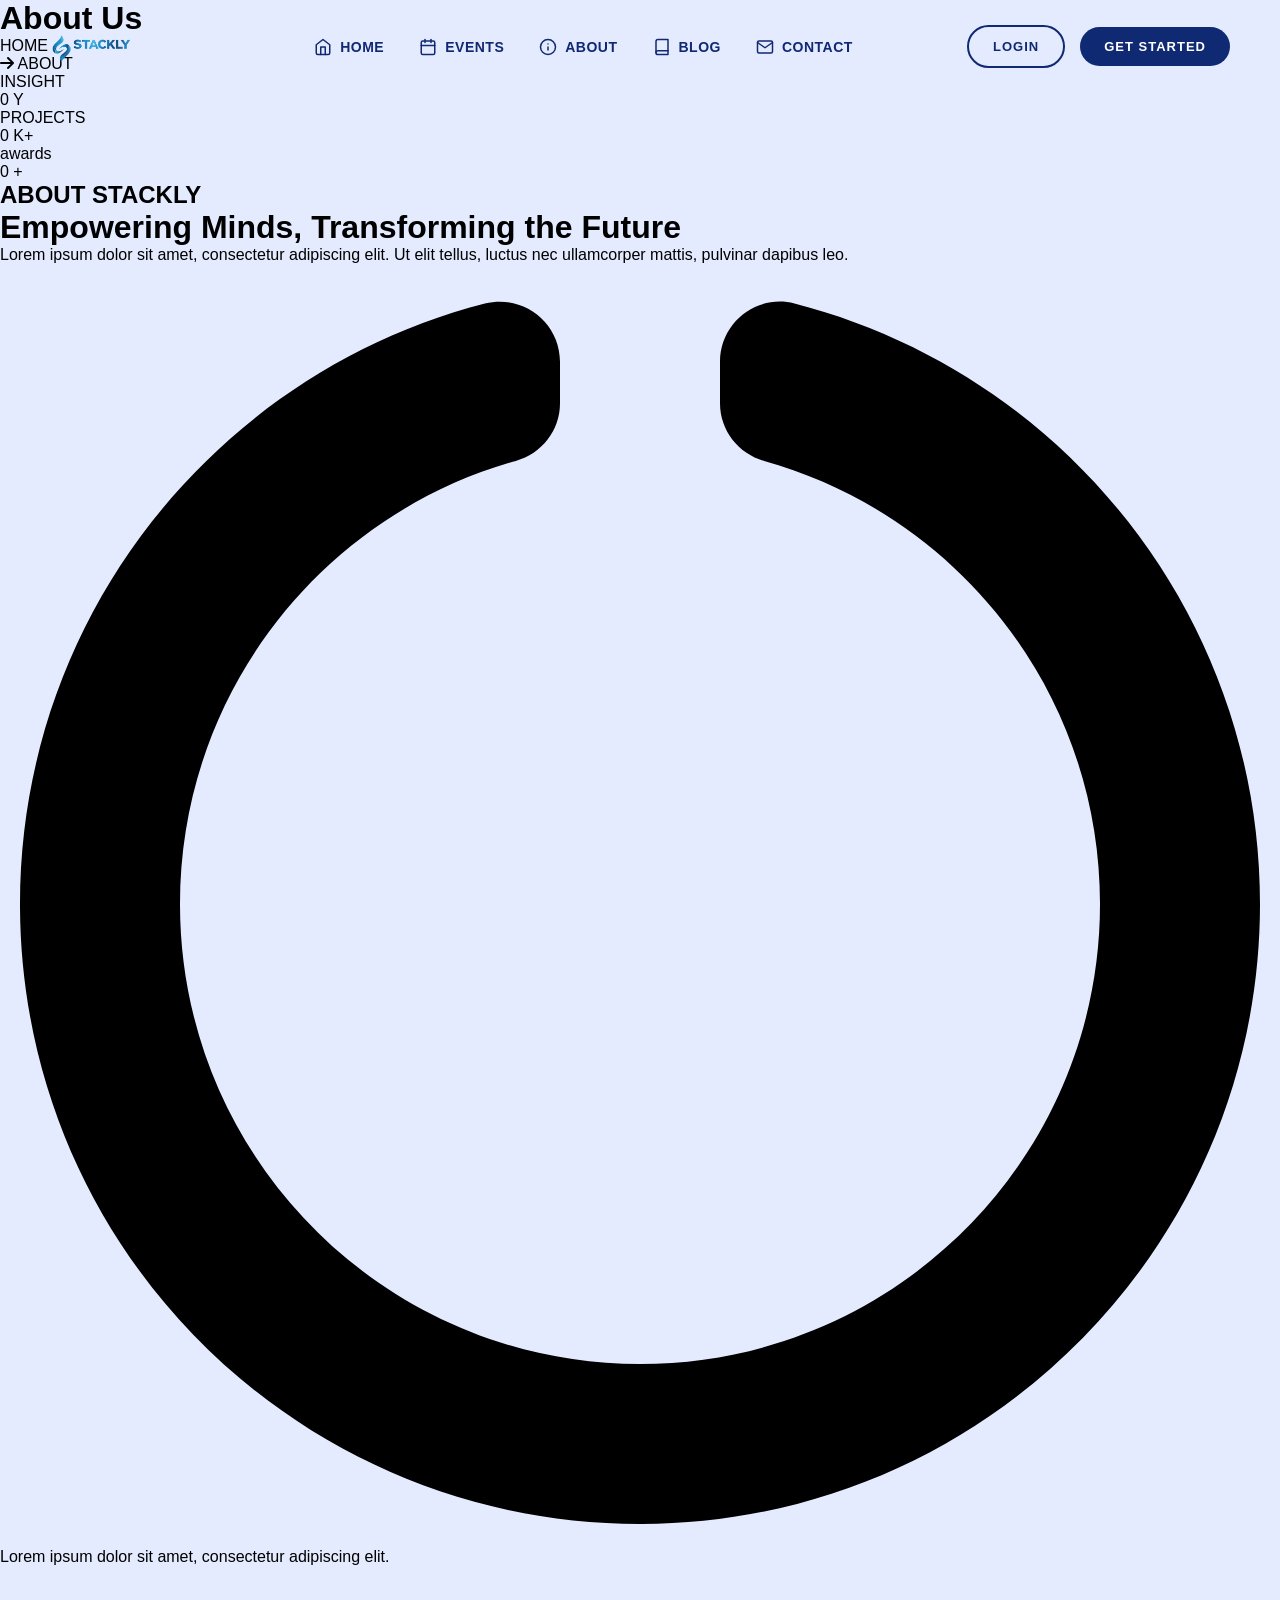
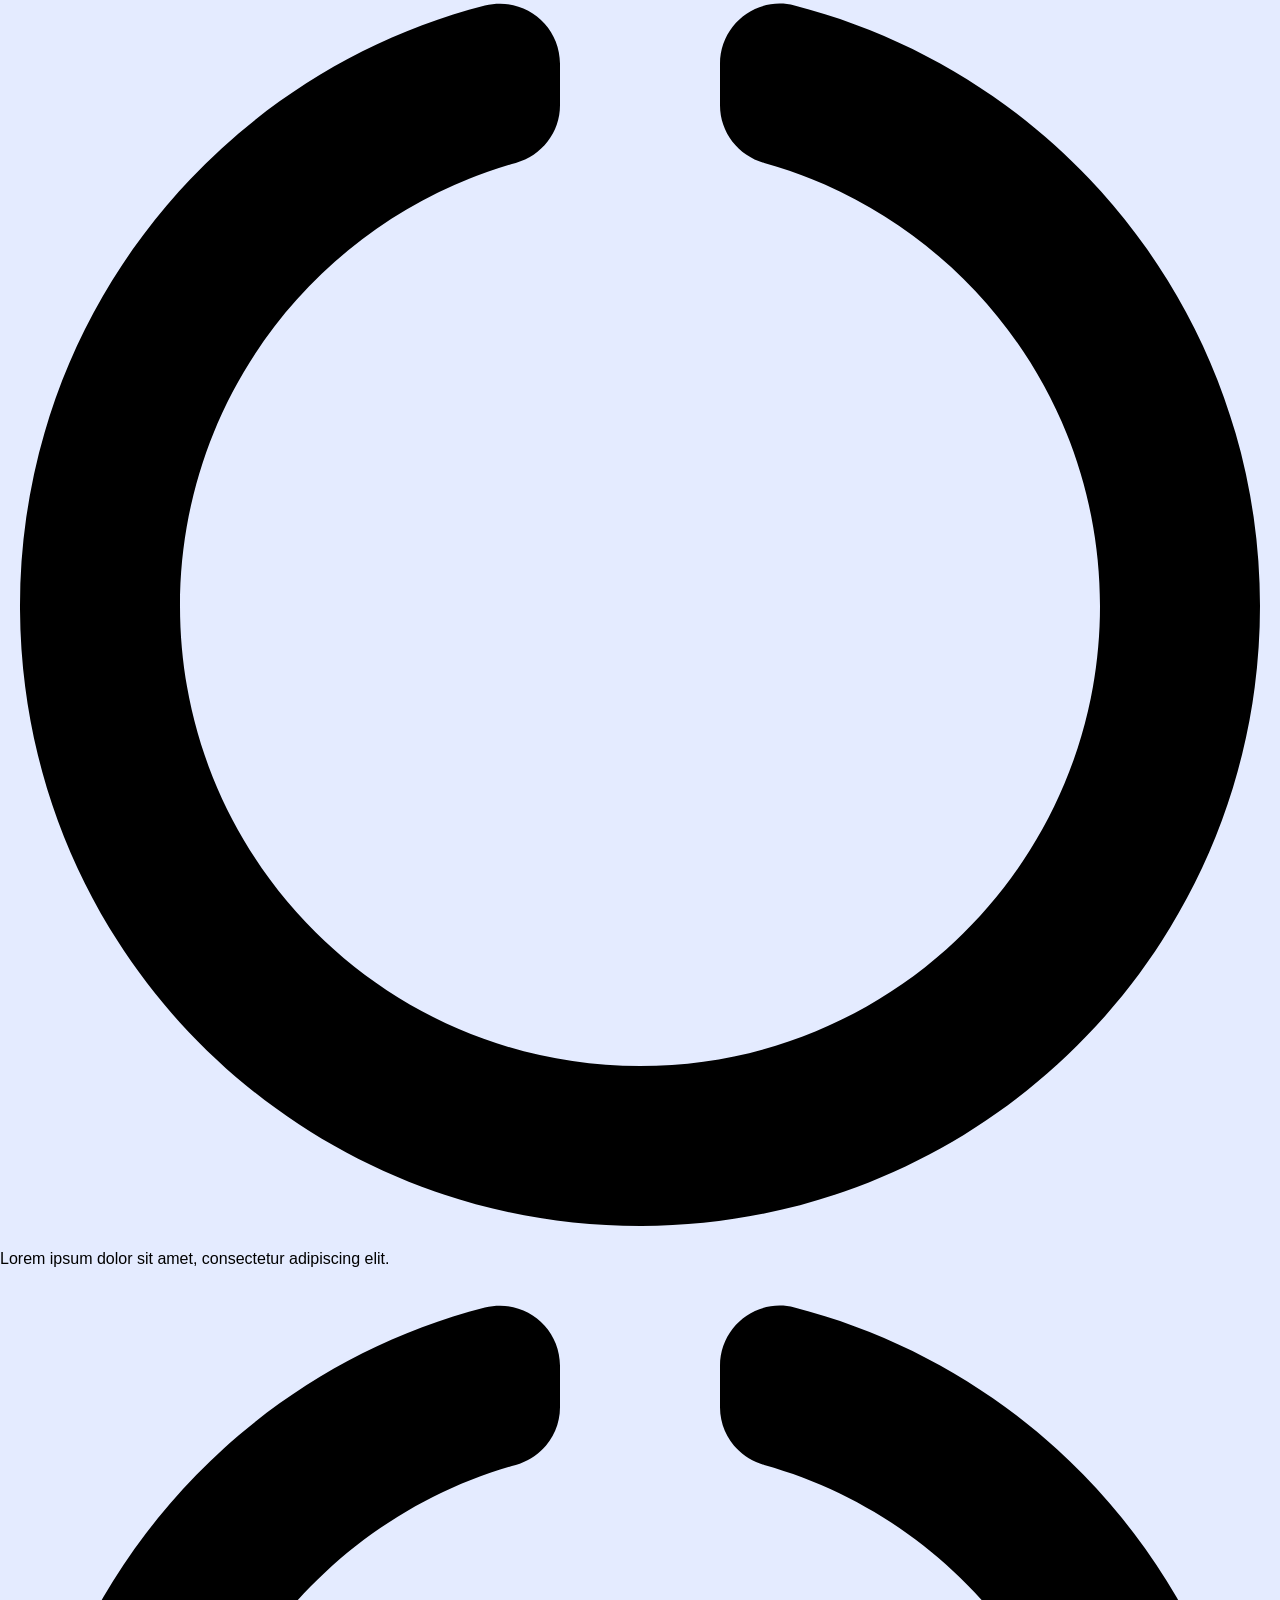
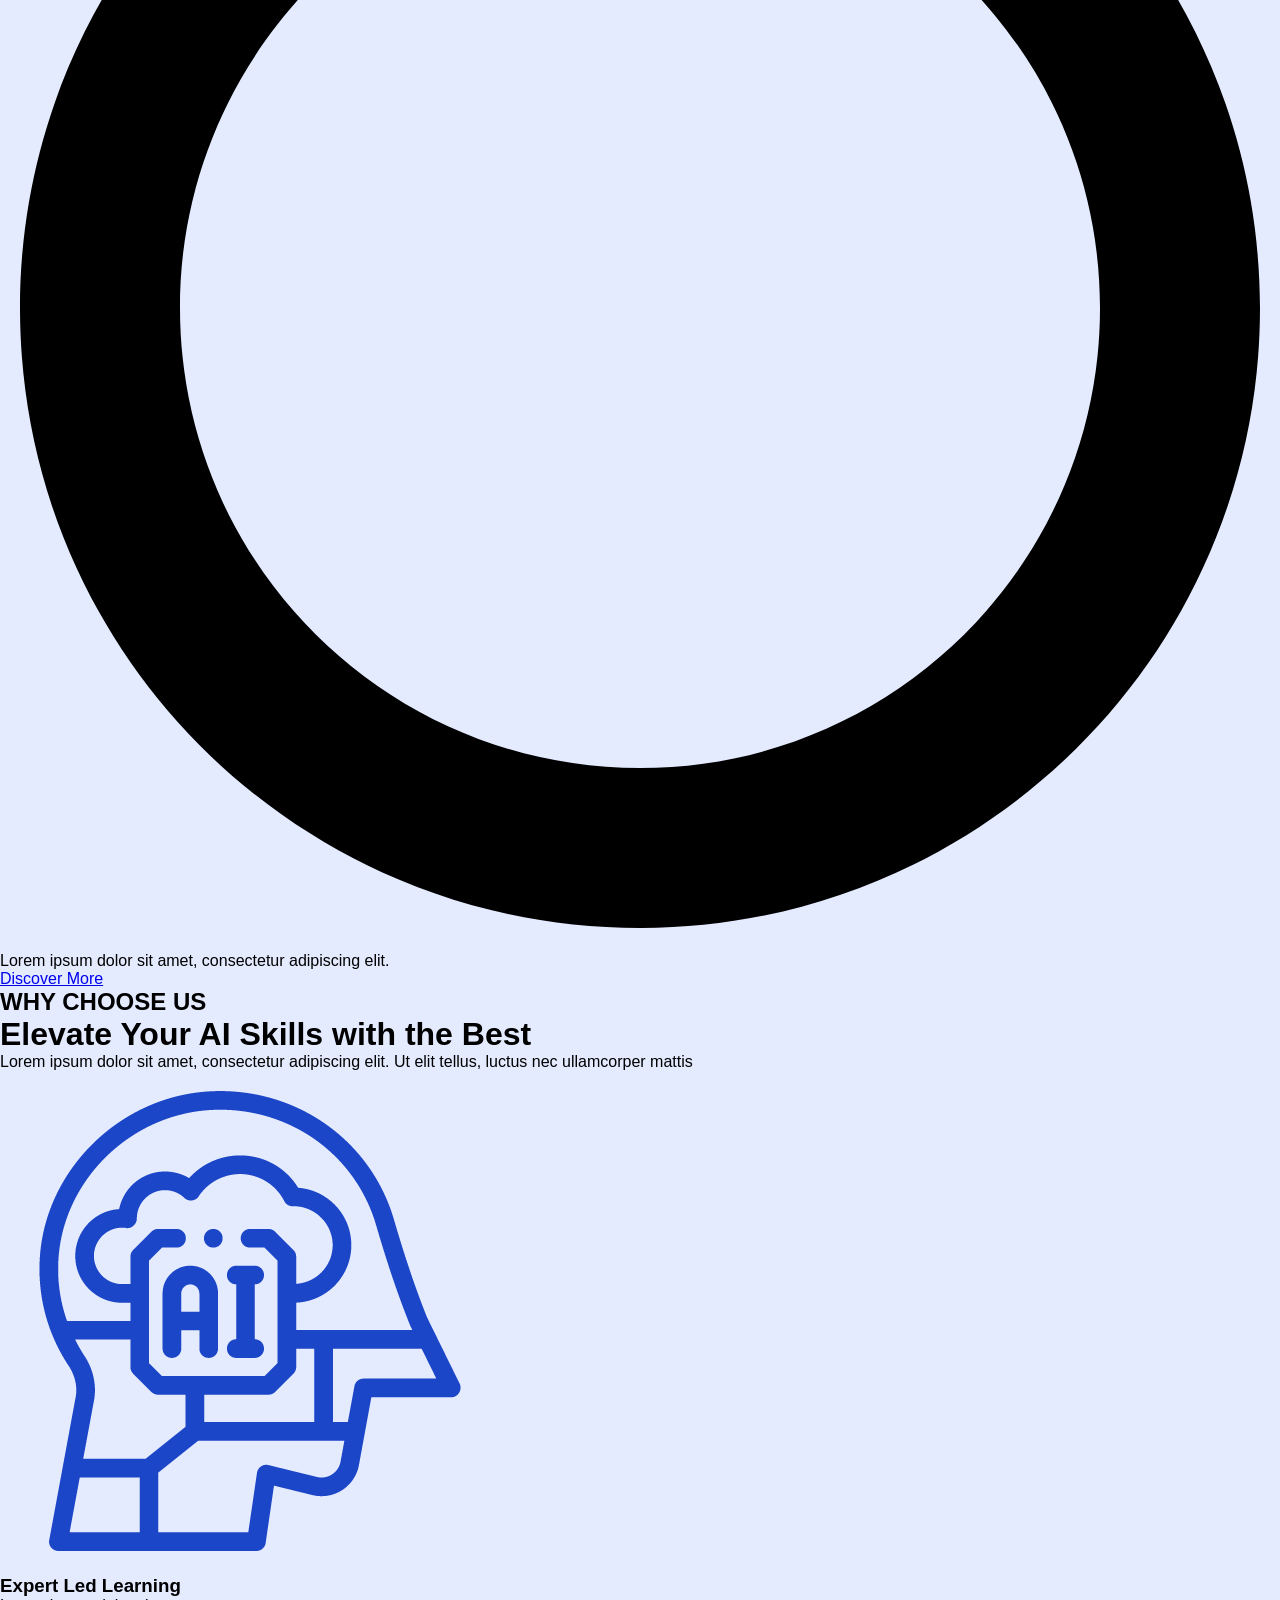
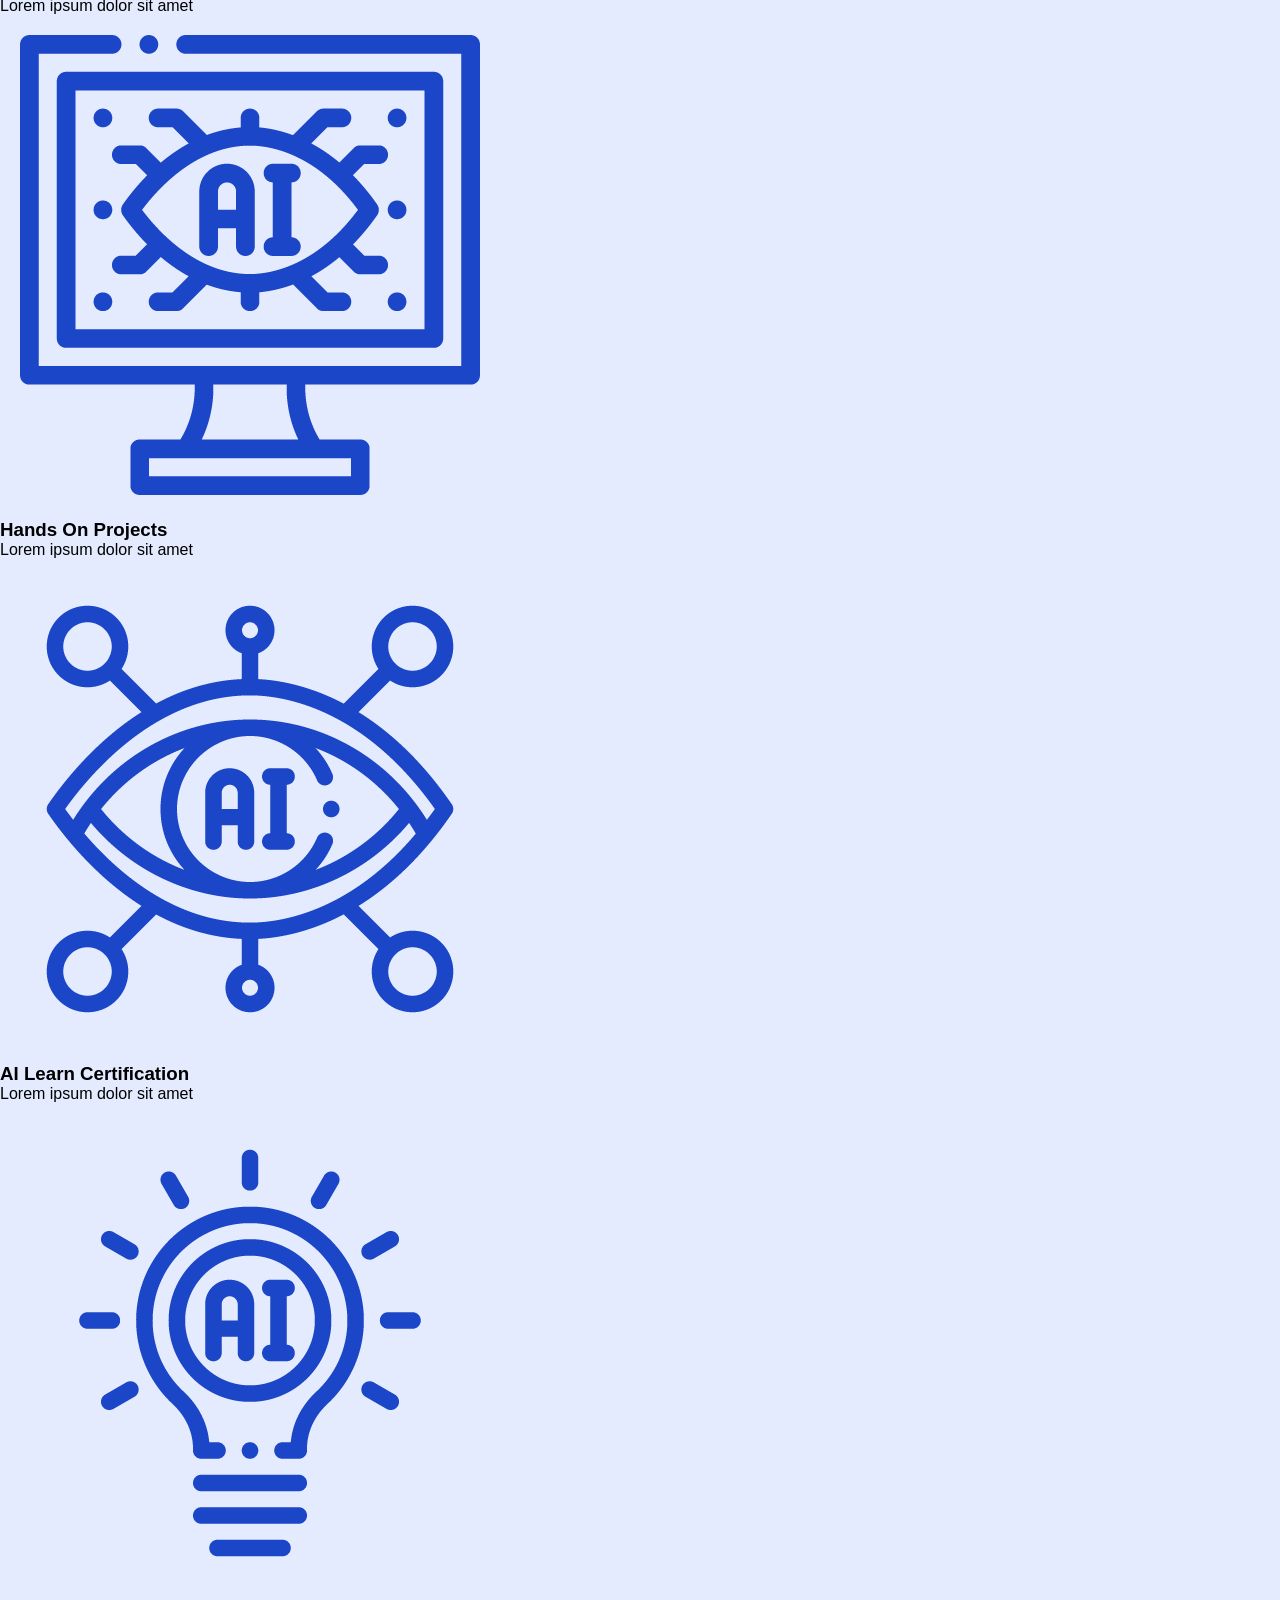
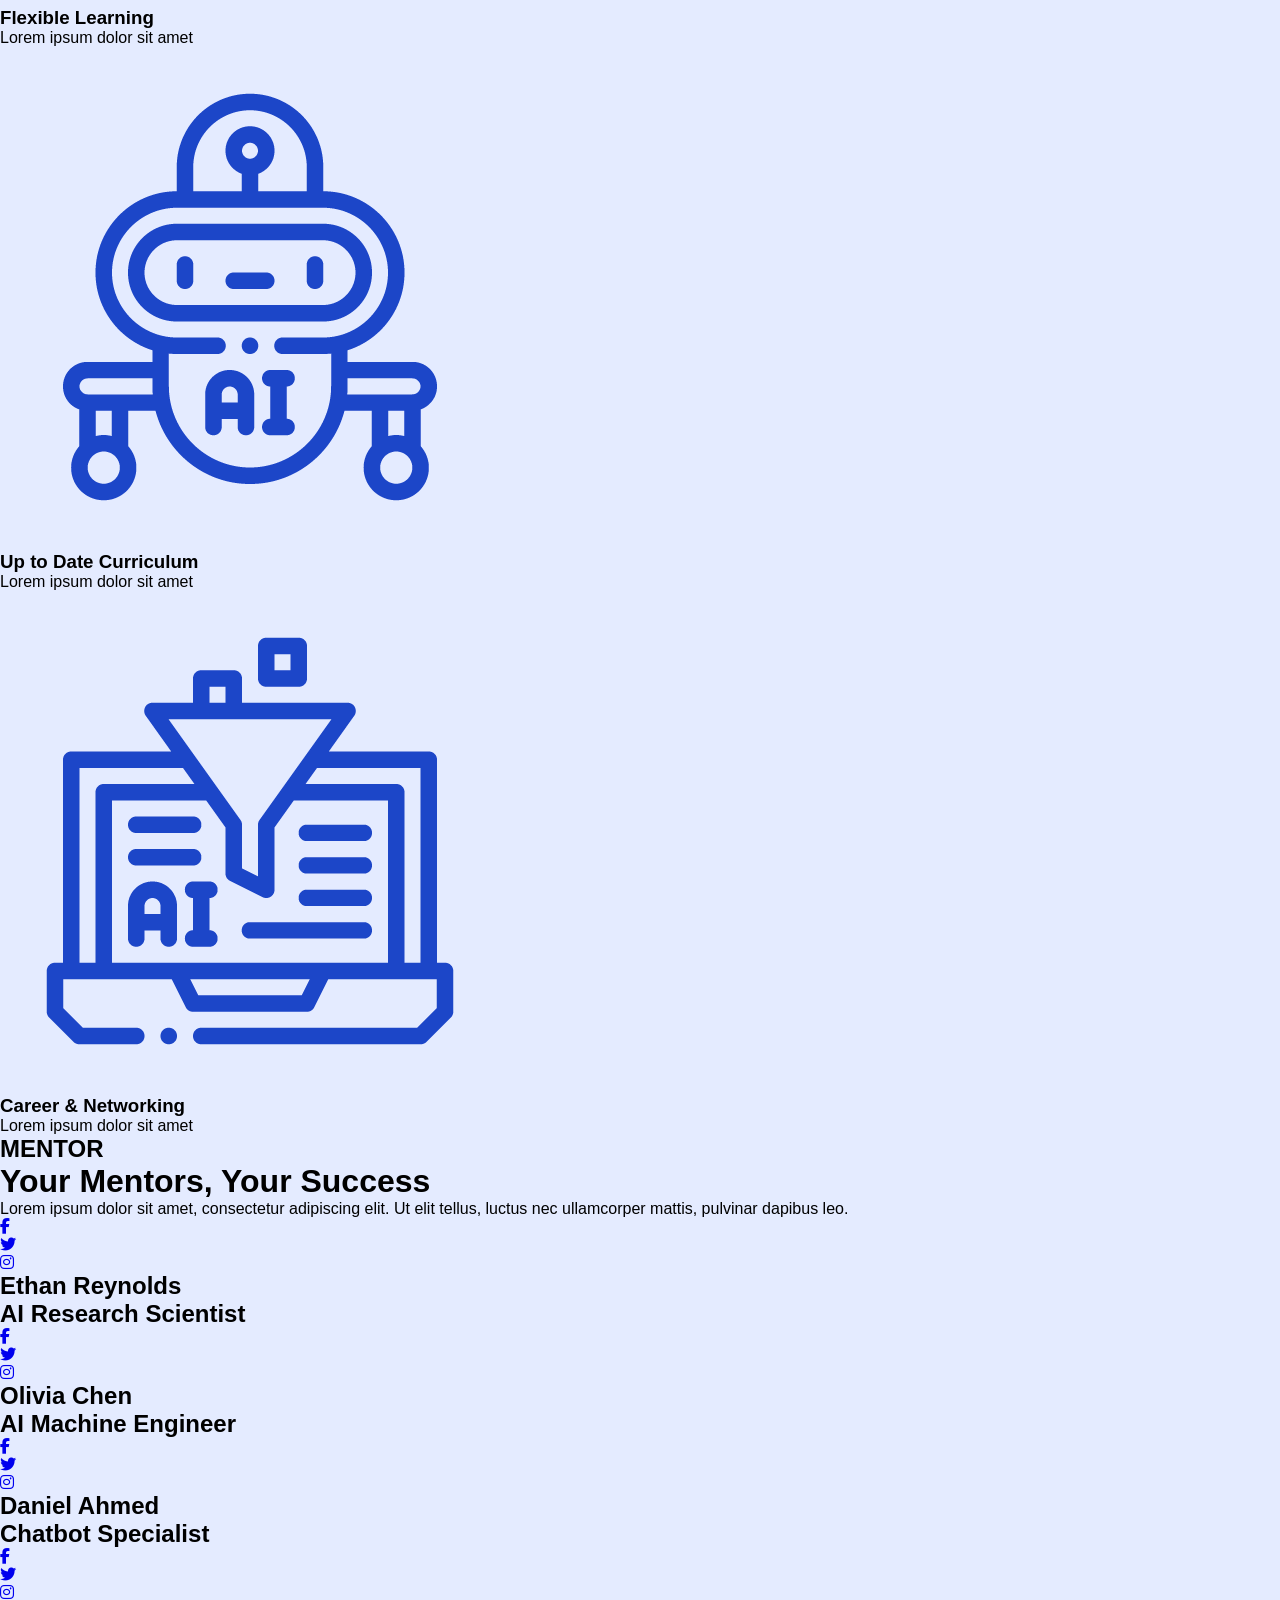
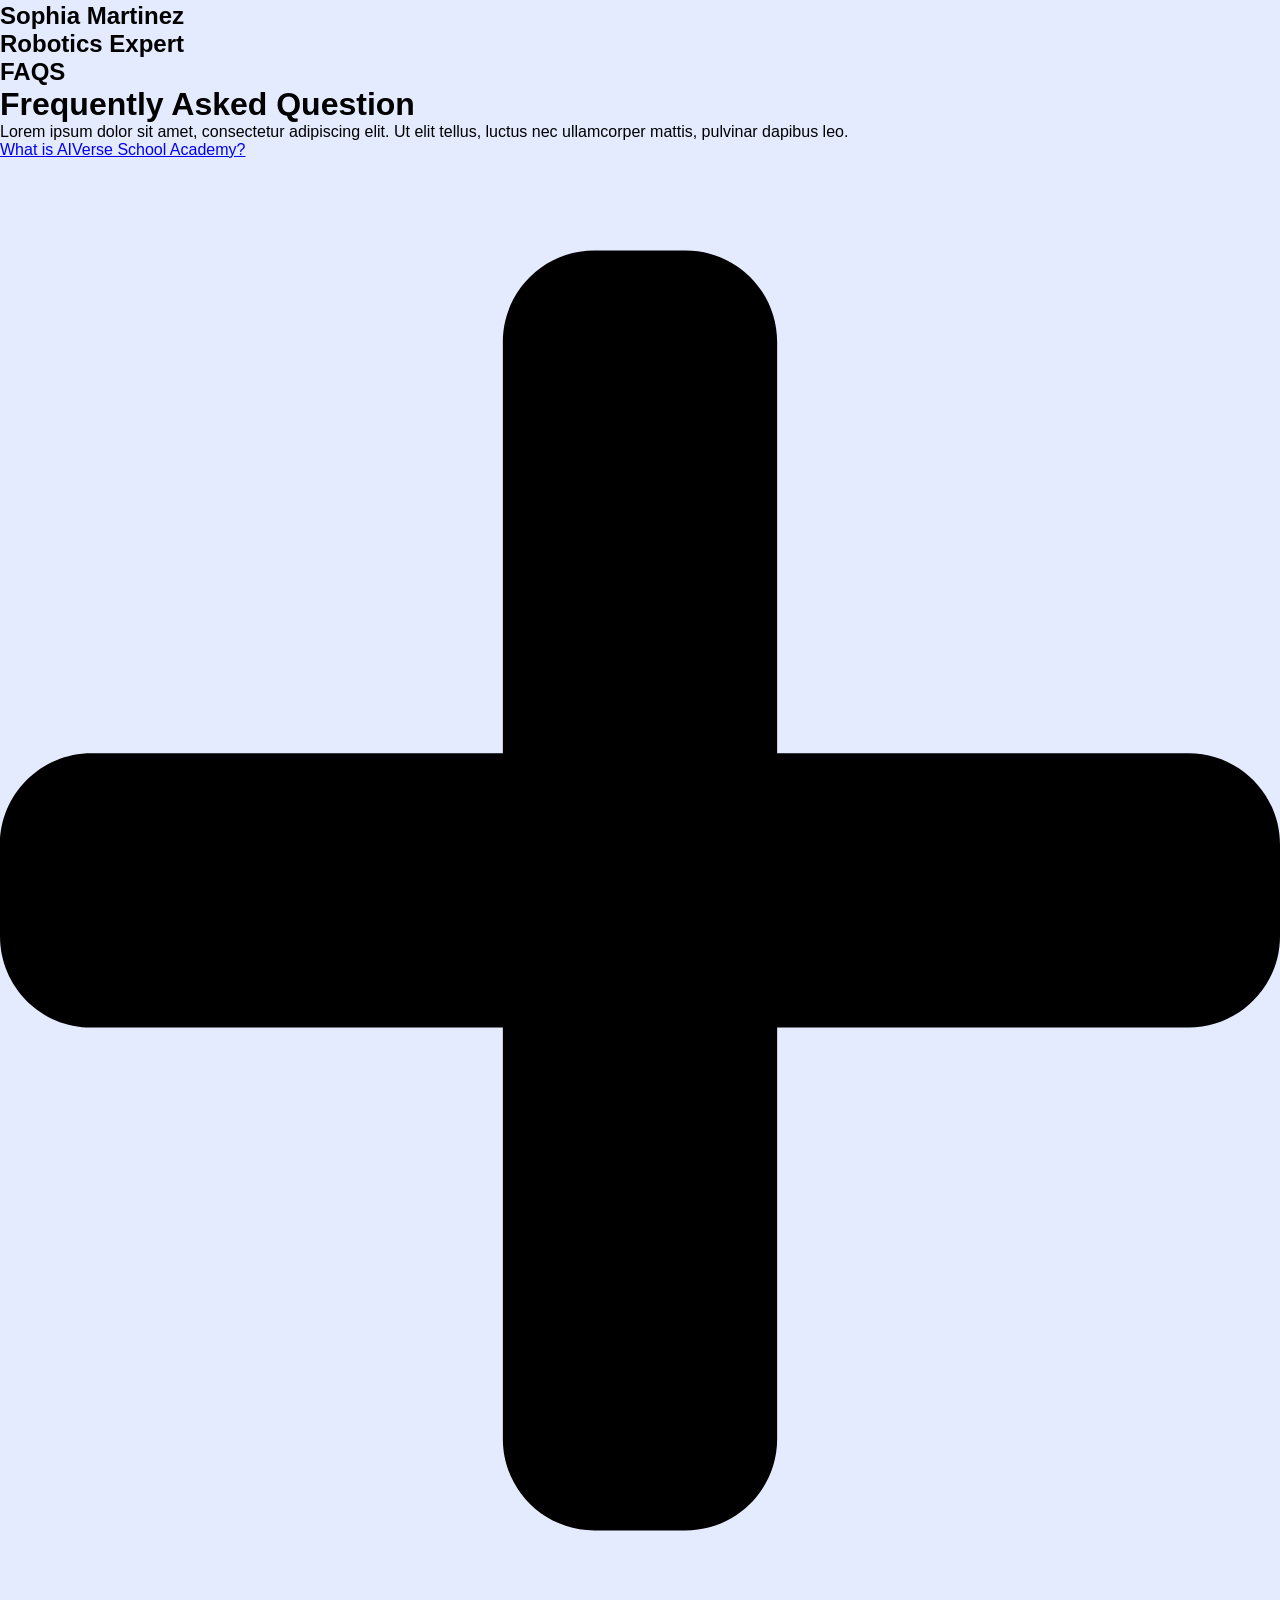
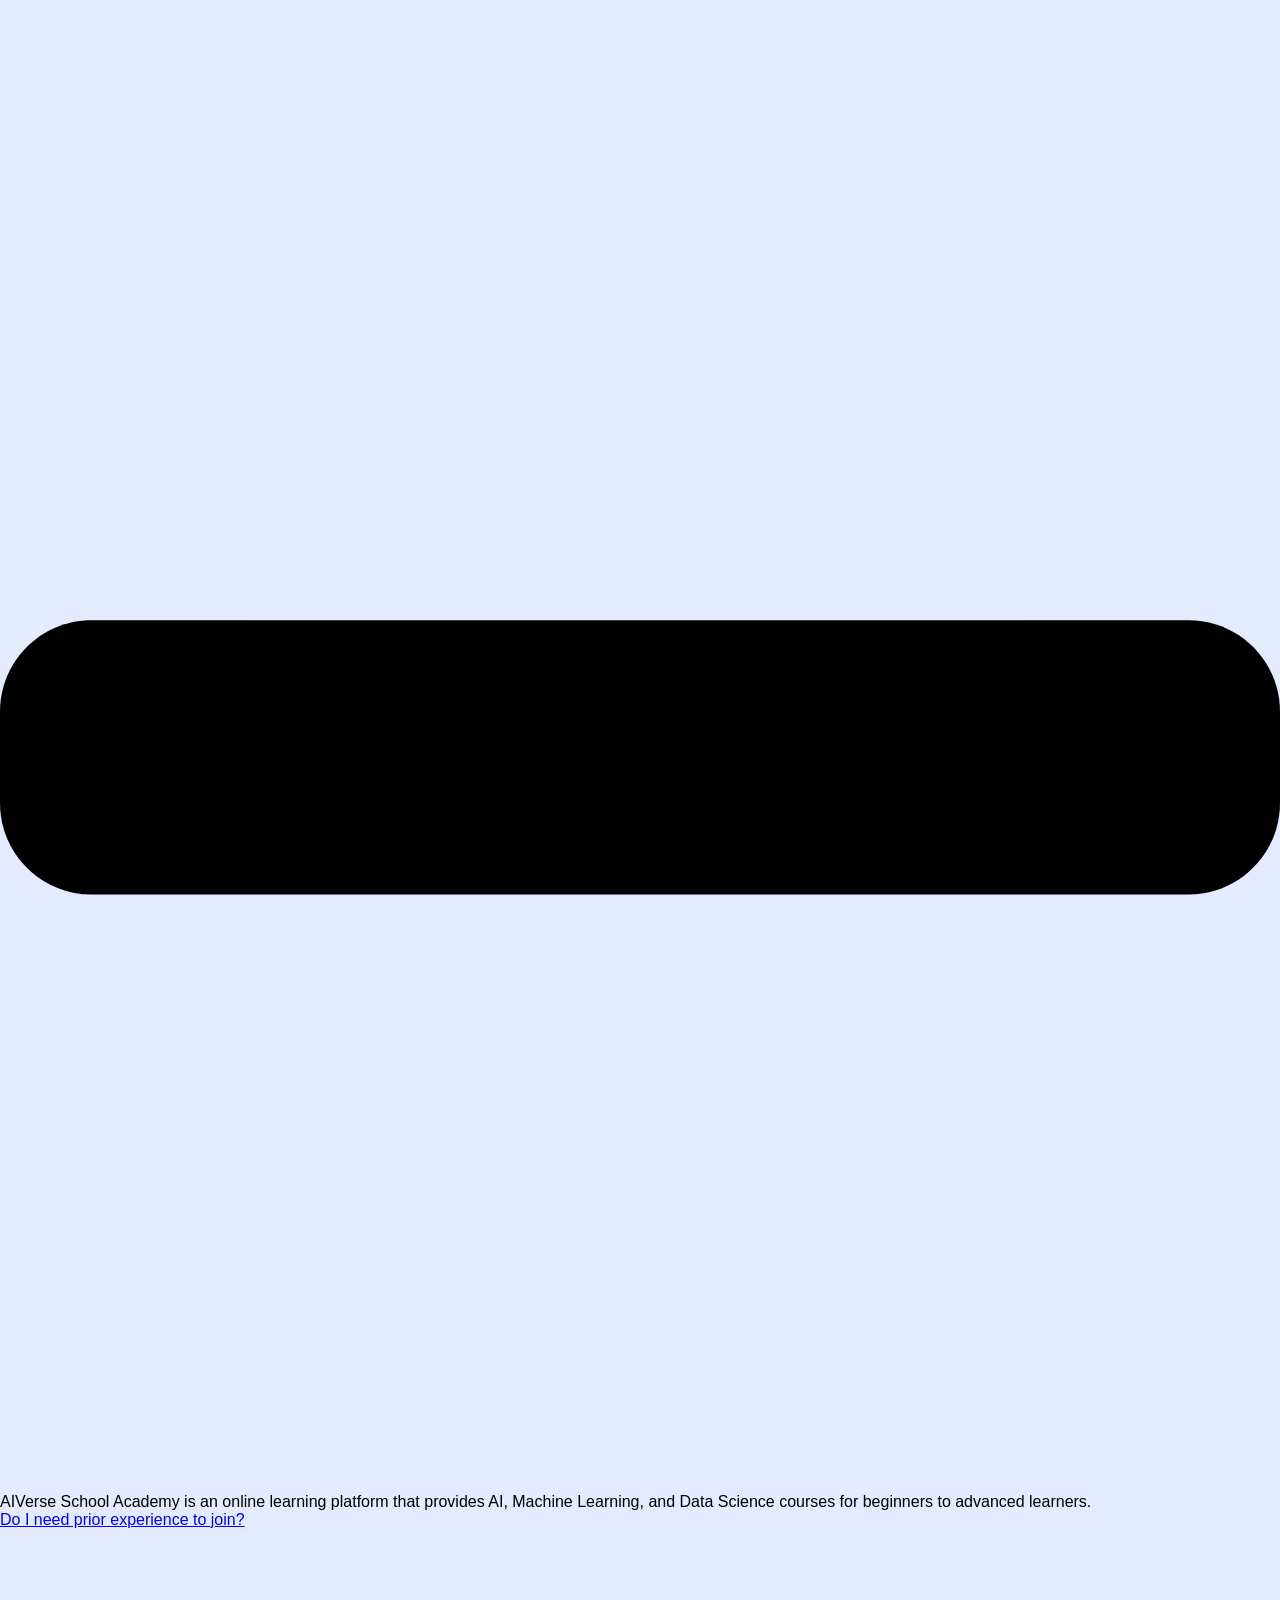
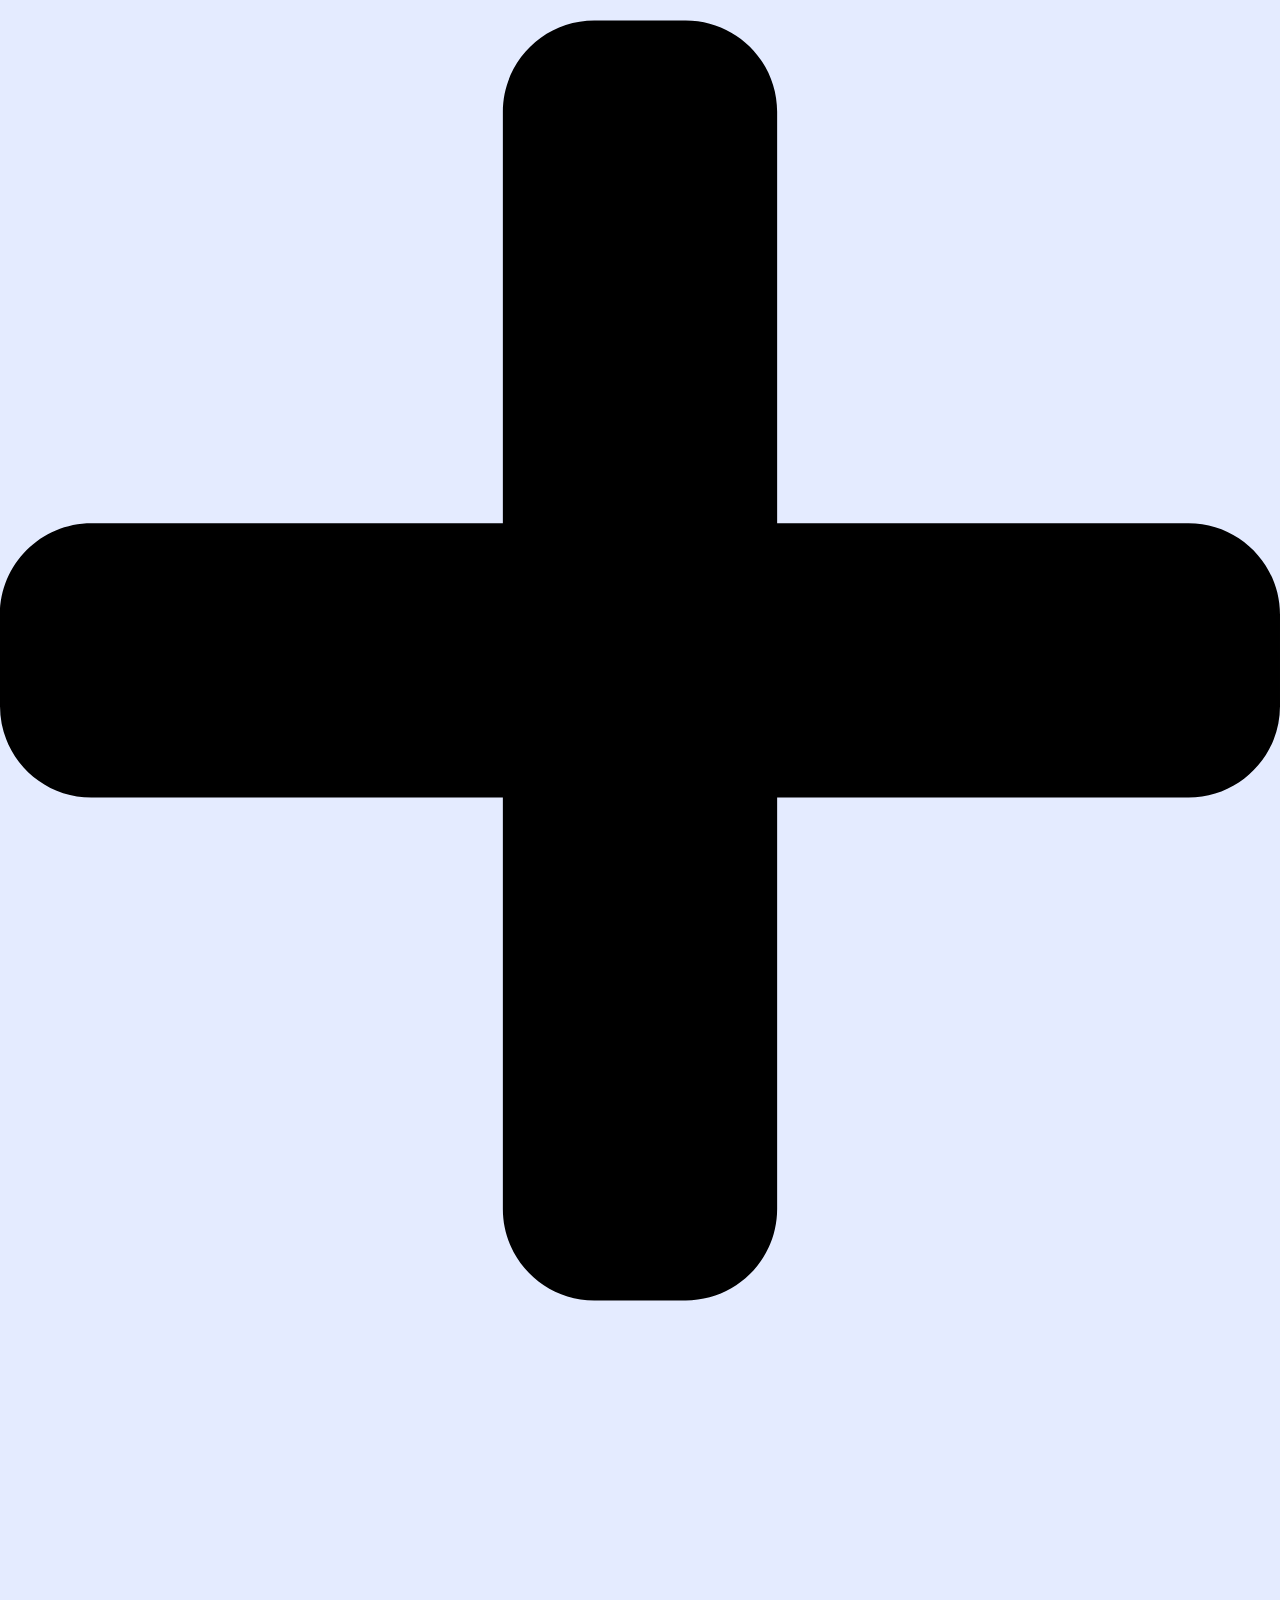
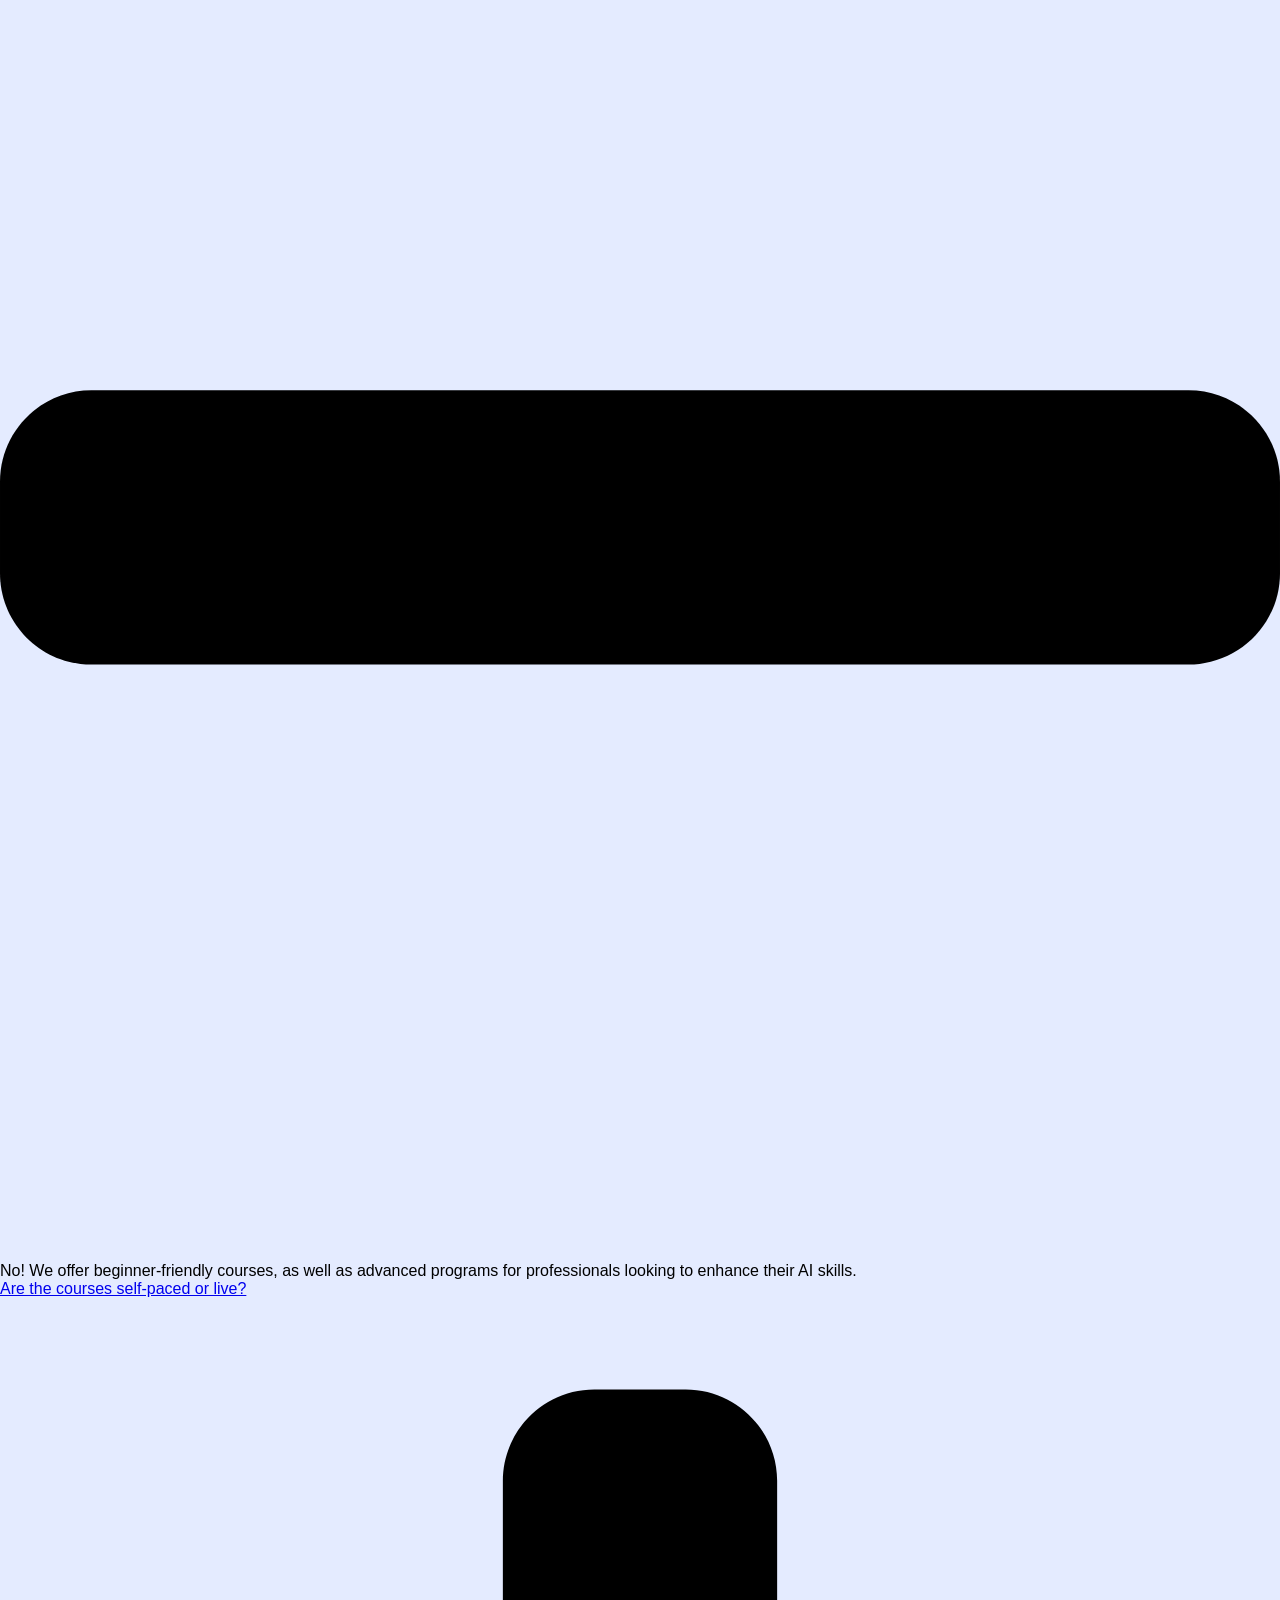
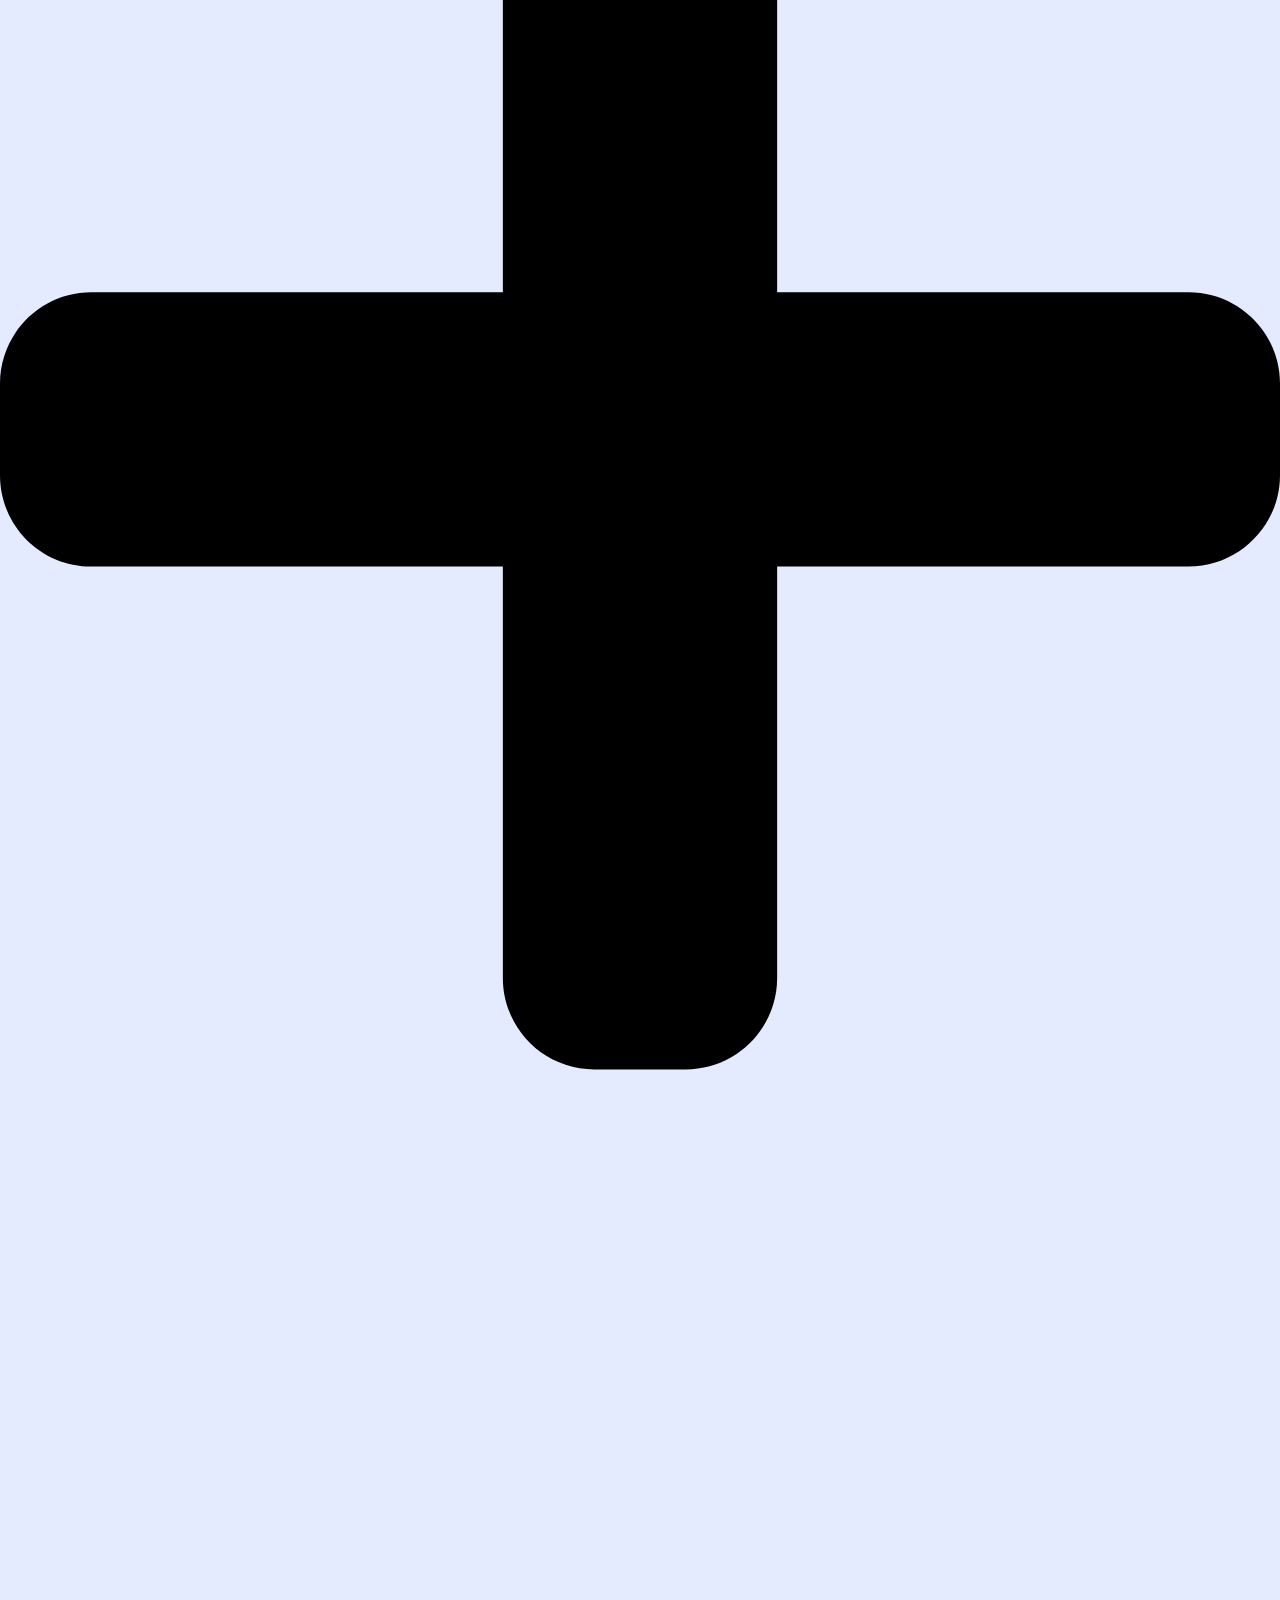
<file: about.html>
<!doctype html>
<html lang="en-US">
  <head>
    <meta charset="UTF-8" />
    <meta name="viewport" content="width=device-width, initial-scale=1" />
    <link rel="profile" href="http://gmpg.org/xfn/11" />
    <link
      rel="pingback"
      href="https://templates.sparklethings.com/aiverse/xmlrpc.php"
    />
    <title>About &#8211; Stackly</title>
    <meta name="robots" content="max-image-preview:large" />
    <link
      rel="alternate"
      type="application/rss+xml"
      title="AIVerse &raquo; Feed"
      href="https://templates.sparklethings.com/aiverse/feed/"
    />
    <link
      rel="alternate"
      type="application/rss+xml"
      title="AIVerse &raquo; Comments Feed"
      href="https://templates.sparklethings.com/aiverse/comments/feed/"
    />
    <link
      rel="alternate"
      title="oEmbed (JSON)"
      type="application/json+oembed"
      href="https://templates.sparklethings.com/aiverse/wp-json/oembed/1.0/embed?url=https%3A%2F%2Ftemplates.sparklethings.com%2Faiverse%2Ftemplate-kit%2Fabout%2F"
    />
    <link
      rel="alternate"
      title="oEmbed (XML)"
      type="text/xml+oembed"
      href="https://templates.sparklethings.com/aiverse/wp-json/oembed/1.0/embed?url=https%3A%2F%2Ftemplates.sparklethings.com%2Faiverse%2Ftemplate-kit%2Fabout%2F&#038;format=xml"
    />
    <link rel="stylesheet" href="./nav.css" />
    <link rel="stylesheet" href="./footer.css" />
    <style id="wp-img-auto-sizes-contain-inline-css">
      img:is([sizes="auto" i], [sizes^="auto," i]) {
        contain-intrinsic-size: 3000px 1500px;
      }
      /*# sourceURL=wp-img-auto-sizes-contain-inline-css */
    </style>
    <link
      rel="stylesheet"
      id="font-awesome-5-all-css"
      href="https://templates.sparklethings.com/aiverse/wp-content/plugins/elementor/assets/lib/font-awesome/css/all.min.css?ver=4.0.1"
      media="all"
    />
    <link
      rel="stylesheet"
      id="font-awesome-4-shim-css"
      href="https://templates.sparklethings.com/aiverse/wp-content/plugins/elementor/assets/lib/font-awesome/css/v4-shims.min.css?ver=4.0.1"
      media="all"
    />
    <link
      rel="stylesheet"
      id="hfe-widgets-style-css"
      href="https://templates.sparklethings.com/aiverse/wp-content/plugins/header-footer-elementor/inc/widgets-css/frontend.css?ver=2.8.6"
      media="all"
    />
    <link
      rel="stylesheet"
      id="gum-elementor-addon-css"
      href="https://templates.sparklethings.com/aiverse/wp-content/plugins/gum-elementor-addon/css/style.css?ver=6.9.4"
      media="all"
    />
    <link
      rel="stylesheet"
      href="https://cdnjs.cloudflare.com/ajax/libs/font-awesome/6.5.0/css/all.min.css"
    />
    <link
      rel="stylesheet"
      id="owl.carousel-css"
      href="https://templates.sparklethings.com/aiverse/wp-content/plugins/gum-elementor-addon//css/owl.carousel.css?ver=6.9.4"
      media="all"
    />
    <style id="wp-emoji-styles-inline-css">
      img.wp-smiley,
      img.emoji {
        display: inline !important;
        border: none !important;
        box-shadow: none !important;
        height: 1em !important;
        width: 1em !important;
        margin: 0 0.07em !important;
        vertical-align: -0.1em !important;
        background: none !important;
        padding: 0 !important;
      }
      /*# sourceURL=wp-emoji-styles-inline-css */
    </style>
    <style id="global-styles-inline-css">
      :root {
        --wp--preset--aspect-ratio--square: 1;
        --wp--preset--aspect-ratio--4-3: 4/3;
        --wp--preset--aspect-ratio--3-4: 3/4;
        --wp--preset--aspect-ratio--3-2: 3/2;
        --wp--preset--aspect-ratio--2-3: 2/3;
        --wp--preset--aspect-ratio--16-9: 16/9;
        --wp--preset--aspect-ratio--9-16: 9/16;
        --wp--preset--color--black: #000000;
        --wp--preset--color--cyan-bluish-gray: #abb8c3;
        --wp--preset--color--white: #ffffff;
        --wp--preset--color--pale-pink: #f78da7;
        --wp--preset--color--vivid-red: #cf2e2e;
        --wp--preset--color--luminous-vivid-orange: #ff6900;
        --wp--preset--color--luminous-vivid-amber: #fcb900;
        --wp--preset--color--light-green-cyan: #7bdcb5;
        --wp--preset--color--vivid-green-cyan: #00d084;
        --wp--preset--color--pale-cyan-blue: #8ed1fc;
        --wp--preset--color--vivid-cyan-blue: #0693e3;
        --wp--preset--color--vivid-purple: #9b51e0;
        --wp--preset--gradient--vivid-cyan-blue-to-vivid-purple: linear-gradient(
          135deg,
          rgb(6, 147, 227) 0%,
          rgb(155, 81, 224) 100%
        );
        --wp--preset--gradient--light-green-cyan-to-vivid-green-cyan: linear-gradient(
          135deg,
          rgb(122, 220, 180) 0%,
          rgb(0, 208, 130) 100%
        );
        --wp--preset--gradient--luminous-vivid-amber-to-luminous-vivid-orange: linear-gradient(
          135deg,
          rgb(252, 185, 0) 0%,
          rgb(255, 105, 0) 100%
        );
        --wp--preset--gradient--luminous-vivid-orange-to-vivid-red: linear-gradient(
          135deg,
          rgb(255, 105, 0) 0%,
          rgb(207, 46, 46) 100%
        );
        --wp--preset--gradient--very-light-gray-to-cyan-bluish-gray: linear-gradient(
          135deg,
          rgb(238, 238, 238) 0%,
          rgb(169, 184, 195) 100%
        );
        --wp--preset--gradient--cool-to-warm-spectrum: linear-gradient(
          135deg,
          rgb(74, 234, 220) 0%,
          rgb(151, 120, 209) 20%,
          rgb(207, 42, 186) 40%,
          rgb(238, 44, 130) 60%,
          rgb(251, 105, 98) 80%,
          rgb(254, 248, 76) 100%
        );
        --wp--preset--gradient--blush-light-purple: linear-gradient(
          135deg,
          rgb(255, 206, 236) 0%,
          rgb(152, 150, 240) 100%
        );
        --wp--preset--gradient--blush-bordeaux: linear-gradient(
          135deg,
          rgb(254, 205, 165) 0%,
          rgb(254, 45, 45) 50%,
          rgb(107, 0, 62) 100%
        );
        --wp--preset--gradient--luminous-dusk: linear-gradient(
          135deg,
          rgb(255, 203, 112) 0%,
          rgb(199, 81, 192) 50%,
          rgb(65, 88, 208) 100%
        );
        --wp--preset--gradient--pale-ocean: linear-gradient(
          135deg,
          rgb(255, 245, 203) 0%,
          rgb(182, 227, 212) 50%,
          rgb(51, 167, 181) 100%
        );
        --wp--preset--gradient--electric-grass: linear-gradient(
          135deg,
          rgb(202, 248, 128) 0%,
          rgb(113, 206, 126) 100%
        );
        --wp--preset--gradient--midnight: linear-gradient(
          135deg,
          rgb(2, 3, 129) 0%,
          rgb(40, 116, 252) 100%
        );
        --wp--preset--font-size--small: 13px;
        --wp--preset--font-size--medium: 20px;
        --wp--preset--font-size--large: 36px;
        --wp--preset--font-size--x-large: 42px;
        --wp--preset--spacing--20: 0.44rem;
        --wp--preset--spacing--30: 0.67rem;
        --wp--preset--spacing--40: 1rem;
        --wp--preset--spacing--50: 1.5rem;
        --wp--preset--spacing--60: 2.25rem;
        --wp--preset--spacing--70: 3.38rem;
        --wp--preset--spacing--80: 5.06rem;
        --wp--preset--shadow--natural: 6px 6px 9px rgba(0, 0, 0, 0.2);
        --wp--preset--shadow--deep: 12px 12px 50px rgba(0, 0, 0, 0.4);
        --wp--preset--shadow--sharp: 6px 6px 0px rgba(0, 0, 0, 0.2);
        --wp--preset--shadow--outlined:
          6px 6px 0px -3px rgb(255, 255, 255), 6px 6px rgb(0, 0, 0);
        --wp--preset--shadow--crisp: 6px 6px 0px rgb(0, 0, 0);
      }
      :root {
        --wp--style--global--content-size: 800px;
        --wp--style--global--wide-size: 1200px;
      }
      :where(body) {
        margin: 0;
      }
      .wp-site-blocks > .alignleft {
        float: left;
        margin-right: 2em;
      }
      .wp-site-blocks > .alignright {
        float: right;
        margin-left: 2em;
      }
      .wp-site-blocks > .aligncenter {
        justify-content: center;
        margin-left: auto;
        margin-right: auto;
      }
      :where(.wp-site-blocks) > * {
        margin-block-start: 24px;
        margin-block-end: 0;
      }
      :where(.wp-site-blocks) > :first-child {
        margin-block-start: 0;
      }
      :where(.wp-site-blocks) > :last-child {
        margin-block-end: 0;
      }
      :root {
        --wp--style--block-gap: 24px;
      }
      :root :where(.is-layout-flow) > :first-child {
        margin-block-start: 0;
      }
      :root :where(.is-layout-flow) > :last-child {
        margin-block-end: 0;
      }
      :root :where(.is-layout-flow) > * {
        margin-block-start: 24px;
        margin-block-end: 0;
      }
      :root :where(.is-layout-constrained) > :first-child {
        margin-block-start: 0;
      }
      :root :where(.is-layout-constrained) > :last-child {
        margin-block-end: 0;
      }
      :root :where(.is-layout-constrained) > * {
        margin-block-start: 24px;
        margin-block-end: 0;
      }
      :root :where(.is-layout-flex) {
        gap: 24px;
      }
      :root :where(.is-layout-grid) {
        gap: 24px;
      }
      .is-layout-flow > .alignleft {
        float: left;
        margin-inline-start: 0;
        margin-inline-end: 2em;
      }
      .is-layout-flow > .alignright {
        float: right;
        margin-inline-start: 2em;
        margin-inline-end: 0;
      }
      .is-layout-flow > .aligncenter {
        margin-left: auto !important;
        margin-right: auto !important;
      }
      .is-layout-constrained > .alignleft {
        float: left;
        margin-inline-start: 0;
        margin-inline-end: 2em;
      }
      .is-layout-constrained > .alignright {
        float: right;
        margin-inline-start: 2em;
        margin-inline-end: 0;
      }
      .is-layout-constrained > .aligncenter {
        margin-left: auto !important;
        margin-right: auto !important;
      }
      .is-layout-constrained
        > :where(:not(.alignleft):not(.alignright):not(.alignfull)) {
        max-width: var(--wp--style--global--content-size);
        margin-left: auto !important;
        margin-right: auto !important;
      }
      .is-layout-constrained > .alignwide {
        max-width: var(--wp--style--global--wide-size);
      }
      body .is-layout-flex {
        display: flex;
      }
      .is-layout-flex {
        flex-wrap: wrap;
        align-items: center;
      }
      .is-layout-flex > :is(*, div) {
        margin: 0;
      }
      body .is-layout-grid {
        display: grid;
      }
      .is-layout-grid > :is(*, div) {
        margin: 0;
      }
      body {
        padding-top: 0px;
        padding-right: 0px;
        padding-bottom: 0px;
        padding-left: 0px;
      }
      a:where(:not(.wp-element-button)) {
        text-decoration: underline;
      }
      :root :where(.wp-element-button, .wp-block-button__link) {
        background-color: #32373c;
        border-width: 0;
        color: #fff;
        font-family: inherit;
        font-size: inherit;
        font-style: inherit;
        font-weight: inherit;
        letter-spacing: inherit;
        line-height: inherit;
        padding-top: calc(0.667em + 2px);
        padding-right: calc(1.333em + 2px);
        padding-bottom: calc(0.667em + 2px);
        padding-left: calc(1.333em + 2px);
        text-decoration: none;
        text-transform: inherit;
      }
      .has-black-color {
        color: var(--wp--preset--color--black) !important;
      }
      .has-cyan-bluish-gray-color {
        color: var(--wp--preset--color--cyan-bluish-gray) !important;
      }
      .has-white-color {
        color: var(--wp--preset--color--white) !important;
      }
      .has-pale-pink-color {
        color: var(--wp--preset--color--pale-pink) !important;
      }
      .has-vivid-red-color {
        color: var(--wp--preset--color--vivid-red) !important;
      }
      .has-luminous-vivid-orange-color {
        color: var(--wp--preset--color--luminous-vivid-orange) !important;
      }
      .has-luminous-vivid-amber-color {
        color: var(--wp--preset--color--luminous-vivid-amber) !important;
      }
      .has-light-green-cyan-color {
        color: var(--wp--preset--color--light-green-cyan) !important;
      }
      .has-vivid-green-cyan-color {
        color: var(--wp--preset--color--vivid-green-cyan) !important;
      }
      .has-pale-cyan-blue-color {
        color: var(--wp--preset--color--pale-cyan-blue) !important;
      }
      .has-vivid-cyan-blue-color {
        color: var(--wp--preset--color--vivid-cyan-blue) !important;
      }
      .has-vivid-purple-color {
        color: var(--wp--preset--color--vivid-purple) !important;
      }
      .has-black-background-color {
        background-color: var(--wp--preset--color--black) !important;
      }
      .has-cyan-bluish-gray-background-color {
        background-color: var(--wp--preset--color--cyan-bluish-gray) !important;
      }
      .has-white-background-color {
        background-color: var(--wp--preset--color--white) !important;
      }
      .has-pale-pink-background-color {
        background-color: var(--wp--preset--color--pale-pink) !important;
      }
      .has-vivid-red-background-color {
        background-color: var(--wp--preset--color--vivid-red) !important;
      }
      .has-luminous-vivid-orange-background-color {
        background-color: var(
          --wp--preset--color--luminous-vivid-orange
        ) !important;
      }
      .has-luminous-vivid-amber-background-color {
        background-color: var(
          --wp--preset--color--luminous-vivid-amber
        ) !important;
      }
      .has-light-green-cyan-background-color {
        background-color: var(--wp--preset--color--light-green-cyan) !important;
      }
      .has-vivid-green-cyan-background-color {
        background-color: var(--wp--preset--color--vivid-green-cyan) !important;
      }
      .has-pale-cyan-blue-background-color {
        background-color: var(--wp--preset--color--pale-cyan-blue) !important;
      }
      .has-vivid-cyan-blue-background-color {
        background-color: var(--wp--preset--color--vivid-cyan-blue) !important;
      }
      .has-vivid-purple-background-color {
        background-color: var(--wp--preset--color--vivid-purple) !important;
      }
      .has-black-border-color {
        border-color: var(--wp--preset--color--black) !important;
      }
      .has-cyan-bluish-gray-border-color {
        border-color: var(--wp--preset--color--cyan-bluish-gray) !important;
      }
      .has-white-border-color {
        border-color: var(--wp--preset--color--white) !important;
      }
      .has-pale-pink-border-color {
        border-color: var(--wp--preset--color--pale-pink) !important;
      }
      .has-vivid-red-border-color {
        border-color: var(--wp--preset--color--vivid-red) !important;
      }
      .has-luminous-vivid-orange-border-color {
        border-color: var(
          --wp--preset--color--luminous-vivid-orange
        ) !important;
      }
      .has-luminous-vivid-amber-border-color {
        border-color: var(--wp--preset--color--luminous-vivid-amber) !important;
      }
      .has-light-green-cyan-border-color {
        border-color: var(--wp--preset--color--light-green-cyan) !important;
      }
      .has-vivid-green-cyan-border-color {
        border-color: var(--wp--preset--color--vivid-green-cyan) !important;
      }
      .has-pale-cyan-blue-border-color {
        border-color: var(--wp--preset--color--pale-cyan-blue) !important;
      }
      .has-vivid-cyan-blue-border-color {
        border-color: var(--wp--preset--color--vivid-cyan-blue) !important;
      }
      .has-vivid-purple-border-color {
        border-color: var(--wp--preset--color--vivid-purple) !important;
      }
      .has-vivid-cyan-blue-to-vivid-purple-gradient-background {
        background: var(
          --wp--preset--gradient--vivid-cyan-blue-to-vivid-purple
        ) !important;
      }
      .has-light-green-cyan-to-vivid-green-cyan-gradient-background {
        background: var(
          --wp--preset--gradient--light-green-cyan-to-vivid-green-cyan
        ) !important;
      }
      .has-luminous-vivid-amber-to-luminous-vivid-orange-gradient-background {
        background: var(
          --wp--preset--gradient--luminous-vivid-amber-to-luminous-vivid-orange
        ) !important;
      }
      .has-luminous-vivid-orange-to-vivid-red-gradient-background {
        background: var(
          --wp--preset--gradient--luminous-vivid-orange-to-vivid-red
        ) !important;
      }
      .has-very-light-gray-to-cyan-bluish-gray-gradient-background {
        background: var(
          --wp--preset--gradient--very-light-gray-to-cyan-bluish-gray
        ) !important;
      }
      .has-cool-to-warm-spectrum-gradient-background {
        background: var(
          --wp--preset--gradient--cool-to-warm-spectrum
        ) !important;
      }
      .has-blush-light-purple-gradient-background {
        background: var(--wp--preset--gradient--blush-light-purple) !important;
      }
      .has-blush-bordeaux-gradient-background {
        background: var(--wp--preset--gradient--blush-bordeaux) !important;
      }
      .has-luminous-dusk-gradient-background {
        background: var(--wp--preset--gradient--luminous-dusk) !important;
      }
      .has-pale-ocean-gradient-background {
        background: var(--wp--preset--gradient--pale-ocean) !important;
      }
      .has-electric-grass-gradient-background {
        background: var(--wp--preset--gradient--electric-grass) !important;
      }
      .has-midnight-gradient-background {
        background: var(--wp--preset--gradient--midnight) !important;
      }
      .has-small-font-size {
        font-size: var(--wp--preset--font-size--small) !important;
      }
      .has-medium-font-size {
        font-size: var(--wp--preset--font-size--medium) !important;
      }
      .has-large-font-size {
        font-size: var(--wp--preset--font-size--large) !important;
      }
      .has-x-large-font-size {
        font-size: var(--wp--preset--font-size--x-large) !important;
      }
      :root :where(.wp-block-pullquote) {
        font-size: 1.5em;
        line-height: 1.6;
      }
      /*# sourceURL=global-styles-inline-css */
    </style>
    <link
      rel="stylesheet"
      id="template-kit-export-css"
      href="https://templates.sparklethings.com/aiverse/wp-content/plugins/template-kit-export/assets/public/template-kit-export-public.css?ver=1.0.23"
      media="all"
    />
    <link
      rel="stylesheet"
      id="hfe-style-css"
      href="https://templates.sparklethings.com/aiverse/wp-content/plugins/header-footer-elementor/assets/css/header-footer-elementor.css?ver=2.8.6"
      media="all"
    />
    <link
      rel="stylesheet"
      id="elementor-frontend-css"
      href="https://templates.sparklethings.com/aiverse/wp-content/plugins/elementor/assets/css/frontend.min.css?ver=4.0.1"
      media="all"
    />
    <link
      rel="stylesheet"
      id="elementor-post-6-css"
      href="https://templates.sparklethings.com/aiverse/wp-content/uploads/sites/40/elementor/css/post-6.css?ver=1741913751"
      media="all"
    />
    <link
      rel="stylesheet"
      id="widget-heading-css"
      href="https://templates.sparklethings.com/aiverse/wp-content/plugins/elementor/assets/css/widget-heading.min.css?ver=4.0.1"
      media="all"
    />
    <link
      rel="stylesheet"
      id="widget-icon-list-css"
      href="https://templates.sparklethings.com/aiverse/wp-content/plugins/elementor/assets/css/widget-icon-list.min.css?ver=4.0.1"
      media="all"
    />
    <link
      rel="stylesheet"
      id="widget-counter-css"
      href="https://templates.sparklethings.com/aiverse/wp-content/plugins/elementor/assets/css/widget-counter.min.css?ver=4.0.1"
      media="all"
    />
    <link
      rel="stylesheet"
      id="e-animation-fadeInLeft-css"
      href="https://templates.sparklethings.com/aiverse/wp-content/plugins/elementor/assets/lib/animations/styles/fadeInLeft.min.css?ver=4.0.1"
      media="all"
    />
    <link
      rel="stylesheet"
      id="widget-text-editor-css"
      href="https://templates.sparklethings.com/aiverse/wp-content/plugins/elementor/assets/css/widget-text-editor.min.css?ver=4.0.1"
      media="all"
    />
    <link
      rel="stylesheet"
      id="widget-image-box-css"
      href="https://templates.sparklethings.com/aiverse/wp-content/plugins/elementor/assets/css/widget-image-box.min.css?ver=4.0.1"
      media="all"
    />
    <link
      rel="stylesheet"
      id="e-animation-fadeInUp-css"
      href="https://templates.sparklethings.com/aiverse/wp-content/plugins/elementor/assets/lib/animations/styles/fadeInUp.min.css?ver=4.0.1"
      media="all"
    />
    <link
      rel="stylesheet"
      id="e-animation-fadeInRight-css"
      href="https://templates.sparklethings.com/aiverse/wp-content/plugins/elementor/assets/lib/animations/styles/fadeInRight.min.css?ver=4.0.1"
      media="all"
    />
    <link
      rel="stylesheet"
      id="elementor-post-453-css"
      href="https://templates.sparklethings.com/aiverse/wp-content/uploads/sites/40/elementor/css/post-453.css?ver=1741914565"
      media="all"
    />
    <link
      rel="stylesheet"
      id="elementor-post-13-css"
      href="https://templates.sparklethings.com/aiverse/wp-content/uploads/sites/40/elementor/css/post-13.css?ver=1742801766"
      media="all"
    />
    <link
      rel="stylesheet"
      id="elementor-post-57-css"
      href="https://templates.sparklethings.com/aiverse/wp-content/uploads/sites/40/elementor/css/post-57.css?ver=1741913752"
      media="all"
    />
    <link
      rel="stylesheet"
      id="cute-alert-css"
      href="https://templates.sparklethings.com/aiverse/wp-content/plugins/metform/public/assets/lib/cute-alert/style.css?ver=4.1.3"
      media="all"
    />
    <link
      rel="stylesheet"
      id="text-editor-style-css"
      href="https://templates.sparklethings.com/aiverse/wp-content/plugins/metform/public/assets/css/text-editor.css?ver=4.1.3"
      media="all"
    />
    <link
      rel="stylesheet"
      id="hello-elementor-css"
      href="https://templates.sparklethings.com/aiverse/wp-content/themes/hello-elementor/assets/css/reset.css?ver=3.4.7"
      media="all"
    />
    <link
      rel="stylesheet"
      id="hello-elementor-theme-style-css"
      href="https://templates.sparklethings.com/aiverse/wp-content/themes/hello-elementor/assets/css/theme.css?ver=3.4.7"
      media="all"
    />
    <link
      rel="stylesheet"
      id="hello-elementor-header-footer-css"
      href="https://templates.sparklethings.com/aiverse/wp-content/themes/hello-elementor/assets/css/header-footer.css?ver=3.4.7"
      media="all"
    />
    <link
      rel="stylesheet"
      id="hfe-elementor-icons-css"
      href="https://templates.sparklethings.com/aiverse/wp-content/plugins/elementor/assets/lib/eicons/css/elementor-icons.min.css?ver=5.34.0"
      media="all"
    />
    <link
      rel="stylesheet"
      id="hfe-icons-list-css"
      href="https://templates.sparklethings.com/aiverse/wp-content/plugins/elementor/assets/css/widget-icon-list.min.css?ver=3.24.3"
      media="all"
    />
    <link
      rel="stylesheet"
      id="hfe-social-icons-css"
      href="https://templates.sparklethings.com/aiverse/wp-content/plugins/elementor/assets/css/widget-social-icons.min.css?ver=3.24.0"
      media="all"
    />
    <link
      rel="stylesheet"
      id="hfe-social-share-icons-brands-css"
      href="https://templates.sparklethings.com/aiverse/wp-content/plugins/elementor/assets/lib/font-awesome/css/brands.css?ver=5.15.3"
      media="all"
    />
    <link
      rel="stylesheet"
      id="hfe-social-share-icons-fontawesome-css"
      href="https://templates.sparklethings.com/aiverse/wp-content/plugins/elementor/assets/lib/font-awesome/css/fontawesome.css?ver=5.15.3"
      media="all"
    />
    <link
      rel="stylesheet"
      id="hfe-nav-menu-icons-css"
      href="https://templates.sparklethings.com/aiverse/wp-content/plugins/elementor/assets/lib/font-awesome/css/solid.css?ver=5.15.3"
      media="all"
    />
    <link
      rel="stylesheet"
      id="ekit-widget-styles-css"
      href="https://templates.sparklethings.com/aiverse/wp-content/plugins/elementskit-lite/widgets/init/assets/css/widget-styles.css?ver=3.9.0"
      media="all"
    />
    <link
      rel="stylesheet"
      id="ekit-responsive-css"
      href="https://templates.sparklethings.com/aiverse/wp-content/plugins/elementskit-lite/widgets/init/assets/css/responsive.css?ver=3.9.0"
      media="all"
    />
    <link
      rel="stylesheet"
      id="elementor-gf-local-saira-css"
      href="https://templates.sparklethings.com/aiverse/wp-content/uploads/sites/40/elementor/google-fonts/css/saira.css?ver=1742223592"
      media="all"
    />
    <link
      rel="stylesheet"
      id="elementor-gf-local-montserrat-css"
      href="https://templates.sparklethings.com/aiverse/wp-content/uploads/sites/40/elementor/google-fonts/css/montserrat.css?ver=1742223617"
      media="all"
    />
    <link
      rel="stylesheet"
      id="elementor-icons-ekiticons-css"
      href="https://templates.sparklethings.com/aiverse/wp-content/plugins/elementskit-lite/modules/elementskit-icon-pack/assets/css/ekiticons.css?ver=3.9.0"
      media="all"
    />
    <script type="text/javascript">
      var elementskit = {
        resturl:
          "https://templates.sparklethings.com/aiverse/wp-json/elementskit/v1/",
      };
    </script>
    <script
      src="https://templates.sparklethings.com/aiverse/wp-content/plugins/elementor/assets/lib/font-awesome/js/v4-shims.min.js?ver=4.0.1"
      id="font-awesome-4-shim-js"
    ></script>
    <script
      src="https://templates.sparklethings.com/aiverse/wp-includes/js/jquery/jquery.min.js?ver=3.7.1"
      id="jquery-core-js"
    ></script>
    <script
      src="https://templates.sparklethings.com/aiverse/wp-includes/js/jquery/jquery-migrate.min.js?ver=3.4.1"
      id="jquery-migrate-js"
    ></script>
    <script id="jquery-js-after">
      !(function ($) {
        "use strict";
        $(document).ready(function () {
          ($(this).scrollTop() > 100 &&
            $(".hfe-scroll-to-top-wrap").removeClass("hfe-scroll-to-top-hide"),
            $(window).scroll(function () {
              $(this).scrollTop() < 100
                ? $(".hfe-scroll-to-top-wrap").fadeOut(300)
                : $(".hfe-scroll-to-top-wrap").fadeIn(300);
            }),
            $(".hfe-scroll-to-top-wrap").on("click", function () {
              $("html, body").animate({ scrollTop: 0 }, 300);
              return !1;
            }));
        });
      })(jQuery);
      !(function ($) {
        "use strict";
        $(document).ready(function () {
          var bar = $(".hfe-reading-progress-bar");
          if (!bar.length) return;
          $(window).on("scroll", function () {
            var s = $(window).scrollTop(),
              d = $(document).height() - $(window).height(),
              p = d ? (s / d) * 100 : 0;
            bar.css("width", p + "%");
          });
        });
      })(jQuery);
      //# sourceURL=jquery-js-after
    </script>
    <script
      src="https://templates.sparklethings.com/aiverse/wp-content/plugins/gum-elementor-addon/js/allscripts.js?ver=1.0"
      id="gum-elementor-addon-js"
    ></script>
    <script
      src="https://templates.sparklethings.com/aiverse/wp-content/plugins/gum-elementor-addon//js/owl.carousel.min.js?ver=2.2.1"
      id="owl.carousel-js"
    ></script>
    <script
      src="https://templates.sparklethings.com/aiverse/wp-content/plugins/gum-elementor-addon/js/price-table.js?ver=1.0"
      id="gum-price-table-js"
    ></script>
    <script
      src="https://templates.sparklethings.com/aiverse/wp-content/plugins/template-kit-export/assets/public/template-kit-export-public.js?ver=1.0.23"
      id="template-kit-export-js"
    ></script>
    <link
      rel="https://api.w.org/"
      href="https://templates.sparklethings.com/aiverse/wp-json/"
    />
    <link
      rel="EditURI"
      type="application/rsd+xml"
      title="RSD"
      href="https://templates.sparklethings.com/aiverse/xmlrpc.php?rsd"
    />
    <meta name="generator" content="WordPress 6.9.4" />
    <link
      rel="canonical"
      href="https://templates.sparklethings.com/aiverse/template-kit/about/"
    />
    <link
      rel="shortlink"
      href="https://templates.sparklethings.com/aiverse/?p=453"
    />
    <meta
      name="generator"
      content="Elementor 4.0.1; features: e_font_icon_svg, additional_custom_breakpoints; settings: css_print_method-external, google_font-enabled, font_display-auto"
    />
    <style>
      .e-con.e-parent:nth-of-type(n + 4):not(.e-lazyloaded):not(.e-no-lazyload),
      .e-con.e-parent:nth-of-type(n + 4):not(.e-lazyloaded):not(.e-no-lazyload)
        * {
        background-image: none !important;
      }
      @media screen and (max-height: 1024px) {
        .e-con.e-parent:nth-of-type(n + 3):not(.e-lazyloaded):not(
            .e-no-lazyload
          ),
        .e-con.e-parent:nth-of-type(n + 3):not(.e-lazyloaded):not(
            .e-no-lazyload
          )
          * {
          background-image: none !important;
        }
      }
      @media screen and (max-height: 640px) {
        .e-con.e-parent:nth-of-type(n + 2):not(.e-lazyloaded):not(
            .e-no-lazyload
          ),
        .e-con.e-parent:nth-of-type(n + 2):not(.e-lazyloaded):not(
            .e-no-lazyload
          )
          * {
          background-image: none !important;
        }
      }
    </style>
  </head>

  <body
    class="wp-singular envato_tk_templates-template envato_tk_templates-template-elementor_header_footer single single-envato_tk_templates postid-453 wp-embed-responsive wp-theme-hello-elementor ehf-header ehf-footer ehf-template-hello-elementor ehf-stylesheet-hello-elementor hello-elementor-default elementor-default elementor-template-full-width elementor-kit-6 elementor-page elementor-page-453"
  >
    <div id="page" class="hfeed site">
      <nav class="azcNavbarWrapper" id="azcNavbar">
        <div class="azcNavbarInner">
          <div class="azcLogoContainer">
            <!-- User to add src later -->
            <img
              src="./assets/logo.webp"
              alt="LOGO"
              class="azcLogoImg"
              id="azclogo"
              onclick="window.location.href = './index.html'"
              style="cursor: pointer"
            />
          </div>

          <div class="azcDesktopMenu">
            <a href="./index.html" class="azcNavItem">
              <svg
                viewBox="0 0 24 24"
                fill="none"
                stroke="currentColor"
                stroke-width="2"
                stroke-linecap="round"
                stroke-linejoin="round"
              >
                <path d="m3 9 9-7 9 7v11a2 2 0 0 1-2 2H5a2 2 0 0 1-2-2z" />
                <polyline points="9 22 9 12 15 12 15 22" />
              </svg>
              HOME
            </a>
            <a href="./events.html" class="azcNavItem">
              <svg
                viewBox="0 0 24 24"
                fill="none"
                stroke="currentColor"
                stroke-width="2"
                stroke-linecap="round"
                stroke-linejoin="round"
              >
                <rect x="3" y="4" width="18" height="18" rx="2" ry="2" />
                <line x1="16" y1="2" x2="16" y2="6" />
                <line x1="8" y1="2" x2="8" y2="6" />
                <line x1="3" y1="10" x2="21" y2="10" />
              </svg>
              EVENTS
            </a>
            <a href="./about.html" class="azcNavItem">
              <svg
                viewBox="0 0 24 24"
                fill="none"
                stroke="currentColor"
                stroke-width="2"
                stroke-linecap="round"
                stroke-linejoin="round"
              >
                <circle cx="12" cy="12" r="10" />
                <line x1="12" y1="16" x2="12" y2="12" />
                <line x1="12" y1="8" x2="12.01" y2="8" />
              </svg>
              ABOUT
            </a>
            <a href="./blog.html" class="azcNavItem">
              <svg
                viewBox="0 0 24 24"
                fill="none"
                stroke="currentColor"
                stroke-width="2"
                stroke-linecap="round"
                stroke-linejoin="round"
              >
                <path d="M4 19.5A2.5 2.5 0 0 1 6.5 17H20" />
                <path
                  d="M6.5 2H20v20H6.5A2.5 2.5 0 0 1 4 19.5v-15A2.5 2.5 0 0 1 6.5 2z"
                />
              </svg>
              BLOG
            </a>
            <a href="./contact.html" class="azcNavItem">
              <svg
                viewBox="0 0 24 24"
                fill="none"
                stroke="currentColor"
                stroke-width="2"
                stroke-linecap="round"
                stroke-linejoin="round"
              >
                <path
                  d="M4 4h16c1.1 0 2 .9 2 2v12c0 1.1-.9 2-2 2H4c-1.1 0-2-.9-2-2V6c0-1.1.9-2 2-2z"
                />
                <polyline points="22,6 12,13 2,6" />
              </svg>
              CONTACT
            </a>
          </div>

          <div class="azcActions">
            <button
              class="azcBtn azcBtnLogin"
              onclick="window.location.href = './login.html'"
            >
              LOGIN
            </button>
            <button
              class="azcBtn azcBtnStarted"
              onclick="window.location.href = './signup.html'"
            >
              GET STARTED
            </button>
          </div>

          <div class="azcHamburger" id="azcHamburger">
            <span></span>
            <span></span>
            <span></span>
          </div>
        </div>
      </nav>

      <div class="azcMobileMenu" id="azcMobileMenu">
        <div class="azcCloseBtn" id="azcClose">
          <svg
            width="24"
            height="24"
            viewBox="0 0 24 24"
            fill="none"
            stroke="#102973"
            stroke-width="3"
            stroke-linecap="round"
            stroke-linejoin="round"
          >
            <line x1="18" y1="6" x2="6" y2="18"></line>
            <line x1="6" y1="6" x2="18" y2="18"></line>
          </svg>
        </div>

        <div class="azcMobileContent">
          <div class="azcMobileLinks">
            <a
              href="./index.html"
              class="azcMobileItem"
              style="transition-delay: 0.1s"
              >HOME</a
            >
            <a
              href="./events.html"
              class="azcMobileItem"
              style="transition-delay: 0.2s"
              >EVENTS</a
            >
            <a
              href="./about.html"
              class="azcMobileItem"
              style="transition-delay: 0.3s"
              >ABOUT</a
            >
            <a
              href="./blog.html"
              class="azcMobileItem"
              style="transition-delay: 0.4s"
              >BLOG</a
            >
            <a
              href="./contact.html"
              class="azcMobileItem"
              style="transition-delay: 0.5s"
              >CONTACT</a
            >
          </div>
          <div class="azcMobileActions">
            <button
              class="azcBtn azcBtnLogin"
              onclick="window.location.href = './login.html'"
            >
              LOGIN
            </button>
            <button
              class="azcBtn azcBtnStarted"
              onclick="window.location.href = './signup.html'"
            >
              GET STARTED
            </button>
          </div>
        </div>
      </div>
      <!-- <header
        id="masthead"
        itemscope="itemscope"
        itemtype="https://schema.org/WPHeader"
      >
        <p class="main-title bhf-hidden" itemprop="headline">
          <a
            href="https://templates.sparklethings.com/aiverse/"
            title="AIVerse"
            rel="home"
            >AIVerse</a
          >
        </p>
        <div
          data-elementor-type="wp-post"
          data-elementor-id="13"
          class="elementor elementor-13"
        >
          <div
            class="elementor-element elementor-element-5d0c658 e-flex e-con-boxed e-con e-parent"
            data-id="5d0c658"
            data-element_type="container"
            data-e-type="container"
          >
            <div class="e-con-inner">
              <div
                class="elementor-element elementor-element-42f6651 e-con-full e-flex e-con e-child"
                data-id="42f6651"
                data-element_type="container"
                data-e-type="container"
              >
                <div
                  class="elementor-element elementor-element-de2d5ee elementor-widget__width-initial elementor-widget-mobile__width-inherit elementor-widget elementor-widget-site-logo"
                  data-id="de2d5ee"
                  data-element_type="widget"
                  data-e-type="widget"
                  data-settings='{"align":"center","width":{"unit":"%","size":"","sizes":[]},"width_tablet":{"unit":"%","size":"","sizes":[]},"width_mobile":{"unit":"%","size":"","sizes":[]},"space":{"unit":"%","size":"","sizes":[]},"space_tablet":{"unit":"%","size":"","sizes":[]},"space_mobile":{"unit":"%","size":"","sizes":[]},"image_border_radius":{"unit":"px","top":"","right":"","bottom":"","left":"","isLinked":true},"image_border_radius_tablet":{"unit":"px","top":"","right":"","bottom":"","left":"","isLinked":true},"image_border_radius_mobile":{"unit":"px","top":"","right":"","bottom":"","left":"","isLinked":true},"caption_padding":{"unit":"px","top":"","right":"","bottom":"","left":"","isLinked":true},"caption_padding_tablet":{"unit":"px","top":"","right":"","bottom":"","left":"","isLinked":true},"caption_padding_mobile":{"unit":"px","top":"","right":"","bottom":"","left":"","isLinked":true},"caption_space":{"unit":"px","size":0,"sizes":[]},"caption_space_tablet":{"unit":"px","size":"","sizes":[]},"caption_space_mobile":{"unit":"px","size":"","sizes":[]}}'
                  data-widget_type="site-logo.default"
                >
                  <div class="elementor-widget-container">
                    <div class="hfe-site-logo">
                      <a
                        data-elementor-open-lightbox=""
                        class="elementor-clickable"
                        href="https://templates.sparklethings.com/aiverse"
                      >
                        <div class="hfe-site-logo-set">
                          <div class="hfe-site-logo-container">
                            <img
                              class="hfe-site-logo-img elementor-animation-"
                              src="https://templates.sparklethings.com/aiverse/wp-content/uploads/sites/40/2025/03/image-YS2AL5-300x76.png"
                              alt="image-YS2AL5"
                            />
                          </div>
                        </div>
                      </a>
                    </div>
                  </div>
                </div>
              </div>
              <div
                class="elementor-element elementor-element-7a40e26 e-con-full e-flex e-con e-child"
                data-id="7a40e26"
                data-element_type="container"
                data-e-type="container"
              >
                <div
                  class="elementor-element elementor-element-39088c0 e-con-full e-flex e-con e-child"
                  data-id="39088c0"
                  data-element_type="container"
                  data-e-type="container"
                >
                  <div
                    class="elementor-element elementor-element-3747c68 elementor-widget-tablet__width-initial hfe-submenu-icon-arrow hfe-submenu-animation-none hfe-link-redirect-child hfe-nav-menu__breakpoint-tablet elementor-widget elementor-widget-navigation-menu"
                    data-id="3747c68"
                    data-element_type="widget"
                    data-e-type="widget"
                    data-settings='{"dropdown_border_radius":{"unit":"px","top":"8","right":"8","bottom":"8","left":"8","isLinked":true},"padding_horizontal_menu_item":{"unit":"px","size":15,"sizes":[]},"padding_horizontal_menu_item_tablet":{"unit":"px","size":"","sizes":[]},"padding_horizontal_menu_item_mobile":{"unit":"px","size":"","sizes":[]},"padding_vertical_menu_item":{"unit":"px","size":15,"sizes":[]},"padding_vertical_menu_item_tablet":{"unit":"px","size":"","sizes":[]},"padding_vertical_menu_item_mobile":{"unit":"px","size":"","sizes":[]},"menu_space_between":{"unit":"px","size":"","sizes":[]},"menu_space_between_tablet":{"unit":"px","size":"","sizes":[]},"menu_space_between_mobile":{"unit":"px","size":"","sizes":[]},"menu_row_space":{"unit":"px","size":"","sizes":[]},"menu_row_space_tablet":{"unit":"px","size":"","sizes":[]},"menu_row_space_mobile":{"unit":"px","size":"","sizes":[]},"dropdown_border_radius_tablet":{"unit":"px","top":"","right":"","bottom":"","left":"","isLinked":true},"dropdown_border_radius_mobile":{"unit":"px","top":"","right":"","bottom":"","left":"","isLinked":true},"width_dropdown_item":{"unit":"px","size":"220","sizes":[]},"width_dropdown_item_tablet":{"unit":"px","size":"","sizes":[]},"width_dropdown_item_mobile":{"unit":"px","size":"","sizes":[]},"padding_horizontal_dropdown_item":{"unit":"px","size":"","sizes":[]},"padding_horizontal_dropdown_item_tablet":{"unit":"px","size":"","sizes":[]},"padding_horizontal_dropdown_item_mobile":{"unit":"px","size":"","sizes":[]},"padding_vertical_dropdown_item":{"unit":"px","size":15,"sizes":[]},"padding_vertical_dropdown_item_tablet":{"unit":"px","size":"","sizes":[]},"padding_vertical_dropdown_item_mobile":{"unit":"px","size":"","sizes":[]},"distance_from_menu":{"unit":"px","size":"","sizes":[]},"distance_from_menu_tablet":{"unit":"px","size":"","sizes":[]},"distance_from_menu_mobile":{"unit":"px","size":"","sizes":[]},"toggle_size":{"unit":"px","size":"","sizes":[]},"toggle_size_tablet":{"unit":"px","size":"","sizes":[]},"toggle_size_mobile":{"unit":"px","size":"","sizes":[]},"toggle_border_width":{"unit":"px","size":"","sizes":[]},"toggle_border_width_tablet":{"unit":"px","size":"","sizes":[]},"toggle_border_width_mobile":{"unit":"px","size":"","sizes":[]},"toggle_border_radius":{"unit":"px","size":"","sizes":[]},"toggle_border_radius_tablet":{"unit":"px","size":"","sizes":[]},"toggle_border_radius_mobile":{"unit":"px","size":"","sizes":[]}}'
                    data-widget_type="navigation-menu.default"
                  >
                    <div class="elementor-widget-container">
                      <div
                        class="hfe-nav-menu hfe-layout-horizontal hfe-nav-menu-layout horizontal hfe-pointer__none"
                        data-layout="horizontal"
                      >
                        <div
                          role="button"
                          class="hfe-nav-menu__toggle elementor-clickable"
                          tabindex="0"
                          aria-label="Menu Toggle"
                        >
                          <span class="screen-reader-text">Menu</span>
                          <div class="hfe-nav-menu-icon">
                            <svg
                              aria-hidden="true"
                              class="e-font-icon-svg e-fas-align-justify"
                              viewBox="0 0 448 512"
                              xmlns="http://www.w3.org/2000/svg"
                            >
                              <path
                                d="M432 416H16a16 16 0 0 0-16 16v32a16 16 0 0 0 16 16h416a16 16 0 0 0 16-16v-32a16 16 0 0 0-16-16zm0-128H16a16 16 0 0 0-16 16v32a16 16 0 0 0 16 16h416a16 16 0 0 0 16-16v-32a16 16 0 0 0-16-16zm0-128H16a16 16 0 0 0-16 16v32a16 16 0 0 0 16 16h416a16 16 0 0 0 16-16v-32a16 16 0 0 0-16-16zm0-128H16A16 16 0 0 0 0 48v32a16 16 0 0 0 16 16h416a16 16 0 0 0 16-16V48a16 16 0 0 0-16-16z"
                              ></path>
                            </svg>
                          </div>
                        </div>
                        <nav
                          class="hfe-nav-menu__layout-horizontal hfe-nav-menu__submenu-arrow"
                          data-toggle-icon='&lt;svg aria-hidden="true" tabindex="0" class="e-font-icon-svg e-fas-align-justify" viewBox="0 0 448 512" xmlns="http://www.w3.org/2000/svg"&gt;&lt;path d="M432 416H16a16 16 0 0 0-16 16v32a16 16 0 0 0 16 16h416a16 16 0 0 0 16-16v-32a16 16 0 0 0-16-16zm0-128H16a16 16 0 0 0-16 16v32a16 16 0 0 0 16 16h416a16 16 0 0 0 16-16v-32a16 16 0 0 0-16-16zm0-128H16a16 16 0 0 0-16 16v32a16 16 0 0 0 16 16h416a16 16 0 0 0 16-16v-32a16 16 0 0 0-16-16zm0-128H16A16 16 0 0 0 0 48v32a16 16 0 0 0 16 16h416a16 16 0 0 0 16-16V48a16 16 0 0 0-16-16z"&gt;&lt;/path&gt;&lt;/svg&gt;'
                          data-close-icon='&lt;svg aria-hidden="true" tabindex="0" class="e-font-icon-svg e-far-window-close" viewBox="0 0 512 512" xmlns="http://www.w3.org/2000/svg"&gt;&lt;path d="M464 32H48C21.5 32 0 53.5 0 80v352c0 26.5 21.5 48 48 48h416c26.5 0 48-21.5 48-48V80c0-26.5-21.5-48-48-48zm0 394c0 3.3-2.7 6-6 6H54c-3.3 0-6-2.7-6-6V86c0-3.3 2.7-6 6-6h404c3.3 0 6 2.7 6 6v340zM356.5 194.6L295.1 256l61.4 61.4c4.6 4.6 4.6 12.1 0 16.8l-22.3 22.3c-4.6 4.6-12.1 4.6-16.8 0L256 295.1l-61.4 61.4c-4.6 4.6-12.1 4.6-16.8 0l-22.3-22.3c-4.6-4.6-4.6-12.1 0-16.8l61.4-61.4-61.4-61.4c-4.6-4.6-4.6-12.1 0-16.8l22.3-22.3c4.6-4.6 12.1-4.6 16.8 0l61.4 61.4 61.4-61.4c4.6-4.6 12.1-4.6 16.8 0l22.3 22.3c4.7 4.6 4.7 12.1 0 16.8z"&gt;&lt;/path&gt;&lt;/svg&gt;'
                          data-full-width="yes"
                        >
                          <ul id="menu-1-3747c68" class="hfe-nav-menu">
                            <li
                              id="menu-item-23"
                              class="menu-item menu-item-type-custom menu-item-object-custom parent hfe-creative-menu"
                            >
                              <a
                                href="https://templates.sparklethings.com/aiverse/template-kit/home/"
                                class="hfe-menu-item"
                                >Home</a
                              >
                            </li>
                            <li
                              id="menu-item-24"
                              class="menu-item menu-item-type-custom menu-item-object-custom current-menu-item parent hfe-creative-menu"
                            >
                              <a
                                href="https://templates.sparklethings.com/aiverse/template-kit/about/"
                                class="hfe-menu-item"
                                >About</a
                              >
                            </li>
                            <li
                              id="menu-item-25"
                              class="menu-item menu-item-type-custom menu-item-object-custom menu-item-has-children parent hfe-has-submenu hfe-creative-menu"
                            >
                              <div
                                class="hfe-has-submenu-container"
                                tabindex="0"
                                role="button"
                                aria-haspopup="true"
                                aria-expanded="false"
                              >
                                <a class="hfe-menu-item"
                                  >Class<span
                                    class="hfe-menu-toggle sub-arrow hfe-menu-child-0"
                                    ><i class="fa"></i></span
                                ></a>
                              </div>
                              <ul class="sub-menu">
                                <li
                                  id="menu-item-26"
                                  class="menu-item menu-item-type-custom menu-item-object-custom hfe-creative-menu"
                                >
                                  <a
                                    href="https://templates.sparklethings.com/aiverse/template-kit/class-list/"
                                    class="hfe-sub-menu-item"
                                    >Class List</a
                                  >
                                </li>
                                <li
                                  id="menu-item-27"
                                  class="menu-item menu-item-type-custom menu-item-object-custom hfe-creative-menu"
                                >
                                  <a
                                    href="https://templates.sparklethings.com/aiverse/template-kit/class-detail/"
                                    class="hfe-sub-menu-item"
                                    >Class Detail</a
                                  >
                                </li>
                              </ul>
                            </li>
                            <li
                              id="menu-item-37"
                              class="menu-item menu-item-type-custom menu-item-object-custom menu-item-has-children parent hfe-has-submenu hfe-creative-menu"
                            >
                              <div
                                class="hfe-has-submenu-container"
                                tabindex="0"
                                role="button"
                                aria-haspopup="true"
                                aria-expanded="false"
                              >
                                <a href="#" class="hfe-menu-item"
                                  >Page<span
                                    class="hfe-menu-toggle sub-arrow hfe-menu-child-0"
                                    ><i class="fa"></i></span
                                ></a>
                              </div>
                              <ul class="sub-menu">
                                <li
                                  id="menu-item-28"
                                  class="menu-item menu-item-type-custom menu-item-object-custom hfe-creative-menu"
                                >
                                  <a
                                    href="https://templates.sparklethings.com/aiverse/template-kit/mentor/"
                                    class="hfe-sub-menu-item"
                                    >Mentor</a
                                  >
                                </li>
                                <li
                                  id="menu-item-29"
                                  class="menu-item menu-item-type-custom menu-item-object-custom hfe-creative-menu"
                                >
                                  <a
                                    href="https://templates.sparklethings.com/aiverse/template-kit/event/"
                                    class="hfe-sub-menu-item"
                                    >Event</a
                                  >
                                </li>
                                <li
                                  id="menu-item-31"
                                  class="menu-item menu-item-type-custom menu-item-object-custom hfe-creative-menu"
                                >
                                  <a
                                    href="https://templates.sparklethings.com/aiverse/template-kit/membership/"
                                    class="hfe-sub-menu-item"
                                    >Membership</a
                                  >
                                </li>
                                <li
                                  id="menu-item-32"
                                  class="menu-item menu-item-type-custom menu-item-object-custom hfe-creative-menu"
                                >
                                  <a
                                    href="https://templates.sparklethings.com/aiverse/template-kit/blog/"
                                    class="hfe-sub-menu-item"
                                    >Blog</a
                                  >
                                </li>
                                <li
                                  id="menu-item-33"
                                  class="menu-item menu-item-type-custom menu-item-object-custom hfe-creative-menu"
                                >
                                  <a
                                    href="https://templates.sparklethings.com/aiverse/2025/03/07/how-ai-is-transforming-modern-education/"
                                    class="hfe-sub-menu-item"
                                    >Single Post</a
                                  >
                                </li>
                                <li
                                  id="menu-item-34"
                                  class="menu-item menu-item-type-custom menu-item-object-custom hfe-creative-menu"
                                >
                                  <a
                                    href="https://templates.sparklethings.com/aiverse/template-kit/faq/"
                                    class="hfe-sub-menu-item"
                                    >FAQ</a
                                  >
                                </li>
                                <li
                                  id="menu-item-35"
                                  class="menu-item menu-item-type-custom menu-item-object-custom hfe-creative-menu"
                                >
                                  <a
                                    href="https://templates.sparklethings.com/aiverse/template-kit/404-error/"
                                    class="hfe-sub-menu-item"
                                    >404 Error</a
                                  >
                                </li>
                              </ul>
                            </li>
                            <li
                              id="menu-item-36"
                              class="menu-item menu-item-type-custom menu-item-object-custom parent hfe-creative-menu"
                            >
                              <a
                                href="https://templates.sparklethings.com/aiverse/template-kit/contact/"
                                class="hfe-menu-item"
                                >Contact</a
                              >
                            </li>
                          </ul>
                        </nav>
                      </div>
                    </div>
                  </div>
                </div>
                <div
                  class="elementor-element elementor-element-40435ad e-con-full elementor-hidden-tablet elementor-hidden-mobile e-flex e-con e-child"
                  data-id="40435ad"
                  data-element_type="container"
                  data-e-type="container"
                >
                  <div
                    class="elementor-element elementor-element-623d0e8 elementor-hidden-tablet elementor-hidden-mobile elementor-widget elementor-widget-button"
                    data-id="623d0e8"
                    data-element_type="widget"
                    data-e-type="widget"
                    data-widget_type="button.default"
                  >
                    <div class="elementor-widget-container">
                      <div class="elementor-button-wrapper">
                        <a
                          class="elementor-button elementor-button-link elementor-size-sm"
                          href="#"
                        >
                          <span class="elementor-button-content-wrapper">
                            <span class="elementor-button-text">Login</span>
                          </span>
                        </a>
                      </div>
                    </div>
                  </div>
                  <div
                    class="elementor-element elementor-element-6174418 elementor-align-justify elementor-mobile-align-justify elementor-hidden-tablet elementor-hidden-mobile elementor-widget elementor-widget-button"
                    data-id="6174418"
                    data-element_type="widget"
                    data-e-type="widget"
                    data-widget_type="button.default"
                  >
                    <div class="elementor-widget-container">
                      <div class="elementor-button-wrapper">
                        <a
                          class="elementor-button elementor-button-link elementor-size-sm"
                          href="#"
                        >
                          <span class="elementor-button-content-wrapper">
                            <span class="elementor-button-text">Sign Up</span>
                          </span>
                        </a>
                      </div>
                    </div>
                  </div>
                </div>
              </div>
            </div>
          </div>
        </div>
      </header> -->

      <div
        data-elementor-type="wp-post"
        data-elementor-id="453"
        class="elementor elementor-453"
      >
        <div
          class="elementor-element elementor-element-dc718d7 e-con-full e-flex e-con e-parent"
          data-id="dc718d7"
          data-element_type="container"
          data-e-type="container"
        >
          <div
            class="elementor-element elementor-element-2eaf036 e-flex e-con-boxed e-con e-child"
            data-id="2eaf036"
            data-element_type="container"
            data-e-type="container"
          >
            <div class="e-con-inner">
              <div
                class="elementor-element elementor-element-899362b elementor-widget elementor-widget-heading"
                data-id="899362b"
                data-element_type="widget"
                data-e-type="widget"
                data-widget_type="heading.default"
              >
                <div class="elementor-widget-container">
                  <h1 class="elementor-heading-title elementor-size-default">
                    About Us
                  </h1>
                </div>
              </div>
              <div
                class="elementor-element elementor-element-ca09ac5 elementor-icon-list--layout-inline elementor-list-item-link-full_width elementor-widget elementor-widget-icon-list"
                data-id="ca09ac5"
                data-element_type="widget"
                data-e-type="widget"
                data-widget_type="icon-list.default"
              >
                <div class="elementor-widget-container">
                  <ul class="elementor-icon-list-items elementor-inline-items">
                    <li class="elementor-icon-list-item elementor-inline-item">
                      <span class="elementor-icon-list-text">HOME</span>
                    </li>
                    <li class="elementor-icon-list-item elementor-inline-item">
                      <span class="elementor-icon-list-icon">
                        <i class="fas fa-arrow-right"></i>
                      </span>
                      <span class="elementor-icon-list-text">ABOUT</span>
                    </li>
                  </ul>
                </div>
              </div>
            </div>
          </div>
        </div>
        <div
          class="elementor-element elementor-element-6c2b835 e-flex e-con-boxed e-con e-parent"
          data-id="6c2b835"
          data-element_type="container"
          data-e-type="container"
        >
          <div class="e-con-inner">
            <div
              class="elementor-element elementor-element-078ddcc e-con-full e-flex e-con e-child"
              data-id="078ddcc"
              data-element_type="container"
              data-e-type="container"
            >
              <div
                class="elementor-element elementor-element-192f90e e-con-full animated-slow e-flex elementor-invisible e-con e-child"
                data-id="192f90e"
                data-element_type="container"
                data-e-type="container"
                data-settings='{"background_background":"classic","animation":"fadeInLeft"}'
              >
                <div
                  class="elementor-element elementor-element-1ba9420 e-con-full animated-slow e-flex elementor-invisible e-con e-child"
                  data-id="1ba9420"
                  data-element_type="container"
                  data-e-type="container"
                  data-settings='{"background_background":"classic","animation":"fadeInLeft","animation_delay":100}'
                >
                  <div
                    class="elementor-element elementor-element-4e946a9 e-con-full e-flex e-con e-child"
                    data-id="4e946a9"
                    data-element_type="container"
                    data-e-type="container"
                  >
                    <div
                      class="elementor-element elementor-element-334db0c counter-align_center elementor-widget elementor-widget-counter"
                      data-id="334db0c"
                      data-element_type="widget"
                      data-e-type="widget"
                      data-widget_type="counter.default"
                    >
                      <div class="elementor-widget-container">
                        <div class="elementor-counter">
                          <div class="elementor-counter-title">INSIGHT</div>
                          <div class="elementor-counter-number-wrapper">
                            <span
                              class="elementor-counter-number-prefix"
                            ></span>
                            <span
                              class="elementor-counter-number"
                              data-duration="2000"
                              data-to-value="10"
                              data-from-value="0"
                              data-delimiter=","
                              >0</span
                            >
                            <span class="elementor-counter-number-suffix"
                              >Y</span
                            >
                          </div>
                        </div>
                      </div>
                    </div>
                  </div>
                  <div
                    class="elementor-element elementor-element-476bf47 e-con-full e-flex e-con e-child"
                    data-id="476bf47"
                    data-element_type="container"
                    data-e-type="container"
                  >
                    <div
                      class="elementor-element elementor-element-0be74cf counter-align_center elementor-widget elementor-widget-counter"
                      data-id="0be74cf"
                      data-element_type="widget"
                      data-e-type="widget"
                      data-widget_type="counter.default"
                    >
                      <div class="elementor-widget-container">
                        <div class="elementor-counter">
                          <div class="elementor-counter-title">PROJECTS</div>
                          <div class="elementor-counter-number-wrapper">
                            <span
                              class="elementor-counter-number-prefix"
                            ></span>
                            <span
                              class="elementor-counter-number"
                              data-duration="2000"
                              data-to-value="90"
                              data-from-value="0"
                              data-delimiter=","
                              >0</span
                            >
                            <span class="elementor-counter-number-suffix"
                              >K+</span
                            >
                          </div>
                        </div>
                      </div>
                    </div>
                  </div>
                  <div
                    class="elementor-element elementor-element-6cf3264 e-con-full e-flex e-con e-child"
                    data-id="6cf3264"
                    data-element_type="container"
                    data-e-type="container"
                  >
                    <div
                      class="elementor-element elementor-element-3ca2fcb counter-align_center elementor-widget elementor-widget-counter"
                      data-id="3ca2fcb"
                      data-element_type="widget"
                      data-e-type="widget"
                      data-widget_type="counter.default"
                    >
                      <div class="elementor-widget-container">
                        <div class="elementor-counter">
                          <div class="elementor-counter-title">awards</div>
                          <div class="elementor-counter-number-wrapper">
                            <span
                              class="elementor-counter-number-prefix"
                            ></span>
                            <span
                              class="elementor-counter-number"
                              data-duration="2000"
                              data-to-value="30"
                              data-from-value="0"
                              data-delimiter=","
                              >0</span
                            >
                            <span class="elementor-counter-number-suffix"
                              >+</span
                            >
                          </div>
                        </div>
                      </div>
                    </div>
                  </div>
                </div>
              </div>
            </div>
            <div
              class="elementor-element elementor-element-70ac844 e-con-full e-flex e-con e-child"
              data-id="70ac844"
              data-element_type="container"
              data-e-type="container"
            >
              <div
                class="elementor-element elementor-element-48faa60 elementor-widget elementor-widget-heading"
                data-id="48faa60"
                data-element_type="widget"
                data-e-type="widget"
                data-widget_type="heading.default"
              >
                <div class="elementor-widget-container">
                  <h2 class="elementor-heading-title elementor-size-default">
                    ABOUT STACKLY
                  </h2>
                </div>
              </div>
              <div
                class="elementor-element elementor-element-7ce1f88 elementor-widget-tablet__width-initial elementor-widget elementor-widget-heading"
                data-id="7ce1f88"
                data-element_type="widget"
                data-e-type="widget"
                data-widget_type="heading.default"
              >
                <div class="elementor-widget-container">
                  <h1 class="elementor-heading-title elementor-size-default">
                    Empowering Minds, Transforming the Future
                  </h1>
                </div>
              </div>
              <div
                class="elementor-element elementor-element-b819611 elementor-widget-tablet__width-initial elementor-widget elementor-widget-text-editor"
                data-id="b819611"
                data-element_type="widget"
                data-e-type="widget"
                data-widget_type="text-editor.default"
              >
                <div class="elementor-widget-container">
                  <p>
                    Lorem ipsum dolor sit amet, consectetur adipiscing elit. Ut
                    elit tellus, luctus nec ullamcorper mattis, pulvinar dapibus
                    leo.
                  </p>
                </div>
              </div>
              <div
                class="elementor-element elementor-element-efddc45 elementor-tablet-align-center elementor-widget-tablet__width-initial elementor-icon-list--layout-traditional elementor-list-item-link-full_width elementor-widget elementor-widget-icon-list"
                data-id="efddc45"
                data-element_type="widget"
                data-e-type="widget"
                data-widget_type="icon-list.default"
              >
                <div class="elementor-widget-container">
                  <ul class="elementor-icon-list-items">
                    <li class="elementor-icon-list-item">
                      <span class="elementor-icon-list-icon">
                        <svg
                          aria-hidden="true"
                          class="e-font-icon-svg e-fas-circle-notch"
                          viewBox="0 0 512 512"
                          xmlns="http://www.w3.org/2000/svg"
                        >
                          <path
                            d="M288 39.056v16.659c0 10.804 7.281 20.159 17.686 23.066C383.204 100.434 440 171.518 440 256c0 101.689-82.295 184-184 184-101.689 0-184-82.295-184-184 0-84.47 56.786-155.564 134.312-177.219C216.719 75.874 224 66.517 224 55.712V39.064c0-15.709-14.834-27.153-30.046-23.234C86.603 43.482 7.394 141.206 8.003 257.332c.72 137.052 111.477 246.956 248.531 246.667C393.255 503.711 504 392.788 504 256c0-115.633-79.14-212.779-186.211-240.236C302.678 11.889 288 23.456 288 39.056z"
                          ></path>
                        </svg>
                      </span>
                      <span class="elementor-icon-list-text"
                        >Lorem ipsum dolor sit amet, consectetur adipiscing
                        elit.</span
                      >
                    </li>
                    <li class="elementor-icon-list-item">
                      <span class="elementor-icon-list-icon">
                        <svg
                          aria-hidden="true"
                          class="e-font-icon-svg e-fas-circle-notch"
                          viewBox="0 0 512 512"
                          xmlns="http://www.w3.org/2000/svg"
                        >
                          <path
                            d="M288 39.056v16.659c0 10.804 7.281 20.159 17.686 23.066C383.204 100.434 440 171.518 440 256c0 101.689-82.295 184-184 184-101.689 0-184-82.295-184-184 0-84.47 56.786-155.564 134.312-177.219C216.719 75.874 224 66.517 224 55.712V39.064c0-15.709-14.834-27.153-30.046-23.234C86.603 43.482 7.394 141.206 8.003 257.332c.72 137.052 111.477 246.956 248.531 246.667C393.255 503.711 504 392.788 504 256c0-115.633-79.14-212.779-186.211-240.236C302.678 11.889 288 23.456 288 39.056z"
                          ></path>
                        </svg>
                      </span>
                      <span class="elementor-icon-list-text"
                        >Lorem ipsum dolor sit amet, consectetur adipiscing
                        elit.</span
                      >
                    </li>
                    <li class="elementor-icon-list-item">
                      <span class="elementor-icon-list-icon">
                        <svg
                          aria-hidden="true"
                          class="e-font-icon-svg e-fas-circle-notch"
                          viewBox="0 0 512 512"
                          xmlns="http://www.w3.org/2000/svg"
                        >
                          <path
                            d="M288 39.056v16.659c0 10.804 7.281 20.159 17.686 23.066C383.204 100.434 440 171.518 440 256c0 101.689-82.295 184-184 184-101.689 0-184-82.295-184-184 0-84.47 56.786-155.564 134.312-177.219C216.719 75.874 224 66.517 224 55.712V39.064c0-15.709-14.834-27.153-30.046-23.234C86.603 43.482 7.394 141.206 8.003 257.332c.72 137.052 111.477 246.956 248.531 246.667C393.255 503.711 504 392.788 504 256c0-115.633-79.14-212.779-186.211-240.236C302.678 11.889 288 23.456 288 39.056z"
                          ></path>
                        </svg>
                      </span>
                      <span class="elementor-icon-list-text"
                        >Lorem ipsum dolor sit amet, consectetur adipiscing
                        elit.</span
                      >
                    </li>
                  </ul>
                </div>
              </div>
              <div
                class="elementor-element elementor-element-a93fc9f elementor-mobile-align-justify elementor-align-justify elementor-widget elementor-widget-button"
                data-id="a93fc9f"
                data-element_type="widget"
                data-e-type="widget"
                data-widget_type="button.default"
              >
                <div class="elementor-widget-container">
                  <div class="elementor-button-wrapper">
                    <a
                      class="elementor-button elementor-button-link elementor-size-sm"
                      href="./404.html"
                    >
                      <span class="elementor-button-content-wrapper">
                        <span class="elementor-button-text">Discover More</span>
                      </span>
                    </a>
                  </div>
                </div>
              </div>
            </div>
          </div>
        </div>
        <div
          class="elementor-element elementor-element-c275c36 e-con-full e-flex e-con e-parent"
          data-id="c275c36"
          data-element_type="container"
          data-e-type="container"
        >
          <div
            class="elementor-element elementor-element-a0afb40 e-flex e-con-boxed e-con e-child"
            data-id="a0afb40"
            data-element_type="container"
            data-e-type="container"
            data-settings='{"background_background":"classic"}'
          >
            <div class="e-con-inner">
              <div
                class="elementor-element elementor-element-a23ca58 e-con-full e-flex e-con e-child"
                data-id="a23ca58"
                data-element_type="container"
                data-e-type="container"
              >
                <div
                  class="elementor-element elementor-element-52e56ca e-con-full e-flex e-con e-child"
                  data-id="52e56ca"
                  data-element_type="container"
                  data-e-type="container"
                >
                  <div
                    class="elementor-element elementor-element-4dc4d57 elementor-widget elementor-widget-heading"
                    data-id="4dc4d57"
                    data-element_type="widget"
                    data-e-type="widget"
                    data-widget_type="heading.default"
                  >
                    <div class="elementor-widget-container">
                      <h2
                        class="elementor-heading-title elementor-size-default"
                      >
                        WHY CHOOSE US
                      </h2>
                    </div>
                  </div>
                  <div
                    class="elementor-element elementor-element-793a22c elementor-widget-tablet__width-initial elementor-widget elementor-widget-heading"
                    data-id="793a22c"
                    data-element_type="widget"
                    data-e-type="widget"
                    data-widget_type="heading.default"
                  >
                    <div class="elementor-widget-container">
                      <h1
                        class="elementor-heading-title elementor-size-default"
                      >
                        Elevate Your AI Skills with the Best
                      </h1>
                    </div>
                  </div>
                  <div
                    class="elementor-element elementor-element-4e0facf elementor-widget-tablet__width-initial elementor-widget elementor-widget-text-editor"
                    data-id="4e0facf"
                    data-element_type="widget"
                    data-e-type="widget"
                    data-widget_type="text-editor.default"
                  >
                    <div class="elementor-widget-container">
                      <p>
                        Lorem ipsum dolor sit amet, consectetur adipiscing elit.
                        Ut elit tellus, luctus nec ullamcorper mattis
                      </p>
                    </div>
                  </div>
                </div>
                <div
                  class="elementor-element elementor-element-250f71e e-con-full e-flex e-con e-child"
                  data-id="250f71e"
                  data-element_type="container"
                  data-e-type="container"
                >
                  <div
                    class="elementor-element elementor-element-bb43655 e-con-full animated-slow e-flex elementor-invisible e-con e-child"
                    data-id="bb43655"
                    data-element_type="container"
                    data-e-type="container"
                    data-settings='{"animation":"fadeInUp"}'
                  >
                    <div
                      class="elementor-element elementor-element-16b6e51 e-con-full e-flex e-con e-child"
                      data-id="16b6e51"
                      data-element_type="container"
                      data-e-type="container"
                      data-settings='{"background_background":"classic"}'
                    >
                      <div
                        class="elementor-element elementor-element-55e1dbf elementor-position-top elementor-widget elementor-widget-image-box"
                        data-id="55e1dbf"
                        data-element_type="widget"
                        data-e-type="widget"
                        data-widget_type="image-box.default"
                      >
                        <div class="elementor-widget-container">
                          <div class="elementor-image-box-wrapper">
                            <figure class="elementor-image-box-img">
                              <img
                                fetchpriority="high"
                                decoding="async"
                                width="500"
                                height="500"
                                src="./assets/in1.webp"
                                class="attachment-full size-full wp-image-833"
                                alt=""
                                sizes="(max-width: 500px) 100vw, 500px"
                              />
                            </figure>
                            <div class="elementor-image-box-content">
                              <h3 class="elementor-image-box-title">
                                Expert Led Learning
                              </h3>
                              <p class="elementor-image-box-description">
                                Lorem ipsum dolor sit amet
                              </p>
                            </div>
                          </div>
                        </div>
                      </div>
                    </div>
                    <div
                      class="elementor-element elementor-element-40a7800 e-con-full e-flex e-con e-child"
                      data-id="40a7800"
                      data-element_type="container"
                      data-e-type="container"
                      data-settings='{"background_background":"classic"}'
                    >
                      <div
                        class="elementor-element elementor-element-26e8226 elementor-position-top elementor-widget elementor-widget-image-box"
                        data-id="26e8226"
                        data-element_type="widget"
                        data-e-type="widget"
                        data-widget_type="image-box.default"
                      >
                        <div class="elementor-widget-container">
                          <div class="elementor-image-box-wrapper">
                            <figure class="elementor-image-box-img">
                              <img
                                decoding="async"
                                width="500"
                                height="500"
                                src="./assets/in2.webp"
                                class="attachment-full size-full wp-image-295"
                                alt=""
                                sizes="(max-width: 500px) 100vw, 500px"
                              />
                            </figure>
                            <div class="elementor-image-box-content">
                              <h3 class="elementor-image-box-title">
                                Hands On Projects
                              </h3>
                              <p class="elementor-image-box-description">
                                Lorem ipsum dolor sit amet
                              </p>
                            </div>
                          </div>
                        </div>
                      </div>
                    </div>
                  </div>
                  <div
                    class="elementor-element elementor-element-031caac e-con-full animated-slow e-flex elementor-invisible e-con e-child"
                    data-id="031caac"
                    data-element_type="container"
                    data-e-type="container"
                    data-settings='{"animation":"fadeInUp","animation_delay":100}'
                  >
                    <div
                      class="elementor-element elementor-element-1f0a527 e-con-full e-flex e-con e-child"
                      data-id="1f0a527"
                      data-element_type="container"
                      data-e-type="container"
                      data-settings='{"background_background":"classic"}'
                    >
                      <div
                        class="elementor-element elementor-element-cd8f63a elementor-position-top elementor-widget elementor-widget-image-box"
                        data-id="cd8f63a"
                        data-element_type="widget"
                        data-e-type="widget"
                        data-widget_type="image-box.default"
                      >
                        <div class="elementor-widget-container">
                          <div class="elementor-image-box-wrapper">
                            <figure class="elementor-image-box-img">
                              <img
                                decoding="async"
                                width="500"
                                height="500"
                                src="./assets/in3.webp"
                                class="attachment-full size-full wp-image-292"
                                alt=""
                                sizes="(max-width: 500px) 100vw, 500px"
                              />
                            </figure>
                            <div class="elementor-image-box-content">
                              <h3 class="elementor-image-box-title">
                                AI Learn Certification
                              </h3>
                              <p class="elementor-image-box-description">
                                Lorem ipsum dolor sit amet
                              </p>
                            </div>
                          </div>
                        </div>
                      </div>
                    </div>
                    <div
                      class="elementor-element elementor-element-c23ec02 e-con-full e-flex e-con e-child"
                      data-id="c23ec02"
                      data-element_type="container"
                      data-e-type="container"
                      data-settings='{"background_background":"classic"}'
                    >
                      <div
                        class="elementor-element elementor-element-b0ca6b7 elementor-position-top elementor-widget elementor-widget-image-box"
                        data-id="b0ca6b7"
                        data-element_type="widget"
                        data-e-type="widget"
                        data-widget_type="image-box.default"
                      >
                        <div class="elementor-widget-container">
                          <div class="elementor-image-box-wrapper">
                            <figure class="elementor-image-box-img">
                              <img
                                loading="lazy"
                                decoding="async"
                                width="500"
                                height="500"
                                src="./assets/in4.webp"
                                class="attachment-full size-full wp-image-294"
                                alt=""
                                sizes="(max-width: 500px) 100vw, 500px"
                              />
                            </figure>
                            <div class="elementor-image-box-content">
                              <h3 class="elementor-image-box-title">
                                Flexible Learning
                              </h3>
                              <p class="elementor-image-box-description">
                                Lorem ipsum dolor sit amet
                              </p>
                            </div>
                          </div>
                        </div>
                      </div>
                    </div>
                  </div>
                  <div
                    class="elementor-element elementor-element-37cc4a8 e-con-full animated-slow e-flex elementor-invisible e-con e-child"
                    data-id="37cc4a8"
                    data-element_type="container"
                    data-e-type="container"
                    data-settings='{"animation":"fadeInUp","animation_delay":200}'
                  >
                    <div
                      class="elementor-element elementor-element-91b1222 e-con-full e-flex e-con e-child"
                      data-id="91b1222"
                      data-element_type="container"
                      data-e-type="container"
                      data-settings='{"background_background":"classic"}'
                    >
                      <div
                        class="elementor-element elementor-element-8dd8685 elementor-position-top elementor-widget elementor-widget-image-box"
                        data-id="8dd8685"
                        data-element_type="widget"
                        data-e-type="widget"
                        data-widget_type="image-box.default"
                      >
                        <div class="elementor-widget-container">
                          <div class="elementor-image-box-wrapper">
                            <figure class="elementor-image-box-img">
                              <img
                                loading="lazy"
                                decoding="async"
                                width="500"
                                height="500"
                                src="./assets/in5.webp"
                                class="attachment-full size-full wp-image-293"
                                alt=""
                                sizes="(max-width: 500px) 100vw, 500px"
                              />
                            </figure>
                            <div class="elementor-image-box-content">
                              <h3 class="elementor-image-box-title">
                                Up to Date Curriculum
                              </h3>
                              <p class="elementor-image-box-description">
                                Lorem ipsum dolor sit amet
                              </p>
                            </div>
                          </div>
                        </div>
                      </div>
                    </div>
                    <div
                      class="elementor-element elementor-element-cf23c1a e-con-full e-flex e-con e-child"
                      data-id="cf23c1a"
                      data-element_type="container"
                      data-e-type="container"
                      data-settings='{"background_background":"classic"}'
                    >
                      <div
                        class="elementor-element elementor-element-edfb895 elementor-position-top elementor-widget elementor-widget-image-box"
                        data-id="edfb895"
                        data-element_type="widget"
                        data-e-type="widget"
                        data-widget_type="image-box.default"
                      >
                        <div class="elementor-widget-container">
                          <div class="elementor-image-box-wrapper">
                            <figure class="elementor-image-box-img">
                              <img
                                loading="lazy"
                                decoding="async"
                                width="500"
                                height="500"
                                src="./assets/in6.webp"
                                class="attachment-full size-full wp-image-296"
                                alt=""
                                sizes="(max-width: 500px) 100vw, 500px"
                              />
                            </figure>
                            <div class="elementor-image-box-content">
                              <h3 class="elementor-image-box-title">
                                Career &amp; Networking
                              </h3>
                              <p class="elementor-image-box-description">
                                Lorem ipsum dolor sit amet
                              </p>
                            </div>
                          </div>
                        </div>
                      </div>
                    </div>
                  </div>
                </div>
              </div>
              <div
                class="elementor-element elementor-element-15e5d27 e-con-full animated-slow e-flex elementor-invisible e-con e-child"
                data-id="15e5d27"
                data-element_type="container"
                data-e-type="container"
                data-settings='{"background_background":"classic","animation":"fadeInRight"}'
              ></div>
            </div>
          </div>
        </div>
        <div
          class="elementor-element elementor-element-5334142 e-flex e-con-boxed e-con e-parent"
          data-id="5334142"
          data-element_type="container"
          data-e-type="container"
        >
          <div class="e-con-inner">
            <div
              class="elementor-element elementor-element-035d8fd e-con-full e-flex e-con e-child"
              data-id="035d8fd"
              data-element_type="container"
              data-e-type="container"
            >
              <div
                class="elementor-element elementor-element-f459174 e-con-full e-flex e-con e-child"
                data-id="f459174"
                data-element_type="container"
                data-e-type="container"
              >
                <div
                  class="elementor-element elementor-element-fda5141 elementor-widget elementor-widget-heading"
                  data-id="fda5141"
                  data-element_type="widget"
                  data-e-type="widget"
                  data-widget_type="heading.default"
                >
                  <div class="elementor-widget-container">
                    <h2 class="elementor-heading-title elementor-size-default">
                      MENTOR
                    </h2>
                  </div>
                </div>
                <div
                  class="elementor-element elementor-element-d34d51b elementor-widget-tablet__width-initial elementor-widget elementor-widget-heading"
                  data-id="d34d51b"
                  data-element_type="widget"
                  data-e-type="widget"
                  data-widget_type="heading.default"
                >
                  <div class="elementor-widget-container">
                    <h1 class="elementor-heading-title elementor-size-default">
                      Your Mentors, Your Success
                    </h1>
                  </div>
                </div>
              </div>
              <div
                class="elementor-element elementor-element-d416a1f e-con-full e-flex e-con e-child"
                data-id="d416a1f"
                data-element_type="container"
                data-e-type="container"
              >
                <div
                  class="elementor-element elementor-element-665274c elementor-widget-tablet__width-initial elementor-widget__width-initial elementor-widget elementor-widget-text-editor"
                  data-id="665274c"
                  data-element_type="widget"
                  data-e-type="widget"
                  data-widget_type="text-editor.default"
                >
                  <div class="elementor-widget-container">
                    <p>
                      Lorem ipsum dolor sit amet, consectetur adipiscing elit.
                      Ut elit tellus, luctus nec ullamcorper mattis, pulvinar
                      dapibus leo.
                    </p>
                  </div>
                </div>
              </div>
            </div>
            <div
              class="elementor-element elementor-element-785eb59 e-con-full e-flex e-con e-child"
              data-id="785eb59"
              data-element_type="container"
              data-e-type="container"
            >
              <div
                class="elementor-element elementor-element-eba6b5e e-con-full e-flex e-con e-child"
                data-id="eba6b5e"
                data-element_type="container"
                data-e-type="container"
              >
                <div
                  class="elementor-element elementor-element-3aa0f35 e-con-full animated-slow e-flex elementor-invisible e-con e-child"
                  data-id="3aa0f35"
                  data-element_type="container"
                  data-e-type="container"
                  data-settings='{"background_background":"classic","animation":"fadeInUp"}'
                >
                  <div
                    class="elementor-element elementor-element-d25b3c0 e-con-full e-flex e-con e-child"
                    data-id="d25b3c0"
                    data-element_type="container"
                    data-e-type="container"
                    data-settings='{"background_background":"classic"}'
                  >
                    <div
                      class="elementor-element elementor-element-18b44e0 elementor-widget elementor-widget-elementskit-social-media"
                      data-id="18b44e0"
                      data-element_type="widget"
                      data-e-type="widget"
                      data-widget_type="elementskit-social-media.default"
                    >
                      <div class="elementor-widget-container">
                        <div class="ekit-wid-con">
                          <ul class="ekit_social_media">
                            <li class="elementor-repeater-item-845c556">
                              <a
                                href="./404.html"
                                aria-label="Facebook"
                                class="facebook"
                              >
                                <i class="fab fa-facebook-f"></i>
                              </a>
                            </li>
                            <li class="elementor-repeater-item-6313edf">
                              <a
                                href="./404.html"
                                aria-label="Twitter"
                                class="twitter"
                              >
                                <i class="fab fa-twitter"></i>
                              </a>
                            </li>
                            <li class="elementor-repeater-item-3f12569">
                              <a
                                href="./404.html"
                                aria-label="LinkedIn"
                                class="linkedin"
                              >
                                <i class="fab fa-instagram"></i>
                              </a>
                            </li>
                          </ul>
                        </div>
                      </div>
                    </div>
                  </div>
                  <div
                    class="elementor-element elementor-element-62cc331 e-con-full e-flex e-con e-child"
                    data-id="62cc331"
                    data-element_type="container"
                    data-e-type="container"
                  >
                    <div
                      class="elementor-element elementor-element-366a06a elementor-widget elementor-widget-heading"
                      data-id="366a06a"
                      data-element_type="widget"
                      data-e-type="widget"
                      data-widget_type="heading.default"
                    >
                      <div class="elementor-widget-container">
                        <h2
                          class="elementor-heading-title elementor-size-default"
                        >
                          Ethan Reynolds
                        </h2>
                      </div>
                    </div>
                    <div
                      class="elementor-element elementor-element-05639b6 elementor-widget elementor-widget-heading"
                      data-id="05639b6"
                      data-element_type="widget"
                      data-e-type="widget"
                      data-widget_type="heading.default"
                    >
                      <div class="elementor-widget-container">
                        <h2
                          class="elementor-heading-title elementor-size-default"
                        >
                          AI Research Scientist
                        </h2>
                      </div>
                    </div>
                  </div>
                </div>
                <div
                  class="elementor-element elementor-element-cd854f2 e-con-full animated-slow e-flex elementor-invisible e-con e-child"
                  data-id="cd854f2"
                  data-element_type="container"
                  data-e-type="container"
                  data-settings='{"background_background":"classic","animation":"fadeInUp","animation_delay":100}'
                >
                  <div
                    class="elementor-element elementor-element-ec839b6 e-con-full e-flex e-con e-child"
                    data-id="ec839b6"
                    data-element_type="container"
                    data-e-type="container"
                    data-settings='{"background_background":"classic"}'
                  >
                    <div
                      class="elementor-element elementor-element-7ce1039 elementor-widget elementor-widget-elementskit-social-media"
                      data-id="7ce1039"
                      data-element_type="widget"
                      data-e-type="widget"
                      data-widget_type="elementskit-social-media.default"
                    >
                      <div class="elementor-widget-container">
                        <div class="ekit-wid-con">
                          <ul class="ekit_social_media">
                            <li class="elementor-repeater-item-845c556">
                              <a
                                href="./404.html"
                                aria-label="Facebook"
                                class="facebook"
                              >
                                <i class="fab fa-facebook-f"></i>
                              </a>
                            </li>
                            <li class="elementor-repeater-item-6313edf">
                              <a
                                href="./404.html"
                                aria-label="Twitter"
                                class="twitter"
                              >
                                <i class="fab fa-twitter"></i>
                              </a>
                            </li>
                            <li class="elementor-repeater-item-3f12569">
                              <a
                                href="./404.html"
                                aria-label="LinkedIn"
                                class="linkedin"
                              >
                                <i class="fab fa-instagram"></i>
                              </a>
                            </li>
                          </ul>
                        </div>
                      </div>
                    </div>
                  </div>
                  <div
                    class="elementor-element elementor-element-bb37a63 e-con-full e-flex e-con e-child"
                    data-id="bb37a63"
                    data-element_type="container"
                    data-e-type="container"
                  >
                    <div
                      class="elementor-element elementor-element-4c82f53 elementor-widget elementor-widget-heading"
                      data-id="4c82f53"
                      data-element_type="widget"
                      data-e-type="widget"
                      data-widget_type="heading.default"
                    >
                      <div class="elementor-widget-container">
                        <h2
                          class="elementor-heading-title elementor-size-default"
                        >
                          Olivia Chen
                        </h2>
                      </div>
                    </div>
                    <div
                      class="elementor-element elementor-element-281fa7b elementor-widget elementor-widget-heading"
                      data-id="281fa7b"
                      data-element_type="widget"
                      data-e-type="widget"
                      data-widget_type="heading.default"
                    >
                      <div class="elementor-widget-container">
                        <h2
                          class="elementor-heading-title elementor-size-default"
                        >
                          AI Machine Engineer
                        </h2>
                      </div>
                    </div>
                  </div>
                </div>
              </div>
              <div
                class="elementor-element elementor-element-81082a9 e-con-full e-flex e-con e-child"
                data-id="81082a9"
                data-element_type="container"
                data-e-type="container"
              >
                <div
                  class="elementor-element elementor-element-814e36a e-con-full animated-slow e-flex elementor-invisible e-con e-child"
                  data-id="814e36a"
                  data-element_type="container"
                  data-e-type="container"
                  data-settings='{"background_background":"classic","animation":"fadeInUp","animation_delay":200}'
                >
                  <div
                    class="elementor-element elementor-element-cca85b9 e-con-full e-flex e-con e-child"
                    data-id="cca85b9"
                    data-element_type="container"
                    data-e-type="container"
                    data-settings='{"background_background":"classic"}'
                  >
                    <div
                      class="elementor-element elementor-element-1224199 elementor-widget elementor-widget-elementskit-social-media"
                      data-id="1224199"
                      data-element_type="widget"
                      data-e-type="widget"
                      data-widget_type="elementskit-social-media.default"
                    >
                      <div class="elementor-widget-container">
                        <div class="ekit-wid-con">
                          <ul class="ekit_social_media">
                            <li class="elementor-repeater-item-845c556">
                              <a
                                href="./404.html"
                                aria-label="Facebook"
                                class="facebook"
                              >
                                <i class="fab fa-facebook-f"></i>
                              </a>
                            </li>
                            <li class="elementor-repeater-item-6313edf">
                              <a
                                href="./404.html"
                                aria-label="Twitter"
                                class="twitter"
                              >
                                <i class="fab fa-twitter"></i>
                              </a>
                            </li>
                            <li class="elementor-repeater-item-3f12569">
                              <a
                                href="./404.html"
                                aria-label="LinkedIn"
                                class="linkedin"
                              >
                                <i class="fab fa-instagram"></i>
                              </a>
                            </li>
                          </ul>
                        </div>
                      </div>
                    </div>
                  </div>
                  <div
                    class="elementor-element elementor-element-c5ea672 e-con-full e-flex e-con e-child"
                    data-id="c5ea672"
                    data-element_type="container"
                    data-e-type="container"
                  >
                    <div
                      class="elementor-element elementor-element-acb2742 elementor-widget elementor-widget-heading"
                      data-id="acb2742"
                      data-element_type="widget"
                      data-e-type="widget"
                      data-widget_type="heading.default"
                    >
                      <div class="elementor-widget-container">
                        <h2
                          class="elementor-heading-title elementor-size-default"
                        >
                          Daniel Ahmed
                        </h2>
                      </div>
                    </div>
                    <div
                      class="elementor-element elementor-element-8216efd elementor-widget elementor-widget-heading"
                      data-id="8216efd"
                      data-element_type="widget"
                      data-e-type="widget"
                      data-widget_type="heading.default"
                    >
                      <div class="elementor-widget-container">
                        <h2
                          class="elementor-heading-title elementor-size-default"
                        >
                          Chatbot Specialist
                        </h2>
                      </div>
                    </div>
                  </div>
                </div>
                <div
                  class="elementor-element elementor-element-5141bf3 e-con-full animated-slow e-flex elementor-invisible e-con e-child"
                  data-id="5141bf3"
                  data-element_type="container"
                  data-e-type="container"
                  data-settings='{"background_background":"classic","animation":"fadeInUp","animation_delay":300}'
                >
                  <div
                    class="elementor-element elementor-element-bb6e629 e-con-full e-flex e-con e-child"
                    data-id="bb6e629"
                    data-element_type="container"
                    data-e-type="container"
                    data-settings='{"background_background":"classic"}'
                  >
                    <div
                      class="elementor-element elementor-element-d80378d elementor-widget elementor-widget-elementskit-social-media"
                      data-id="d80378d"
                      data-element_type="widget"
                      data-e-type="widget"
                      data-widget_type="elementskit-social-media.default"
                    >
                      <div class="elementor-widget-container">
                        <div class="ekit-wid-con">
                          <ul class="ekit_social_media">
                            <li class="elementor-repeater-item-845c556">
                              <a
                                href="./404.html"
                                aria-label="Facebook"
                                class="facebook"
                              >
                                <i class="fab fa-facebook-f"></i>
                              </a>
                            </li>
                            <li class="elementor-repeater-item-6313edf">
                              <a
                                href="./404.html"
                                aria-label="Twitter"
                                class="twitter"
                              >
                                <i class="fab fa-twitter"></i>
                              </a>
                            </li>
                            <li class="elementor-repeater-item-3f12569">
                              <a
                                href="./404.html"
                                aria-label="LinkedIn"
                                class="linkedin"
                              >
                                <i class="fab fa-instagram"></i>
                              </a>
                            </li>
                          </ul>
                        </div>
                      </div>
                    </div>
                  </div>
                  <div
                    class="elementor-element elementor-element-0edfd22 e-con-full e-flex e-con e-child"
                    data-id="0edfd22"
                    data-element_type="container"
                    data-e-type="container"
                  >
                    <div
                      class="elementor-element elementor-element-21c2e16 elementor-widget elementor-widget-heading"
                      data-id="21c2e16"
                      data-element_type="widget"
                      data-e-type="widget"
                      data-widget_type="heading.default"
                    >
                      <div class="elementor-widget-container">
                        <h2
                          class="elementor-heading-title elementor-size-default"
                        >
                          Sophia Martinez
                        </h2>
                      </div>
                    </div>
                    <div
                      class="elementor-element elementor-element-0fdf804 elementor-widget elementor-widget-heading"
                      data-id="0fdf804"
                      data-element_type="widget"
                      data-e-type="widget"
                      data-widget_type="heading.default"
                    >
                      <div class="elementor-widget-container">
                        <h2
                          class="elementor-heading-title elementor-size-default"
                        >
                          Robotics Expert
                        </h2>
                      </div>
                    </div>
                  </div>
                </div>
              </div>
            </div>
          </div>
        </div>
        <div
          class="elementor-element elementor-element-011ae74 e-con-full e-flex e-con e-parent"
          data-id="011ae74"
          data-element_type="container"
          data-e-type="container"
        >
          <div
            class="elementor-element elementor-element-f31c09b e-flex e-con-boxed e-con e-child"
            data-id="f31c09b"
            data-element_type="container"
            data-e-type="container"
            data-settings='{"background_background":"classic"}'
          >
            <div class="e-con-inner">
              <div
                class="elementor-element elementor-element-54d9b3e e-con-full e-flex e-con e-child"
                data-id="54d9b3e"
                data-element_type="container"
                data-e-type="container"
              >
                <div
                  class="elementor-element elementor-element-977da4a elementor-widget elementor-widget-heading"
                  data-id="977da4a"
                  data-element_type="widget"
                  data-e-type="widget"
                  data-widget_type="heading.default"
                >
                  <div class="elementor-widget-container">
                    <h2 class="elementor-heading-title elementor-size-default">
                      FAQS
                    </h2>
                  </div>
                </div>
                <div
                  class="elementor-element elementor-element-57f4c92 elementor-widget-tablet__width-initial elementor-widget elementor-widget-heading"
                  data-id="57f4c92"
                  data-element_type="widget"
                  data-e-type="widget"
                  data-widget_type="heading.default"
                >
                  <div class="elementor-widget-container">
                    <h1 class="elementor-heading-title elementor-size-default">
                      Frequently Asked Question
                    </h1>
                  </div>
                </div>
                <div
                  class="elementor-element elementor-element-804a248 elementor-widget-tablet__width-initial elementor-widget elementor-widget-text-editor"
                  data-id="804a248"
                  data-element_type="widget"
                  data-e-type="widget"
                  data-widget_type="text-editor.default"
                >
                  <div class="elementor-widget-container">
                    <p>
                      Lorem ipsum dolor sit amet, consectetur adipiscing elit.
                      Ut elit tellus, luctus nec ullamcorper mattis, pulvinar
                      dapibus leo.
                    </p>
                  </div>
                </div>
              </div>
              <div
                class="elementor-element elementor-element-1c92d10 e-con-full e-flex e-con e-child"
                data-id="1c92d10"
                data-element_type="container"
                data-e-type="container"
              >
                <div
                  class="elementor-element elementor-element-4aefa09 e-con-full e-flex e-con e-child"
                  data-id="4aefa09"
                  data-element_type="container"
                  data-e-type="container"
                >
                  <div
                    class="elementor-element elementor-element-15b74a8 elementor-widget elementor-widget-elementskit-accordion"
                    data-id="15b74a8"
                    data-element_type="widget"
                    data-e-type="widget"
                    data-widget_type="elementskit-accordion.default"
                  >
                    <div class="elementor-widget-container">
                      <div class="ekit-wid-con">
                        <div
                          class="elementskit-accordion accoedion-primary"
                          id="accordion-69d5b42e4289c"
                        >
                          <div class="elementskit-card active">
                            <div
                              class="elementskit-card-header"
                              id="primaryHeading-0-15b74a8"
                            >
                              <a
                                href="#collapse-77472f269d5b42e4289c"
                                class="ekit-accordion--toggler elementskit-btn-link collapsed"
                                data-ekit-toggle="collapse"
                                data-target="#Collapse-77472f269d5b42e4289c"
                                aria-expanded="true"
                                aria-controls="Collapse-77472f269d5b42e4289c"
                              >
                                <span class="ekit-accordion-title"
                                  >What is AIVerse School Academy?</span
                                >

                                <div class="ekit_accordion_icon_group">
                                  <div class="ekit_accordion_normal_icon">
                                    <!-- Normal Icon -->
                                    <svg
                                      class="e-font-icon-svg e-fas-plus"
                                      viewBox="0 0 448 512"
                                      xmlns="http://www.w3.org/2000/svg"
                                    >
                                      <path
                                        d="M416 208H272V64c0-17.67-14.33-32-32-32h-32c-17.67 0-32 14.33-32 32v144H32c-17.67 0-32 14.33-32 32v32c0 17.67 14.33 32 32 32h144v144c0 17.67 14.33 32 32 32h32c17.67 0 32-14.33 32-32V304h144c17.67 0 32-14.33 32-32v-32c0-17.67-14.33-32-32-32z"
                                      ></path>
                                    </svg>
                                  </div>

                                  <div class="ekit_accordion_active_icon">
                                    <!-- Active Icon -->
                                    <svg
                                      class="e-font-icon-svg e-fas-minus"
                                      viewBox="0 0 448 512"
                                      xmlns="http://www.w3.org/2000/svg"
                                    >
                                      <path
                                        d="M416 208H32c-17.67 0-32 14.33-32 32v32c0 17.67 14.33 32 32 32h384c17.67 0 32-14.33 32-32v-32c0-17.67-14.33-32-32-32z"
                                      ></path>
                                    </svg>
                                  </div>
                                </div>
                              </a>
                            </div>

                            <div
                              id="Collapse-77472f269d5b42e4289c"
                              class="show collapse"
                              aria-labelledby="primaryHeading-0-15b74a8"
                              data-parent="#accordion-69d5b42e4289c"
                            >
                              <div
                                class="elementskit-card-body ekit-accordion--content"
                              >
                                <p>
                                  AIVerse School Academy is an online learning
                                  platform that provides AI, Machine Learning,
                                  and Data Science courses for beginners to
                                  advanced learners.
                                </p>
                              </div>
                            </div>
                          </div>
                          <!-- .elementskit-card END -->

                          <div class="elementskit-card">
                            <div
                              class="elementskit-card-header"
                              id="primaryHeading-1-15b74a8"
                            >
                              <a
                                href="#collapse-8cb1d2069d5b42e4289c"
                                class="ekit-accordion--toggler elementskit-btn-link collapsed"
                                data-ekit-toggle="collapse"
                                data-target="#Collapse-8cb1d2069d5b42e4289c"
                                aria-expanded="false"
                                aria-controls="Collapse-8cb1d2069d5b42e4289c"
                              >
                                <span class="ekit-accordion-title"
                                  >Do I need prior experience to join?</span
                                >

                                <div class="ekit_accordion_icon_group">
                                  <div class="ekit_accordion_normal_icon">
                                    <!-- Normal Icon -->
                                    <svg
                                      class="e-font-icon-svg e-fas-plus"
                                      viewBox="0 0 448 512"
                                      xmlns="http://www.w3.org/2000/svg"
                                    >
                                      <path
                                        d="M416 208H272V64c0-17.67-14.33-32-32-32h-32c-17.67 0-32 14.33-32 32v144H32c-17.67 0-32 14.33-32 32v32c0 17.67 14.33 32 32 32h144v144c0 17.67 14.33 32 32 32h32c17.67 0 32-14.33 32-32V304h144c17.67 0 32-14.33 32-32v-32c0-17.67-14.33-32-32-32z"
                                      ></path>
                                    </svg>
                                  </div>

                                  <div class="ekit_accordion_active_icon">
                                    <!-- Active Icon -->
                                    <svg
                                      class="e-font-icon-svg e-fas-minus"
                                      viewBox="0 0 448 512"
                                      xmlns="http://www.w3.org/2000/svg"
                                    >
                                      <path
                                        d="M416 208H32c-17.67 0-32 14.33-32 32v32c0 17.67 14.33 32 32 32h384c17.67 0 32-14.33 32-32v-32c0-17.67-14.33-32-32-32z"
                                      ></path>
                                    </svg>
                                  </div>
                                </div>
                              </a>
                            </div>

                            <div
                              id="Collapse-8cb1d2069d5b42e4289c"
                              class="collapse"
                              aria-labelledby="primaryHeading-1-15b74a8"
                              data-parent="#accordion-69d5b42e4289c"
                            >
                              <div
                                class="elementskit-card-body ekit-accordion--content"
                              >
                                <p>
                                  No! We offer beginner-friendly courses, as
                                  well as advanced programs for professionals
                                  looking to enhance their AI skills.
                                </p>
                              </div>
                            </div>
                          </div>
                          <!-- .elementskit-card END -->

                          <div class="elementskit-card">
                            <div
                              class="elementskit-card-header"
                              id="primaryHeading-2-15b74a8"
                            >
                              <a
                                href="#collapse-4b32ad669d5b42e4289c"
                                class="ekit-accordion--toggler elementskit-btn-link collapsed"
                                data-ekit-toggle="collapse"
                                data-target="#Collapse-4b32ad669d5b42e4289c"
                                aria-expanded="false"
                                aria-controls="Collapse-4b32ad669d5b42e4289c"
                              >
                                <span class="ekit-accordion-title"
                                  >Are the courses self-paced or live?</span
                                >

                                <div class="ekit_accordion_icon_group">
                                  <div class="ekit_accordion_normal_icon">
                                    <!-- Normal Icon -->
                                    <svg
                                      class="e-font-icon-svg e-fas-plus"
                                      viewBox="0 0 448 512"
                                      xmlns="http://www.w3.org/2000/svg"
                                    >
                                      <path
                                        d="M416 208H272V64c0-17.67-14.33-32-32-32h-32c-17.67 0-32 14.33-32 32v144H32c-17.67 0-32 14.33-32 32v32c0 17.67 14.33 32 32 32h144v144c0 17.67 14.33 32 32 32h32c17.67 0 32-14.33 32-32V304h144c17.67 0 32-14.33 32-32v-32c0-17.67-14.33-32-32-32z"
                                      ></path>
                                    </svg>
                                  </div>

                                  <div class="ekit_accordion_active_icon">
                                    <!-- Active Icon -->
                                    <svg
                                      class="e-font-icon-svg e-fas-minus"
                                      viewBox="0 0 448 512"
                                      xmlns="http://www.w3.org/2000/svg"
                                    >
                                      <path
                                        d="M416 208H32c-17.67 0-32 14.33-32 32v32c0 17.67 14.33 32 32 32h384c17.67 0 32-14.33 32-32v-32c0-17.67-14.33-32-32-32z"
                                      ></path>
                                    </svg>
                                  </div>
                                </div>
                              </a>
                            </div>

                            <div
                              id="Collapse-4b32ad669d5b42e4289c"
                              class="collapse"
                              aria-labelledby="primaryHeading-2-15b74a8"
                              data-parent="#accordion-69d5b42e4289c"
                            >
                              <div
                                class="elementskit-card-body ekit-accordion--content"
                              >
                                <p>
                                  We offer both self-paced and live interactive
                                  classes. You can choose the learning format
                                  that best fits your schedule.
                                </p>
                              </div>
                            </div>
                          </div>
                          <!-- .elementskit-card END -->

                          <div class="elementskit-card">
                            <div
                              class="elementskit-card-header"
                              id="primaryHeading-3-15b74a8"
                            >
                              <a
                                href="#collapse-0a4df2869d5b42e4289c"
                                class="ekit-accordion--toggler elementskit-btn-link collapsed"
                                data-ekit-toggle="collapse"
                                data-target="#Collapse-0a4df2869d5b42e4289c"
                                aria-expanded="false"
                                aria-controls="Collapse-0a4df2869d5b42e4289c"
                              >
                                <span class="ekit-accordion-title"
                                  >Do I get a certificate after completing a
                                  course?</span
                                >

                                <div class="ekit_accordion_icon_group">
                                  <div class="ekit_accordion_normal_icon">
                                    <!-- Normal Icon -->
                                    <svg
                                      class="e-font-icon-svg e-fas-plus"
                                      viewBox="0 0 448 512"
                                      xmlns="http://www.w3.org/2000/svg"
                                    >
                                      <path
                                        d="M416 208H272V64c0-17.67-14.33-32-32-32h-32c-17.67 0-32 14.33-32 32v144H32c-17.67 0-32 14.33-32 32v32c0 17.67 14.33 32 32 32h144v144c0 17.67 14.33 32 32 32h32c17.67 0 32-14.33 32-32V304h144c17.67 0 32-14.33 32-32v-32c0-17.67-14.33-32-32-32z"
                                      ></path>
                                    </svg>
                                  </div>

                                  <div class="ekit_accordion_active_icon">
                                    <!-- Active Icon -->
                                    <svg
                                      class="e-font-icon-svg e-fas-minus"
                                      viewBox="0 0 448 512"
                                      xmlns="http://www.w3.org/2000/svg"
                                    >
                                      <path
                                        d="M416 208H32c-17.67 0-32 14.33-32 32v32c0 17.67 14.33 32 32 32h384c17.67 0 32-14.33 32-32v-32c0-17.67-14.33-32-32-32z"
                                      ></path>
                                    </svg>
                                  </div>
                                </div>
                              </a>
                            </div>

                            <div
                              id="Collapse-0a4df2869d5b42e4289c"
                              class="collapse"
                              aria-labelledby="primaryHeading-3-15b74a8"
                              data-parent="#accordion-69d5b42e4289c"
                            >
                              <div
                                class="elementskit-card-body ekit-accordion--content"
                              >
                                <p>
                                  Yes! All students receive a globally
                                  recognized certificate upon successfully
                                  completing their course.
                                </p>
                              </div>
                            </div>
                          </div>
                          <!-- .elementskit-card END -->

                          <div class="elementskit-card">
                            <div
                              class="elementskit-card-header"
                              id="primaryHeading-4-15b74a8"
                            >
                              <a
                                href="#collapse-97a1cec69d5b42e4289c"
                                class="ekit-accordion--toggler elementskit-btn-link collapsed"
                                data-ekit-toggle="collapse"
                                data-target="#Collapse-97a1cec69d5b42e4289c"
                                aria-expanded="false"
                                aria-controls="Collapse-97a1cec69d5b42e4289c"
                              >
                                <span class="ekit-accordion-title"
                                  >What are the benefits of the membership
                                  plans?</span
                                >

                                <div class="ekit_accordion_icon_group">
                                  <div class="ekit_accordion_normal_icon">
                                    <!-- Normal Icon -->
                                    <svg
                                      class="e-font-icon-svg e-fas-plus"
                                      viewBox="0 0 448 512"
                                      xmlns="http://www.w3.org/2000/svg"
                                    >
                                      <path
                                        d="M416 208H272V64c0-17.67-14.33-32-32-32h-32c-17.67 0-32 14.33-32 32v144H32c-17.67 0-32 14.33-32 32v32c0 17.67 14.33 32 32 32h144v144c0 17.67 14.33 32 32 32h32c17.67 0 32-14.33 32-32V304h144c17.67 0 32-14.33 32-32v-32c0-17.67-14.33-32-32-32z"
                                      ></path>
                                    </svg>
                                  </div>

                                  <div class="ekit_accordion_active_icon">
                                    <!-- Active Icon -->
                                    <svg
                                      class="e-font-icon-svg e-fas-minus"
                                      viewBox="0 0 448 512"
                                      xmlns="http://www.w3.org/2000/svg"
                                    >
                                      <path
                                        d="M416 208H32c-17.67 0-32 14.33-32 32v32c0 17.67 14.33 32 32 32h384c17.67 0 32-14.33 32-32v-32c0-17.67-14.33-32-32-32z"
                                      ></path>
                                    </svg>
                                  </div>
                                </div>
                              </a>
                            </div>

                            <div
                              id="Collapse-97a1cec69d5b42e4289c"
                              class="collapse"
                              aria-labelledby="primaryHeading-4-15b74a8"
                              data-parent="#accordion-69d5b42e4289c"
                            >
                              <div
                                class="elementskit-card-body ekit-accordion--content"
                              >
                                <p>
                                  Our membership plans provide access to
                                  exclusive courses, mentorship, AI projects,
                                  networking events, and career support.
                                </p>
                              </div>
                            </div>
                          </div>
                          <!-- .elementskit-card END -->

                          <div class="elementskit-card">
                            <div
                              class="elementskit-card-header"
                              id="primaryHeading-5-15b74a8"
                            >
                              <a
                                href="#collapse-de1b06c69d5b42e4289c"
                                class="ekit-accordion--toggler elementskit-btn-link collapsed"
                                data-ekit-toggle="collapse"
                                data-target="#Collapse-de1b06c69d5b42e4289c"
                                aria-expanded="false"
                                aria-controls="Collapse-de1b06c69d5b42e4289c"
                              >
                                <span class="ekit-accordion-title"
                                  >How do I enroll in a course?</span
                                >

                                <div class="ekit_accordion_icon_group">
                                  <div class="ekit_accordion_normal_icon">
                                    <!-- Normal Icon -->
                                    <svg
                                      class="e-font-icon-svg e-fas-plus"
                                      viewBox="0 0 448 512"
                                      xmlns="http://www.w3.org/2000/svg"
                                    >
                                      <path
                                        d="M416 208H272V64c0-17.67-14.33-32-32-32h-32c-17.67 0-32 14.33-32 32v144H32c-17.67 0-32 14.33-32 32v32c0 17.67 14.33 32 32 32h144v144c0 17.67 14.33 32 32 32h32c17.67 0 32-14.33 32-32V304h144c17.67 0 32-14.33 32-32v-32c0-17.67-14.33-32-32-32z"
                                      ></path>
                                    </svg>
                                  </div>

                                  <div class="ekit_accordion_active_icon">
                                    <!-- Active Icon -->
                                    <svg
                                      class="e-font-icon-svg e-fas-minus"
                                      viewBox="0 0 448 512"
                                      xmlns="http://www.w3.org/2000/svg"
                                    >
                                      <path
                                        d="M416 208H32c-17.67 0-32 14.33-32 32v32c0 17.67 14.33 32 32 32h384c17.67 0 32-14.33 32-32v-32c0-17.67-14.33-32-32-32z"
                                      ></path>
                                    </svg>
                                  </div>
                                </div>
                              </a>
                            </div>

                            <div
                              id="Collapse-de1b06c69d5b42e4289c"
                              class="collapse"
                              aria-labelledby="primaryHeading-5-15b74a8"
                              data-parent="#accordion-69d5b42e4289c"
                            >
                              <div
                                class="elementskit-card-body ekit-accordion--content"
                              >
                                <p>
                                  You can enroll by visiting our website,
                                  selecting a course or membership plan, and
                                  completing the registration process online.
                                </p>
                              </div>
                            </div>
                          </div>
                          <!-- .elementskit-card END -->
                        </div>
                      </div>
                    </div>
                  </div>
                </div>
                <div
                  class="elementor-element elementor-element-5f71220 e-con-full animated-slow e-flex elementor-invisible e-con e-child"
                  data-id="5f71220"
                  data-element_type="container"
                  data-e-type="container"
                  data-settings='{"background_background":"classic","animation":"fadeInRight"}'
                ></div>
              </div>
            </div>
          </div>
        </div>
      </div>

      <!-- <footer
        itemtype="https://schema.org/WPFooter"
        itemscope="itemscope"
        id="colophon"
        role="contentinfo"
      >
        <div class="footer-width-fixer">
          <div
            data-elementor-type="wp-post"
            data-elementor-id="57"
            class="elementor elementor-57"
          >
            <div
              class="elementor-element elementor-element-fac1ecb e-con-full e-flex e-con e-parent"
              data-id="fac1ecb"
              data-element_type="container"
              data-e-type="container"
            >
              <div
                class="elementor-element elementor-element-6b2f842 e-flex e-con-boxed e-con e-child"
                data-id="6b2f842"
                data-element_type="container"
                data-e-type="container"
                data-settings='{"background_background":"classic"}'
              >
                <div class="e-con-inner">
                  <div
                    class="elementor-element elementor-element-c720b3f e-con-full e-flex e-con e-child"
                    data-id="c720b3f"
                    data-element_type="container"
                    data-e-type="container"
                  >
                    <div
                      class="elementor-element elementor-element-fc20eb9 elementor-widget__width-initial elementor-widget elementor-widget-site-logo"
                      data-id="fc20eb9"
                      data-element_type="widget"
                      data-e-type="widget"
                      data-settings='{"align":"left","width":{"unit":"%","size":"","sizes":[]},"width_tablet":{"unit":"%","size":"","sizes":[]},"width_mobile":{"unit":"%","size":"","sizes":[]},"space":{"unit":"%","size":"","sizes":[]},"space_tablet":{"unit":"%","size":"","sizes":[]},"space_mobile":{"unit":"%","size":"","sizes":[]},"image_border_radius":{"unit":"px","top":"","right":"","bottom":"","left":"","isLinked":true},"image_border_radius_tablet":{"unit":"px","top":"","right":"","bottom":"","left":"","isLinked":true},"image_border_radius_mobile":{"unit":"px","top":"","right":"","bottom":"","left":"","isLinked":true},"caption_padding":{"unit":"px","top":"","right":"","bottom":"","left":"","isLinked":true},"caption_padding_tablet":{"unit":"px","top":"","right":"","bottom":"","left":"","isLinked":true},"caption_padding_mobile":{"unit":"px","top":"","right":"","bottom":"","left":"","isLinked":true},"caption_space":{"unit":"px","size":0,"sizes":[]},"caption_space_tablet":{"unit":"px","size":"","sizes":[]},"caption_space_mobile":{"unit":"px","size":"","sizes":[]}}'
                      data-widget_type="site-logo.default"
                    >
                      <div class="elementor-widget-container">
                        <div class="hfe-site-logo">
                          <a
                            data-elementor-open-lightbox=""
                            class="elementor-clickable"
                            href="https://templates.sparklethings.com/aiverse"
                          >
                            <div class="hfe-site-logo-set">
                              <div class="hfe-site-logo-container">
                                <img
                                  class="hfe-site-logo-img elementor-animation-"
                                  src="https://templates.sparklethings.com/aiverse/wp-content/uploads/sites/40/2025/03/Group-21-300x75.png"
                                  alt="Group 21"
                                />
                              </div>
                            </div>
                          </a>
                        </div>
                      </div>
                    </div>
                    <div
                      class="elementor-element elementor-element-7cbdd66 elementor-widget__width-initial elementor-widget elementor-widget-text-editor"
                      data-id="7cbdd66"
                      data-element_type="widget"
                      data-e-type="widget"
                      data-widget_type="text-editor.default"
                    >
                      <div class="elementor-widget-container">
                        <p>
                          Lorem ipsum dolor sit amet, consectetur adipiscing
                          elit. Ut elit tellus, luctus nec ullamcorper mattis
                        </p>
                      </div>
                    </div>
                    <div
                      class="elementor-element elementor-element-06bfab3 elementor-widget elementor-widget-elementskit-social-media"
                      data-id="06bfab3"
                      data-element_type="widget"
                      data-e-type="widget"
                      data-widget_type="elementskit-social-media.default"
                    >
                      <div class="elementor-widget-container">
                        <div class="ekit-wid-con">
                          <ul class="ekit_social_media">
                            <li class="elementor-repeater-item-54ce8d6">
                              <a
                                href="https://facebook.com"
                                aria-label="Facebook"
                                class="facebook"
                              >
                                <i
                                  aria-hidden="true"
                                  class="icon icon-facebook"
                                ></i>
                              </a>
                            </li>
                            <li class="elementor-repeater-item-8bb467b">
                              <a
                                href="https://facebook.com"
                                aria-label="Twitter"
                                class="twitter"
                              >
                                <svg
                                  aria-hidden="true"
                                  class="e-font-icon-svg e-fab-x-twitter"
                                  viewBox="0 0 512 512"
                                  xmlns="http://www.w3.org/2000/svg"
                                >
                                  <path
                                    d="M389.2 48h70.6L305.6 224.2 487 464H345L233.7 318.6 106.5 464H35.8L200.7 275.5 26.8 48H172.4L272.9 180.9 389.2 48zM364.4 421.8h39.1L151.1 88h-42L364.4 421.8z"
                                  ></path>
                                </svg>
                              </a>
                            </li>
                            <li class="elementor-repeater-item-fc29ec4">
                              <a
                                href="https://facebook.com"
                                aria-label="LinkedIn"
                                class="linkedin"
                              >
                                <i
                                  aria-hidden="true"
                                  class="icon icon-linkedin"
                                ></i>
                              </a>
                            </li>
                          </ul>
                        </div>
                      </div>
                    </div>
                  </div>
                  <div
                    class="elementor-element elementor-element-54c6f3c e-con-full e-flex e-con e-child"
                    data-id="54c6f3c"
                    data-element_type="container"
                    data-e-type="container"
                  >
                    <div
                      class="elementor-element elementor-element-4455807 e-con-full e-flex e-con e-child"
                      data-id="4455807"
                      data-element_type="container"
                      data-e-type="container"
                    >
                      <div
                        class="elementor-element elementor-element-b918571 elementor-widget elementor-widget-heading"
                        data-id="b918571"
                        data-element_type="widget"
                        data-e-type="widget"
                        data-widget_type="heading.default"
                      >
                        <div class="elementor-widget-container">
                          <h2
                            class="elementor-heading-title elementor-size-default"
                          >
                            Company
                          </h2>
                        </div>
                      </div>
                      <div
                        class="elementor-element elementor-element-15896ec elementor-icon-list--layout-traditional elementor-list-item-link-full_width elementor-widget elementor-widget-icon-list"
                        data-id="15896ec"
                        data-element_type="widget"
                        data-e-type="widget"
                        data-widget_type="icon-list.default"
                      >
                        <div class="elementor-widget-container">
                          <ul class="elementor-icon-list-items">
                            <li class="elementor-icon-list-item">
                              <span class="elementor-icon-list-icon">
                                <svg
                                  aria-hidden="true"
                                  class="e-font-icon-svg e-fas-circle-notch"
                                  viewBox="0 0 512 512"
                                  xmlns="http://www.w3.org/2000/svg"
                                >
                                  <path
                                    d="M288 39.056v16.659c0 10.804 7.281 20.159 17.686 23.066C383.204 100.434 440 171.518 440 256c0 101.689-82.295 184-184 184-101.689 0-184-82.295-184-184 0-84.47 56.786-155.564 134.312-177.219C216.719 75.874 224 66.517 224 55.712V39.064c0-15.709-14.834-27.153-30.046-23.234C86.603 43.482 7.394 141.206 8.003 257.332c.72 137.052 111.477 246.956 248.531 246.667C393.255 503.711 504 392.788 504 256c0-115.633-79.14-212.779-186.211-240.236C302.678 11.889 288 23.456 288 39.056z"
                                  ></path>
                                </svg>
                              </span>
                              <span class="elementor-icon-list-text">Home</span>
                            </li>
                            <li class="elementor-icon-list-item">
                              <span class="elementor-icon-list-icon">
                                <svg
                                  aria-hidden="true"
                                  class="e-font-icon-svg e-fas-circle-notch"
                                  viewBox="0 0 512 512"
                                  xmlns="http://www.w3.org/2000/svg"
                                >
                                  <path
                                    d="M288 39.056v16.659c0 10.804 7.281 20.159 17.686 23.066C383.204 100.434 440 171.518 440 256c0 101.689-82.295 184-184 184-101.689 0-184-82.295-184-184 0-84.47 56.786-155.564 134.312-177.219C216.719 75.874 224 66.517 224 55.712V39.064c0-15.709-14.834-27.153-30.046-23.234C86.603 43.482 7.394 141.206 8.003 257.332c.72 137.052 111.477 246.956 248.531 246.667C393.255 503.711 504 392.788 504 256c0-115.633-79.14-212.779-186.211-240.236C302.678 11.889 288 23.456 288 39.056z"
                                  ></path>
                                </svg>
                              </span>
                              <span class="elementor-icon-list-text"
                                >About</span
                              >
                            </li>
                            <li class="elementor-icon-list-item">
                              <span class="elementor-icon-list-icon">
                                <svg
                                  aria-hidden="true"
                                  class="e-font-icon-svg e-fas-circle-notch"
                                  viewBox="0 0 512 512"
                                  xmlns="http://www.w3.org/2000/svg"
                                >
                                  <path
                                    d="M288 39.056v16.659c0 10.804 7.281 20.159 17.686 23.066C383.204 100.434 440 171.518 440 256c0 101.689-82.295 184-184 184-101.689 0-184-82.295-184-184 0-84.47 56.786-155.564 134.312-177.219C216.719 75.874 224 66.517 224 55.712V39.064c0-15.709-14.834-27.153-30.046-23.234C86.603 43.482 7.394 141.206 8.003 257.332c.72 137.052 111.477 246.956 248.531 246.667C393.255 503.711 504 392.788 504 256c0-115.633-79.14-212.779-186.211-240.236C302.678 11.889 288 23.456 288 39.056z"
                                  ></path>
                                </svg>
                              </span>
                              <span class="elementor-icon-list-text"
                                >Award</span
                              >
                            </li>
                            <li class="elementor-icon-list-item">
                              <span class="elementor-icon-list-icon">
                                <svg
                                  aria-hidden="true"
                                  class="e-font-icon-svg e-fas-circle-notch"
                                  viewBox="0 0 512 512"
                                  xmlns="http://www.w3.org/2000/svg"
                                >
                                  <path
                                    d="M288 39.056v16.659c0 10.804 7.281 20.159 17.686 23.066C383.204 100.434 440 171.518 440 256c0 101.689-82.295 184-184 184-101.689 0-184-82.295-184-184 0-84.47 56.786-155.564 134.312-177.219C216.719 75.874 224 66.517 224 55.712V39.064c0-15.709-14.834-27.153-30.046-23.234C86.603 43.482 7.394 141.206 8.003 257.332c.72 137.052 111.477 246.956 248.531 246.667C393.255 503.711 504 392.788 504 256c0-115.633-79.14-212.779-186.211-240.236C302.678 11.889 288 23.456 288 39.056z"
                                  ></path>
                                </svg>
                              </span>
                              <span class="elementor-icon-list-text"
                                >Mentor</span
                              >
                            </li>
                          </ul>
                        </div>
                      </div>
                    </div>
                    <div
                      class="elementor-element elementor-element-ea958ed e-con-full e-flex e-con e-child"
                      data-id="ea958ed"
                      data-element_type="container"
                      data-e-type="container"
                    >
                      <div
                        class="elementor-element elementor-element-017092f elementor-widget elementor-widget-heading"
                        data-id="017092f"
                        data-element_type="widget"
                        data-e-type="widget"
                        data-widget_type="heading.default"
                      >
                        <div class="elementor-widget-container">
                          <h2
                            class="elementor-heading-title elementor-size-default"
                          >
                            Explore
                          </h2>
                        </div>
                      </div>
                      <div
                        class="elementor-element elementor-element-0b61e53 elementor-icon-list--layout-traditional elementor-list-item-link-full_width elementor-widget elementor-widget-icon-list"
                        data-id="0b61e53"
                        data-element_type="widget"
                        data-e-type="widget"
                        data-widget_type="icon-list.default"
                      >
                        <div class="elementor-widget-container">
                          <ul class="elementor-icon-list-items">
                            <li class="elementor-icon-list-item">
                              <span class="elementor-icon-list-icon">
                                <svg
                                  aria-hidden="true"
                                  class="e-font-icon-svg e-fas-circle-notch"
                                  viewBox="0 0 512 512"
                                  xmlns="http://www.w3.org/2000/svg"
                                >
                                  <path
                                    d="M288 39.056v16.659c0 10.804 7.281 20.159 17.686 23.066C383.204 100.434 440 171.518 440 256c0 101.689-82.295 184-184 184-101.689 0-184-82.295-184-184 0-84.47 56.786-155.564 134.312-177.219C216.719 75.874 224 66.517 224 55.712V39.064c0-15.709-14.834-27.153-30.046-23.234C86.603 43.482 7.394 141.206 8.003 257.332c.72 137.052 111.477 246.956 248.531 246.667C393.255 503.711 504 392.788 504 256c0-115.633-79.14-212.779-186.211-240.236C302.678 11.889 288 23.456 288 39.056z"
                                  ></path>
                                </svg>
                              </span>
                              <span class="elementor-icon-list-text"
                                >Class List</span
                              >
                            </li>
                            <li class="elementor-icon-list-item">
                              <span class="elementor-icon-list-icon">
                                <svg
                                  aria-hidden="true"
                                  class="e-font-icon-svg e-fas-circle-notch"
                                  viewBox="0 0 512 512"
                                  xmlns="http://www.w3.org/2000/svg"
                                >
                                  <path
                                    d="M288 39.056v16.659c0 10.804 7.281 20.159 17.686 23.066C383.204 100.434 440 171.518 440 256c0 101.689-82.295 184-184 184-101.689 0-184-82.295-184-184 0-84.47 56.786-155.564 134.312-177.219C216.719 75.874 224 66.517 224 55.712V39.064c0-15.709-14.834-27.153-30.046-23.234C86.603 43.482 7.394 141.206 8.003 257.332c.72 137.052 111.477 246.956 248.531 246.667C393.255 503.711 504 392.788 504 256c0-115.633-79.14-212.779-186.211-240.236C302.678 11.889 288 23.456 288 39.056z"
                                  ></path>
                                </svg>
                              </span>
                              <span class="elementor-icon-list-text"
                                >Certification</span
                              >
                            </li>
                            <li class="elementor-icon-list-item">
                              <span class="elementor-icon-list-icon">
                                <svg
                                  aria-hidden="true"
                                  class="e-font-icon-svg e-fas-circle-notch"
                                  viewBox="0 0 512 512"
                                  xmlns="http://www.w3.org/2000/svg"
                                >
                                  <path
                                    d="M288 39.056v16.659c0 10.804 7.281 20.159 17.686 23.066C383.204 100.434 440 171.518 440 256c0 101.689-82.295 184-184 184-101.689 0-184-82.295-184-184 0-84.47 56.786-155.564 134.312-177.219C216.719 75.874 224 66.517 224 55.712V39.064c0-15.709-14.834-27.153-30.046-23.234C86.603 43.482 7.394 141.206 8.003 257.332c.72 137.052 111.477 246.956 248.531 246.667C393.255 503.711 504 392.788 504 256c0-115.633-79.14-212.779-186.211-240.236C302.678 11.889 288 23.456 288 39.056z"
                                  ></path>
                                </svg>
                              </span>
                              <span class="elementor-icon-list-text"
                                >Event</span
                              >
                            </li>
                            <li class="elementor-icon-list-item">
                              <span class="elementor-icon-list-icon">
                                <svg
                                  aria-hidden="true"
                                  class="e-font-icon-svg e-fas-circle-notch"
                                  viewBox="0 0 512 512"
                                  xmlns="http://www.w3.org/2000/svg"
                                >
                                  <path
                                    d="M288 39.056v16.659c0 10.804 7.281 20.159 17.686 23.066C383.204 100.434 440 171.518 440 256c0 101.689-82.295 184-184 184-101.689 0-184-82.295-184-184 0-84.47 56.786-155.564 134.312-177.219C216.719 75.874 224 66.517 224 55.712V39.064c0-15.709-14.834-27.153-30.046-23.234C86.603 43.482 7.394 141.206 8.003 257.332c.72 137.052 111.477 246.956 248.531 246.667C393.255 503.711 504 392.788 504 256c0-115.633-79.14-212.779-186.211-240.236C302.678 11.889 288 23.456 288 39.056z"
                                  ></path>
                                </svg>
                              </span>
                              <span class="elementor-icon-list-text"
                                >Membership</span
                              >
                            </li>
                            <li class="elementor-icon-list-item">
                              <span class="elementor-icon-list-icon">
                                <svg
                                  aria-hidden="true"
                                  class="e-font-icon-svg e-fas-circle-notch"
                                  viewBox="0 0 512 512"
                                  xmlns="http://www.w3.org/2000/svg"
                                >
                                  <path
                                    d="M288 39.056v16.659c0 10.804 7.281 20.159 17.686 23.066C383.204 100.434 440 171.518 440 256c0 101.689-82.295 184-184 184-101.689 0-184-82.295-184-184 0-84.47 56.786-155.564 134.312-177.219C216.719 75.874 224 66.517 224 55.712V39.064c0-15.709-14.834-27.153-30.046-23.234C86.603 43.482 7.394 141.206 8.003 257.332c.72 137.052 111.477 246.956 248.531 246.667C393.255 503.711 504 392.788 504 256c0-115.633-79.14-212.779-186.211-240.236C302.678 11.889 288 23.456 288 39.056z"
                                  ></path>
                                </svg>
                              </span>
                              <span class="elementor-icon-list-text">Blog</span>
                            </li>
                          </ul>
                        </div>
                      </div>
                    </div>
                    <div
                      class="elementor-element elementor-element-b1f3d8a e-con-full e-flex e-con e-child"
                      data-id="b1f3d8a"
                      data-element_type="container"
                      data-e-type="container"
                    >
                      <div
                        class="elementor-element elementor-element-ae24769 elementor-widget elementor-widget-heading"
                        data-id="ae24769"
                        data-element_type="widget"
                        data-e-type="widget"
                        data-widget_type="heading.default"
                      >
                        <div class="elementor-widget-container">
                          <h2
                            class="elementor-heading-title elementor-size-default"
                          >
                            Contact Us
                          </h2>
                        </div>
                      </div>
                      <div
                        class="elementor-element elementor-element-0b2ddea elementor-icon-list--layout-traditional elementor-list-item-link-full_width elementor-widget elementor-widget-icon-list"
                        data-id="0b2ddea"
                        data-element_type="widget"
                        data-e-type="widget"
                        data-widget_type="icon-list.default"
                      >
                        <div class="elementor-widget-container">
                          <ul class="elementor-icon-list-items">
                            <li class="elementor-icon-list-item">
                              <span class="elementor-icon-list-icon">
                                <svg
                                  aria-hidden="true"
                                  class="e-font-icon-svg e-fas-phone-alt"
                                  viewBox="0 0 512 512"
                                  xmlns="http://www.w3.org/2000/svg"
                                >
                                  <path
                                    d="M497.39 361.8l-112-48a24 24 0 0 0-28 6.9l-49.6 60.6A370.66 370.66 0 0 1 130.6 204.11l60.6-49.6a23.94 23.94 0 0 0 6.9-28l-48-112A24.16 24.16 0 0 0 122.6.61l-104 24A24 24 0 0 0 0 48c0 256.5 207.9 464 464 464a24 24 0 0 0 23.4-18.6l24-104a24.29 24.29 0 0 0-14.01-27.6z"
                                  ></path>
                                </svg>
                              </span>
                              <span class="elementor-icon-list-text"
                                >+1 (123) 456-7890</span
                              >
                            </li>
                            <li class="elementor-icon-list-item">
                              <span class="elementor-icon-list-icon">
                                <svg
                                  aria-hidden="true"
                                  class="e-font-icon-svg e-fas-envelope"
                                  viewBox="0 0 512 512"
                                  xmlns="http://www.w3.org/2000/svg"
                                >
                                  <path
                                    d="M502.3 190.8c3.9-3.1 9.7-.2 9.7 4.7V400c0 26.5-21.5 48-48 48H48c-26.5 0-48-21.5-48-48V195.6c0-5 5.7-7.8 9.7-4.7 22.4 17.4 52.1 39.5 154.1 113.6 21.1 15.4 56.7 47.8 92.2 47.6 35.7.3 72-32.8 92.3-47.6 102-74.1 131.6-96.3 154-113.7zM256 320c23.2.4 56.6-29.2 73.4-41.4 132.7-96.3 142.8-104.7 173.4-128.7 5.8-4.5 9.2-11.5 9.2-18.9v-19c0-26.5-21.5-48-48-48H48C21.5 64 0 85.5 0 112v19c0 7.4 3.4 14.3 9.2 18.9 30.6 23.9 40.7 32.4 173.4 128.7 16.8 12.2 50.2 41.8 73.4 41.4z"
                                  ></path>
                                </svg>
                              </span>
                              <span class="elementor-icon-list-text"
                                >support@aiverse.com</span
                              >
                            </li>
                            <li class="elementor-icon-list-item">
                              <span class="elementor-icon-list-icon">
                                <svg
                                  aria-hidden="true"
                                  class="e-font-icon-svg e-fas-map-marker-alt"
                                  viewBox="0 0 384 512"
                                  xmlns="http://www.w3.org/2000/svg"
                                >
                                  <path
                                    d="M172.268 501.67C26.97 291.031 0 269.413 0 192 0 85.961 85.961 0 192 0s192 85.961 192 192c0 77.413-26.97 99.031-172.268 309.67-9.535 13.774-29.93 13.773-39.464 0zM192 272c44.183 0 80-35.817 80-80s-35.817-80-80-80-80 35.817-80 80 35.817 80 80 80z"
                                  ></path>
                                </svg>
                              </span>
                              <span class="elementor-icon-list-text"
                                >123 Future Tech Street, Innovation City,
                                56789</span
                              >
                            </li>
                          </ul>
                        </div>
                      </div>
                    </div>
                  </div>
                </div>
              </div>
            </div>
          </div>
        </div>
      </footer> -->
    </div>
    <footer class="dvgFooter">
      <div class="dvgFooterContainer">
        <!-- COLUMN 1: LOGO & DESC -->
        <div class="dvgLogoSection dvgAnimate">
          <img
            src="./assets/logo.webp"
            alt="COMPANY LOGO"
            class="dvgLogoImg"
            id="dvglogo"
            onclick="window.location.href = './index.html'"
            style="cursor: pointer"
          />
          <p class="dvgDescription">
            Elevating digital experiences through cinematic design and modern
            engineering. We create premium solutions for the forward-thinking
            world.
          </p>
        </div>

        <!-- COLUMN 2: QUICK LINKS -->
        <div
          class="dvgQuickLinksSection dvgAnimate"
          style="animation-delay: 0.1s"
        >
          <h4 class="dvgTitle">Quick Links</h4>
          <div class="dvgLinkList">
            <a href="./index.html" class="dvgLinkItem">
              <svg
                viewBox="0 0 24 24"
                fill="none"
                stroke="currentColor"
                stroke-width="2"
                stroke-linecap="round"
                stroke-linejoin="round"
              >
                <path d="m3 9 9-7 9 7v11a2 2 0 0 1-2 2H5a2 2 0 0 1-2-2z" />
              </svg>
              HOME
            </a>
            <a href="./events.html" class="dvgLinkItem">
              <svg
                viewBox="0 0 24 24"
                fill="none"
                stroke="currentColor"
                stroke-width="2"
                stroke-linecap="round"
                stroke-linejoin="round"
              >
                <rect x="3" y="4" width="18" height="18" rx="2" ry="2" />
                <line x1="16" y1="2" x2="16" y2="6" />
              </svg>
              EVENTS
            </a>
            <a href="./about.html" class="dvgLinkItem">
              <svg
                viewBox="0 0 24 24"
                fill="none"
                stroke="currentColor"
                stroke-width="2"
                stroke-linecap="round"
                stroke-linejoin="round"
              >
                <circle cx="12" cy="12" r="10" />
                <line x1="12" y1="16" x2="12" y2="12" />
              </svg>
              ABOUT
            </a>
            <a href="./blog.html" class="dvgLinkItem">
              <svg
                viewBox="0 0 24 24"
                fill="none"
                stroke="currentColor"
                stroke-width="2"
                stroke-linecap="round"
                stroke-linejoin="round"
              >
                <path d="M4 19.5A2.5 2.5 0 0 1 6.5 17H20" />
              </svg>
              BLOG
            </a>
            <a href="./contact.html" class="dvgLinkItem">
              <svg
                viewBox="0 0 24 24"
                fill="none"
                stroke="currentColor"
                stroke-width="2"
                stroke-linecap="round"
                stroke-linejoin="round"
              >
                <path d="M4 4h16c1.1 0 2 .9 2 2v12c0 1.1-.9 2-2 2H4" />
              </svg>
              CONTACT
            </a>
          </div>
        </div>

        <!-- COLUMN 3: LATEST NEWS -->
        <div class="dvgNewsSection dvgAnimate" style="animation-delay: 0.2s">
          <h4 class="dvgTitle">Latest News</h4>
          <div class="dvgNewsList">
            <div
              class="dvgNewsItem"
              onclick="window.location.href = './404.html'"
            >
              <span class="dvgNewsDate">OCT 12, 2023</span>
              <div class="dvgNewsTitle">
                The Future of Cinematic Web Design Patterns
              </div>
            </div>
            <div
              class="dvgNewsItem"
              onclick="window.location.href = './404.html'"
            >
              <span class="dvgNewsDate">SEP 28, 2023</span>
              <div class="dvgNewsTitle">
                Integrating Minimalist Motion in User Interfaces
              </div>
            </div>
            <div
              class="dvgNewsItem"
              onclick="window.location.href = './404.html'"
            >
              <span class="dvgNewsDate">AUG 15, 2023</span>
              <div class="dvgNewsTitle">
                Why Premium Branding Requires Perfect Spacing
              </div>
            </div>
          </div>
        </div>

        <!-- COLUMN 4: NEWSLETTER & ADDRESS -->
        <div
          class="dvgNewsletterSection dvgAnimate"
          style="animation-delay: 0.3s"
        >
          <div class="dvgNewsletterWrapper">
            <h4 class="dvgTitle">Subscribe Newsletter</h4>
            <form class="dvgInputGroup" action="./404.html">
              <input
                type="email"
                placeholder="Your email address"
                class="dvgEmailInput"
                id="dvgEmailInput"
                required
              />
              <button class="dvgSubscribeBtn" id="dvgSubscribeBtn">GO</button>
            </form>
          </div>

          <div class="dvgAddressBox">
            <div class="dvgAddressInfo">
              <svg
                viewBox="0 0 24 24"
                fill="none"
                stroke="currentColor"
                stroke-width="2"
              >
                <path d="M21 10c0 7-9 13-9 13s-9-6-9-13a9 9 0 0 1 18 0z" />
                <circle cx="12" cy="10" r="3" />
              </svg>
              <strong>STACKLY HQ</strong>
            </div>
            <p>123 Innovation Drive, Tech City, 90210</p>
            <p>+1 (555) 123-4567</p>
            <p>hello@stackly-ui.com</p>
          </div>

          <div class="dvgSocialWrapper">
            <a href="./404.html" class="dvgSocialIcon" title="Facebook">
              <svg
                viewBox="0 0 24 24"
                fill="none"
                stroke="currentColor"
                stroke-width="2"
              >
                <path
                  d="M18 2h-3a5 5 0 0 0-5 5v3H7v4h3v8h4v-8h3l1-4h-4V7a1 1 0 0 1 1-1h3z"
                />
              </svg>
            </a>
            <a href="./404.html" class="dvgSocialIcon" title="Twitter">
              <svg
                viewBox="0 0 24 24"
                fill="none"
                stroke="currentColor"
                stroke-width="2"
              >
                <path
                  d="M23 3a10.9 10.9 0 0 1-3.14 1.53 4.48 4.48 0 0 0-7.86 3v1A10.66 10.66 0 0 1 3 4s-4 9 5 13a11.64 11.64 0 0 1-7 2c9 5 20 0 20-11.5a4.5 4.5 0 0 0-.08-.83A7.72 7.72 0 0 0 23 3z"
                />
              </svg>
            </a>
            <a href="./404.html" class="dvgSocialIcon" title="Instagram">
              <svg
                viewBox="0 0 24 24"
                fill="none"
                stroke="currentColor"
                stroke-width="2"
              >
                <rect x="2" y="2" width="20" height="20" rx="5" ry="5" />
                <path d="M16 11.37A4 4 0 1 1 12.63 8 4 4 0 0 1 16 11.37z" />
                <line x1="17.5" y1="6.5" x2="17.51" y2="6.5" />
              </svg>
            </a>
            <a href="./404.html" class="dvgSocialIcon" title="LinkedIn">
              <svg
                viewBox="0 0 24 24"
                fill="none"
                stroke="currentColor"
                stroke-width="2"
              >
                <path
                  d="M16 8a6 6 0 0 1 6 6v7h-4v-7a2 2 0 0 0-2-2 2 2 0 0 0-2 2v7h-4v-7a6 6 0 0 1 6-6z"
                />
                <rect x="2" y="9" width="4" height="12" />
                <circle cx="4" cy="4" r="2" />
              </svg>
            </a>
          </div>
        </div>
      </div>

      <div class="dvgCopyrightContainer">
        <div class="dvgCopyright max-width: 1300px; margin: 0 auto;">
          <span>© 2023 STACKLY UI. ALL RIGHTS RESERVED.</span>
          <span>DESIGNED WITH PASSION BY STACKLY DIGITAL.</span>
        </div>
      </div>
    </footer>
    <script src="./nav.js"></script>
    <script src="./footer.js"></script>
    <!-- #page -->
    <script type="speculationrules">
      {
        "prefetch": [
          {
            "source": "document",
            "where": {
              "and": [
                { "href_matches": "/aiverse/*" },
                {
                  "not": {
                    "href_matches": [
                      "/aiverse/wp-*.php",
                      "/aiverse/wp-admin/*",
                      "/aiverse/wp-content/uploads/sites/40/*",
                      "/aiverse/wp-content/*",
                      "/aiverse/wp-content/plugins/*",
                      "/aiverse/wp-content/themes/hello-elementor/*",
                      "/aiverse/*\\?(.+)"
                    ]
                  }
                },
                { "not": { "selector_matches": "a[rel~=\"nofollow\"]" } },
                {
                  "not": { "selector_matches": ".no-prefetch, .no-prefetch a" }
                }
              ]
            },
            "eagerness": "conservative"
          }
        ]
      }
    </script>
    <script>
      const lazyloadRunObserver = () => {
        const lazyloadBackgrounds = document.querySelectorAll(
          `.e-con.e-parent:not(.e-lazyloaded)`,
        );
        const lazyloadBackgroundObserver = new IntersectionObserver(
          (entries) => {
            entries.forEach((entry) => {
              if (entry.isIntersecting) {
                let lazyloadBackground = entry.target;
                if (lazyloadBackground) {
                  lazyloadBackground.classList.add("e-lazyloaded");
                }
                lazyloadBackgroundObserver.unobserve(entry.target);
              }
            });
          },
          { rootMargin: "200px 0px 200px 0px" },
        );
        lazyloadBackgrounds.forEach((lazyloadBackground) => {
          lazyloadBackgroundObserver.observe(lazyloadBackground);
        });
      };
      const events = ["DOMContentLoaded", "elementor/lazyload/observe"];
      events.forEach((event) => {
        document.addEventListener(event, lazyloadRunObserver);
      });
    </script>
    <script
      src="https://templates.sparklethings.com/aiverse/wp-content/plugins/elementskit-lite/widgets/init/assets/js/widget-scripts.js?ver=3.9.0"
      id="ekit-widget-scripts-js"
    ></script>
    <script
      src="https://templates.sparklethings.com/aiverse/wp-content/plugins/gum-elementor-addon/js/jquery.easing.1.3.js?ver=1.0"
      id="easing-js"
    ></script>
    <script
      src="https://templates.sparklethings.com/aiverse/wp-content/plugins/gum-elementor-addon/js/jquery.superslides.js?ver=1.0"
      id="superslides-js"
    ></script>
    <script
      src="https://templates.sparklethings.com/aiverse/wp-content/plugins/elementor/assets/lib/jquery-numerator/jquery-numerator.min.js?ver=0.2.1"
      id="jquery-numerator-js"
    ></script>
    <script
      src="https://templates.sparklethings.com/aiverse/wp-content/plugins/metform/public/assets/lib/cute-alert/cute-alert.js?ver=4.1.3"
      id="cute-alert-js"
    ></script>
    <script
      src="https://templates.sparklethings.com/aiverse/wp-content/themes/hello-elementor/assets/js/hello-frontend.js?ver=3.4.7"
      id="hello-theme-frontend-js"
    ></script>
    <script
      src="https://templates.sparklethings.com/aiverse/wp-content/plugins/header-footer-elementor/inc/js/frontend.js?ver=2.8.6"
      id="hfe-frontend-js-js"
    ></script>
    <script
      src="https://templates.sparklethings.com/aiverse/wp-content/plugins/elementor/assets/js/webpack.runtime.min.js?ver=4.0.1"
      id="elementor-webpack-runtime-js"
    ></script>
    <script
      src="https://templates.sparklethings.com/aiverse/wp-content/plugins/elementor/assets/js/frontend-modules.min.js?ver=4.0.1"
      id="elementor-frontend-modules-js"
    ></script>
    <script
      src="https://templates.sparklethings.com/aiverse/wp-includes/js/jquery/ui/core.min.js?ver=1.13.3"
      id="jquery-ui-core-js"
    ></script>
    <script id="elementor-frontend-js-before">
      var elementorFrontendConfig = {
        environmentMode: {
          edit: false,
          wpPreview: false,
          isScriptDebug: false,
        },
        i18n: {
          shareOnFacebook: "Share on Facebook",
          shareOnTwitter: "Share on Twitter",
          pinIt: "Pin it",
          download: "Download",
          downloadImage: "Download image",
          fullscreen: "Fullscreen",
          zoom: "Zoom",
          share: "Share",
          playVideo: "Play Video",
          previous: "Previous",
          next: "Next",
          close: "Close",
          a11yCarouselPrevSlideMessage: "Previous slide",
          a11yCarouselNextSlideMessage: "Next slide",
          a11yCarouselFirstSlideMessage: "This is the first slide",
          a11yCarouselLastSlideMessage: "This is the last slide",
          a11yCarouselPaginationBulletMessage: "Go to slide",
        },
        is_rtl: false,
        breakpoints: { xs: 0, sm: 480, md: 768, lg: 1025, xl: 1440, xxl: 1600 },
        responsive: {
          breakpoints: {
            mobile: {
              label: "Mobile Portrait",
              value: 767,
              default_value: 767,
              direction: "max",
              is_enabled: true,
            },
            mobile_extra: {
              label: "Mobile Landscape",
              value: 880,
              default_value: 880,
              direction: "max",
              is_enabled: false,
            },
            tablet: {
              label: "Tablet Portrait",
              value: 1024,
              default_value: 1024,
              direction: "max",
              is_enabled: true,
            },
            tablet_extra: {
              label: "Tablet Landscape",
              value: 1200,
              default_value: 1200,
              direction: "max",
              is_enabled: false,
            },
            laptop: {
              label: "Laptop",
              value: 1366,
              default_value: 1366,
              direction: "max",
              is_enabled: false,
            },
            widescreen: {
              label: "Widescreen",
              value: 2400,
              default_value: 2400,
              direction: "min",
              is_enabled: false,
            },
          },
          hasCustomBreakpoints: false,
        },
        version: "4.0.1",
        is_static: false,
        experimentalFeatures: {
          e_font_icon_svg: true,
          additional_custom_breakpoints: true,
          container: true,
          "hello-theme-header-footer": true,
          "nested-elements": true,
          global_classes_should_enforce_capabilities: true,
          e_variables: true,
          e_opt_in_v4_page: true,
          e_components: true,
          e_interactions: true,
          e_widget_creation: true,
          "import-export-customization": true,
        },
        urls: {
          assets:
            "https:\/\/templates.sparklethings.com\/aiverse\/wp-content\/plugins\/elementor\/assets\/",
          ajaxurl:
            "https:\/\/templates.sparklethings.com\/aiverse\/wp-admin\/admin-ajax.php",
          uploadUrl:
            "https:\/\/templates.sparklethings.com\/aiverse\/wp-content\/uploads\/sites\/40",
        },
        nonces: {
          floatingButtonsClickTracking: "6fa352de3b",
          atomicFormsSendForm: "070a0d3303",
        },
        swiperClass: "swiper",
        settings: { page: [], editorPreferences: [] },
        kit: {
          body_background_background: "classic",
          active_breakpoints: ["viewport_mobile", "viewport_tablet"],
          global_image_lightbox: "yes",
          lightbox_enable_counter: "yes",
          lightbox_enable_fullscreen: "yes",
          lightbox_enable_zoom: "yes",
          lightbox_enable_share: "yes",
          lightbox_title_src: "title",
          lightbox_description_src: "description",
          hello_header_logo_type: "title",
          hello_header_menu_layout: "horizontal",
          hello_footer_logo_type: "logo",
        },
        post: {
          id: 453,
          title: "About%20%E2%80%93%20AIVerse",
          excerpt: "",
          featuredImage:
            "https:\/\/templates.sparklethings.com\/aiverse\/wp-content\/uploads\/sites\/40\/2025\/03\/about-383x1024.png",
        },
      };
      //# sourceURL=elementor-frontend-js-before
    </script>
    <script
      src="https://templates.sparklethings.com/aiverse/wp-content/plugins/elementor/assets/js/frontend.min.js?ver=4.0.1"
      id="elementor-frontend-js"
    ></script>
    <script id="elementskit-elementor-js-extra">
      var ekit_config = {
        ajaxurl:
          "https://templates.sparklethings.com/aiverse/wp-admin/admin-ajax.php",
        nonce: "2812ea3646",
      };
      //# sourceURL=elementskit-elementor-js-extra
    </script>
    <script
      src="https://templates.sparklethings.com/aiverse/wp-content/plugins/elementskit-lite/widgets/init/assets/js/elementor.js?ver=3.9.0"
      id="elementskit-elementor-js"
    ></script>
    <script id="wp-emoji-settings" type="application/json">
      {
        "baseUrl": "https://s.w.org/images/core/emoji/17.0.2/72x72/",
        "ext": ".png",
        "svgUrl": "https://s.w.org/images/core/emoji/17.0.2/svg/",
        "svgExt": ".svg",
        "source": {
          "concatemoji": "https://templates.sparklethings.com/aiverse/wp-includes/js/wp-emoji-release.min.js?ver=6.9.4"
        }
      }
    </script>
    <script type="module">
      /*! This file is auto-generated */
      const a = JSON.parse(
          document.getElementById("wp-emoji-settings").textContent,
        ),
        o = ((window._wpemojiSettings = a), "wpEmojiSettingsSupports"),
        s = ["flag", "emoji"];
      function i(e) {
        try {
          var t = { supportTests: e, timestamp: new Date().valueOf() };
          sessionStorage.setItem(o, JSON.stringify(t));
        } catch (e) {}
      }
      function c(e, t, n) {
        (e.clearRect(0, 0, e.canvas.width, e.canvas.height),
          e.fillText(t, 0, 0));
        t = new Uint32Array(
          e.getImageData(0, 0, e.canvas.width, e.canvas.height).data,
        );
        (e.clearRect(0, 0, e.canvas.width, e.canvas.height),
          e.fillText(n, 0, 0));
        const a = new Uint32Array(
          e.getImageData(0, 0, e.canvas.width, e.canvas.height).data,
        );
        return t.every((e, t) => e === a[t]);
      }
      function p(e, t) {
        (e.clearRect(0, 0, e.canvas.width, e.canvas.height),
          e.fillText(t, 0, 0));
        var n = e.getImageData(16, 16, 1, 1);
        for (let e = 0; e < n.data.length; e++) if (0 !== n.data[e]) return !1;
        return !0;
      }
      function u(e, t, n, a) {
        switch (t) {
          case "flag":
            return n(
              e,
              "\ud83c\udff3\ufe0f\u200d\u26a7\ufe0f",
              "\ud83c\udff3\ufe0f\u200b\u26a7\ufe0f",
            )
              ? !1
              : !n(
                  e,
                  "\ud83c\udde8\ud83c\uddf6",
                  "\ud83c\udde8\u200b\ud83c\uddf6",
                ) &&
                  !n(
                    e,
                    "\ud83c\udff4\udb40\udc67\udb40\udc62\udb40\udc65\udb40\udc6e\udb40\udc67\udb40\udc7f",
                    "\ud83c\udff4\u200b\udb40\udc67\u200b\udb40\udc62\u200b\udb40\udc65\u200b\udb40\udc6e\u200b\udb40\udc67\u200b\udb40\udc7f",
                  );
          case "emoji":
            return !a(e, "\ud83e\u1fac8");
        }
        return !1;
      }
      function f(e, t, n, a) {
        let r;
        const o = (r =
            "undefined" != typeof WorkerGlobalScope &&
            self instanceof WorkerGlobalScope
              ? new OffscreenCanvas(300, 150)
              : document.createElement("canvas")).getContext("2d", {
            willReadFrequently: !0,
          }),
          s = ((o.textBaseline = "top"), (o.font = "600 32px Arial"), {});
        return (
          e.forEach((e) => {
            s[e] = t(o, e, n, a);
          }),
          s
        );
      }
      function r(e) {
        var t = document.createElement("script");
        ((t.src = e), (t.defer = !0), document.head.appendChild(t));
      }
      ((a.supports = { everything: !0, everythingExceptFlag: !0 }),
        new Promise((t) => {
          let n = (function () {
            try {
              var e = JSON.parse(sessionStorage.getItem(o));
              if (
                "object" == typeof e &&
                "number" == typeof e.timestamp &&
                new Date().valueOf() < e.timestamp + 604800 &&
                "object" == typeof e.supportTests
              )
                return e.supportTests;
            } catch (e) {}
            return null;
          })();
          if (!n) {
            if (
              "undefined" != typeof Worker &&
              "undefined" != typeof OffscreenCanvas &&
              "undefined" != typeof URL &&
              URL.createObjectURL &&
              "undefined" != typeof Blob
            )
              try {
                var e =
                    "postMessage(" +
                    f.toString() +
                    "(" +
                    [
                      JSON.stringify(s),
                      u.toString(),
                      c.toString(),
                      p.toString(),
                    ].join(",") +
                    "));",
                  a = new Blob([e], { type: "text/javascript" });
                const r = new Worker(URL.createObjectURL(a), {
                  name: "wpTestEmojiSupports",
                });
                return void (r.onmessage = (e) => {
                  (i((n = e.data)), r.terminate(), t(n));
                });
              } catch (e) {}
            i((n = f(s, u, c, p)));
          }
          t(n);
        }).then((e) => {
          for (const n in e)
            ((a.supports[n] = e[n]),
              (a.supports.everything = a.supports.everything && a.supports[n]),
              "flag" !== n &&
                (a.supports.everythingExceptFlag =
                  a.supports.everythingExceptFlag && a.supports[n]));
          var t;
          ((a.supports.everythingExceptFlag =
            a.supports.everythingExceptFlag && !a.supports.flag),
            a.supports.everything ||
              ((t = a.source || {}).concatemoji
                ? r(t.concatemoji)
                : t.wpemoji && t.twemoji && (r(t.twemoji), r(t.wpemoji))));
        }));
      //# sourceURL=https://templates.sparklethings.com/aiverse/wp-includes/js/wp-emoji-loader.min.js
    </script>
  </body>
</html>
</file>
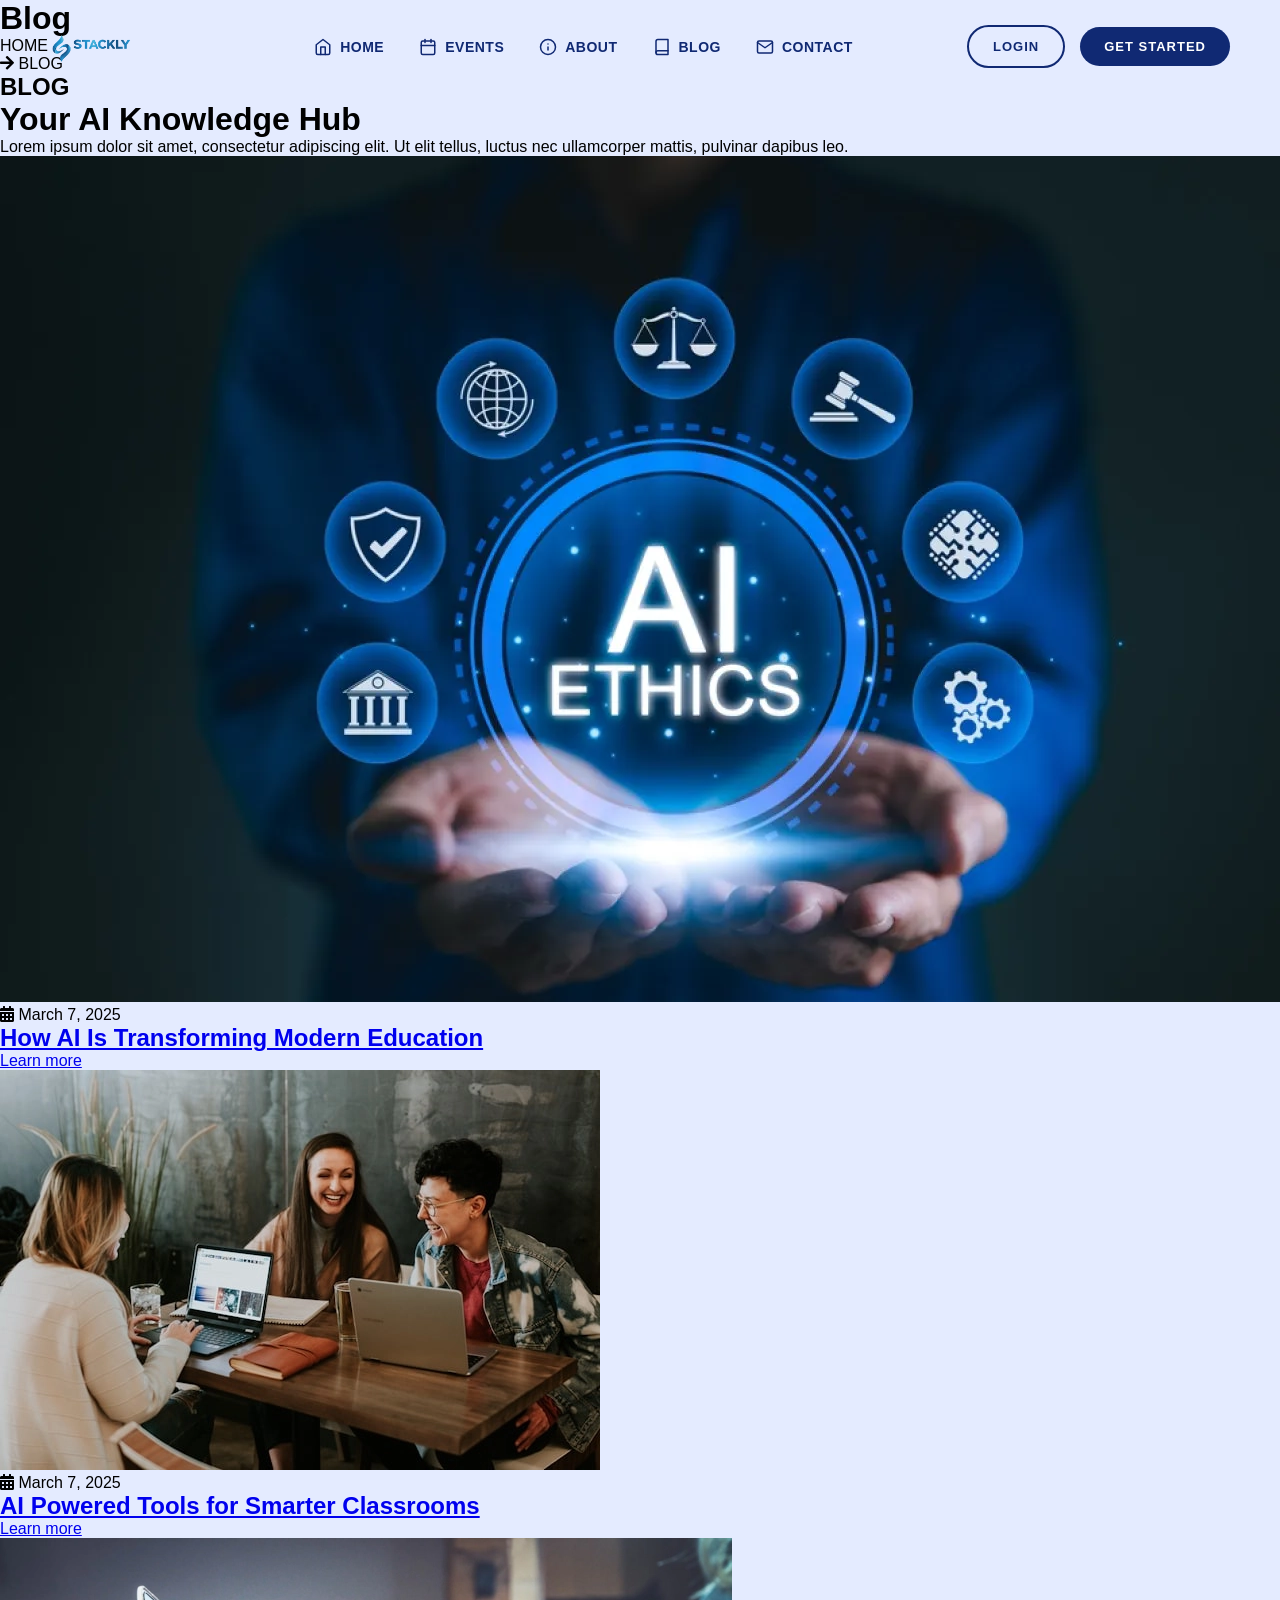
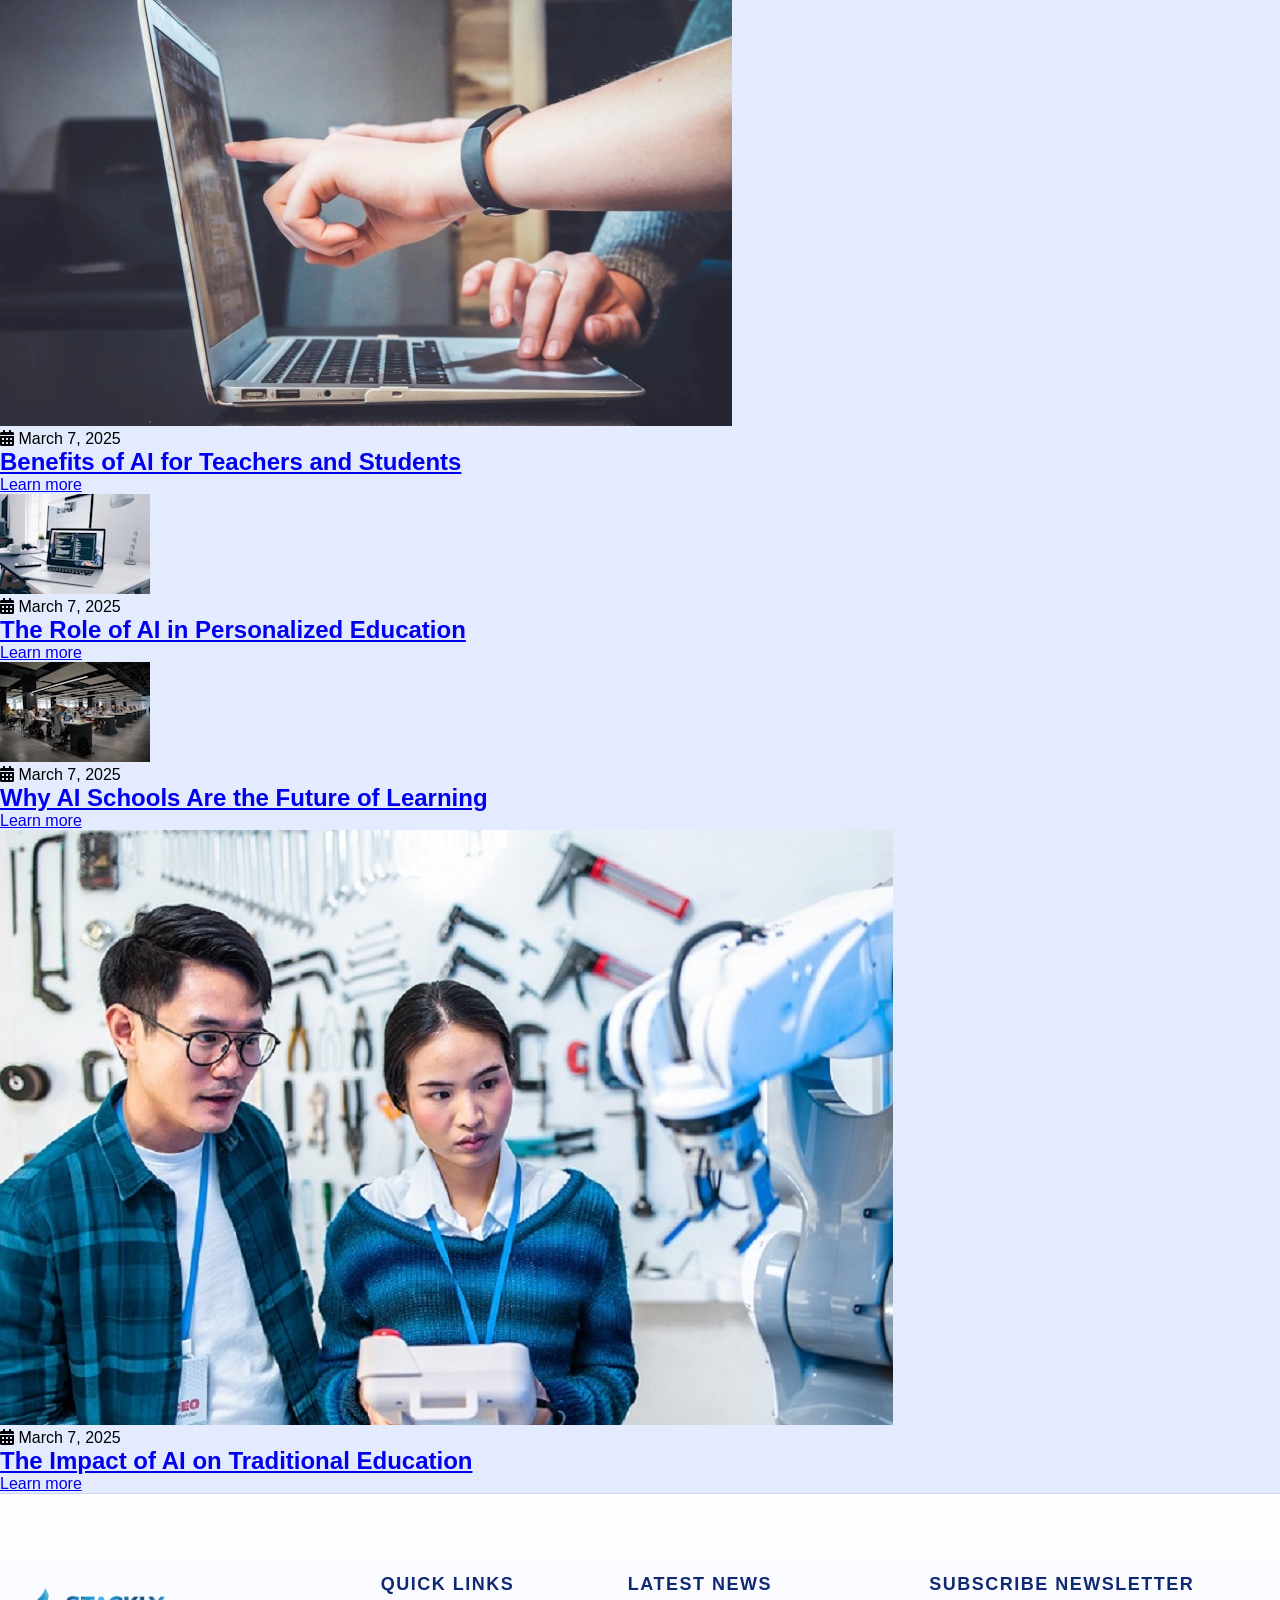
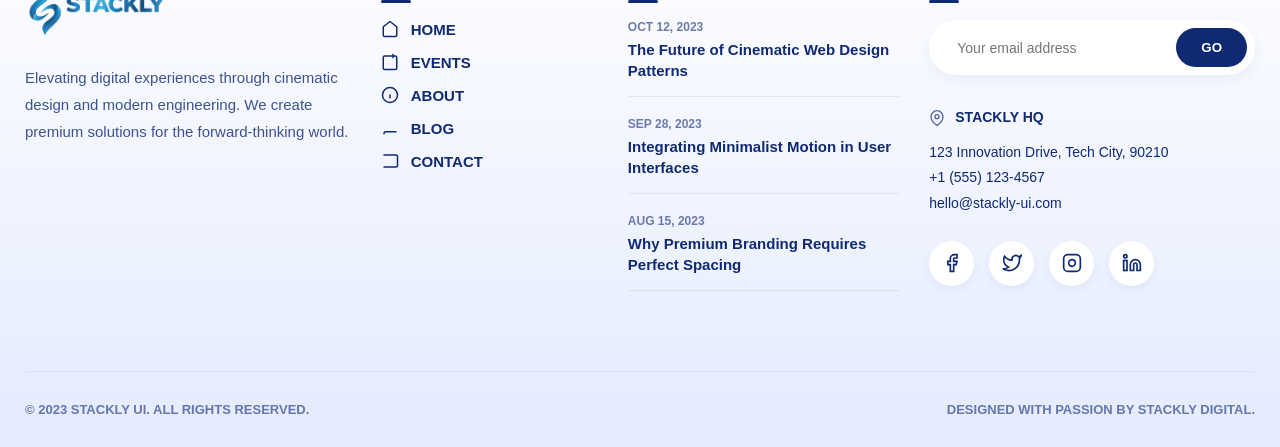
<file: blog.html>
<!doctype html>
<html lang="en-US">
  <head>
    <meta charset="UTF-8" />
    <meta name="viewport" content="width=device-width, initial-scale=1" />
    <link rel="profile" href="http://gmpg.org/xfn/11" />
    <link
      rel="pingback"
      href="https://templates.sparklethings.com/aiverse/xmlrpc.php"
    />
    <title>Blog &#8211; STACKLY</title>
    <meta name="robots" content="max-image-preview:large" />
    <link
      rel="alternate"
      type="application/rss+xml"
      title="AIVerse &raquo; Feed"
      href="https://templates.sparklethings.com/aiverse/feed/"
    />
    <link
      rel="alternate"
      type="application/rss+xml"
      title="AIVerse &raquo; Comments Feed"
      href="https://templates.sparklethings.com/aiverse/comments/feed/"
    />
    <link
      rel="alternate"
      title="oEmbed (JSON)"
      type="application/json+oembed"
      href="https://templates.sparklethings.com/aiverse/wp-json/oembed/1.0/embed?url=https%3A%2F%2Ftemplates.sparklethings.com%2Faiverse%2Ftemplate-kit%2Fblog%2F"
    />
    <link
      rel="stylesheet"
      href="https://templates.sparklethings.com/aiverse/wp-content/plugins/elementskit-lite/modules/elementskit-icon-pack/assets/css/ekiticons.css"
    />
    <link
      rel="stylesheet"
      href="https://cdnjs.cloudflare.com/ajax/libs/font-awesome/6.5.0/css/all.min.css"
    />
    <link
      rel="stylesheet"
      href="https://cdnjs.cloudflare.com/ajax/libs/font-awesome/5.15.4/css/all.min.css"
    />
    <link
      rel="alternate"
      title="oEmbed (XML)"
      type="text/xml+oembed"
      href="https://templates.sparklethings.com/aiverse/wp-json/oembed/1.0/embed?url=https%3A%2F%2Ftemplates.sparklethings.com%2Faiverse%2Ftemplate-kit%2Fblog%2F&#038;format=xml"
    />
    <link rel="stylesheet" href="./nav.css" />
    <link rel="stylesheet" href="./footer.css" />
    <style id="wp-img-auto-sizes-contain-inline-css">
      img:is([sizes="auto" i], [sizes^="auto," i]) {
        contain-intrinsic-size: 3000px 1500px;
      }
      /*# sourceURL=wp-img-auto-sizes-contain-inline-css */
    </style>
    <link
      rel="stylesheet"
      id="font-awesome-5-all-css"
      href="https://templates.sparklethings.com/aiverse/wp-content/plugins/elementor/assets/lib/font-awesome/css/all.min.css?ver=4.0.1"
      media="all"
    />
    <link
      rel="stylesheet"
      id="font-awesome-4-shim-css"
      href="https://templates.sparklethings.com/aiverse/wp-content/plugins/elementor/assets/lib/font-awesome/css/v4-shims.min.css?ver=4.0.1"
      media="all"
    />
    <link
      rel="stylesheet"
      id="hfe-widgets-style-css"
      href="https://templates.sparklethings.com/aiverse/wp-content/plugins/header-footer-elementor/inc/widgets-css/frontend.css?ver=2.8.6"
      media="all"
    />
    <link
      rel="stylesheet"
      id="gum-elementor-addon-css"
      href="https://templates.sparklethings.com/aiverse/wp-content/plugins/gum-elementor-addon/css/style.css?ver=6.9.4"
      media="all"
    />
    <link
      rel="stylesheet"
      id="owl.carousel-css"
      href="https://templates.sparklethings.com/aiverse/wp-content/plugins/gum-elementor-addon//css/owl.carousel.css?ver=6.9.4"
      media="all"
    />
    <style id="wp-emoji-styles-inline-css">
      img.wp-smiley,
      img.emoji {
        display: inline !important;
        border: none !important;
        box-shadow: none !important;
        height: 1em !important;
        width: 1em !important;
        margin: 0 0.07em !important;
        vertical-align: -0.1em !important;
        background: none !important;
        padding: 0 !important;
      }
      /*# sourceURL=wp-emoji-styles-inline-css */
    </style>
    <style id="global-styles-inline-css">
      :root {
        --wp--preset--aspect-ratio--square: 1;
        --wp--preset--aspect-ratio--4-3: 4/3;
        --wp--preset--aspect-ratio--3-4: 3/4;
        --wp--preset--aspect-ratio--3-2: 3/2;
        --wp--preset--aspect-ratio--2-3: 2/3;
        --wp--preset--aspect-ratio--16-9: 16/9;
        --wp--preset--aspect-ratio--9-16: 9/16;
        --wp--preset--color--black: #000000;
        --wp--preset--color--cyan-bluish-gray: #abb8c3;
        --wp--preset--color--white: #ffffff;
        --wp--preset--color--pale-pink: #f78da7;
        --wp--preset--color--vivid-red: #cf2e2e;
        --wp--preset--color--luminous-vivid-orange: #ff6900;
        --wp--preset--color--luminous-vivid-amber: #fcb900;
        --wp--preset--color--light-green-cyan: #7bdcb5;
        --wp--preset--color--vivid-green-cyan: #00d084;
        --wp--preset--color--pale-cyan-blue: #8ed1fc;
        --wp--preset--color--vivid-cyan-blue: #0693e3;
        --wp--preset--color--vivid-purple: #9b51e0;
        --wp--preset--gradient--vivid-cyan-blue-to-vivid-purple: linear-gradient(
          135deg,
          rgb(6, 147, 227) 0%,
          rgb(155, 81, 224) 100%
        );
        --wp--preset--gradient--light-green-cyan-to-vivid-green-cyan: linear-gradient(
          135deg,
          rgb(122, 220, 180) 0%,
          rgb(0, 208, 130) 100%
        );
        --wp--preset--gradient--luminous-vivid-amber-to-luminous-vivid-orange: linear-gradient(
          135deg,
          rgb(252, 185, 0) 0%,
          rgb(255, 105, 0) 100%
        );
        --wp--preset--gradient--luminous-vivid-orange-to-vivid-red: linear-gradient(
          135deg,
          rgb(255, 105, 0) 0%,
          rgb(207, 46, 46) 100%
        );
        --wp--preset--gradient--very-light-gray-to-cyan-bluish-gray: linear-gradient(
          135deg,
          rgb(238, 238, 238) 0%,
          rgb(169, 184, 195) 100%
        );
        --wp--preset--gradient--cool-to-warm-spectrum: linear-gradient(
          135deg,
          rgb(74, 234, 220) 0%,
          rgb(151, 120, 209) 20%,
          rgb(207, 42, 186) 40%,
          rgb(238, 44, 130) 60%,
          rgb(251, 105, 98) 80%,
          rgb(254, 248, 76) 100%
        );
        --wp--preset--gradient--blush-light-purple: linear-gradient(
          135deg,
          rgb(255, 206, 236) 0%,
          rgb(152, 150, 240) 100%
        );
        --wp--preset--gradient--blush-bordeaux: linear-gradient(
          135deg,
          rgb(254, 205, 165) 0%,
          rgb(254, 45, 45) 50%,
          rgb(107, 0, 62) 100%
        );
        --wp--preset--gradient--luminous-dusk: linear-gradient(
          135deg,
          rgb(255, 203, 112) 0%,
          rgb(199, 81, 192) 50%,
          rgb(65, 88, 208) 100%
        );
        --wp--preset--gradient--pale-ocean: linear-gradient(
          135deg,
          rgb(255, 245, 203) 0%,
          rgb(182, 227, 212) 50%,
          rgb(51, 167, 181) 100%
        );
        --wp--preset--gradient--electric-grass: linear-gradient(
          135deg,
          rgb(202, 248, 128) 0%,
          rgb(113, 206, 126) 100%
        );
        --wp--preset--gradient--midnight: linear-gradient(
          135deg,
          rgb(2, 3, 129) 0%,
          rgb(40, 116, 252) 100%
        );
        --wp--preset--font-size--small: 13px;
        --wp--preset--font-size--medium: 20px;
        --wp--preset--font-size--large: 36px;
        --wp--preset--font-size--x-large: 42px;
        --wp--preset--spacing--20: 0.44rem;
        --wp--preset--spacing--30: 0.67rem;
        --wp--preset--spacing--40: 1rem;
        --wp--preset--spacing--50: 1.5rem;
        --wp--preset--spacing--60: 2.25rem;
        --wp--preset--spacing--70: 3.38rem;
        --wp--preset--spacing--80: 5.06rem;
        --wp--preset--shadow--natural: 6px 6px 9px rgba(0, 0, 0, 0.2);
        --wp--preset--shadow--deep: 12px 12px 50px rgba(0, 0, 0, 0.4);
        --wp--preset--shadow--sharp: 6px 6px 0px rgba(0, 0, 0, 0.2);
        --wp--preset--shadow--outlined:
          6px 6px 0px -3px rgb(255, 255, 255), 6px 6px rgb(0, 0, 0);
        --wp--preset--shadow--crisp: 6px 6px 0px rgb(0, 0, 0);
      }
      :root {
        --wp--style--global--content-size: 800px;
        --wp--style--global--wide-size: 1200px;
      }
      :where(body) {
        margin: 0;
      }
      .wp-site-blocks > .alignleft {
        float: left;
        margin-right: 2em;
      }
      .wp-site-blocks > .alignright {
        float: right;
        margin-left: 2em;
      }
      .wp-site-blocks > .aligncenter {
        justify-content: center;
        margin-left: auto;
        margin-right: auto;
      }
      :where(.wp-site-blocks) > * {
        margin-block-start: 24px;
        margin-block-end: 0;
      }
      :where(.wp-site-blocks) > :first-child {
        margin-block-start: 0;
      }
      :where(.wp-site-blocks) > :last-child {
        margin-block-end: 0;
      }
      :root {
        --wp--style--block-gap: 24px;
      }
      :root :where(.is-layout-flow) > :first-child {
        margin-block-start: 0;
      }
      :root :where(.is-layout-flow) > :last-child {
        margin-block-end: 0;
      }
      :root :where(.is-layout-flow) > * {
        margin-block-start: 24px;
        margin-block-end: 0;
      }
      :root :where(.is-layout-constrained) > :first-child {
        margin-block-start: 0;
      }
      :root :where(.is-layout-constrained) > :last-child {
        margin-block-end: 0;
      }
      :root :where(.is-layout-constrained) > * {
        margin-block-start: 24px;
        margin-block-end: 0;
      }
      :root :where(.is-layout-flex) {
        gap: 24px;
      }
      :root :where(.is-layout-grid) {
        gap: 24px;
      }
      .is-layout-flow > .alignleft {
        float: left;
        margin-inline-start: 0;
        margin-inline-end: 2em;
      }
      .is-layout-flow > .alignright {
        float: right;
        margin-inline-start: 2em;
        margin-inline-end: 0;
      }
      .is-layout-flow > .aligncenter {
        margin-left: auto !important;
        margin-right: auto !important;
      }
      .is-layout-constrained > .alignleft {
        float: left;
        margin-inline-start: 0;
        margin-inline-end: 2em;
      }
      .is-layout-constrained > .alignright {
        float: right;
        margin-inline-start: 2em;
        margin-inline-end: 0;
      }
      .is-layout-constrained > .aligncenter {
        margin-left: auto !important;
        margin-right: auto !important;
      }
      .is-layout-constrained
        > :where(:not(.alignleft):not(.alignright):not(.alignfull)) {
        max-width: var(--wp--style--global--content-size);
        margin-left: auto !important;
        margin-right: auto !important;
      }
      .is-layout-constrained > .alignwide {
        max-width: var(--wp--style--global--wide-size);
      }
      body .is-layout-flex {
        display: flex;
      }
      .is-layout-flex {
        flex-wrap: wrap;
        align-items: center;
      }
      .is-layout-flex > :is(*, div) {
        margin: 0;
      }
      body .is-layout-grid {
        display: grid;
      }
      .is-layout-grid > :is(*, div) {
        margin: 0;
      }
      body {
        padding-top: 0px;
        padding-right: 0px;
        padding-bottom: 0px;
        padding-left: 0px;
      }
      a:where(:not(.wp-element-button)) {
        text-decoration: underline;
      }
      :root :where(.wp-element-button, .wp-block-button__link) {
        background-color: #32373c;
        border-width: 0;
        color: #fff;
        font-family: inherit;
        font-size: inherit;
        font-style: inherit;
        font-weight: inherit;
        letter-spacing: inherit;
        line-height: inherit;
        padding-top: calc(0.667em + 2px);
        padding-right: calc(1.333em + 2px);
        padding-bottom: calc(0.667em + 2px);
        padding-left: calc(1.333em + 2px);
        text-decoration: none;
        text-transform: inherit;
      }
      .has-black-color {
        color: var(--wp--preset--color--black) !important;
      }
      .has-cyan-bluish-gray-color {
        color: var(--wp--preset--color--cyan-bluish-gray) !important;
      }
      .has-white-color {
        color: var(--wp--preset--color--white) !important;
      }
      .has-pale-pink-color {
        color: var(--wp--preset--color--pale-pink) !important;
      }
      .has-vivid-red-color {
        color: var(--wp--preset--color--vivid-red) !important;
      }
      .has-luminous-vivid-orange-color {
        color: var(--wp--preset--color--luminous-vivid-orange) !important;
      }
      .has-luminous-vivid-amber-color {
        color: var(--wp--preset--color--luminous-vivid-amber) !important;
      }
      .has-light-green-cyan-color {
        color: var(--wp--preset--color--light-green-cyan) !important;
      }
      .has-vivid-green-cyan-color {
        color: var(--wp--preset--color--vivid-green-cyan) !important;
      }
      .has-pale-cyan-blue-color {
        color: var(--wp--preset--color--pale-cyan-blue) !important;
      }
      .has-vivid-cyan-blue-color {
        color: var(--wp--preset--color--vivid-cyan-blue) !important;
      }
      .has-vivid-purple-color {
        color: var(--wp--preset--color--vivid-purple) !important;
      }
      .has-black-background-color {
        background-color: var(--wp--preset--color--black) !important;
      }
      .has-cyan-bluish-gray-background-color {
        background-color: var(--wp--preset--color--cyan-bluish-gray) !important;
      }
      .has-white-background-color {
        background-color: var(--wp--preset--color--white) !important;
      }
      .has-pale-pink-background-color {
        background-color: var(--wp--preset--color--pale-pink) !important;
      }
      .has-vivid-red-background-color {
        background-color: var(--wp--preset--color--vivid-red) !important;
      }
      .has-luminous-vivid-orange-background-color {
        background-color: var(
          --wp--preset--color--luminous-vivid-orange
        ) !important;
      }
      .has-luminous-vivid-amber-background-color {
        background-color: var(
          --wp--preset--color--luminous-vivid-amber
        ) !important;
      }
      .has-light-green-cyan-background-color {
        background-color: var(--wp--preset--color--light-green-cyan) !important;
      }
      .has-vivid-green-cyan-background-color {
        background-color: var(--wp--preset--color--vivid-green-cyan) !important;
      }
      .has-pale-cyan-blue-background-color {
        background-color: var(--wp--preset--color--pale-cyan-blue) !important;
      }
      .has-vivid-cyan-blue-background-color {
        background-color: var(--wp--preset--color--vivid-cyan-blue) !important;
      }
      .has-vivid-purple-background-color {
        background-color: var(--wp--preset--color--vivid-purple) !important;
      }
      .has-black-border-color {
        border-color: var(--wp--preset--color--black) !important;
      }
      .has-cyan-bluish-gray-border-color {
        border-color: var(--wp--preset--color--cyan-bluish-gray) !important;
      }
      .has-white-border-color {
        border-color: var(--wp--preset--color--white) !important;
      }
      .has-pale-pink-border-color {
        border-color: var(--wp--preset--color--pale-pink) !important;
      }
      .has-vivid-red-border-color {
        border-color: var(--wp--preset--color--vivid-red) !important;
      }
      .has-luminous-vivid-orange-border-color {
        border-color: var(
          --wp--preset--color--luminous-vivid-orange
        ) !important;
      }
      .has-luminous-vivid-amber-border-color {
        border-color: var(--wp--preset--color--luminous-vivid-amber) !important;
      }
      .has-light-green-cyan-border-color {
        border-color: var(--wp--preset--color--light-green-cyan) !important;
      }
      .has-vivid-green-cyan-border-color {
        border-color: var(--wp--preset--color--vivid-green-cyan) !important;
      }
      .has-pale-cyan-blue-border-color {
        border-color: var(--wp--preset--color--pale-cyan-blue) !important;
      }
      .has-vivid-cyan-blue-border-color {
        border-color: var(--wp--preset--color--vivid-cyan-blue) !important;
      }
      .has-vivid-purple-border-color {
        border-color: var(--wp--preset--color--vivid-purple) !important;
      }
      .has-vivid-cyan-blue-to-vivid-purple-gradient-background {
        background: var(
          --wp--preset--gradient--vivid-cyan-blue-to-vivid-purple
        ) !important;
      }
      .has-light-green-cyan-to-vivid-green-cyan-gradient-background {
        background: var(
          --wp--preset--gradient--light-green-cyan-to-vivid-green-cyan
        ) !important;
      }
      .has-luminous-vivid-amber-to-luminous-vivid-orange-gradient-background {
        background: var(
          --wp--preset--gradient--luminous-vivid-amber-to-luminous-vivid-orange
        ) !important;
      }
      .has-luminous-vivid-orange-to-vivid-red-gradient-background {
        background: var(
          --wp--preset--gradient--luminous-vivid-orange-to-vivid-red
        ) !important;
      }
      .has-very-light-gray-to-cyan-bluish-gray-gradient-background {
        background: var(
          --wp--preset--gradient--very-light-gray-to-cyan-bluish-gray
        ) !important;
      }
      .has-cool-to-warm-spectrum-gradient-background {
        background: var(
          --wp--preset--gradient--cool-to-warm-spectrum
        ) !important;
      }
      .has-blush-light-purple-gradient-background {
        background: var(--wp--preset--gradient--blush-light-purple) !important;
      }
      .has-blush-bordeaux-gradient-background {
        background: var(--wp--preset--gradient--blush-bordeaux) !important;
      }
      .has-luminous-dusk-gradient-background {
        background: var(--wp--preset--gradient--luminous-dusk) !important;
      }
      .has-pale-ocean-gradient-background {
        background: var(--wp--preset--gradient--pale-ocean) !important;
      }
      .has-electric-grass-gradient-background {
        background: var(--wp--preset--gradient--electric-grass) !important;
      }
      .has-midnight-gradient-background {
        background: var(--wp--preset--gradient--midnight) !important;
      }
      .has-small-font-size {
        font-size: var(--wp--preset--font-size--small) !important;
      }
      .has-medium-font-size {
        font-size: var(--wp--preset--font-size--medium) !important;
      }
      .has-large-font-size {
        font-size: var(--wp--preset--font-size--large) !important;
      }
      .has-x-large-font-size {
        font-size: var(--wp--preset--font-size--x-large) !important;
      }
      :root :where(.wp-block-pullquote) {
        font-size: 1.5em;
        line-height: 1.6;
      }
      /*# sourceURL=global-styles-inline-css */
    </style>
    <link
      rel="stylesheet"
      id="template-kit-export-css"
      href="https://templates.sparklethings.com/aiverse/wp-content/plugins/template-kit-export/assets/public/template-kit-export-public.css?ver=1.0.23"
      media="all"
    />
    <link
      rel="stylesheet"
      id="hfe-style-css"
      href="https://templates.sparklethings.com/aiverse/wp-content/plugins/header-footer-elementor/assets/css/header-footer-elementor.css?ver=2.8.6"
      media="all"
    />
    <link
      rel="stylesheet"
      id="elementor-frontend-css"
      href="https://templates.sparklethings.com/aiverse/wp-content/plugins/elementor/assets/css/frontend.min.css?ver=4.0.1"
      media="all"
    />
    <link
      rel="stylesheet"
      id="elementor-post-6-css"
      href="https://templates.sparklethings.com/aiverse/wp-content/uploads/sites/40/elementor/css/post-6.css?ver=1741913751"
      media="all"
    />
    <link
      rel="stylesheet"
      id="widget-heading-css"
      href="https://templates.sparklethings.com/aiverse/wp-content/plugins/elementor/assets/css/widget-heading.min.css?ver=4.0.1"
      media="all"
    />
    <link
      rel="stylesheet"
      id="widget-icon-list-css"
      href="https://templates.sparklethings.com/aiverse/wp-content/plugins/elementor/assets/css/widget-icon-list.min.css?ver=4.0.1"
      media="all"
    />
    <link
      rel="stylesheet"
      id="widget-text-editor-css"
      href="https://templates.sparklethings.com/aiverse/wp-content/plugins/elementor/assets/css/widget-text-editor.min.css?ver=4.0.1"
      media="all"
    />
    <link
      rel="stylesheet"
      id="elementor-post-762-css"
      href="https://templates.sparklethings.com/aiverse/wp-content/uploads/sites/40/elementor/css/post-762.css?ver=1741914739"
      media="all"
    />
    <link
      rel="stylesheet"
      id="elementor-post-13-css"
      href="https://templates.sparklethings.com/aiverse/wp-content/uploads/sites/40/elementor/css/post-13.css?ver=1742801766"
      media="all"
    />
    <link
      rel="stylesheet"
      id="elementor-post-57-css"
      href="https://templates.sparklethings.com/aiverse/wp-content/uploads/sites/40/elementor/css/post-57.css?ver=1741913752"
      media="all"
    />
    <link
      rel="stylesheet"
      id="cute-alert-css"
      href="https://templates.sparklethings.com/aiverse/wp-content/plugins/metform/public/assets/lib/cute-alert/style.css?ver=4.1.3"
      media="all"
    />
    <link
      rel="stylesheet"
      id="text-editor-style-css"
      href="https://templates.sparklethings.com/aiverse/wp-content/plugins/metform/public/assets/css/text-editor.css?ver=4.1.3"
      media="all"
    />
    <link
      rel="stylesheet"
      id="hello-elementor-css"
      href="https://templates.sparklethings.com/aiverse/wp-content/themes/hello-elementor/assets/css/reset.css?ver=3.4.7"
      media="all"
    />
    <link
      rel="stylesheet"
      id="hello-elementor-theme-style-css"
      href="https://templates.sparklethings.com/aiverse/wp-content/themes/hello-elementor/assets/css/theme.css?ver=3.4.7"
      media="all"
    />
    <link
      rel="stylesheet"
      id="hello-elementor-header-footer-css"
      href="https://templates.sparklethings.com/aiverse/wp-content/themes/hello-elementor/assets/css/header-footer.css?ver=3.4.7"
      media="all"
    />
    <link
      rel="stylesheet"
      id="hfe-elementor-icons-css"
      href="https://templates.sparklethings.com/aiverse/wp-content/plugins/elementor/assets/lib/eicons/css/elementor-icons.min.css?ver=5.34.0"
      media="all"
    />
    <link
      rel="stylesheet"
      id="hfe-icons-list-css"
      href="https://templates.sparklethings.com/aiverse/wp-content/plugins/elementor/assets/css/widget-icon-list.min.css?ver=3.24.3"
      media="all"
    />
    <link
      rel="stylesheet"
      id="hfe-social-icons-css"
      href="https://templates.sparklethings.com/aiverse/wp-content/plugins/elementor/assets/css/widget-social-icons.min.css?ver=3.24.0"
      media="all"
    />
    <link
      rel="stylesheet"
      id="hfe-social-share-icons-brands-css"
      href="https://templates.sparklethings.com/aiverse/wp-content/plugins/elementor/assets/lib/font-awesome/css/brands.css?ver=5.15.3"
      media="all"
    />
    <link
      rel="stylesheet"
      id="hfe-social-share-icons-fontawesome-css"
      href="https://templates.sparklethings.com/aiverse/wp-content/plugins/elementor/assets/lib/font-awesome/css/fontawesome.css?ver=5.15.3"
      media="all"
    />
    <link
      rel="stylesheet"
      id="hfe-nav-menu-icons-css"
      href="https://templates.sparklethings.com/aiverse/wp-content/plugins/elementor/assets/lib/font-awesome/css/solid.css?ver=5.15.3"
      media="all"
    />
    <link
      rel="stylesheet"
      id="ekit-widget-styles-css"
      href="https://templates.sparklethings.com/aiverse/wp-content/plugins/elementskit-lite/widgets/init/assets/css/widget-styles.css?ver=3.9.0"
      media="all"
    />
    <link
      rel="stylesheet"
      id="ekit-responsive-css"
      href="https://templates.sparklethings.com/aiverse/wp-content/plugins/elementskit-lite/widgets/init/assets/css/responsive.css?ver=3.9.0"
      media="all"
    />
    <link
      rel="stylesheet"
      id="elementor-gf-local-saira-css"
      href="https://templates.sparklethings.com/aiverse/wp-content/uploads/sites/40/elementor/google-fonts/css/saira.css?ver=1742223592"
      media="all"
    />
    <link
      rel="stylesheet"
      id="elementor-gf-local-montserrat-css"
      href="https://templates.sparklethings.com/aiverse/wp-content/uploads/sites/40/elementor/google-fonts/css/montserrat.css?ver=1742223617"
      media="all"
    />
    <link
      rel="stylesheet"
      id="elementor-icons-ekiticons-css"
      href="https://templates.sparklethings.com/aiverse/wp-content/plugins/elementskit-lite/modules/elementskit-icon-pack/assets/css/ekiticons.css?ver=3.9.0"
      media="all"
    />
    <script type="text/javascript">
      var elementskit = {
        resturl:
          "https://templates.sparklethings.com/aiverse/wp-json/elementskit/v1/",
      };
    </script>
    <script
      src="https://templates.sparklethings.com/aiverse/wp-content/plugins/elementor/assets/lib/font-awesome/js/v4-shims.min.js?ver=4.0.1"
      id="font-awesome-4-shim-js"
    ></script>
    <script
      src="https://templates.sparklethings.com/aiverse/wp-includes/js/jquery/jquery.min.js?ver=3.7.1"
      id="jquery-core-js"
    ></script>
    <script
      src="https://templates.sparklethings.com/aiverse/wp-includes/js/jquery/jquery-migrate.min.js?ver=3.4.1"
      id="jquery-migrate-js"
    ></script>
    <script id="jquery-js-after">
      !(function ($) {
        "use strict";
        $(document).ready(function () {
          ($(this).scrollTop() > 100 &&
            $(".hfe-scroll-to-top-wrap").removeClass("hfe-scroll-to-top-hide"),
            $(window).scroll(function () {
              $(this).scrollTop() < 100
                ? $(".hfe-scroll-to-top-wrap").fadeOut(300)
                : $(".hfe-scroll-to-top-wrap").fadeIn(300);
            }),
            $(".hfe-scroll-to-top-wrap").on("click", function () {
              $("html, body").animate({ scrollTop: 0 }, 300);
              return !1;
            }));
        });
      })(jQuery);
      !(function ($) {
        "use strict";
        $(document).ready(function () {
          var bar = $(".hfe-reading-progress-bar");
          if (!bar.length) return;
          $(window).on("scroll", function () {
            var s = $(window).scrollTop(),
              d = $(document).height() - $(window).height(),
              p = d ? (s / d) * 100 : 0;
            bar.css("width", p + "%");
          });
        });
      })(jQuery);
      //# sourceURL=jquery-js-after
    </script>
    <script
      src="https://templates.sparklethings.com/aiverse/wp-content/plugins/gum-elementor-addon/js/allscripts.js?ver=1.0"
      id="gum-elementor-addon-js"
    ></script>
    <script
      src="https://templates.sparklethings.com/aiverse/wp-content/plugins/gum-elementor-addon//js/owl.carousel.min.js?ver=2.2.1"
      id="owl.carousel-js"
    ></script>
    <script
      src="https://templates.sparklethings.com/aiverse/wp-content/plugins/gum-elementor-addon/js/price-table.js?ver=1.0"
      id="gum-price-table-js"
    ></script>
    <script
      src="https://templates.sparklethings.com/aiverse/wp-content/plugins/template-kit-export/assets/public/template-kit-export-public.js?ver=1.0.23"
      id="template-kit-export-js"
    ></script>
    <link
      rel="https://api.w.org/"
      href="https://templates.sparklethings.com/aiverse/wp-json/"
    />
    <link
      rel="EditURI"
      type="application/rsd+xml"
      title="RSD"
      href="https://templates.sparklethings.com/aiverse/xmlrpc.php?rsd"
    />
    <meta name="generator" content="WordPress 6.9.4" />
    <link
      rel="canonical"
      href="https://templates.sparklethings.com/aiverse/template-kit/blog/"
    />
    <link
      rel="shortlink"
      href="https://templates.sparklethings.com/aiverse/?p=762"
    />
    <meta
      name="generator"
      content="Elementor 4.0.1; features: e_font_icon_svg, additional_custom_breakpoints; settings: css_print_method-external, google_font-enabled, font_display-auto"
    />
    <style>
      .e-con.e-parent:nth-of-type(n + 4):not(.e-lazyloaded):not(.e-no-lazyload),
      .e-con.e-parent:nth-of-type(n + 4):not(.e-lazyloaded):not(.e-no-lazyload)
        * {
        background-image: none !important;
      }
      @media screen and (max-height: 1024px) {
        .e-con.e-parent:nth-of-type(n + 3):not(.e-lazyloaded):not(
            .e-no-lazyload
          ),
        .e-con.e-parent:nth-of-type(n + 3):not(.e-lazyloaded):not(
            .e-no-lazyload
          )
          * {
          background-image: none !important;
        }
      }
      @media screen and (max-height: 640px) {
        .e-con.e-parent:nth-of-type(n + 2):not(.e-lazyloaded):not(
            .e-no-lazyload
          ),
        .e-con.e-parent:nth-of-type(n + 2):not(.e-lazyloaded):not(
            .e-no-lazyload
          )
          * {
          background-image: none !important;
        }
      }
    </style>
  </head>

  <body
    class="wp-singular envato_tk_templates-template envato_tk_templates-template-elementor_header_footer single single-envato_tk_templates postid-762 wp-embed-responsive wp-theme-hello-elementor ehf-header ehf-footer ehf-template-hello-elementor ehf-stylesheet-hello-elementor hello-elementor-default elementor-default elementor-template-full-width elementor-kit-6 elementor-page elementor-page-762"
  >
    <div id="page" class="hfeed site">
      <nav class="azcNavbarWrapper" id="azcNavbar">
        <div class="azcNavbarInner">
          <div class="azcLogoContainer">
            <!-- User to add src later -->
            <img
              src="./assets/logo.webp"
              alt="LOGO"
              class="azcLogoImg"
              id="azclogo"
              onclick="window.location.href = './index.html'"
              style="cursor: pointer"
            />
          </div>

          <div class="azcDesktopMenu">
            <a href="./index.html" class="azcNavItem">
              <svg
                viewBox="0 0 24 24"
                fill="none"
                stroke="currentColor"
                stroke-width="2"
                stroke-linecap="round"
                stroke-linejoin="round"
              >
                <path d="m3 9 9-7 9 7v11a2 2 0 0 1-2 2H5a2 2 0 0 1-2-2z" />
                <polyline points="9 22 9 12 15 12 15 22" />
              </svg>
              HOME
            </a>
            <a href="./events.html" class="azcNavItem">
              <svg
                viewBox="0 0 24 24"
                fill="none"
                stroke="currentColor"
                stroke-width="2"
                stroke-linecap="round"
                stroke-linejoin="round"
              >
                <rect x="3" y="4" width="18" height="18" rx="2" ry="2" />
                <line x1="16" y1="2" x2="16" y2="6" />
                <line x1="8" y1="2" x2="8" y2="6" />
                <line x1="3" y1="10" x2="21" y2="10" />
              </svg>
              EVENTS
            </a>
            <a href="./about.html" class="azcNavItem">
              <svg
                viewBox="0 0 24 24"
                fill="none"
                stroke="currentColor"
                stroke-width="2"
                stroke-linecap="round"
                stroke-linejoin="round"
              >
                <circle cx="12" cy="12" r="10" />
                <line x1="12" y1="16" x2="12" y2="12" />
                <line x1="12" y1="8" x2="12.01" y2="8" />
              </svg>
              ABOUT
            </a>
            <a href="./blog.html" class="azcNavItem">
              <svg
                viewBox="0 0 24 24"
                fill="none"
                stroke="currentColor"
                stroke-width="2"
                stroke-linecap="round"
                stroke-linejoin="round"
              >
                <path d="M4 19.5A2.5 2.5 0 0 1 6.5 17H20" />
                <path
                  d="M6.5 2H20v20H6.5A2.5 2.5 0 0 1 4 19.5v-15A2.5 2.5 0 0 1 6.5 2z"
                />
              </svg>
              BLOG
            </a>
            <a href="./contact.html" class="azcNavItem">
              <svg
                viewBox="0 0 24 24"
                fill="none"
                stroke="currentColor"
                stroke-width="2"
                stroke-linecap="round"
                stroke-linejoin="round"
              >
                <path
                  d="M4 4h16c1.1 0 2 .9 2 2v12c0 1.1-.9 2-2 2H4c-1.1 0-2-.9-2-2V6c0-1.1.9-2 2-2z"
                />
                <polyline points="22,6 12,13 2,6" />
              </svg>
              CONTACT
            </a>
          </div>

          <div class="azcActions">
            <button
              class="azcBtn azcBtnLogin"
              onclick="window.location.href = './login.html'"
            >
              LOGIN
            </button>
            <button
              class="azcBtn azcBtnStarted"
              onclick="window.location.href = './signup.html'"
            >
              GET STARTED
            </button>
          </div>

          <div class="azcHamburger" id="azcHamburger">
            <span></span>
            <span></span>
            <span></span>
          </div>
        </div>
      </nav>

      <div class="azcMobileMenu" id="azcMobileMenu">
        <div class="azcCloseBtn" id="azcClose">
          <svg
            width="24"
            height="24"
            viewBox="0 0 24 24"
            fill="none"
            stroke="#102973"
            stroke-width="3"
            stroke-linecap="round"
            stroke-linejoin="round"
          >
            <line x1="18" y1="6" x2="6" y2="18"></line>
            <line x1="6" y1="6" x2="18" y2="18"></line>
          </svg>
        </div>

        <div class="azcMobileContent">
          <div class="azcMobileLinks">
            <a
              href="./index.html"
              class="azcMobileItem"
              style="transition-delay: 0.1s"
              >HOME</a
            >
            <a
              href="./events.html"
              class="azcMobileItem"
              style="transition-delay: 0.2s"
              >EVENTS</a
            >
            <a
              href="./about.html"
              class="azcMobileItem"
              style="transition-delay: 0.3s"
              >ABOUT</a
            >
            <a
              href="./blog.html"
              class="azcMobileItem"
              style="transition-delay: 0.4s"
              >BLOG</a
            >
            <a
              href="./contact.html"
              class="azcMobileItem"
              style="transition-delay: 0.5s"
              >CONTACT</a
            >
          </div>
          <div class="azcMobileActions">
            <button
              class="azcBtn azcBtnLogin"
              onclick="window.location.href = './login.html'"
            >
              LOGIN
            </button>
            <button
              class="azcBtn azcBtnStarted"
              onclick="window.location.href = './signup.html'"
            >
              GET STARTED
            </button>
          </div>
        </div>
      </div>
      <!-- <header
        id="masthead"
        itemscope="itemscope"
        itemtype="https://schema.org/WPHeader"
      >
        <p class="main-title bhf-hidden" itemprop="headline">
          <a
            href="https://templates.sparklethings.com/aiverse/"
            title="AIVerse"
            rel="home"
            >AIVerse</a
          >
        </p>
        <div
          data-elementor-type="wp-post"
          data-elementor-id="13"
          class="elementor elementor-13"
        >
          <div
            class="elementor-element elementor-element-5d0c658 e-flex e-con-boxed e-con e-parent"
            data-id="5d0c658"
            data-element_type="container"
            data-e-type="container"
          >
            <div class="e-con-inner">
              <div
                class="elementor-element elementor-element-42f6651 e-con-full e-flex e-con e-child"
                data-id="42f6651"
                data-element_type="container"
                data-e-type="container"
              >
                <div
                  class="elementor-element elementor-element-de2d5ee elementor-widget__width-initial elementor-widget-mobile__width-inherit elementor-widget elementor-widget-site-logo"
                  data-id="de2d5ee"
                  data-element_type="widget"
                  data-e-type="widget"
                  data-settings='{"align":"center","width":{"unit":"%","size":"","sizes":[]},"width_tablet":{"unit":"%","size":"","sizes":[]},"width_mobile":{"unit":"%","size":"","sizes":[]},"space":{"unit":"%","size":"","sizes":[]},"space_tablet":{"unit":"%","size":"","sizes":[]},"space_mobile":{"unit":"%","size":"","sizes":[]},"image_border_radius":{"unit":"px","top":"","right":"","bottom":"","left":"","isLinked":true},"image_border_radius_tablet":{"unit":"px","top":"","right":"","bottom":"","left":"","isLinked":true},"image_border_radius_mobile":{"unit":"px","top":"","right":"","bottom":"","left":"","isLinked":true},"caption_padding":{"unit":"px","top":"","right":"","bottom":"","left":"","isLinked":true},"caption_padding_tablet":{"unit":"px","top":"","right":"","bottom":"","left":"","isLinked":true},"caption_padding_mobile":{"unit":"px","top":"","right":"","bottom":"","left":"","isLinked":true},"caption_space":{"unit":"px","size":0,"sizes":[]},"caption_space_tablet":{"unit":"px","size":"","sizes":[]},"caption_space_mobile":{"unit":"px","size":"","sizes":[]}}'
                  data-widget_type="site-logo.default"
                >
                  <div class="elementor-widget-container">
                    <div class="hfe-site-logo">
                      <a
                        data-elementor-open-lightbox=""
                        class="elementor-clickable"
                        href="https://templates.sparklethings.com/aiverse"
                      >
                        <div class="hfe-site-logo-set">
                          <div class="hfe-site-logo-container">
                            <img
                              class="hfe-site-logo-img elementor-animation-"
                              src="https://templates.sparklethings.com/aiverse/wp-content/uploads/sites/40/2025/03/image-YS2AL5-300x76.png"
                              alt="image-YS2AL5"
                            />
                          </div>
                        </div>
                      </a>
                    </div>
                  </div>
                </div>
              </div>
              <div
                class="elementor-element elementor-element-7a40e26 e-con-full e-flex e-con e-child"
                data-id="7a40e26"
                data-element_type="container"
                data-e-type="container"
              >
                <div
                  class="elementor-element elementor-element-39088c0 e-con-full e-flex e-con e-child"
                  data-id="39088c0"
                  data-element_type="container"
                  data-e-type="container"
                >
                  <div
                    class="elementor-element elementor-element-3747c68 elementor-widget-tablet__width-initial hfe-submenu-icon-arrow hfe-submenu-animation-none hfe-link-redirect-child hfe-nav-menu__breakpoint-tablet elementor-widget elementor-widget-navigation-menu"
                    data-id="3747c68"
                    data-element_type="widget"
                    data-e-type="widget"
                    data-settings='{"dropdown_border_radius":{"unit":"px","top":"8","right":"8","bottom":"8","left":"8","isLinked":true},"padding_horizontal_menu_item":{"unit":"px","size":15,"sizes":[]},"padding_horizontal_menu_item_tablet":{"unit":"px","size":"","sizes":[]},"padding_horizontal_menu_item_mobile":{"unit":"px","size":"","sizes":[]},"padding_vertical_menu_item":{"unit":"px","size":15,"sizes":[]},"padding_vertical_menu_item_tablet":{"unit":"px","size":"","sizes":[]},"padding_vertical_menu_item_mobile":{"unit":"px","size":"","sizes":[]},"menu_space_between":{"unit":"px","size":"","sizes":[]},"menu_space_between_tablet":{"unit":"px","size":"","sizes":[]},"menu_space_between_mobile":{"unit":"px","size":"","sizes":[]},"menu_row_space":{"unit":"px","size":"","sizes":[]},"menu_row_space_tablet":{"unit":"px","size":"","sizes":[]},"menu_row_space_mobile":{"unit":"px","size":"","sizes":[]},"dropdown_border_radius_tablet":{"unit":"px","top":"","right":"","bottom":"","left":"","isLinked":true},"dropdown_border_radius_mobile":{"unit":"px","top":"","right":"","bottom":"","left":"","isLinked":true},"width_dropdown_item":{"unit":"px","size":"220","sizes":[]},"width_dropdown_item_tablet":{"unit":"px","size":"","sizes":[]},"width_dropdown_item_mobile":{"unit":"px","size":"","sizes":[]},"padding_horizontal_dropdown_item":{"unit":"px","size":"","sizes":[]},"padding_horizontal_dropdown_item_tablet":{"unit":"px","size":"","sizes":[]},"padding_horizontal_dropdown_item_mobile":{"unit":"px","size":"","sizes":[]},"padding_vertical_dropdown_item":{"unit":"px","size":15,"sizes":[]},"padding_vertical_dropdown_item_tablet":{"unit":"px","size":"","sizes":[]},"padding_vertical_dropdown_item_mobile":{"unit":"px","size":"","sizes":[]},"distance_from_menu":{"unit":"px","size":"","sizes":[]},"distance_from_menu_tablet":{"unit":"px","size":"","sizes":[]},"distance_from_menu_mobile":{"unit":"px","size":"","sizes":[]},"toggle_size":{"unit":"px","size":"","sizes":[]},"toggle_size_tablet":{"unit":"px","size":"","sizes":[]},"toggle_size_mobile":{"unit":"px","size":"","sizes":[]},"toggle_border_width":{"unit":"px","size":"","sizes":[]},"toggle_border_width_tablet":{"unit":"px","size":"","sizes":[]},"toggle_border_width_mobile":{"unit":"px","size":"","sizes":[]},"toggle_border_radius":{"unit":"px","size":"","sizes":[]},"toggle_border_radius_tablet":{"unit":"px","size":"","sizes":[]},"toggle_border_radius_mobile":{"unit":"px","size":"","sizes":[]}}'
                    data-widget_type="navigation-menu.default"
                  >
                    <div class="elementor-widget-container">
                      <div
                        class="hfe-nav-menu hfe-layout-horizontal hfe-nav-menu-layout horizontal hfe-pointer__none"
                        data-layout="horizontal"
                      >
                        <div
                          role="button"
                          class="hfe-nav-menu__toggle elementor-clickable"
                          tabindex="0"
                          aria-label="Menu Toggle"
                        >
                          <span class="screen-reader-text">Menu</span>
                          <div class="hfe-nav-menu-icon">
                            <svg
                              aria-hidden="true"
                              class="e-font-icon-svg e-fas-align-justify"
                              viewBox="0 0 448 512"
                              xmlns="http://www.w3.org/2000/svg"
                            >
                              <path
                                d="M432 416H16a16 16 0 0 0-16 16v32a16 16 0 0 0 16 16h416a16 16 0 0 0 16-16v-32a16 16 0 0 0-16-16zm0-128H16a16 16 0 0 0-16 16v32a16 16 0 0 0 16 16h416a16 16 0 0 0 16-16v-32a16 16 0 0 0-16-16zm0-128H16a16 16 0 0 0-16 16v32a16 16 0 0 0 16 16h416a16 16 0 0 0 16-16v-32a16 16 0 0 0-16-16zm0-128H16A16 16 0 0 0 0 48v32a16 16 0 0 0 16 16h416a16 16 0 0 0 16-16V48a16 16 0 0 0-16-16z"
                              ></path>
                            </svg>
                          </div>
                        </div>
                        <nav
                          class="hfe-nav-menu__layout-horizontal hfe-nav-menu__submenu-arrow"
                          data-toggle-icon='&lt;svg aria-hidden="true" tabindex="0" class="e-font-icon-svg e-fas-align-justify" viewBox="0 0 448 512" xmlns="http://www.w3.org/2000/svg"&gt;&lt;path d="M432 416H16a16 16 0 0 0-16 16v32a16 16 0 0 0 16 16h416a16 16 0 0 0 16-16v-32a16 16 0 0 0-16-16zm0-128H16a16 16 0 0 0-16 16v32a16 16 0 0 0 16 16h416a16 16 0 0 0 16-16v-32a16 16 0 0 0-16-16zm0-128H16a16 16 0 0 0-16 16v32a16 16 0 0 0 16 16h416a16 16 0 0 0 16-16v-32a16 16 0 0 0-16-16zm0-128H16A16 16 0 0 0 0 48v32a16 16 0 0 0 16 16h416a16 16 0 0 0 16-16V48a16 16 0 0 0-16-16z"&gt;&lt;/path&gt;&lt;/svg&gt;'
                          data-close-icon='&lt;svg aria-hidden="true" tabindex="0" class="e-font-icon-svg e-far-window-close" viewBox="0 0 512 512" xmlns="http://www.w3.org/2000/svg"&gt;&lt;path d="M464 32H48C21.5 32 0 53.5 0 80v352c0 26.5 21.5 48 48 48h416c26.5 0 48-21.5 48-48V80c0-26.5-21.5-48-48-48zm0 394c0 3.3-2.7 6-6 6H54c-3.3 0-6-2.7-6-6V86c0-3.3 2.7-6 6-6h404c3.3 0 6 2.7 6 6v340zM356.5 194.6L295.1 256l61.4 61.4c4.6 4.6 4.6 12.1 0 16.8l-22.3 22.3c-4.6 4.6-12.1 4.6-16.8 0L256 295.1l-61.4 61.4c-4.6 4.6-12.1 4.6-16.8 0l-22.3-22.3c-4.6-4.6-4.6-12.1 0-16.8l61.4-61.4-61.4-61.4c-4.6-4.6-4.6-12.1 0-16.8l22.3-22.3c4.6-4.6 12.1-4.6 16.8 0l61.4 61.4 61.4-61.4c4.6-4.6 12.1-4.6 16.8 0l22.3 22.3c4.7 4.6 4.7 12.1 0 16.8z"&gt;&lt;/path&gt;&lt;/svg&gt;'
                          data-full-width="yes"
                        >
                          <ul id="menu-1-3747c68" class="hfe-nav-menu">
                            <li
                              id="menu-item-23"
                              class="menu-item menu-item-type-custom menu-item-object-custom parent hfe-creative-menu"
                            >
                              <a
                                href="https://templates.sparklethings.com/aiverse/template-kit/home/"
                                class="hfe-menu-item"
                                >Home</a
                              >
                            </li>
                            <li
                              id="menu-item-24"
                              class="menu-item menu-item-type-custom menu-item-object-custom parent hfe-creative-menu"
                            >
                              <a
                                href="https://templates.sparklethings.com/aiverse/template-kit/about/"
                                class="hfe-menu-item"
                                >About</a
                              >
                            </li>
                            <li
                              id="menu-item-25"
                              class="menu-item menu-item-type-custom menu-item-object-custom menu-item-has-children parent hfe-has-submenu hfe-creative-menu"
                            >
                              <div
                                class="hfe-has-submenu-container"
                                tabindex="0"
                                role="button"
                                aria-haspopup="true"
                                aria-expanded="false"
                              >
                                <a class="hfe-menu-item"
                                  >Class<span
                                    class="hfe-menu-toggle sub-arrow hfe-menu-child-0"
                                    ><i class="fa"></i></span
                                ></a>
                              </div>
                              <ul class="sub-menu">
                                <li
                                  id="menu-item-26"
                                  class="menu-item menu-item-type-custom menu-item-object-custom hfe-creative-menu"
                                >
                                  <a
                                    href="https://templates.sparklethings.com/aiverse/template-kit/class-list/"
                                    class="hfe-sub-menu-item"
                                    >Class List</a
                                  >
                                </li>
                                <li
                                  id="menu-item-27"
                                  class="menu-item menu-item-type-custom menu-item-object-custom hfe-creative-menu"
                                >
                                  <a
                                    href="https://templates.sparklethings.com/aiverse/template-kit/class-detail/"
                                    class="hfe-sub-menu-item"
                                    >Class Detail</a
                                  >
                                </li>
                              </ul>
                            </li>
                            <li
                              id="menu-item-37"
                              class="menu-item menu-item-type-custom menu-item-object-custom current-menu-ancestor current-menu-parent menu-item-has-children parent hfe-has-submenu hfe-creative-menu"
                            >
                              <div
                                class="hfe-has-submenu-container"
                                tabindex="0"
                                role="button"
                                aria-haspopup="true"
                                aria-expanded="false"
                              >
                                <a href="#" class="hfe-menu-item"
                                  >Page<span
                                    class="hfe-menu-toggle sub-arrow hfe-menu-child-0"
                                    ><i class="fa"></i></span
                                ></a>
                              </div>
                              <ul class="sub-menu">
                                <li
                                  id="menu-item-28"
                                  class="menu-item menu-item-type-custom menu-item-object-custom hfe-creative-menu"
                                >
                                  <a
                                    href="https://templates.sparklethings.com/aiverse/template-kit/mentor/"
                                    class="hfe-sub-menu-item"
                                    >Mentor</a
                                  >
                                </li>
                                <li
                                  id="menu-item-29"
                                  class="menu-item menu-item-type-custom menu-item-object-custom hfe-creative-menu"
                                >
                                  <a
                                    href="https://templates.sparklethings.com/aiverse/template-kit/event/"
                                    class="hfe-sub-menu-item"
                                    >Event</a
                                  >
                                </li>
                                <li
                                  id="menu-item-31"
                                  class="menu-item menu-item-type-custom menu-item-object-custom hfe-creative-menu"
                                >
                                  <a
                                    href="https://templates.sparklethings.com/aiverse/template-kit/membership/"
                                    class="hfe-sub-menu-item"
                                    >Membership</a
                                  >
                                </li>
                                <li
                                  id="menu-item-32"
                                  class="menu-item menu-item-type-custom menu-item-object-custom current-menu-item hfe-creative-menu"
                                >
                                  <a
                                    href="https://templates.sparklethings.com/aiverse/template-kit/blog/"
                                    class="hfe-sub-menu-item hfe-sub-menu-item-active"
                                    >Blog</a
                                  >
                                </li>
                                <li
                                  id="menu-item-33"
                                  class="menu-item menu-item-type-custom menu-item-object-custom hfe-creative-menu"
                                >
                                  <a
                                    href="https://templates.sparklethings.com/aiverse/2025/03/07/how-ai-is-transforming-modern-education/"
                                    class="hfe-sub-menu-item"
                                    >Single Post</a
                                  >
                                </li>
                                <li
                                  id="menu-item-34"
                                  class="menu-item menu-item-type-custom menu-item-object-custom hfe-creative-menu"
                                >
                                  <a
                                    href="https://templates.sparklethings.com/aiverse/template-kit/faq/"
                                    class="hfe-sub-menu-item"
                                    >FAQ</a
                                  >
                                </li>
                                <li
                                  id="menu-item-35"
                                  class="menu-item menu-item-type-custom menu-item-object-custom hfe-creative-menu"
                                >
                                  <a
                                    href="https://templates.sparklethings.com/aiverse/template-kit/404-error/"
                                    class="hfe-sub-menu-item"
                                    >404 Error</a
                                  >
                                </li>
                              </ul>
                            </li>
                            <li
                              id="menu-item-36"
                              class="menu-item menu-item-type-custom menu-item-object-custom parent hfe-creative-menu"
                            >
                              <a
                                href="https://templates.sparklethings.com/aiverse/template-kit/contact/"
                                class="hfe-menu-item"
                                >Contact</a
                              >
                            </li>
                          </ul>
                        </nav>
                      </div>
                    </div>
                  </div>
                </div>
                <div
                  class="elementor-element elementor-element-40435ad e-con-full elementor-hidden-tablet elementor-hidden-mobile e-flex e-con e-child"
                  data-id="40435ad"
                  data-element_type="container"
                  data-e-type="container"
                >
                  <div
                    class="elementor-element elementor-element-623d0e8 elementor-hidden-tablet elementor-hidden-mobile elementor-widget elementor-widget-button"
                    data-id="623d0e8"
                    data-element_type="widget"
                    data-e-type="widget"
                    data-widget_type="button.default"
                  >
                    <div class="elementor-widget-container">
                      <div class="elementor-button-wrapper">
                        <a
                          class="elementor-button elementor-button-link elementor-size-sm"
                          href="#"
                        >
                          <span class="elementor-button-content-wrapper">
                            <span class="elementor-button-text">Login</span>
                          </span>
                        </a>
                      </div>
                    </div>
                  </div>
                  <div
                    class="elementor-element elementor-element-6174418 elementor-align-justify elementor-mobile-align-justify elementor-hidden-tablet elementor-hidden-mobile elementor-widget elementor-widget-button"
                    data-id="6174418"
                    data-element_type="widget"
                    data-e-type="widget"
                    data-widget_type="button.default"
                  >
                    <div class="elementor-widget-container">
                      <div class="elementor-button-wrapper">
                        <a
                          class="elementor-button elementor-button-link elementor-size-sm"
                          href="#"
                        >
                          <span class="elementor-button-content-wrapper">
                            <span class="elementor-button-text">Sign Up</span>
                          </span>
                        </a>
                      </div>
                    </div>
                  </div>
                </div>
              </div>
            </div>
          </div>
        </div>
      </header> -->

      <div
        data-elementor-type="wp-post"
        data-elementor-id="762"
        class="elementor elementor-762"
      >
        <div
          class="elementor-element elementor-element-7227826 e-con-full e-flex e-con e-parent"
          data-id="7227826"
          data-element_type="container"
          data-e-type="container"
        >
          <div
            class="elementor-element elementor-element-cec72c3 e-flex e-con-boxed e-con e-child"
            data-id="cec72c3"
            data-element_type="container"
            data-e-type="container"
          >
            <div class="e-con-inner">
              <div
                class="elementor-element elementor-element-aa1b0a2 elementor-widget elementor-widget-heading"
                data-id="aa1b0a2"
                data-element_type="widget"
                data-e-type="widget"
                data-widget_type="heading.default"
              >
                <div class="elementor-widget-container">
                  <h1 class="elementor-heading-title elementor-size-default">
                    Blog
                  </h1>
                </div>
              </div>
              <div
                class="elementor-element elementor-element-25c79a8 elementor-icon-list--layout-inline elementor-list-item-link-full_width elementor-widget elementor-widget-icon-list"
                data-id="25c79a8"
                data-element_type="widget"
                data-e-type="widget"
                data-widget_type="icon-list.default"
              >
                <div class="elementor-widget-container">
                  <ul class="elementor-icon-list-items elementor-inline-items">
                    <li class="elementor-icon-list-item elementor-inline-item">
                      <span class="elementor-icon-list-text">HOME</span>
                    </li>
                    <li class="elementor-icon-list-item elementor-inline-item">
                      <span class="elementor-icon-list-icon">
                        <i class="fas fa-arrow-right"></i>
                      </span>
                      <span class="elementor-icon-list-text">BLOG</span>
                    </li>
                  </ul>
                </div>
              </div>
            </div>
          </div>
        </div>
        <div
          class="elementor-element elementor-element-e125ea7 e-flex e-con-boxed e-con e-parent"
          data-id="e125ea7"
          data-element_type="container"
          data-e-type="container"
        >
          <div class="e-con-inner">
            <div
              class="elementor-element elementor-element-3659df6 e-con-full e-flex e-con e-child"
              data-id="3659df6"
              data-element_type="container"
              data-e-type="container"
            >
              <div
                class="elementor-element elementor-element-7ce2215 e-con-full e-flex e-con e-child"
                data-id="7ce2215"
                data-element_type="container"
                data-e-type="container"
              >
                <div
                  class="elementor-element elementor-element-b5e1f9f elementor-widget elementor-widget-heading"
                  data-id="b5e1f9f"
                  data-element_type="widget"
                  data-e-type="widget"
                  data-widget_type="heading.default"
                >
                  <div class="elementor-widget-container">
                    <h2 class="elementor-heading-title elementor-size-default">
                      BLOG
                    </h2>
                  </div>
                </div>
                <div
                  class="elementor-element elementor-element-4d4cdf0 elementor-widget-tablet__width-initial elementor-widget elementor-widget-heading"
                  data-id="4d4cdf0"
                  data-element_type="widget"
                  data-e-type="widget"
                  data-widget_type="heading.default"
                >
                  <div class="elementor-widget-container">
                    <h1 class="elementor-heading-title elementor-size-default">
                      Your AI Knowledge Hub
                    </h1>
                  </div>
                </div>
              </div>
              <div
                class="elementor-element elementor-element-ec066c2 e-con-full e-flex e-con e-child"
                data-id="ec066c2"
                data-element_type="container"
                data-e-type="container"
              >
                <div
                  class="elementor-element elementor-element-8087544 elementor-widget-tablet__width-initial elementor-widget__width-initial elementor-widget elementor-widget-text-editor"
                  data-id="8087544"
                  data-element_type="widget"
                  data-e-type="widget"
                  data-widget_type="text-editor.default"
                >
                  <div class="elementor-widget-container">
                    <p>
                      Lorem ipsum dolor sit amet, consectetur adipiscing elit.
                      Ut elit tellus, luctus nec ullamcorper mattis, pulvinar
                      dapibus leo.
                    </p>
                  </div>
                </div>
              </div>
            </div>
            <div
              class="elementor-element elementor-element-6c4abdf e-con-full e-flex e-con e-child"
              data-id="6c4abdf"
              data-element_type="container"
              data-e-type="container"
            >
              <div
                class="elementor-element elementor-element-1c3332a ekit-blog-posts--bg-hover bg-hover-classic elementor-widget elementor-widget-elementskit-blog-posts"
                data-id="1c3332a"
                data-element_type="widget"
                data-e-type="widget"
                data-widget_type="elementskit-blog-posts.default"
              >
                <div class="elementor-widget-container">
                  <div class="ekit-wid-con">
                    <div id="post-items--1c3332a" class="row post-items">
                      <div class="col-lg-4 col-md-6">
                        <div class="elementskit-post-image-card">
                          <div class="elementskit-entry-header">
                            <a
                              href="./404.html"
                              class="elementskit-entry-thumb"
                            >
                              <img
                                decoding="async"
                                src="./assets/b1.webp"
                                alt="How AI Is Transforming Modern Education"
                              /> </a
                            ><!-- .elementskit-entry-thumb END -->
                          </div>
                          <!-- .elementskit-entry-header END -->

                          <div class="elementskit-post-body">
                            <div class="post-meta-list">
                              <span class="meta-date">
                                <i class="fas fa-calendar-alt"></i>
                                <span class="meta-date-text">
                                  March 7, 2025
                                </span>
                              </span>
                            </div>

                            <h2 class="entry-title">
                              <a href="./404.html">
                                How AI Is Transforming Modern Education
                              </a>
                            </h2>
                            <div class="btn-wraper">
                              <a
                                class="elementskit-btn whitespace--normal"
                                id=""
                                href="./404.html"
                              >
                                Learn more
                              </a>
                            </div>
                          </div>
                          <!-- .elementskit-post-body END -->
                        </div>
                      </div>
                      <div class="col-lg-4 col-md-6">
                        <div class="elementskit-post-image-card">
                          <div class="elementskit-entry-header">
                            <a
                              href="./404.html"
                              class="elementskit-entry-thumb"
                            >
                              <img
                                decoding="async"
                                src="./assets/b2.webp"
                                alt="AI Powered Tools for Smarter Classrooms"
                              /> </a
                            ><!-- .elementskit-entry-thumb END -->
                          </div>
                          <!-- .elementskit-entry-header END -->

                          <div class="elementskit-post-body">
                            <div class="post-meta-list">
                              <span class="meta-date">
                                <i class="fas fa-calendar-alt"></i>
                                <span class="meta-date-text">
                                  March 7, 2025
                                </span>
                              </span>
                            </div>

                            <h2 class="entry-title">
                              <a href="./404.html">
                                AI Powered Tools for Smarter Classrooms
                              </a>
                            </h2>
                            <div class="btn-wraper">
                              <a
                                class="elementskit-btn whitespace--normal"
                                id=""
                                href="./404.html"
                              >
                                Learn more
                              </a>
                            </div>
                          </div>
                          <!-- .elementskit-post-body END -->
                        </div>
                      </div>
                      <div class="col-lg-4 col-md-6">
                        <div class="elementskit-post-image-card">
                          <div class="elementskit-entry-header">
                            <a
                              href="./404.html"
                              class="elementskit-entry-thumb"
                            >
                              <img
                                decoding="async"
                                src="./assets/b3.webp"
                                alt="Benefits of AI for Teachers and Students"
                              /> </a
                            ><!-- .elementskit-entry-thumb END -->
                          </div>
                          <!-- .elementskit-entry-header END -->

                          <div class="elementskit-post-body">
                            <div class="post-meta-list">
                              <span class="meta-date">
                                <i class="fas fa-calendar-alt"></i>
                                <span class="meta-date-text">
                                  March 7, 2025
                                </span>
                              </span>
                            </div>

                            <h2 class="entry-title">
                              <a href="./404.html">
                                Benefits of AI for Teachers and Students
                              </a>
                            </h2>
                            <div class="btn-wraper">
                              <a
                                class="elementskit-btn whitespace--normal"
                                id=""
                                href="./404.html"
                              >
                                Learn more
                              </a>
                            </div>
                          </div>
                          <!-- .elementskit-post-body END -->
                        </div>
                      </div>
                      <div class="col-lg-4 col-md-6">
                        <div class="elementskit-post-image-card">
                          <div class="elementskit-entry-header">
                            <a
                              href="./404.html"
                              class="elementskit-entry-thumb"
                            >
                              <img
                                decoding="async"
                                src="./assets/b4.webp"
                                alt="The Role of AI in Personalized Education"
                              /> </a
                            ><!-- .elementskit-entry-thumb END -->
                          </div>
                          <!-- .elementskit-entry-header END -->

                          <div class="elementskit-post-body">
                            <div class="post-meta-list">
                              <span class="meta-date">
                                <i class="fas fa-calendar-alt"></i>
                                <span class="meta-date-text">
                                  March 7, 2025
                                </span>
                              </span>
                            </div>

                            <h2 class="entry-title">
                              <a href="./404.html">
                                The Role of AI in Personalized Education
                              </a>
                            </h2>
                            <div class="btn-wraper">
                              <a
                                class="elementskit-btn whitespace--normal"
                                id=""
                                href="./404.html"
                              >
                                Learn more
                              </a>
                            </div>
                          </div>
                          <!-- .elementskit-post-body END -->
                        </div>
                      </div>
                      <div class="col-lg-4 col-md-6">
                        <div class="elementskit-post-image-card">
                          <div class="elementskit-entry-header">
                            <a
                              href="./404.html"
                              class="elementskit-entry-thumb"
                            >
                              <img
                                decoding="async"
                                src="./assets/b5.webp"
                                alt="Why AI Schools Are the Future of Learning"
                              /> </a
                            ><!-- .elementskit-entry-thumb END -->
                          </div>
                          <!-- .elementskit-entry-header END -->

                          <div class="elementskit-post-body">
                            <div class="post-meta-list">
                              <span class="meta-date">
                                <i class="fas fa-calendar-alt"></i>
                                <span class="meta-date-text">
                                  March 7, 2025
                                </span>
                              </span>
                            </div>

                            <h2 class="entry-title">
                              <a href="./404.html">
                                Why AI Schools Are the Future of Learning
                              </a>
                            </h2>
                            <div class="btn-wraper">
                              <a
                                class="elementskit-btn whitespace--normal"
                                id=""
                                href="./404.html"
                              >
                                Learn more
                              </a>
                            </div>
                          </div>
                          <!-- .elementskit-post-body END -->
                        </div>
                      </div>
                      <div class="col-lg-4 col-md-6">
                        <div class="elementskit-post-image-card">
                          <div class="elementskit-entry-header">
                            <a
                              href="./404.html"
                              class="elementskit-entry-thumb"
                            >
                              <img
                                decoding="async"
                                src="./assets/b6.webp"
                                alt="The Impact of AI on Traditional Education"
                              /> </a
                            ><!-- .elementskit-entry-thumb END -->
                          </div>
                          <!-- .elementskit-entry-header END -->

                          <div class="elementskit-post-body">
                            <div class="post-meta-list">
                              <span class="meta-date">
                                <i class="fas fa-calendar-alt"></i>
                                <span class="meta-date-text">
                                  March 7, 2025
                                </span>
                              </span>
                            </div>

                            <h2 class="entry-title">
                              <a href="./404.html">
                                The Impact of AI on Traditional Education
                              </a>
                            </h2>
                            <div class="btn-wraper">
                              <a
                                class="elementskit-btn whitespace--normal"
                                id=""
                                href="./404.html"
                              >
                                Learn more
                              </a>
                            </div>
                          </div>
                          <!-- .elementskit-post-body END -->
                        </div>
                      </div>
                    </div>
                  </div>
                </div>
              </div>
            </div>
          </div>
        </div>
      </div>

      <!-- <footer
        itemtype="https://schema.org/WPFooter"
        itemscope="itemscope"
        id="colophon"
        role="contentinfo"
      >
        <div class="footer-width-fixer">
          <div
            data-elementor-type="wp-post"
            data-elementor-id="57"
            class="elementor elementor-57"
          >
            <div
              class="elementor-element elementor-element-fac1ecb e-con-full e-flex e-con e-parent"
              data-id="fac1ecb"
              data-element_type="container"
              data-e-type="container"
            >
              <div
                class="elementor-element elementor-element-6b2f842 e-flex e-con-boxed e-con e-child"
                data-id="6b2f842"
                data-element_type="container"
                data-e-type="container"
                data-settings='{"background_background":"classic"}'
              >
                <div class="e-con-inner">
                  <div
                    class="elementor-element elementor-element-c720b3f e-con-full e-flex e-con e-child"
                    data-id="c720b3f"
                    data-element_type="container"
                    data-e-type="container"
                  >
                    <div
                      class="elementor-element elementor-element-fc20eb9 elementor-widget__width-initial elementor-widget elementor-widget-site-logo"
                      data-id="fc20eb9"
                      data-element_type="widget"
                      data-e-type="widget"
                      data-settings='{"align":"left","width":{"unit":"%","size":"","sizes":[]},"width_tablet":{"unit":"%","size":"","sizes":[]},"width_mobile":{"unit":"%","size":"","sizes":[]},"space":{"unit":"%","size":"","sizes":[]},"space_tablet":{"unit":"%","size":"","sizes":[]},"space_mobile":{"unit":"%","size":"","sizes":[]},"image_border_radius":{"unit":"px","top":"","right":"","bottom":"","left":"","isLinked":true},"image_border_radius_tablet":{"unit":"px","top":"","right":"","bottom":"","left":"","isLinked":true},"image_border_radius_mobile":{"unit":"px","top":"","right":"","bottom":"","left":"","isLinked":true},"caption_padding":{"unit":"px","top":"","right":"","bottom":"","left":"","isLinked":true},"caption_padding_tablet":{"unit":"px","top":"","right":"","bottom":"","left":"","isLinked":true},"caption_padding_mobile":{"unit":"px","top":"","right":"","bottom":"","left":"","isLinked":true},"caption_space":{"unit":"px","size":0,"sizes":[]},"caption_space_tablet":{"unit":"px","size":"","sizes":[]},"caption_space_mobile":{"unit":"px","size":"","sizes":[]}}'
                      data-widget_type="site-logo.default"
                    >
                      <div class="elementor-widget-container">
                        <div class="hfe-site-logo">
                          <a
                            data-elementor-open-lightbox=""
                            class="elementor-clickable"
                            href="https://templates.sparklethings.com/aiverse"
                          >
                            <div class="hfe-site-logo-set">
                              <div class="hfe-site-logo-container">
                                <img
                                  class="hfe-site-logo-img elementor-animation-"
                                  src="https://templates.sparklethings.com/aiverse/wp-content/uploads/sites/40/2025/03/Group-21-300x75.png"
                                  alt="Group 21"
                                />
                              </div>
                            </div>
                          </a>
                        </div>
                      </div>
                    </div>
                    <div
                      class="elementor-element elementor-element-7cbdd66 elementor-widget__width-initial elementor-widget elementor-widget-text-editor"
                      data-id="7cbdd66"
                      data-element_type="widget"
                      data-e-type="widget"
                      data-widget_type="text-editor.default"
                    >
                      <div class="elementor-widget-container">
                        <p>
                          Lorem ipsum dolor sit amet, consectetur adipiscing
                          elit. Ut elit tellus, luctus nec ullamcorper mattis
                        </p>
                      </div>
                    </div>
                    <div
                      class="elementor-element elementor-element-06bfab3 elementor-widget elementor-widget-elementskit-social-media"
                      data-id="06bfab3"
                      data-element_type="widget"
                      data-e-type="widget"
                      data-widget_type="elementskit-social-media.default"
                    >
                      <div class="elementor-widget-container">
                        <div class="ekit-wid-con">
                          <ul class="ekit_social_media">
                            <li class="elementor-repeater-item-54ce8d6">
                              <a
                                href="https://facebook.com"
                                aria-label="Facebook"
                                class="facebook"
                              >
                                <i
                                  aria-hidden="true"
                                  class="icon icon-facebook"
                                ></i>
                              </a>
                            </li>
                            <li class="elementor-repeater-item-8bb467b">
                              <a
                                href="https://facebook.com"
                                aria-label="Twitter"
                                class="twitter"
                              >
                                <svg
                                  aria-hidden="true"
                                  class="e-font-icon-svg e-fab-x-twitter"
                                  viewBox="0 0 512 512"
                                  xmlns="http://www.w3.org/2000/svg"
                                >
                                  <path
                                    d="M389.2 48h70.6L305.6 224.2 487 464H345L233.7 318.6 106.5 464H35.8L200.7 275.5 26.8 48H172.4L272.9 180.9 389.2 48zM364.4 421.8h39.1L151.1 88h-42L364.4 421.8z"
                                  ></path>
                                </svg>
                              </a>
                            </li>
                            <li class="elementor-repeater-item-fc29ec4">
                              <a
                                href="https://facebook.com"
                                aria-label="LinkedIn"
                                class="linkedin"
                              >
                                <i
                                  aria-hidden="true"
                                  class="icon icon-linkedin"
                                ></i>
                              </a>
                            </li>
                          </ul>
                        </div>
                      </div>
                    </div>
                  </div>
                  <div
                    class="elementor-element elementor-element-54c6f3c e-con-full e-flex e-con e-child"
                    data-id="54c6f3c"
                    data-element_type="container"
                    data-e-type="container"
                  >
                    <div
                      class="elementor-element elementor-element-4455807 e-con-full e-flex e-con e-child"
                      data-id="4455807"
                      data-element_type="container"
                      data-e-type="container"
                    >
                      <div
                        class="elementor-element elementor-element-b918571 elementor-widget elementor-widget-heading"
                        data-id="b918571"
                        data-element_type="widget"
                        data-e-type="widget"
                        data-widget_type="heading.default"
                      >
                        <div class="elementor-widget-container">
                          <h2
                            class="elementor-heading-title elementor-size-default"
                          >
                            Company
                          </h2>
                        </div>
                      </div>
                      <div
                        class="elementor-element elementor-element-15896ec elementor-icon-list--layout-traditional elementor-list-item-link-full_width elementor-widget elementor-widget-icon-list"
                        data-id="15896ec"
                        data-element_type="widget"
                        data-e-type="widget"
                        data-widget_type="icon-list.default"
                      >
                        <div class="elementor-widget-container">
                          <ul class="elementor-icon-list-items">
                            <li class="elementor-icon-list-item">
                              <span class="elementor-icon-list-icon">
                                <svg
                                  aria-hidden="true"
                                  class="e-font-icon-svg e-fas-circle-notch"
                                  viewBox="0 0 512 512"
                                  xmlns="http://www.w3.org/2000/svg"
                                >
                                  <path
                                    d="M288 39.056v16.659c0 10.804 7.281 20.159 17.686 23.066C383.204 100.434 440 171.518 440 256c0 101.689-82.295 184-184 184-101.689 0-184-82.295-184-184 0-84.47 56.786-155.564 134.312-177.219C216.719 75.874 224 66.517 224 55.712V39.064c0-15.709-14.834-27.153-30.046-23.234C86.603 43.482 7.394 141.206 8.003 257.332c.72 137.052 111.477 246.956 248.531 246.667C393.255 503.711 504 392.788 504 256c0-115.633-79.14-212.779-186.211-240.236C302.678 11.889 288 23.456 288 39.056z"
                                  ></path>
                                </svg>
                              </span>
                              <span class="elementor-icon-list-text">Home</span>
                            </li>
                            <li class="elementor-icon-list-item">
                              <span class="elementor-icon-list-icon">
                                <svg
                                  aria-hidden="true"
                                  class="e-font-icon-svg e-fas-circle-notch"
                                  viewBox="0 0 512 512"
                                  xmlns="http://www.w3.org/2000/svg"
                                >
                                  <path
                                    d="M288 39.056v16.659c0 10.804 7.281 20.159 17.686 23.066C383.204 100.434 440 171.518 440 256c0 101.689-82.295 184-184 184-101.689 0-184-82.295-184-184 0-84.47 56.786-155.564 134.312-177.219C216.719 75.874 224 66.517 224 55.712V39.064c0-15.709-14.834-27.153-30.046-23.234C86.603 43.482 7.394 141.206 8.003 257.332c.72 137.052 111.477 246.956 248.531 246.667C393.255 503.711 504 392.788 504 256c0-115.633-79.14-212.779-186.211-240.236C302.678 11.889 288 23.456 288 39.056z"
                                  ></path>
                                </svg>
                              </span>
                              <span class="elementor-icon-list-text"
                                >About</span
                              >
                            </li>
                            <li class="elementor-icon-list-item">
                              <span class="elementor-icon-list-icon">
                                <svg
                                  aria-hidden="true"
                                  class="e-font-icon-svg e-fas-circle-notch"
                                  viewBox="0 0 512 512"
                                  xmlns="http://www.w3.org/2000/svg"
                                >
                                  <path
                                    d="M288 39.056v16.659c0 10.804 7.281 20.159 17.686 23.066C383.204 100.434 440 171.518 440 256c0 101.689-82.295 184-184 184-101.689 0-184-82.295-184-184 0-84.47 56.786-155.564 134.312-177.219C216.719 75.874 224 66.517 224 55.712V39.064c0-15.709-14.834-27.153-30.046-23.234C86.603 43.482 7.394 141.206 8.003 257.332c.72 137.052 111.477 246.956 248.531 246.667C393.255 503.711 504 392.788 504 256c0-115.633-79.14-212.779-186.211-240.236C302.678 11.889 288 23.456 288 39.056z"
                                  ></path>
                                </svg>
                              </span>
                              <span class="elementor-icon-list-text"
                                >Award</span
                              >
                            </li>
                            <li class="elementor-icon-list-item">
                              <span class="elementor-icon-list-icon">
                                <svg
                                  aria-hidden="true"
                                  class="e-font-icon-svg e-fas-circle-notch"
                                  viewBox="0 0 512 512"
                                  xmlns="http://www.w3.org/2000/svg"
                                >
                                  <path
                                    d="M288 39.056v16.659c0 10.804 7.281 20.159 17.686 23.066C383.204 100.434 440 171.518 440 256c0 101.689-82.295 184-184 184-101.689 0-184-82.295-184-184 0-84.47 56.786-155.564 134.312-177.219C216.719 75.874 224 66.517 224 55.712V39.064c0-15.709-14.834-27.153-30.046-23.234C86.603 43.482 7.394 141.206 8.003 257.332c.72 137.052 111.477 246.956 248.531 246.667C393.255 503.711 504 392.788 504 256c0-115.633-79.14-212.779-186.211-240.236C302.678 11.889 288 23.456 288 39.056z"
                                  ></path>
                                </svg>
                              </span>
                              <span class="elementor-icon-list-text"
                                >Mentor</span
                              >
                            </li>
                          </ul>
                        </div>
                      </div>
                    </div>
                    <div
                      class="elementor-element elementor-element-ea958ed e-con-full e-flex e-con e-child"
                      data-id="ea958ed"
                      data-element_type="container"
                      data-e-type="container"
                    >
                      <div
                        class="elementor-element elementor-element-017092f elementor-widget elementor-widget-heading"
                        data-id="017092f"
                        data-element_type="widget"
                        data-e-type="widget"
                        data-widget_type="heading.default"
                      >
                        <div class="elementor-widget-container">
                          <h2
                            class="elementor-heading-title elementor-size-default"
                          >
                            Explore
                          </h2>
                        </div>
                      </div>
                      <div
                        class="elementor-element elementor-element-0b61e53 elementor-icon-list--layout-traditional elementor-list-item-link-full_width elementor-widget elementor-widget-icon-list"
                        data-id="0b61e53"
                        data-element_type="widget"
                        data-e-type="widget"
                        data-widget_type="icon-list.default"
                      >
                        <div class="elementor-widget-container">
                          <ul class="elementor-icon-list-items">
                            <li class="elementor-icon-list-item">
                              <span class="elementor-icon-list-icon">
                                <svg
                                  aria-hidden="true"
                                  class="e-font-icon-svg e-fas-circle-notch"
                                  viewBox="0 0 512 512"
                                  xmlns="http://www.w3.org/2000/svg"
                                >
                                  <path
                                    d="M288 39.056v16.659c0 10.804 7.281 20.159 17.686 23.066C383.204 100.434 440 171.518 440 256c0 101.689-82.295 184-184 184-101.689 0-184-82.295-184-184 0-84.47 56.786-155.564 134.312-177.219C216.719 75.874 224 66.517 224 55.712V39.064c0-15.709-14.834-27.153-30.046-23.234C86.603 43.482 7.394 141.206 8.003 257.332c.72 137.052 111.477 246.956 248.531 246.667C393.255 503.711 504 392.788 504 256c0-115.633-79.14-212.779-186.211-240.236C302.678 11.889 288 23.456 288 39.056z"
                                  ></path>
                                </svg>
                              </span>
                              <span class="elementor-icon-list-text"
                                >Class List</span
                              >
                            </li>
                            <li class="elementor-icon-list-item">
                              <span class="elementor-icon-list-icon">
                                <svg
                                  aria-hidden="true"
                                  class="e-font-icon-svg e-fas-circle-notch"
                                  viewBox="0 0 512 512"
                                  xmlns="http://www.w3.org/2000/svg"
                                >
                                  <path
                                    d="M288 39.056v16.659c0 10.804 7.281 20.159 17.686 23.066C383.204 100.434 440 171.518 440 256c0 101.689-82.295 184-184 184-101.689 0-184-82.295-184-184 0-84.47 56.786-155.564 134.312-177.219C216.719 75.874 224 66.517 224 55.712V39.064c0-15.709-14.834-27.153-30.046-23.234C86.603 43.482 7.394 141.206 8.003 257.332c.72 137.052 111.477 246.956 248.531 246.667C393.255 503.711 504 392.788 504 256c0-115.633-79.14-212.779-186.211-240.236C302.678 11.889 288 23.456 288 39.056z"
                                  ></path>
                                </svg>
                              </span>
                              <span class="elementor-icon-list-text"
                                >Certification</span
                              >
                            </li>
                            <li class="elementor-icon-list-item">
                              <span class="elementor-icon-list-icon">
                                <svg
                                  aria-hidden="true"
                                  class="e-font-icon-svg e-fas-circle-notch"
                                  viewBox="0 0 512 512"
                                  xmlns="http://www.w3.org/2000/svg"
                                >
                                  <path
                                    d="M288 39.056v16.659c0 10.804 7.281 20.159 17.686 23.066C383.204 100.434 440 171.518 440 256c0 101.689-82.295 184-184 184-101.689 0-184-82.295-184-184 0-84.47 56.786-155.564 134.312-177.219C216.719 75.874 224 66.517 224 55.712V39.064c0-15.709-14.834-27.153-30.046-23.234C86.603 43.482 7.394 141.206 8.003 257.332c.72 137.052 111.477 246.956 248.531 246.667C393.255 503.711 504 392.788 504 256c0-115.633-79.14-212.779-186.211-240.236C302.678 11.889 288 23.456 288 39.056z"
                                  ></path>
                                </svg>
                              </span>
                              <span class="elementor-icon-list-text"
                                >Event</span
                              >
                            </li>
                            <li class="elementor-icon-list-item">
                              <span class="elementor-icon-list-icon">
                                <svg
                                  aria-hidden="true"
                                  class="e-font-icon-svg e-fas-circle-notch"
                                  viewBox="0 0 512 512"
                                  xmlns="http://www.w3.org/2000/svg"
                                >
                                  <path
                                    d="M288 39.056v16.659c0 10.804 7.281 20.159 17.686 23.066C383.204 100.434 440 171.518 440 256c0 101.689-82.295 184-184 184-101.689 0-184-82.295-184-184 0-84.47 56.786-155.564 134.312-177.219C216.719 75.874 224 66.517 224 55.712V39.064c0-15.709-14.834-27.153-30.046-23.234C86.603 43.482 7.394 141.206 8.003 257.332c.72 137.052 111.477 246.956 248.531 246.667C393.255 503.711 504 392.788 504 256c0-115.633-79.14-212.779-186.211-240.236C302.678 11.889 288 23.456 288 39.056z"
                                  ></path>
                                </svg>
                              </span>
                              <span class="elementor-icon-list-text"
                                >Membership</span
                              >
                            </li>
                            <li class="elementor-icon-list-item">
                              <span class="elementor-icon-list-icon">
                                <svg
                                  aria-hidden="true"
                                  class="e-font-icon-svg e-fas-circle-notch"
                                  viewBox="0 0 512 512"
                                  xmlns="http://www.w3.org/2000/svg"
                                >
                                  <path
                                    d="M288 39.056v16.659c0 10.804 7.281 20.159 17.686 23.066C383.204 100.434 440 171.518 440 256c0 101.689-82.295 184-184 184-101.689 0-184-82.295-184-184 0-84.47 56.786-155.564 134.312-177.219C216.719 75.874 224 66.517 224 55.712V39.064c0-15.709-14.834-27.153-30.046-23.234C86.603 43.482 7.394 141.206 8.003 257.332c.72 137.052 111.477 246.956 248.531 246.667C393.255 503.711 504 392.788 504 256c0-115.633-79.14-212.779-186.211-240.236C302.678 11.889 288 23.456 288 39.056z"
                                  ></path>
                                </svg>
                              </span>
                              <span class="elementor-icon-list-text">Blog</span>
                            </li>
                          </ul>
                        </div>
                      </div>
                    </div>
                    <div
                      class="elementor-element elementor-element-b1f3d8a e-con-full e-flex e-con e-child"
                      data-id="b1f3d8a"
                      data-element_type="container"
                      data-e-type="container"
                    >
                      <div
                        class="elementor-element elementor-element-ae24769 elementor-widget elementor-widget-heading"
                        data-id="ae24769"
                        data-element_type="widget"
                        data-e-type="widget"
                        data-widget_type="heading.default"
                      >
                        <div class="elementor-widget-container">
                          <h2
                            class="elementor-heading-title elementor-size-default"
                          >
                            Contact Us
                          </h2>
                        </div>
                      </div>
                      <div
                        class="elementor-element elementor-element-0b2ddea elementor-icon-list--layout-traditional elementor-list-item-link-full_width elementor-widget elementor-widget-icon-list"
                        data-id="0b2ddea"
                        data-element_type="widget"
                        data-e-type="widget"
                        data-widget_type="icon-list.default"
                      >
                        <div class="elementor-widget-container">
                          <ul class="elementor-icon-list-items">
                            <li class="elementor-icon-list-item">
                              <span class="elementor-icon-list-icon">
                                <svg
                                  aria-hidden="true"
                                  class="e-font-icon-svg e-fas-phone-alt"
                                  viewBox="0 0 512 512"
                                  xmlns="http://www.w3.org/2000/svg"
                                >
                                  <path
                                    d="M497.39 361.8l-112-48a24 24 0 0 0-28 6.9l-49.6 60.6A370.66 370.66 0 0 1 130.6 204.11l60.6-49.6a23.94 23.94 0 0 0 6.9-28l-48-112A24.16 24.16 0 0 0 122.6.61l-104 24A24 24 0 0 0 0 48c0 256.5 207.9 464 464 464a24 24 0 0 0 23.4-18.6l24-104a24.29 24.29 0 0 0-14.01-27.6z"
                                  ></path>
                                </svg>
                              </span>
                              <span class="elementor-icon-list-text"
                                >+1 (123) 456-7890</span
                              >
                            </li>
                            <li class="elementor-icon-list-item">
                              <span class="elementor-icon-list-icon">
                                <svg
                                  aria-hidden="true"
                                  class="e-font-icon-svg e-fas-envelope"
                                  viewBox="0 0 512 512"
                                  xmlns="http://www.w3.org/2000/svg"
                                >
                                  <path
                                    d="M502.3 190.8c3.9-3.1 9.7-.2 9.7 4.7V400c0 26.5-21.5 48-48 48H48c-26.5 0-48-21.5-48-48V195.6c0-5 5.7-7.8 9.7-4.7 22.4 17.4 52.1 39.5 154.1 113.6 21.1 15.4 56.7 47.8 92.2 47.6 35.7.3 72-32.8 92.3-47.6 102-74.1 131.6-96.3 154-113.7zM256 320c23.2.4 56.6-29.2 73.4-41.4 132.7-96.3 142.8-104.7 173.4-128.7 5.8-4.5 9.2-11.5 9.2-18.9v-19c0-26.5-21.5-48-48-48H48C21.5 64 0 85.5 0 112v19c0 7.4 3.4 14.3 9.2 18.9 30.6 23.9 40.7 32.4 173.4 128.7 16.8 12.2 50.2 41.8 73.4 41.4z"
                                  ></path>
                                </svg>
                              </span>
                              <span class="elementor-icon-list-text"
                                >support@aiverse.com</span
                              >
                            </li>
                            <li class="elementor-icon-list-item">
                              <span class="elementor-icon-list-icon">
                                <svg
                                  aria-hidden="true"
                                  class="e-font-icon-svg e-fas-map-marker-alt"
                                  viewBox="0 0 384 512"
                                  xmlns="http://www.w3.org/2000/svg"
                                >
                                  <path
                                    d="M172.268 501.67C26.97 291.031 0 269.413 0 192 0 85.961 85.961 0 192 0s192 85.961 192 192c0 77.413-26.97 99.031-172.268 309.67-9.535 13.774-29.93 13.773-39.464 0zM192 272c44.183 0 80-35.817 80-80s-35.817-80-80-80-80 35.817-80 80 35.817 80 80 80z"
                                  ></path>
                                </svg>
                              </span>
                              <span class="elementor-icon-list-text"
                                >123 Future Tech Street, Innovation City,
                                56789</span
                              >
                            </li>
                          </ul>
                        </div>
                      </div>
                    </div>
                  </div>
                </div>
              </div>
            </div>
          </div>
        </div>
      </footer> -->
    </div>
    <footer class="dvgFooter">
      <div class="dvgFooterContainer">
        <!-- COLUMN 1: LOGO & DESC -->
        <div class="dvgLogoSection dvgAnimate">
          <img
            src="./assets/logo.webp"
            alt="COMPANY LOGO"
            class="dvgLogoImg"
            id="dvglogo"
            onclick="window.location.href = './index.html'"
            style="cursor: pointer"
          />
          <p class="dvgDescription">
            Elevating digital experiences through cinematic design and modern
            engineering. We create premium solutions for the forward-thinking
            world.
          </p>
        </div>

        <!-- COLUMN 2: QUICK LINKS -->
        <div
          class="dvgQuickLinksSection dvgAnimate"
          style="animation-delay: 0.1s"
        >
          <h4 class="dvgTitle">Quick Links</h4>
          <div class="dvgLinkList">
            <a href="./index.html" class="dvgLinkItem">
              <svg
                viewBox="0 0 24 24"
                fill="none"
                stroke="currentColor"
                stroke-width="2"
                stroke-linecap="round"
                stroke-linejoin="round"
              >
                <path d="m3 9 9-7 9 7v11a2 2 0 0 1-2 2H5a2 2 0 0 1-2-2z" />
              </svg>
              HOME
            </a>
            <a href="./events.html" class="dvgLinkItem">
              <svg
                viewBox="0 0 24 24"
                fill="none"
                stroke="currentColor"
                stroke-width="2"
                stroke-linecap="round"
                stroke-linejoin="round"
              >
                <rect x="3" y="4" width="18" height="18" rx="2" ry="2" />
                <line x1="16" y1="2" x2="16" y2="6" />
              </svg>
              EVENTS
            </a>
            <a href="./about.html" class="dvgLinkItem">
              <svg
                viewBox="0 0 24 24"
                fill="none"
                stroke="currentColor"
                stroke-width="2"
                stroke-linecap="round"
                stroke-linejoin="round"
              >
                <circle cx="12" cy="12" r="10" />
                <line x1="12" y1="16" x2="12" y2="12" />
              </svg>
              ABOUT
            </a>
            <a href="./blog.html" class="dvgLinkItem">
              <svg
                viewBox="0 0 24 24"
                fill="none"
                stroke="currentColor"
                stroke-width="2"
                stroke-linecap="round"
                stroke-linejoin="round"
              >
                <path d="M4 19.5A2.5 2.5 0 0 1 6.5 17H20" />
              </svg>
              BLOG
            </a>
            <a href="./contact.html" class="dvgLinkItem">
              <svg
                viewBox="0 0 24 24"
                fill="none"
                stroke="currentColor"
                stroke-width="2"
                stroke-linecap="round"
                stroke-linejoin="round"
              >
                <path d="M4 4h16c1.1 0 2 .9 2 2v12c0 1.1-.9 2-2 2H4" />
              </svg>
              CONTACT
            </a>
          </div>
        </div>

        <!-- COLUMN 3: LATEST NEWS -->
        <div class="dvgNewsSection dvgAnimate" style="animation-delay: 0.2s">
          <h4 class="dvgTitle">Latest News</h4>
          <div class="dvgNewsList">
            <div
              class="dvgNewsItem"
              onclick="window.location.href = './404.html'"
            >
              <span class="dvgNewsDate">OCT 12, 2023</span>
              <div class="dvgNewsTitle">
                The Future of Cinematic Web Design Patterns
              </div>
            </div>
            <div
              class="dvgNewsItem"
              onclick="window.location.href = './404.html'"
            >
              <span class="dvgNewsDate">SEP 28, 2023</span>
              <div class="dvgNewsTitle">
                Integrating Minimalist Motion in User Interfaces
              </div>
            </div>
            <div
              class="dvgNewsItem"
              onclick="window.location.href = './404.html'"
            >
              <span class="dvgNewsDate">AUG 15, 2023</span>
              <div class="dvgNewsTitle">
                Why Premium Branding Requires Perfect Spacing
              </div>
            </div>
          </div>
        </div>

        <!-- COLUMN 4: NEWSLETTER & ADDRESS -->
        <div
          class="dvgNewsletterSection dvgAnimate"
          style="animation-delay: 0.3s"
        >
          <div class="dvgNewsletterWrapper">
            <h4 class="dvgTitle">Subscribe Newsletter</h4>
            <form class="dvgInputGroup" action="./404.html">
              <input
                type="email"
                placeholder="Your email address"
                class="dvgEmailInput"
                id="dvgEmailInput"
                required
              />
              <button class="dvgSubscribeBtn" id="dvgSubscribeBtn">GO</button>
            </form>
          </div>

          <div class="dvgAddressBox">
            <div class="dvgAddressInfo">
              <svg
                viewBox="0 0 24 24"
                fill="none"
                stroke="currentColor"
                stroke-width="2"
              >
                <path d="M21 10c0 7-9 13-9 13s-9-6-9-13a9 9 0 0 1 18 0z" />
                <circle cx="12" cy="10" r="3" />
              </svg>
              <strong>STACKLY HQ</strong>
            </div>
            <p>123 Innovation Drive, Tech City, 90210</p>
            <p>+1 (555) 123-4567</p>
            <p>hello@stackly-ui.com</p>
          </div>

          <div class="dvgSocialWrapper">
            <a href="./404.html" class="dvgSocialIcon" title="Facebook">
              <svg
                viewBox="0 0 24 24"
                fill="none"
                stroke="currentColor"
                stroke-width="2"
              >
                <path
                  d="M18 2h-3a5 5 0 0 0-5 5v3H7v4h3v8h4v-8h3l1-4h-4V7a1 1 0 0 1 1-1h3z"
                />
              </svg>
            </a>
            <a href="./404.html" class="dvgSocialIcon" title="Twitter">
              <svg
                viewBox="0 0 24 24"
                fill="none"
                stroke="currentColor"
                stroke-width="2"
              >
                <path
                  d="M23 3a10.9 10.9 0 0 1-3.14 1.53 4.48 4.48 0 0 0-7.86 3v1A10.66 10.66 0 0 1 3 4s-4 9 5 13a11.64 11.64 0 0 1-7 2c9 5 20 0 20-11.5a4.5 4.5 0 0 0-.08-.83A7.72 7.72 0 0 0 23 3z"
                />
              </svg>
            </a>
            <a href="./404.html" class="dvgSocialIcon" title="Instagram">
              <svg
                viewBox="0 0 24 24"
                fill="none"
                stroke="currentColor"
                stroke-width="2"
              >
                <rect x="2" y="2" width="20" height="20" rx="5" ry="5" />
                <path d="M16 11.37A4 4 0 1 1 12.63 8 4 4 0 0 1 16 11.37z" />
                <line x1="17.5" y1="6.5" x2="17.51" y2="6.5" />
              </svg>
            </a>
            <a href="./404.html" class="dvgSocialIcon" title="LinkedIn">
              <svg
                viewBox="0 0 24 24"
                fill="none"
                stroke="currentColor"
                stroke-width="2"
              >
                <path
                  d="M16 8a6 6 0 0 1 6 6v7h-4v-7a2 2 0 0 0-2-2 2 2 0 0 0-2 2v7h-4v-7a6 6 0 0 1 6-6z"
                />
                <rect x="2" y="9" width="4" height="12" />
                <circle cx="4" cy="4" r="2" />
              </svg>
            </a>
          </div>
        </div>
      </div>

      <div class="dvgCopyrightContainer">
        <div class="dvgCopyright max-width: 1300px; margin: 0 auto;">
          <span>© 2023 STACKLY UI. ALL RIGHTS RESERVED.</span>
          <span>DESIGNED WITH PASSION BY STACKLY DIGITAL.</span>
        </div>
      </div>
    </footer>
    <script src="./nav.js"></script>
    <script src="./footer.js"></script>
    <!-- #page -->
    <script type="speculationrules">
      {
        "prefetch": [
          {
            "source": "document",
            "where": {
              "and": [
                { "href_matches": "/aiverse/*" },
                {
                  "not": {
                    "href_matches": [
                      "/aiverse/wp-*.php",
                      "/aiverse/wp-admin/*",
                      "/aiverse/wp-content/uploads/sites/40/*",
                      "/aiverse/wp-content/*",
                      "/aiverse/wp-content/plugins/*",
                      "/aiverse/wp-content/themes/hello-elementor/*",
                      "/aiverse/*\\?(.+)"
                    ]
                  }
                },
                { "not": { "selector_matches": "a[rel~=\"nofollow\"]" } },
                {
                  "not": { "selector_matches": ".no-prefetch, .no-prefetch a" }
                }
              ]
            },
            "eagerness": "conservative"
          }
        ]
      }
    </script>
    <script>
      const lazyloadRunObserver = () => {
        const lazyloadBackgrounds = document.querySelectorAll(
          `.e-con.e-parent:not(.e-lazyloaded)`,
        );
        const lazyloadBackgroundObserver = new IntersectionObserver(
          (entries) => {
            entries.forEach((entry) => {
              if (entry.isIntersecting) {
                let lazyloadBackground = entry.target;
                if (lazyloadBackground) {
                  lazyloadBackground.classList.add("e-lazyloaded");
                }
                lazyloadBackgroundObserver.unobserve(entry.target);
              }
            });
          },
          { rootMargin: "200px 0px 200px 0px" },
        );
        lazyloadBackgrounds.forEach((lazyloadBackground) => {
          lazyloadBackgroundObserver.observe(lazyloadBackground);
        });
      };
      const events = ["DOMContentLoaded", "elementor/lazyload/observe"];
      events.forEach((event) => {
        document.addEventListener(event, lazyloadRunObserver);
      });
    </script>
    <script
      src="https://templates.sparklethings.com/aiverse/wp-content/plugins/elementskit-lite/widgets/init/assets/js/widget-scripts.js?ver=3.9.0"
      id="ekit-widget-scripts-js"
    ></script>
    <script
      src="https://templates.sparklethings.com/aiverse/wp-content/plugins/gum-elementor-addon/js/jquery.easing.1.3.js?ver=1.0"
      id="easing-js"
    ></script>
    <script
      src="https://templates.sparklethings.com/aiverse/wp-content/plugins/gum-elementor-addon/js/jquery.superslides.js?ver=1.0"
      id="superslides-js"
    ></script>
    <script
      src="https://templates.sparklethings.com/aiverse/wp-content/plugins/metform/public/assets/lib/cute-alert/cute-alert.js?ver=4.1.3"
      id="cute-alert-js"
    ></script>
    <script
      src="https://templates.sparklethings.com/aiverse/wp-content/themes/hello-elementor/assets/js/hello-frontend.js?ver=3.4.7"
      id="hello-theme-frontend-js"
    ></script>
    <script
      src="https://templates.sparklethings.com/aiverse/wp-content/plugins/header-footer-elementor/inc/js/frontend.js?ver=2.8.6"
      id="hfe-frontend-js-js"
    ></script>
    <script
      src="https://templates.sparklethings.com/aiverse/wp-content/plugins/elementor/assets/js/webpack.runtime.min.js?ver=4.0.1"
      id="elementor-webpack-runtime-js"
    ></script>
    <script
      src="https://templates.sparklethings.com/aiverse/wp-content/plugins/elementor/assets/js/frontend-modules.min.js?ver=4.0.1"
      id="elementor-frontend-modules-js"
    ></script>
    <script
      src="https://templates.sparklethings.com/aiverse/wp-includes/js/jquery/ui/core.min.js?ver=1.13.3"
      id="jquery-ui-core-js"
    ></script>
    <script id="elementor-frontend-js-before">
      var elementorFrontendConfig = {
        environmentMode: {
          edit: false,
          wpPreview: false,
          isScriptDebug: false,
        },
        i18n: {
          shareOnFacebook: "Share on Facebook",
          shareOnTwitter: "Share on Twitter",
          pinIt: "Pin it",
          download: "Download",
          downloadImage: "Download image",
          fullscreen: "Fullscreen",
          zoom: "Zoom",
          share: "Share",
          playVideo: "Play Video",
          previous: "Previous",
          next: "Next",
          close: "Close",
          a11yCarouselPrevSlideMessage: "Previous slide",
          a11yCarouselNextSlideMessage: "Next slide",
          a11yCarouselFirstSlideMessage: "This is the first slide",
          a11yCarouselLastSlideMessage: "This is the last slide",
          a11yCarouselPaginationBulletMessage: "Go to slide",
        },
        is_rtl: false,
        breakpoints: { xs: 0, sm: 480, md: 768, lg: 1025, xl: 1440, xxl: 1600 },
        responsive: {
          breakpoints: {
            mobile: {
              label: "Mobile Portrait",
              value: 767,
              default_value: 767,
              direction: "max",
              is_enabled: true,
            },
            mobile_extra: {
              label: "Mobile Landscape",
              value: 880,
              default_value: 880,
              direction: "max",
              is_enabled: false,
            },
            tablet: {
              label: "Tablet Portrait",
              value: 1024,
              default_value: 1024,
              direction: "max",
              is_enabled: true,
            },
            tablet_extra: {
              label: "Tablet Landscape",
              value: 1200,
              default_value: 1200,
              direction: "max",
              is_enabled: false,
            },
            laptop: {
              label: "Laptop",
              value: 1366,
              default_value: 1366,
              direction: "max",
              is_enabled: false,
            },
            widescreen: {
              label: "Widescreen",
              value: 2400,
              default_value: 2400,
              direction: "min",
              is_enabled: false,
            },
          },
          hasCustomBreakpoints: false,
        },
        version: "4.0.1",
        is_static: false,
        experimentalFeatures: {
          e_font_icon_svg: true,
          additional_custom_breakpoints: true,
          container: true,
          "hello-theme-header-footer": true,
          "nested-elements": true,
          global_classes_should_enforce_capabilities: true,
          e_variables: true,
          e_opt_in_v4_page: true,
          e_components: true,
          e_interactions: true,
          e_widget_creation: true,
          "import-export-customization": true,
        },
        urls: {
          assets:
            "https:\/\/templates.sparklethings.com\/aiverse\/wp-content\/plugins\/elementor\/assets\/",
          ajaxurl:
            "https:\/\/templates.sparklethings.com\/aiverse\/wp-admin\/admin-ajax.php",
          uploadUrl:
            "https:\/\/templates.sparklethings.com\/aiverse\/wp-content\/uploads\/sites\/40",
        },
        nonces: {
          floatingButtonsClickTracking: "77cb53ba07",
          atomicFormsSendForm: "0298f4882f",
        },
        swiperClass: "swiper",
        settings: { page: [], editorPreferences: [] },
        kit: {
          body_background_background: "classic",
          active_breakpoints: ["viewport_mobile", "viewport_tablet"],
          global_image_lightbox: "yes",
          lightbox_enable_counter: "yes",
          lightbox_enable_fullscreen: "yes",
          lightbox_enable_zoom: "yes",
          lightbox_enable_share: "yes",
          lightbox_title_src: "title",
          lightbox_description_src: "description",
          hello_header_logo_type: "title",
          hello_header_menu_layout: "horizontal",
          hello_footer_logo_type: "logo",
        },
        post: {
          id: 762,
          title: "Blog%20%E2%80%93%20AIVerse",
          excerpt: "",
          featuredImage:
            "https:\/\/templates.sparklethings.com\/aiverse\/wp-content\/uploads\/sites\/40\/2025\/03\/blog-650x1024.png",
        },
      };
      //# sourceURL=elementor-frontend-js-before
    </script>
    <script
      src="https://templates.sparklethings.com/aiverse/wp-content/plugins/elementor/assets/js/frontend.min.js?ver=4.0.1"
      id="elementor-frontend-js"
    ></script>
    <script
      src="https://templates.sparklethings.com/aiverse/wp-includes/js/imagesloaded.min.js?ver=5.0.0"
      id="imagesloaded-js"
    ></script>
    <script id="elementskit-elementor-js-extra">
      var ekit_config = {
        ajaxurl:
          "https://templates.sparklethings.com/aiverse/wp-admin/admin-ajax.php",
        nonce: "c3b59c9204",
      };
      //# sourceURL=elementskit-elementor-js-extra
    </script>
    <script
      src="https://templates.sparklethings.com/aiverse/wp-content/plugins/elementskit-lite/widgets/init/assets/js/elementor.js?ver=3.9.0"
      id="elementskit-elementor-js"
    ></script>
    <script id="wp-emoji-settings" type="application/json">
      {
        "baseUrl": "https://s.w.org/images/core/emoji/17.0.2/72x72/",
        "ext": ".png",
        "svgUrl": "https://s.w.org/images/core/emoji/17.0.2/svg/",
        "svgExt": ".svg",
        "source": {
          "concatemoji": "https://templates.sparklethings.com/aiverse/wp-includes/js/wp-emoji-release.min.js?ver=6.9.4"
        }
      }
    </script>
    <script type="module">
      /*! This file is auto-generated */
      const a = JSON.parse(
          document.getElementById("wp-emoji-settings").textContent,
        ),
        o = ((window._wpemojiSettings = a), "wpEmojiSettingsSupports"),
        s = ["flag", "emoji"];
      function i(e) {
        try {
          var t = { supportTests: e, timestamp: new Date().valueOf() };
          sessionStorage.setItem(o, JSON.stringify(t));
        } catch (e) {}
      }
      function c(e, t, n) {
        (e.clearRect(0, 0, e.canvas.width, e.canvas.height),
          e.fillText(t, 0, 0));
        t = new Uint32Array(
          e.getImageData(0, 0, e.canvas.width, e.canvas.height).data,
        );
        (e.clearRect(0, 0, e.canvas.width, e.canvas.height),
          e.fillText(n, 0, 0));
        const a = new Uint32Array(
          e.getImageData(0, 0, e.canvas.width, e.canvas.height).data,
        );
        return t.every((e, t) => e === a[t]);
      }
      function p(e, t) {
        (e.clearRect(0, 0, e.canvas.width, e.canvas.height),
          e.fillText(t, 0, 0));
        var n = e.getImageData(16, 16, 1, 1);
        for (let e = 0; e < n.data.length; e++) if (0 !== n.data[e]) return !1;
        return !0;
      }
      function u(e, t, n, a) {
        switch (t) {
          case "flag":
            return n(
              e,
              "\ud83c\udff3\ufe0f\u200d\u26a7\ufe0f",
              "\ud83c\udff3\ufe0f\u200b\u26a7\ufe0f",
            )
              ? !1
              : !n(
                  e,
                  "\ud83c\udde8\ud83c\uddf6",
                  "\ud83c\udde8\u200b\ud83c\uddf6",
                ) &&
                  !n(
                    e,
                    "\ud83c\udff4\udb40\udc67\udb40\udc62\udb40\udc65\udb40\udc6e\udb40\udc67\udb40\udc7f",
                    "\ud83c\udff4\u200b\udb40\udc67\u200b\udb40\udc62\u200b\udb40\udc65\u200b\udb40\udc6e\u200b\udb40\udc67\u200b\udb40\udc7f",
                  );
          case "emoji":
            return !a(e, "\ud83e\u1fac8");
        }
        return !1;
      }
      function f(e, t, n, a) {
        let r;
        const o = (r =
            "undefined" != typeof WorkerGlobalScope &&
            self instanceof WorkerGlobalScope
              ? new OffscreenCanvas(300, 150)
              : document.createElement("canvas")).getContext("2d", {
            willReadFrequently: !0,
          }),
          s = ((o.textBaseline = "top"), (o.font = "600 32px Arial"), {});
        return (
          e.forEach((e) => {
            s[e] = t(o, e, n, a);
          }),
          s
        );
      }
      function r(e) {
        var t = document.createElement("script");
        ((t.src = e), (t.defer = !0), document.head.appendChild(t));
      }
      ((a.supports = { everything: !0, everythingExceptFlag: !0 }),
        new Promise((t) => {
          let n = (function () {
            try {
              var e = JSON.parse(sessionStorage.getItem(o));
              if (
                "object" == typeof e &&
                "number" == typeof e.timestamp &&
                new Date().valueOf() < e.timestamp + 604800 &&
                "object" == typeof e.supportTests
              )
                return e.supportTests;
            } catch (e) {}
            return null;
          })();
          if (!n) {
            if (
              "undefined" != typeof Worker &&
              "undefined" != typeof OffscreenCanvas &&
              "undefined" != typeof URL &&
              URL.createObjectURL &&
              "undefined" != typeof Blob
            )
              try {
                var e =
                    "postMessage(" +
                    f.toString() +
                    "(" +
                    [
                      JSON.stringify(s),
                      u.toString(),
                      c.toString(),
                      p.toString(),
                    ].join(",") +
                    "));",
                  a = new Blob([e], { type: "text/javascript" });
                const r = new Worker(URL.createObjectURL(a), {
                  name: "wpTestEmojiSupports",
                });
                return void (r.onmessage = (e) => {
                  (i((n = e.data)), r.terminate(), t(n));
                });
              } catch (e) {}
            i((n = f(s, u, c, p)));
          }
          t(n);
        }).then((e) => {
          for (const n in e)
            ((a.supports[n] = e[n]),
              (a.supports.everything = a.supports.everything && a.supports[n]),
              "flag" !== n &&
                (a.supports.everythingExceptFlag =
                  a.supports.everythingExceptFlag && a.supports[n]));
          var t;
          ((a.supports.everythingExceptFlag =
            a.supports.everythingExceptFlag && !a.supports.flag),
            a.supports.everything ||
              ((t = a.source || {}).concatemoji
                ? r(t.concatemoji)
                : t.wpemoji && t.twemoji && (r(t.twemoji), r(t.wpemoji))));
        }));
      //# sourceURL=https://templates.sparklethings.com/aiverse/wp-includes/js/wp-emoji-loader.min.js
    </script>
  </body>
</html>
</file>
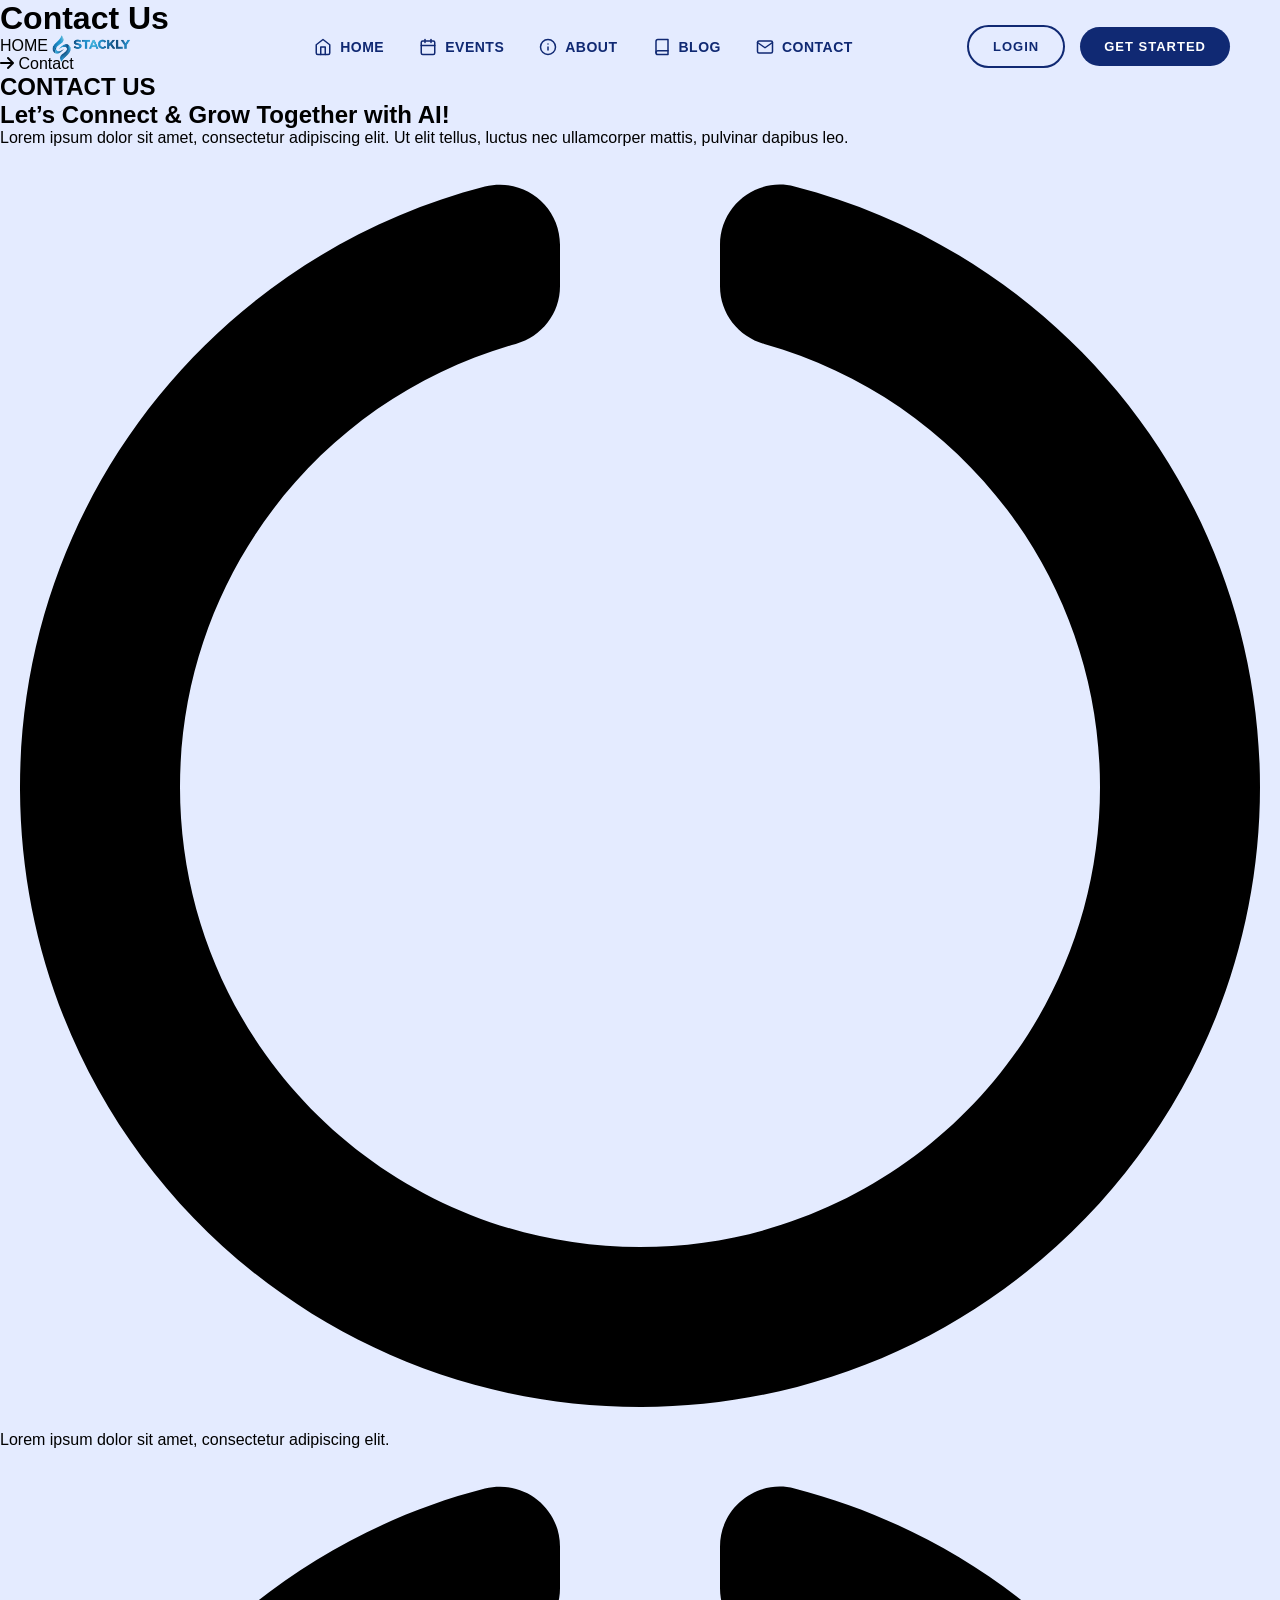
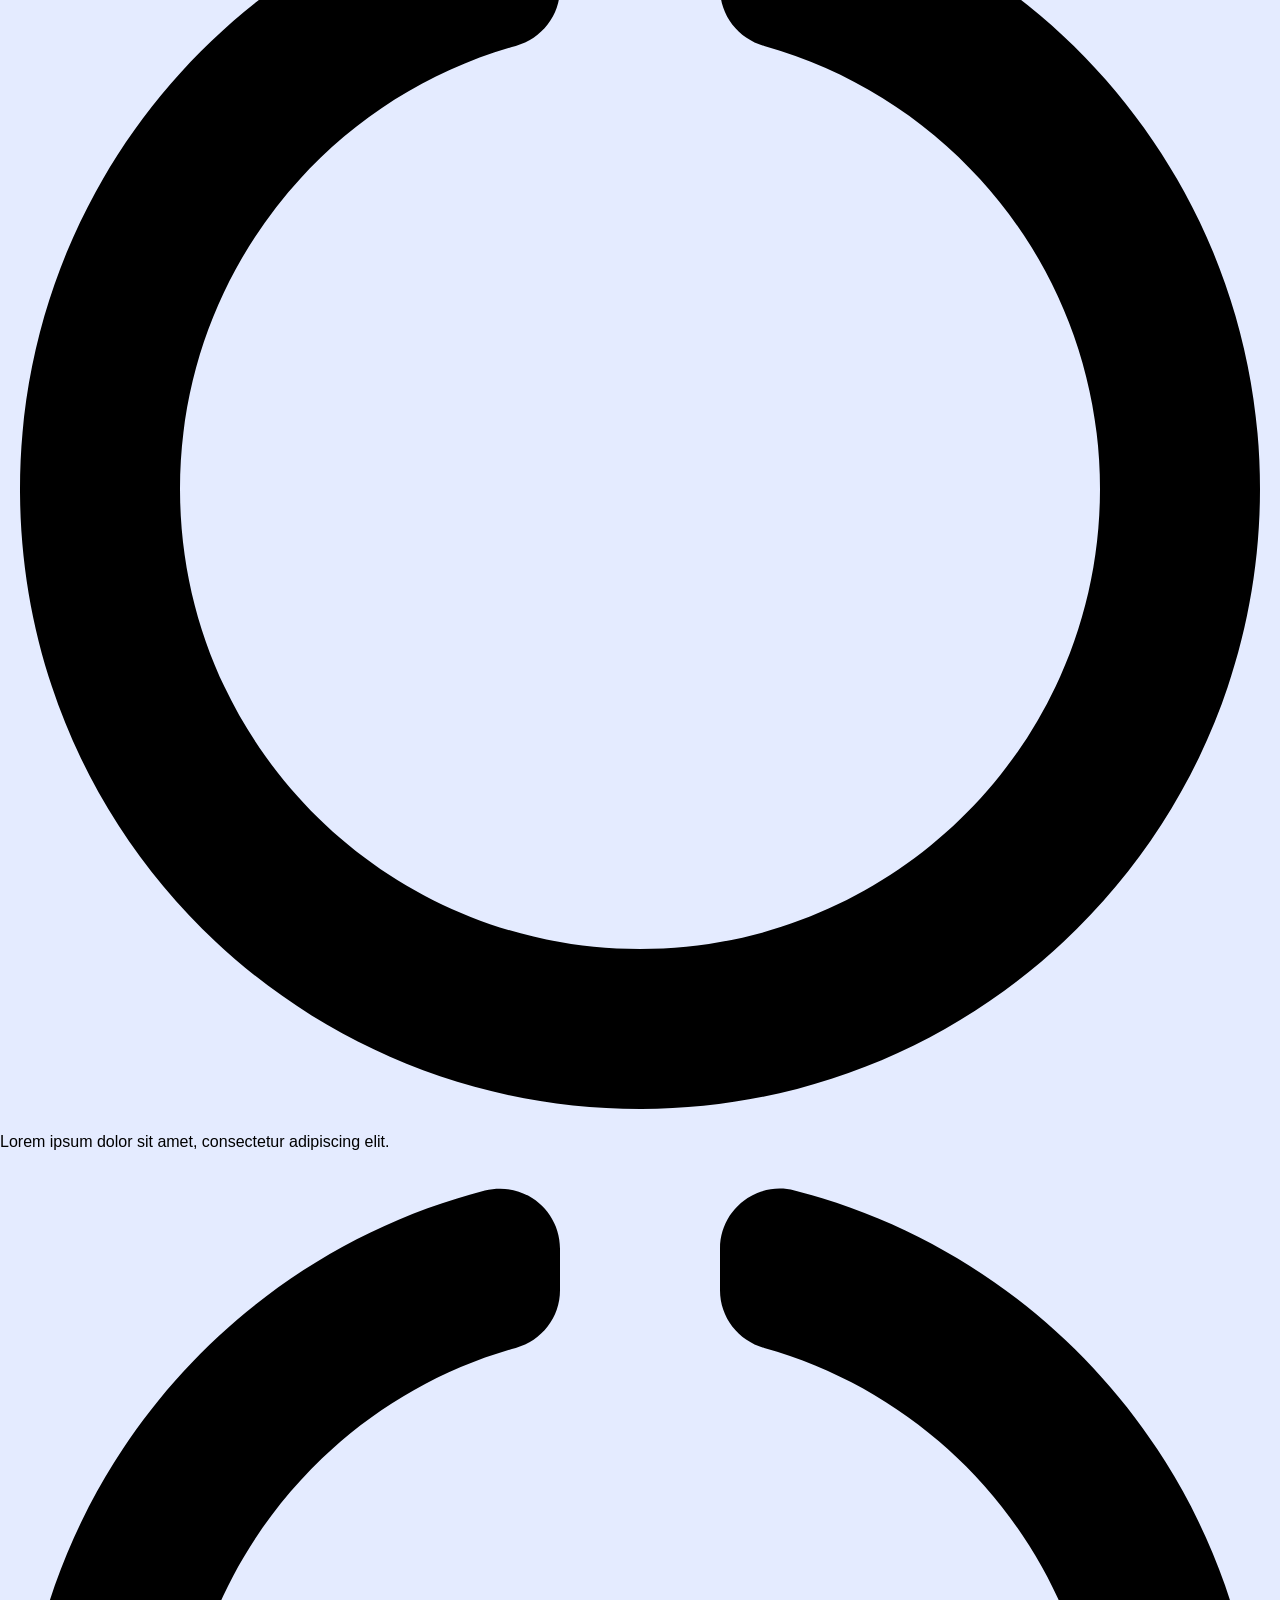
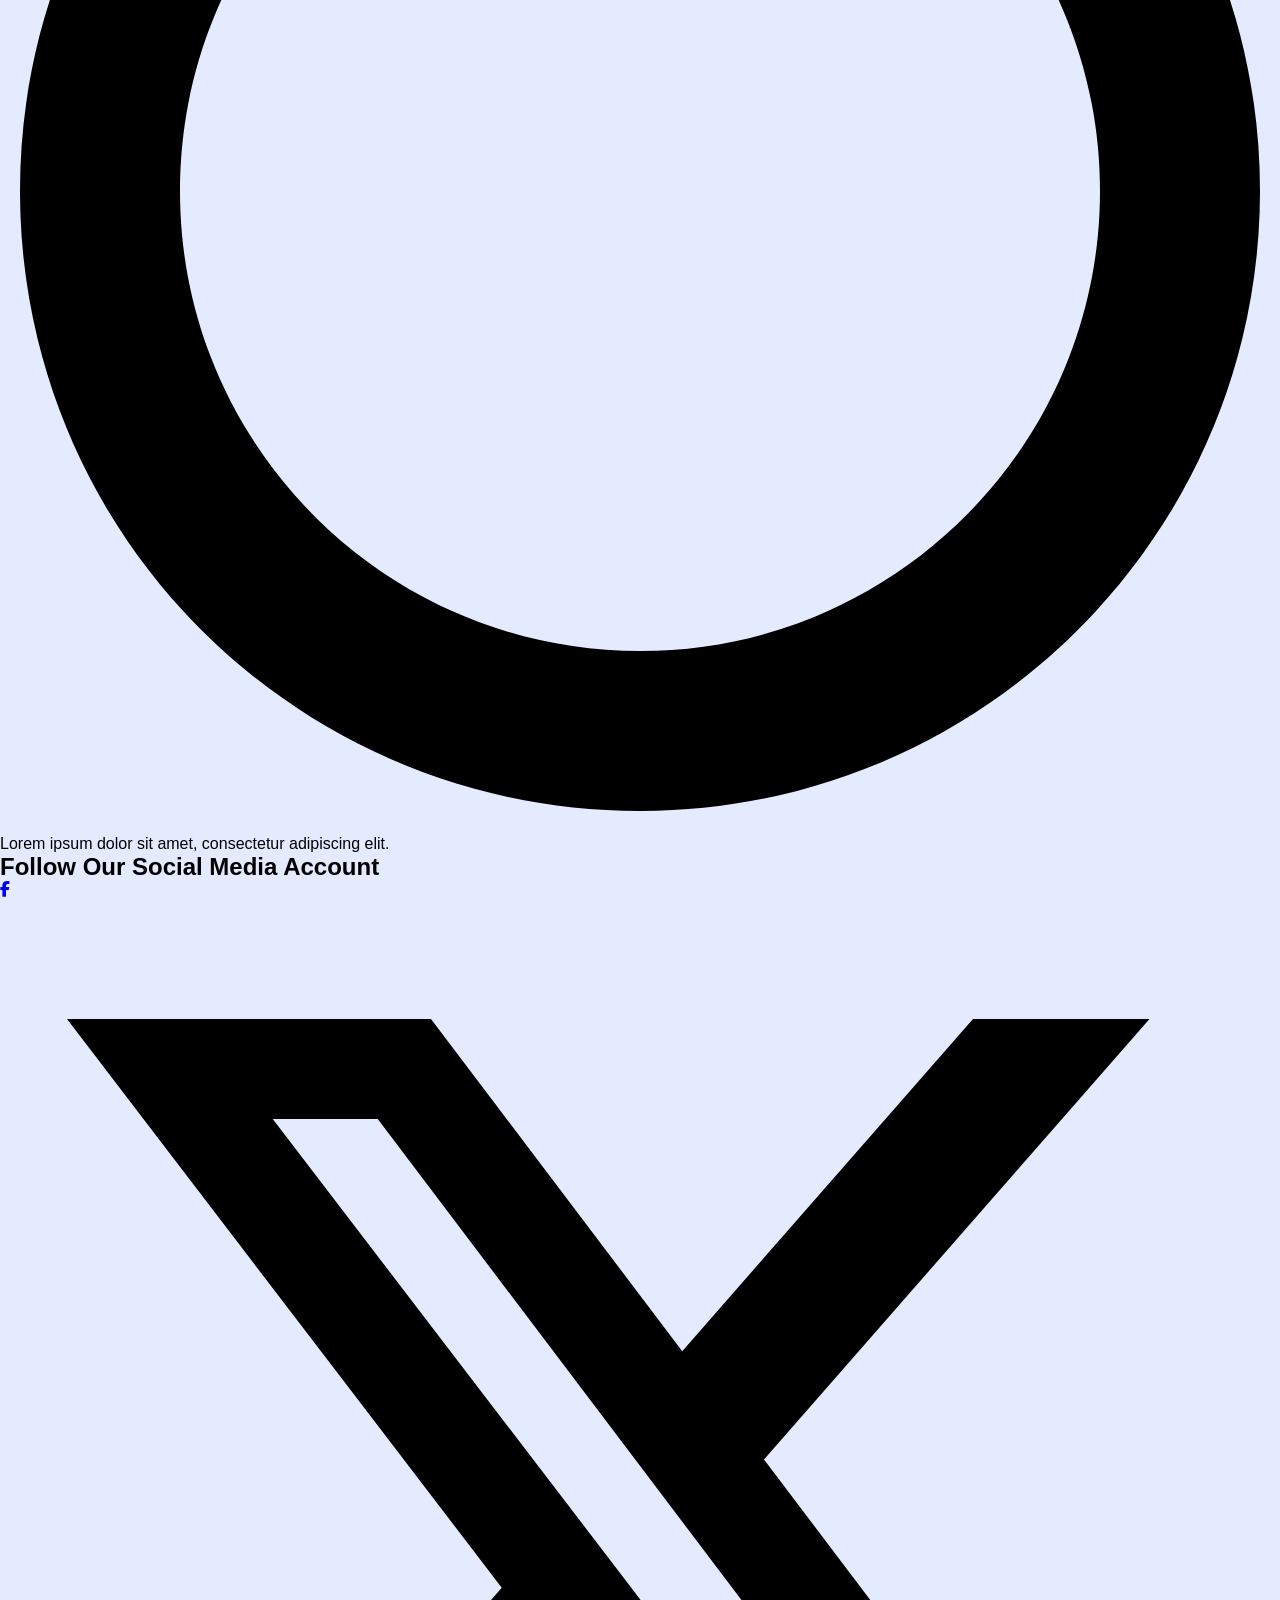
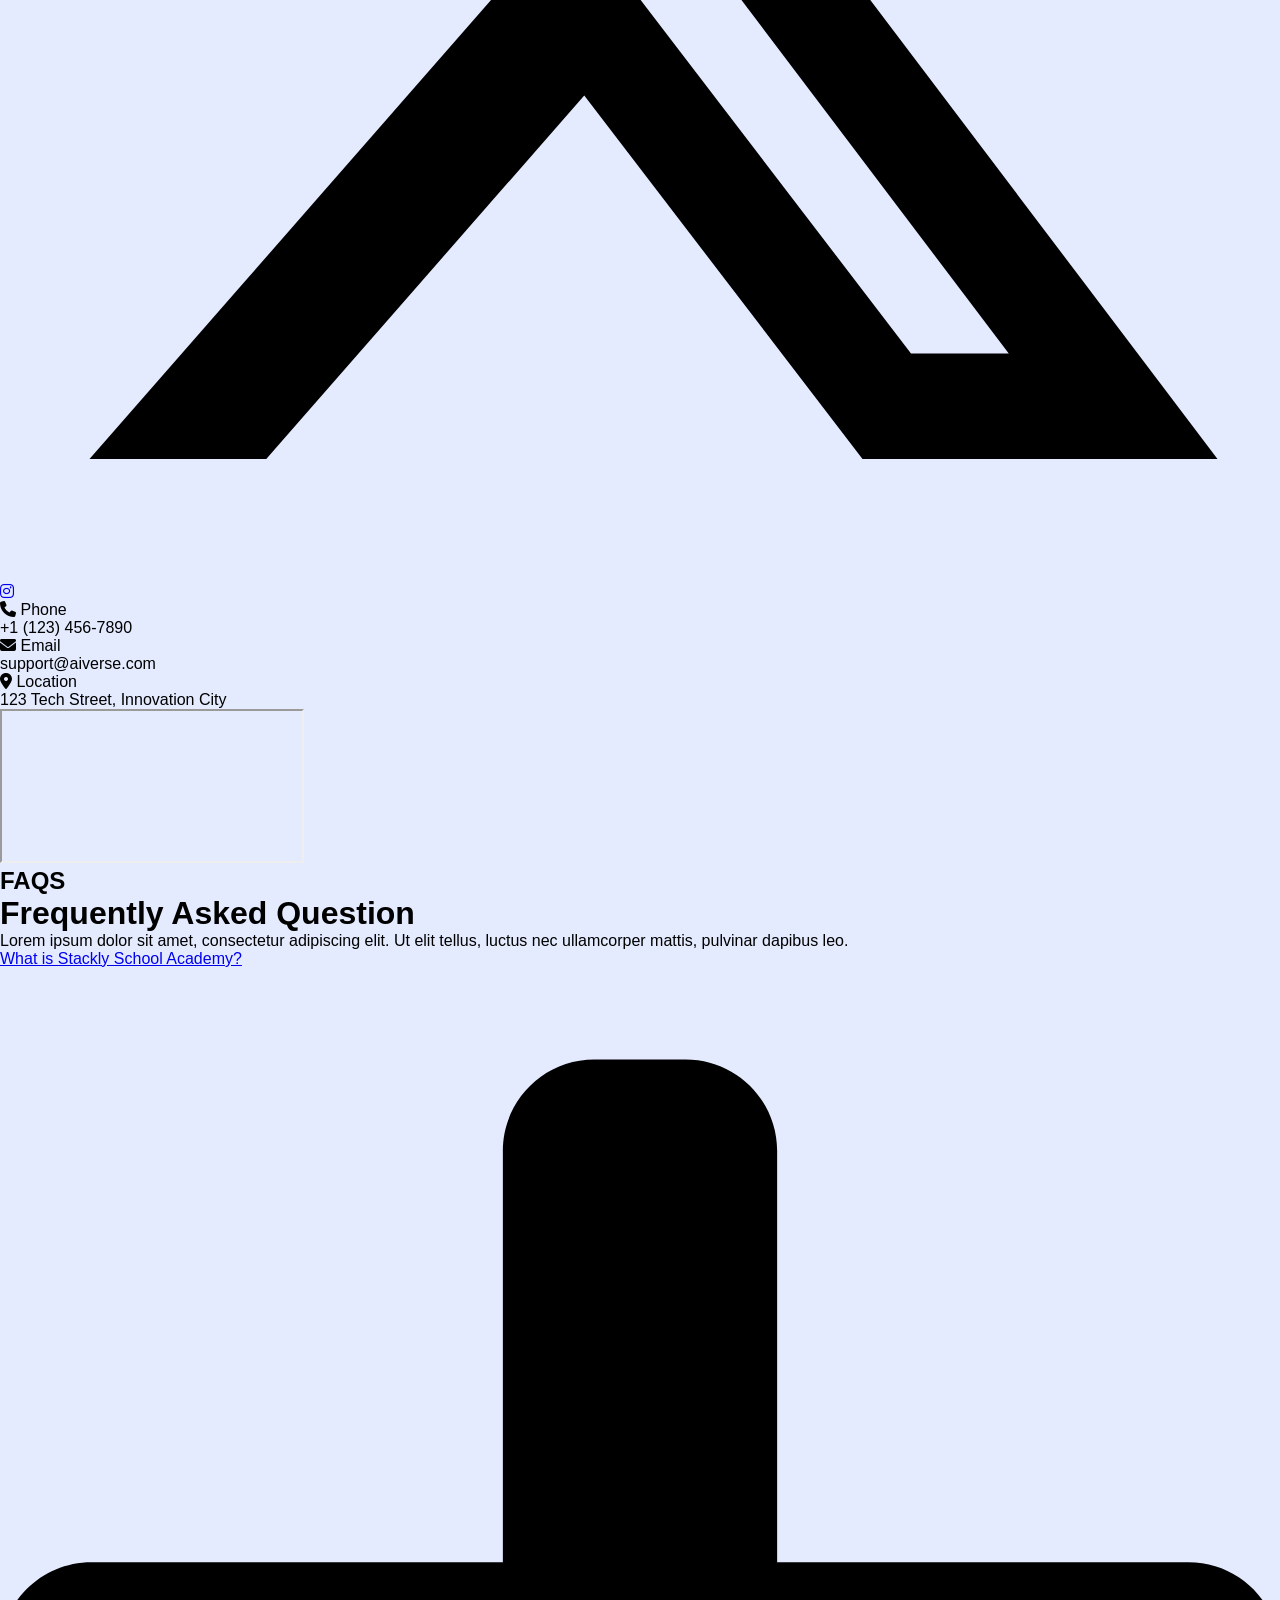
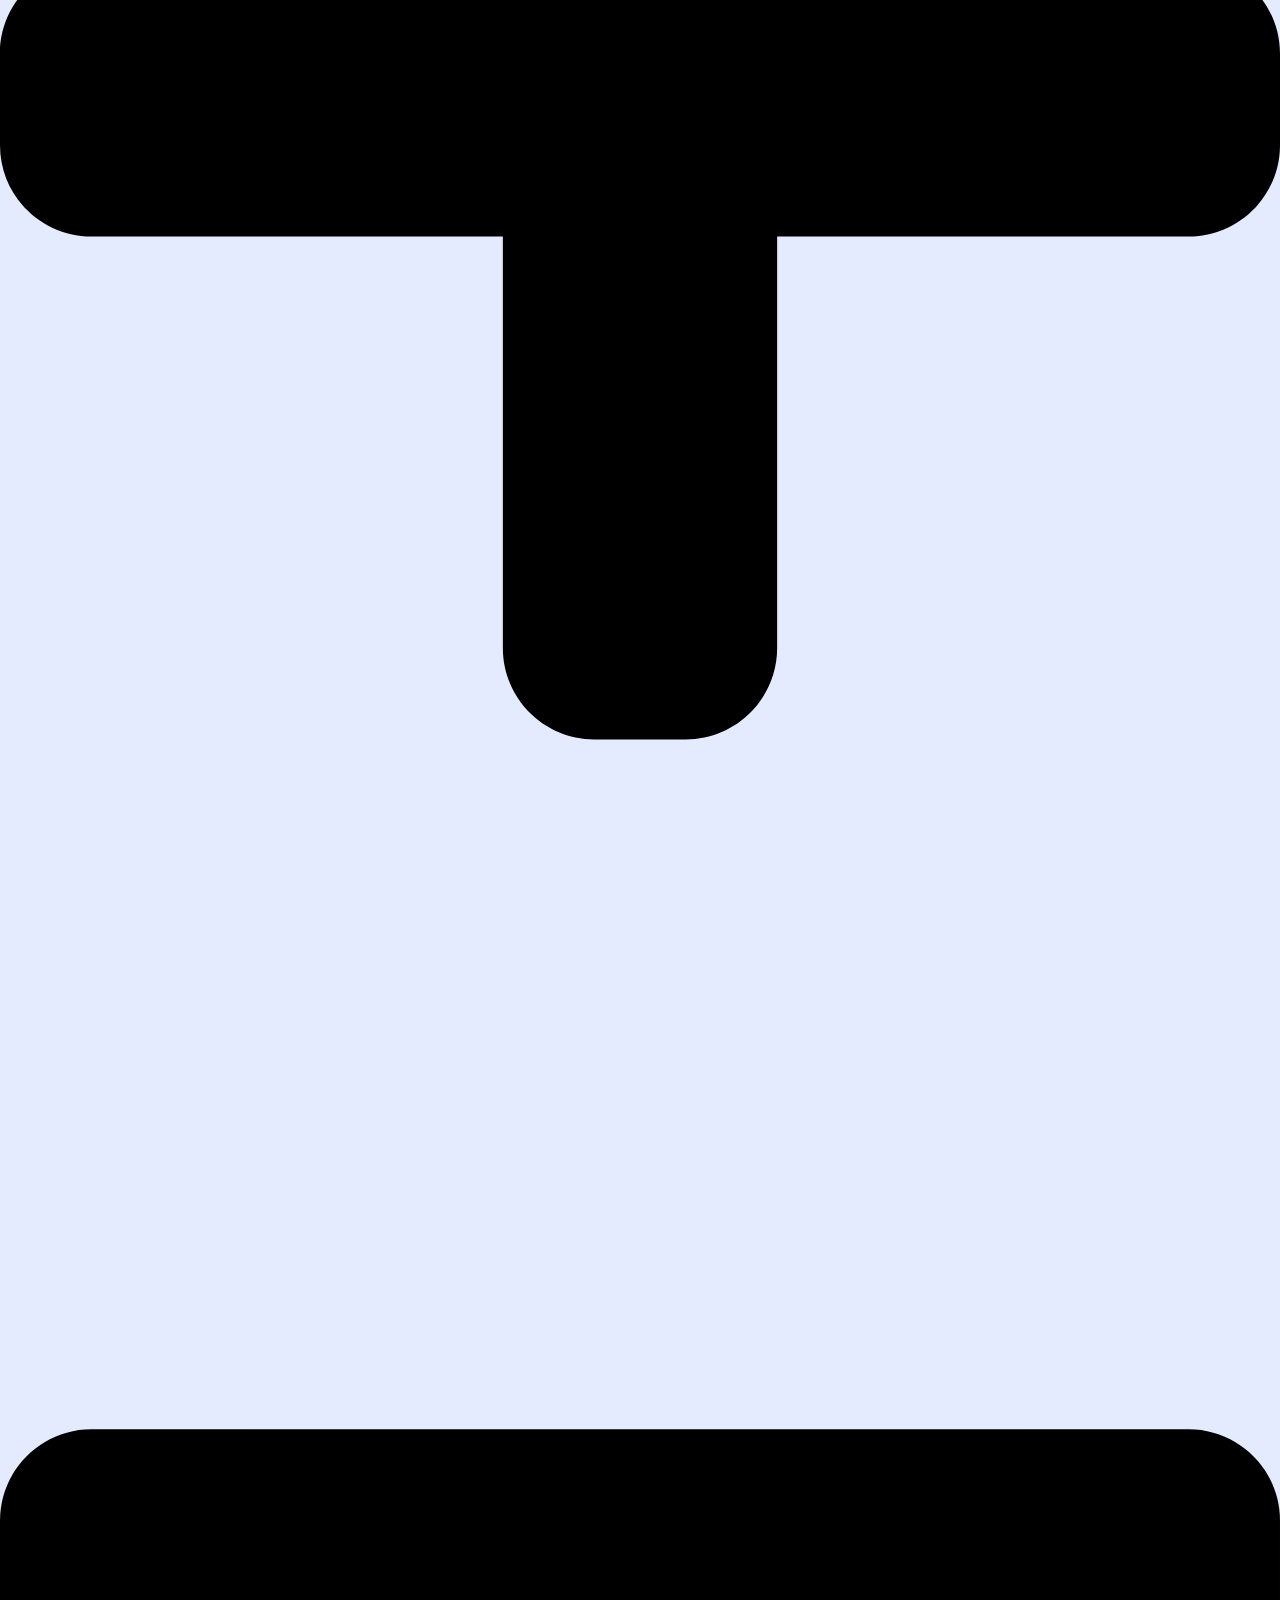
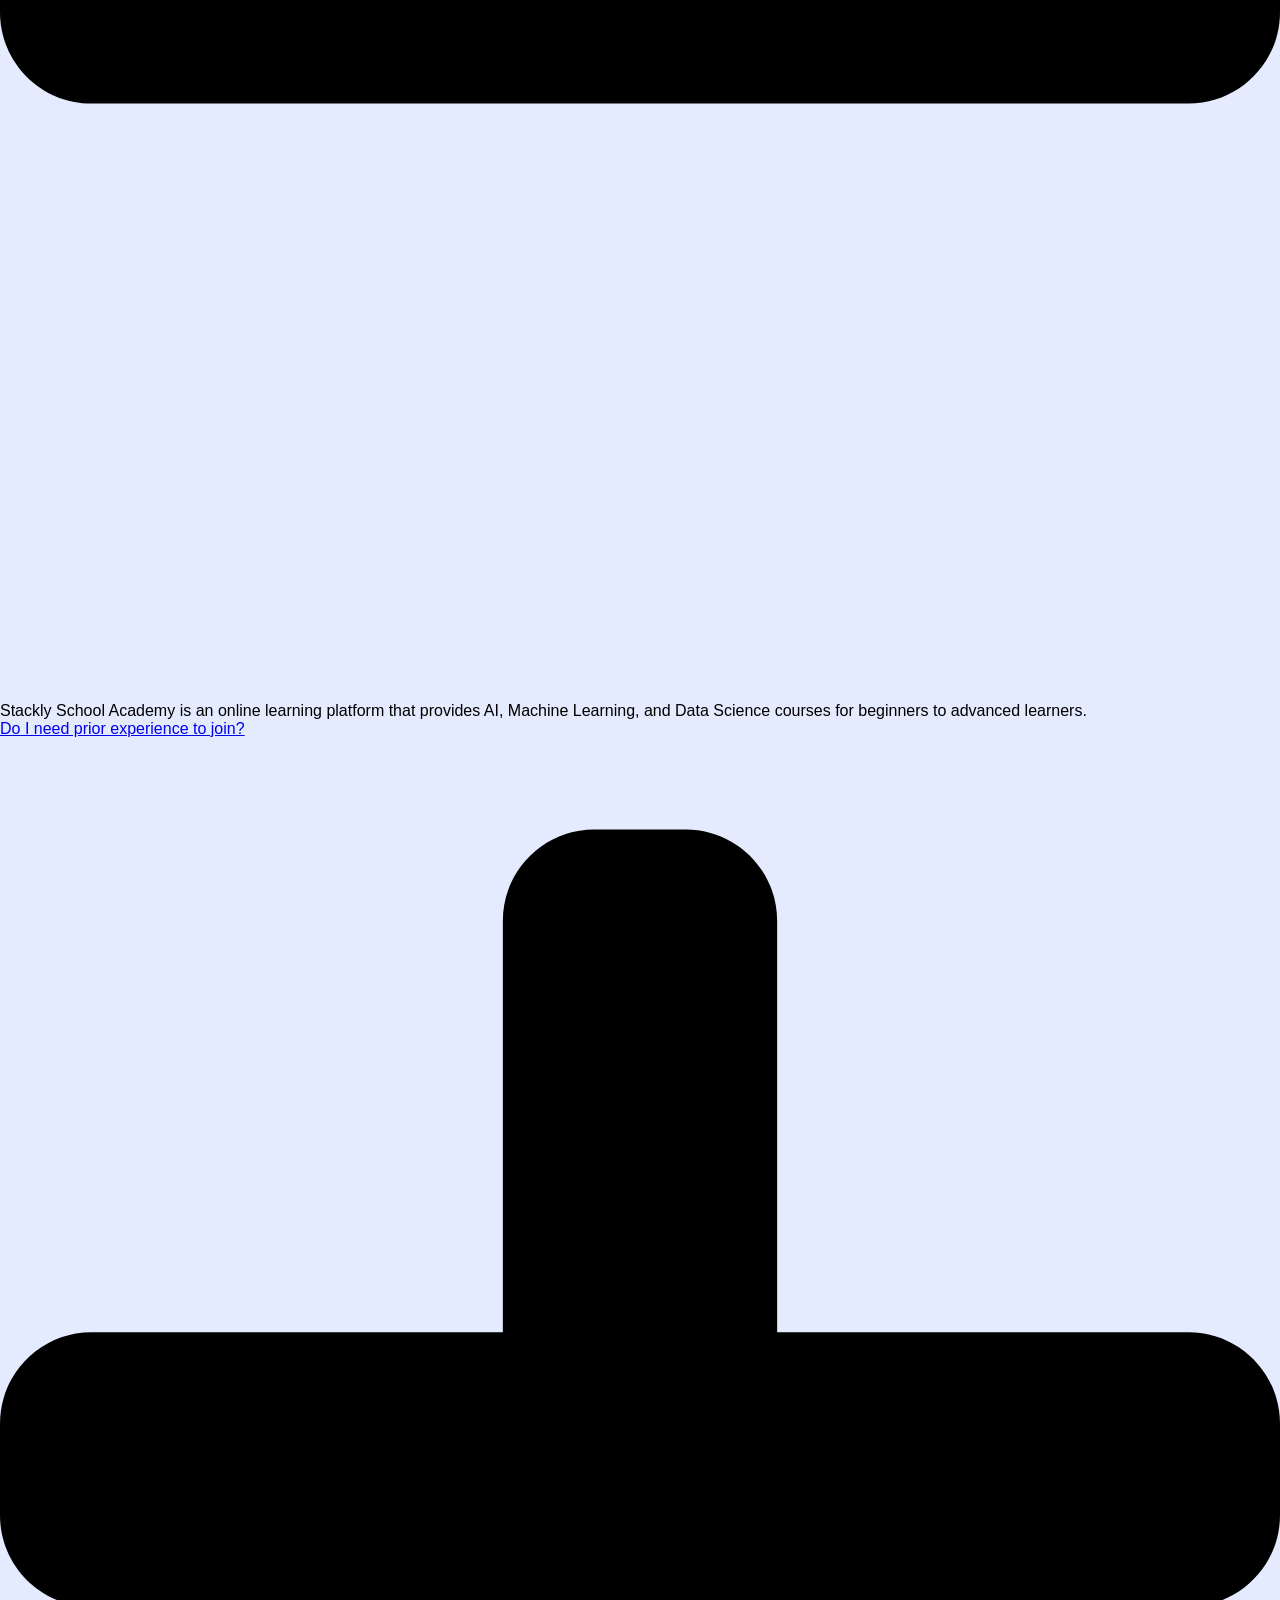
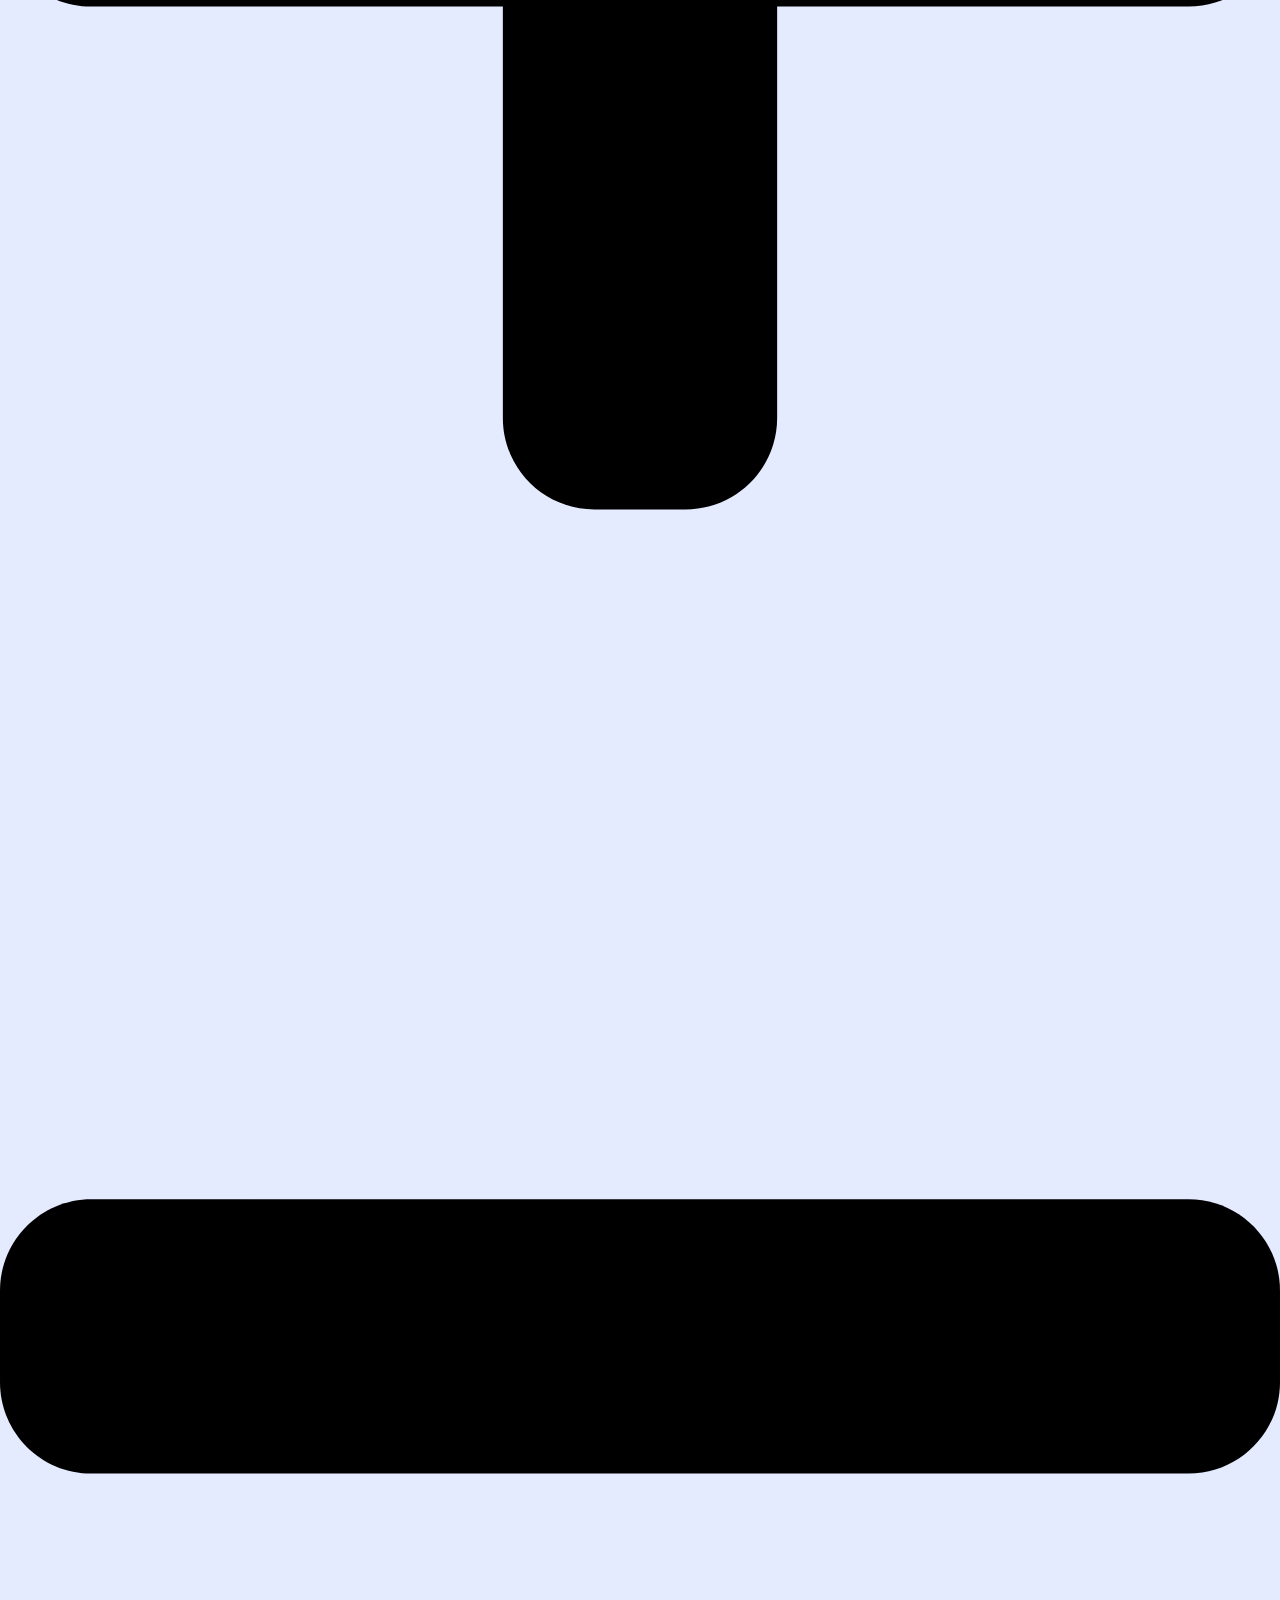
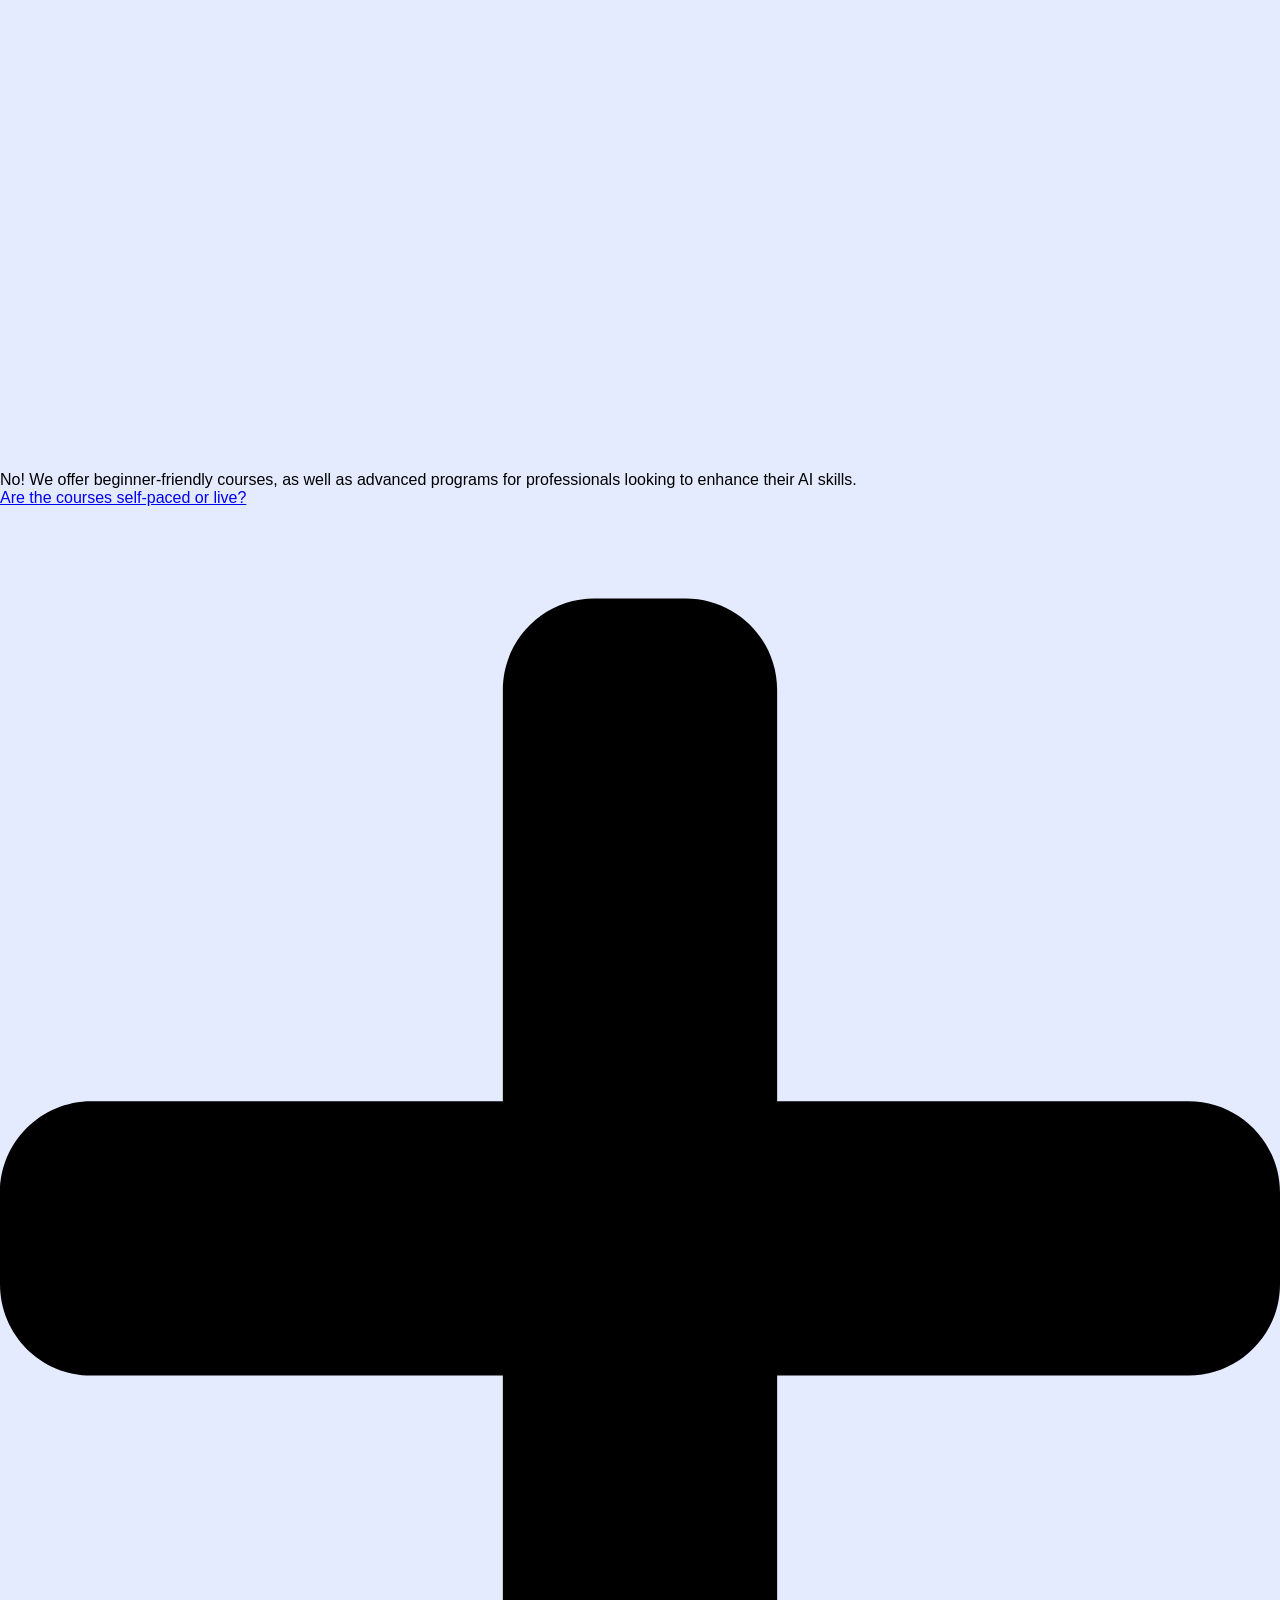
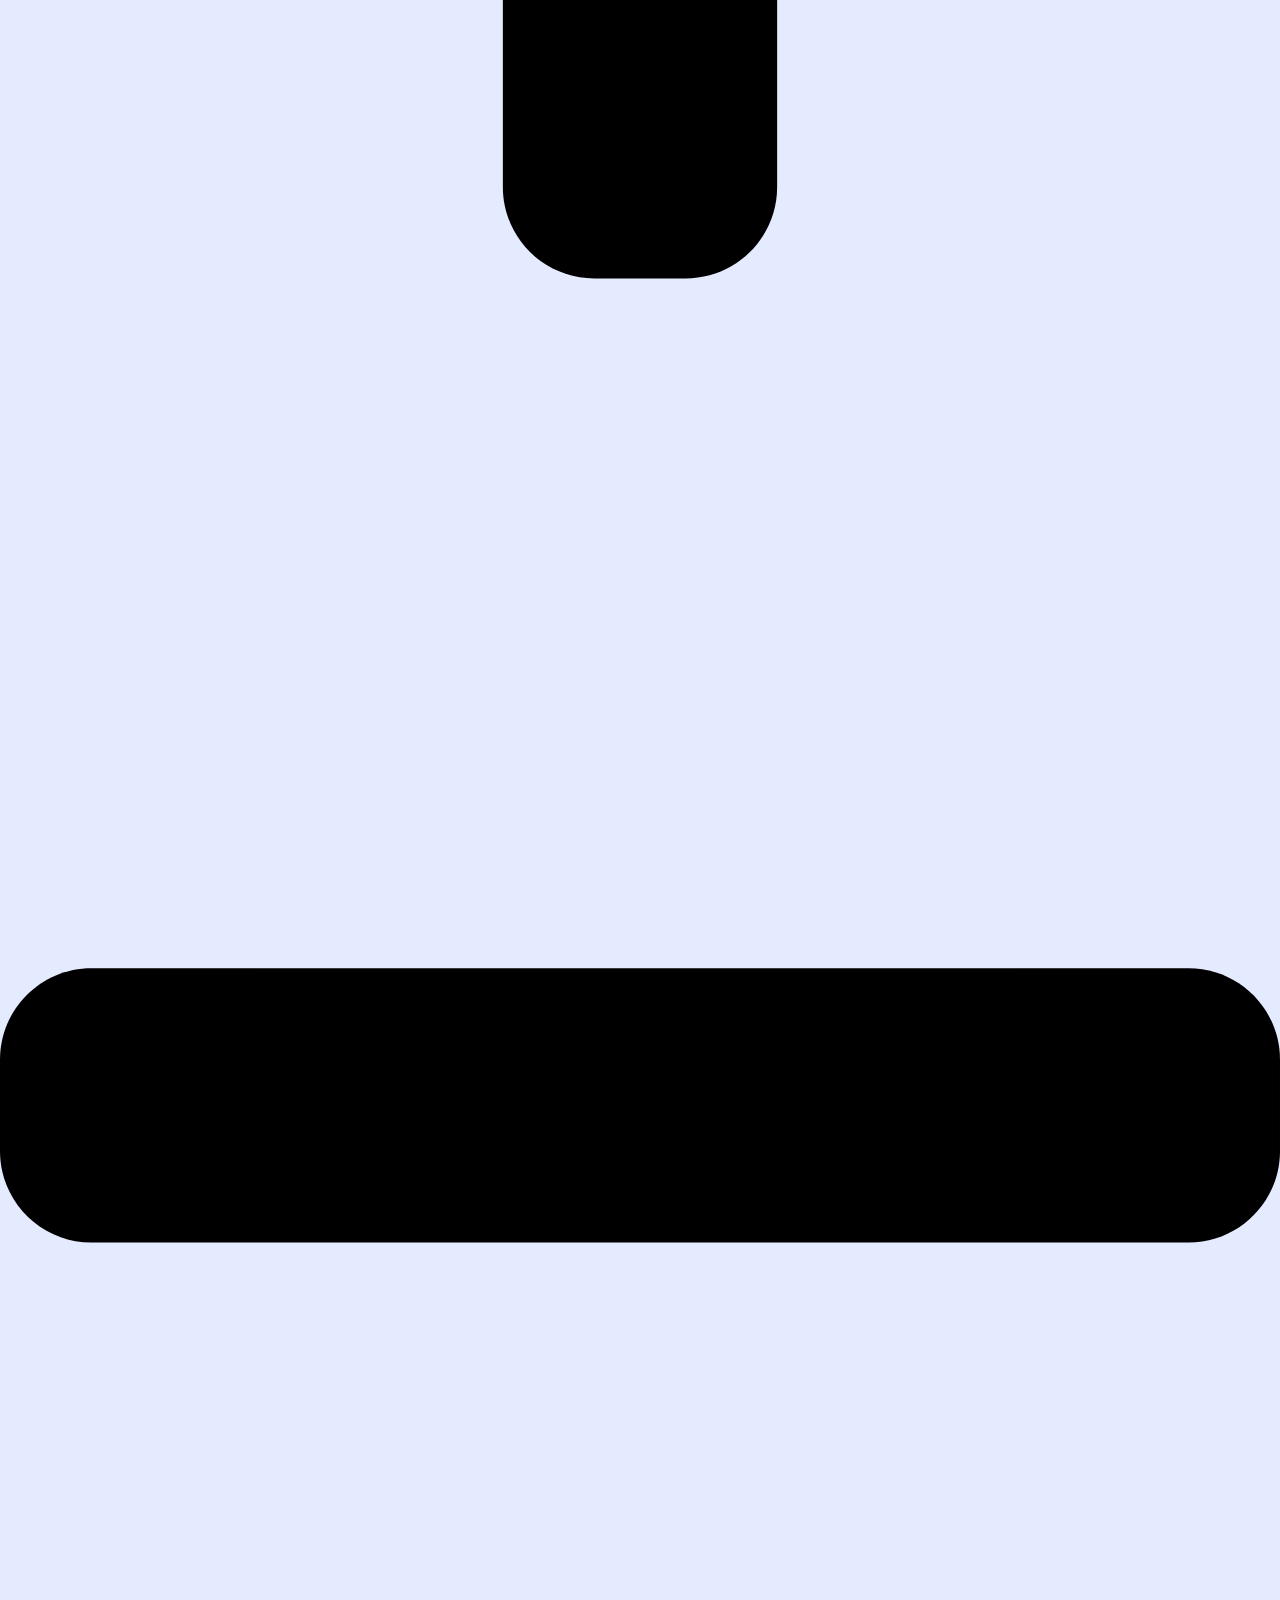
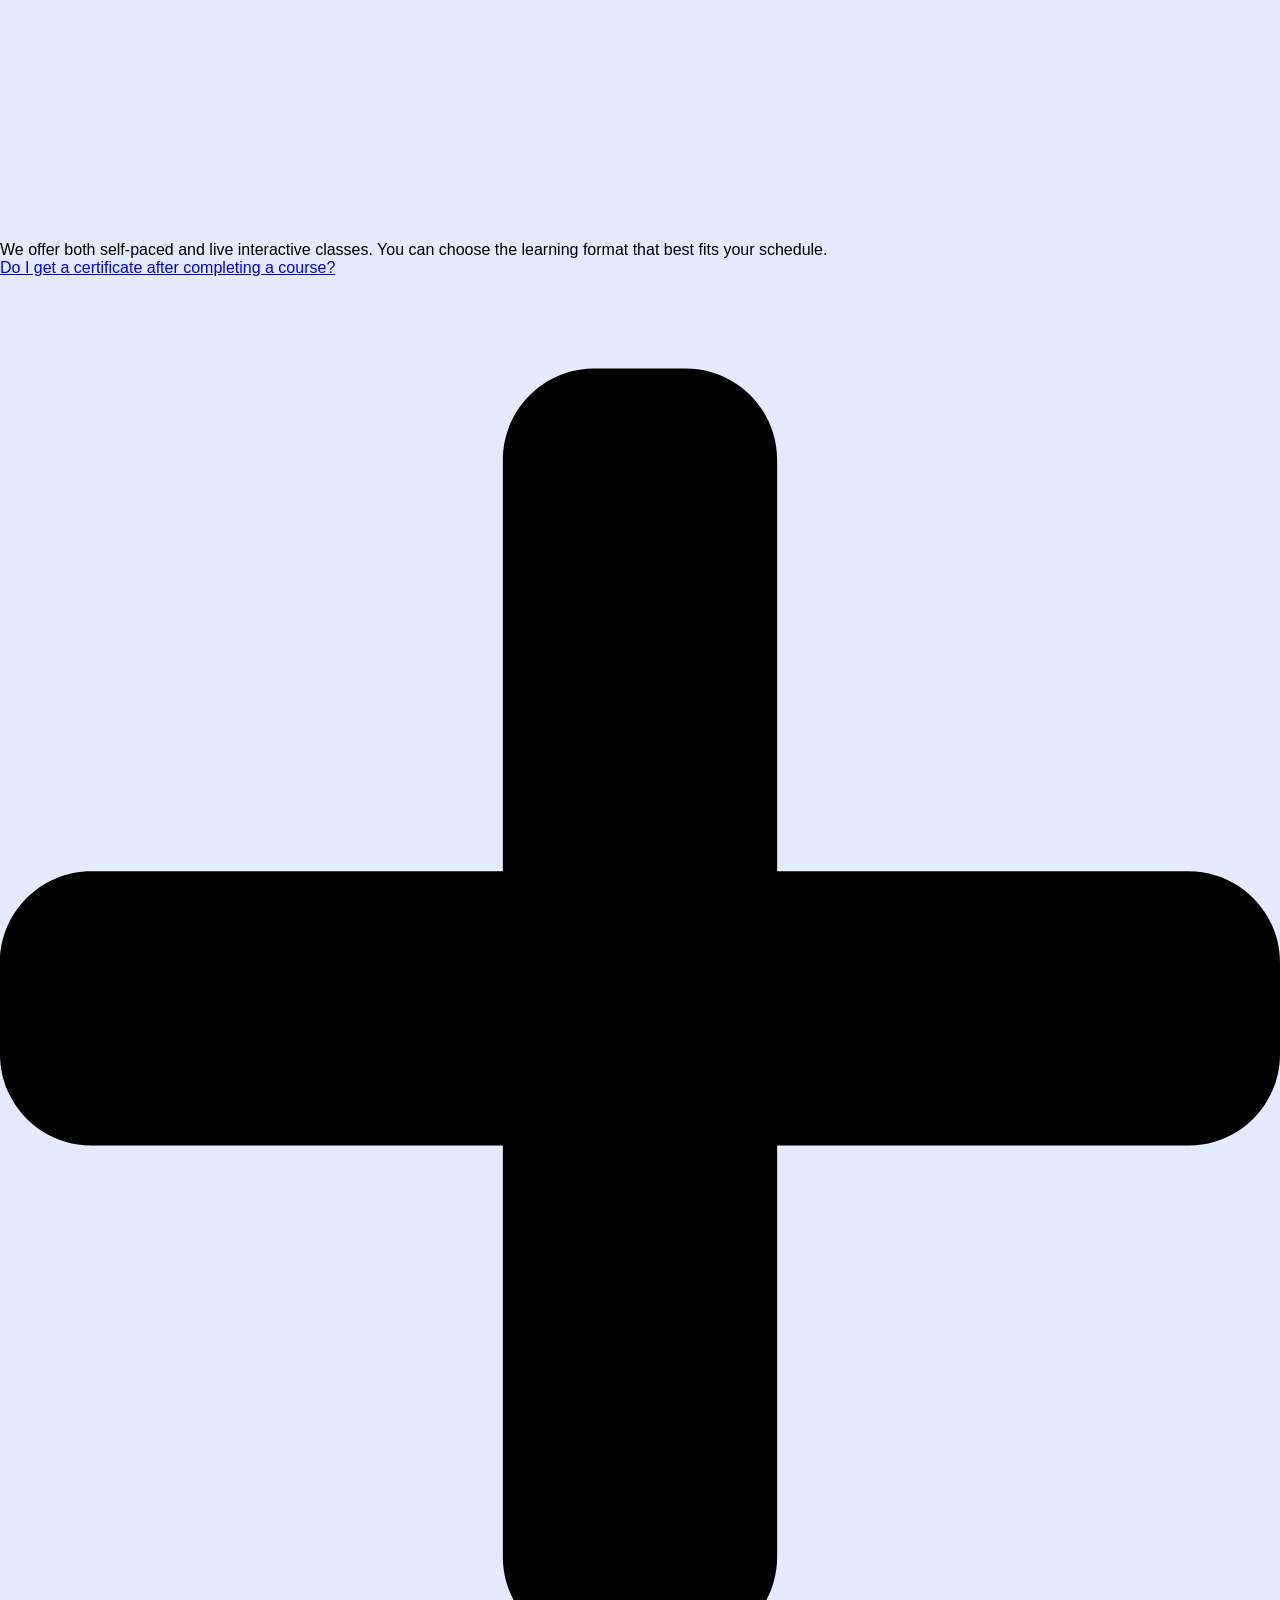
<file: contact.html>
<!doctype html>
<html lang="en-US">
  <head>
    <meta charset="UTF-8" />
    <meta name="viewport" content="width=device-width, initial-scale=1" />
    <link rel="profile" href="http://gmpg.org/xfn/11" />
    <link
      rel="pingback"
      href="https://templates.sparklethings.com/aiverse/xmlrpc.php"
    />
    <title>Contact &#8211; Stackly</title>
    <meta name="robots" content="max-image-preview:large" />
    <link
      rel="alternate"
      type="application/rss+xml"
      title="AIVerse &raquo; Feed"
      href="https://templates.sparklethings.com/aiverse/feed/"
    />
    <link
      rel="stylesheet"
      href="https://cdnjs.cloudflare.com/ajax/libs/font-awesome/6.5.0/css/all.min.css"
    />
    <link
      rel="stylesheet"
      href="https://cdnjs.cloudflare.com/ajax/libs/font-awesome/5.15.4/css/all.min.css"
    />
    <link
      rel="alternate"
      type="application/rss+xml"
      title="AIVerse &raquo; Comments Feed"
      href="https://templates.sparklethings.com/aiverse/comments/feed/"
    />
    <link
      rel="alternate"
      title="oEmbed (JSON)"
      type="application/json+oembed"
      href="https://templates.sparklethings.com/aiverse/wp-json/oembed/1.0/embed?url=https%3A%2F%2Ftemplates.sparklethings.com%2Faiverse%2Ftemplate-kit%2Fcontact%2F"
    />
    <link
      rel="stylesheet"
      href="https://cdnjs.cloudflare.com/ajax/libs/font-awesome/6.5.0/css/all.min.css"
    />
    <link
      rel="alternate"
      title="oEmbed (XML)"
      type="text/xml+oembed"
      href="https://templates.sparklethings.com/aiverse/wp-json/oembed/1.0/embed?url=https%3A%2F%2Ftemplates.sparklethings.com%2Faiverse%2Ftemplate-kit%2Fcontact%2F&#038;format=xml"
    />
    <link rel="stylesheet" href="./nav.css" />
    <link rel="stylesheet" href="./footer.css" />
    <style id="wp-img-auto-sizes-contain-inline-css">
      img:is([sizes="auto" i], [sizes^="auto," i]) {
        contain-intrinsic-size: 3000px 1500px;
      }
      /*# sourceURL=wp-img-auto-sizes-contain-inline-css */
    </style>
    <link
      rel="stylesheet"
      id="font-awesome-5-all-css"
      href="https://templates.sparklethings.com/aiverse/wp-content/plugins/elementor/assets/lib/font-awesome/css/all.min.css?ver=4.0.1"
      media="all"
    />
    <link
      rel="stylesheet"
      id="font-awesome-4-shim-css"
      href="https://templates.sparklethings.com/aiverse/wp-content/plugins/elementor/assets/lib/font-awesome/css/v4-shims.min.css?ver=4.0.1"
      media="all"
    />
    <link
      rel="stylesheet"
      id="hfe-widgets-style-css"
      href="https://templates.sparklethings.com/aiverse/wp-content/plugins/header-footer-elementor/inc/widgets-css/frontend.css?ver=2.8.6"
      media="all"
    />
    <link
      rel="stylesheet"
      id="gum-elementor-addon-css"
      href="https://templates.sparklethings.com/aiverse/wp-content/plugins/gum-elementor-addon/css/style.css?ver=6.9.4"
      media="all"
    />
    <link
      rel="stylesheet"
      id="owl.carousel-css"
      href="https://templates.sparklethings.com/aiverse/wp-content/plugins/gum-elementor-addon//css/owl.carousel.css?ver=6.9.4"
      media="all"
    />
    <style id="wp-emoji-styles-inline-css">
      img.wp-smiley,
      img.emoji {
        display: inline !important;
        border: none !important;
        box-shadow: none !important;
        height: 1em !important;
        width: 1em !important;
        margin: 0 0.07em !important;
        vertical-align: -0.1em !important;
        background: none !important;
        padding: 0 !important;
      }
      /*# sourceURL=wp-emoji-styles-inline-css */
    </style>
    <style id="global-styles-inline-css">
      :root {
        --wp--preset--aspect-ratio--square: 1;
        --wp--preset--aspect-ratio--4-3: 4/3;
        --wp--preset--aspect-ratio--3-4: 3/4;
        --wp--preset--aspect-ratio--3-2: 3/2;
        --wp--preset--aspect-ratio--2-3: 2/3;
        --wp--preset--aspect-ratio--16-9: 16/9;
        --wp--preset--aspect-ratio--9-16: 9/16;
        --wp--preset--color--black: #000000;
        --wp--preset--color--cyan-bluish-gray: #abb8c3;
        --wp--preset--color--white: #ffffff;
        --wp--preset--color--pale-pink: #f78da7;
        --wp--preset--color--vivid-red: #cf2e2e;
        --wp--preset--color--luminous-vivid-orange: #ff6900;
        --wp--preset--color--luminous-vivid-amber: #fcb900;
        --wp--preset--color--light-green-cyan: #7bdcb5;
        --wp--preset--color--vivid-green-cyan: #00d084;
        --wp--preset--color--pale-cyan-blue: #8ed1fc;
        --wp--preset--color--vivid-cyan-blue: #0693e3;
        --wp--preset--color--vivid-purple: #9b51e0;
        --wp--preset--gradient--vivid-cyan-blue-to-vivid-purple: linear-gradient(
          135deg,
          rgb(6, 147, 227) 0%,
          rgb(155, 81, 224) 100%
        );
        --wp--preset--gradient--light-green-cyan-to-vivid-green-cyan: linear-gradient(
          135deg,
          rgb(122, 220, 180) 0%,
          rgb(0, 208, 130) 100%
        );
        --wp--preset--gradient--luminous-vivid-amber-to-luminous-vivid-orange: linear-gradient(
          135deg,
          rgb(252, 185, 0) 0%,
          rgb(255, 105, 0) 100%
        );
        --wp--preset--gradient--luminous-vivid-orange-to-vivid-red: linear-gradient(
          135deg,
          rgb(255, 105, 0) 0%,
          rgb(207, 46, 46) 100%
        );
        --wp--preset--gradient--very-light-gray-to-cyan-bluish-gray: linear-gradient(
          135deg,
          rgb(238, 238, 238) 0%,
          rgb(169, 184, 195) 100%
        );
        --wp--preset--gradient--cool-to-warm-spectrum: linear-gradient(
          135deg,
          rgb(74, 234, 220) 0%,
          rgb(151, 120, 209) 20%,
          rgb(207, 42, 186) 40%,
          rgb(238, 44, 130) 60%,
          rgb(251, 105, 98) 80%,
          rgb(254, 248, 76) 100%
        );
        --wp--preset--gradient--blush-light-purple: linear-gradient(
          135deg,
          rgb(255, 206, 236) 0%,
          rgb(152, 150, 240) 100%
        );
        --wp--preset--gradient--blush-bordeaux: linear-gradient(
          135deg,
          rgb(254, 205, 165) 0%,
          rgb(254, 45, 45) 50%,
          rgb(107, 0, 62) 100%
        );
        --wp--preset--gradient--luminous-dusk: linear-gradient(
          135deg,
          rgb(255, 203, 112) 0%,
          rgb(199, 81, 192) 50%,
          rgb(65, 88, 208) 100%
        );
        --wp--preset--gradient--pale-ocean: linear-gradient(
          135deg,
          rgb(255, 245, 203) 0%,
          rgb(182, 227, 212) 50%,
          rgb(51, 167, 181) 100%
        );
        --wp--preset--gradient--electric-grass: linear-gradient(
          135deg,
          rgb(202, 248, 128) 0%,
          rgb(113, 206, 126) 100%
        );
        --wp--preset--gradient--midnight: linear-gradient(
          135deg,
          rgb(2, 3, 129) 0%,
          rgb(40, 116, 252) 100%
        );
        --wp--preset--font-size--small: 13px;
        --wp--preset--font-size--medium: 20px;
        --wp--preset--font-size--large: 36px;
        --wp--preset--font-size--x-large: 42px;
        --wp--preset--spacing--20: 0.44rem;
        --wp--preset--spacing--30: 0.67rem;
        --wp--preset--spacing--40: 1rem;
        --wp--preset--spacing--50: 1.5rem;
        --wp--preset--spacing--60: 2.25rem;
        --wp--preset--spacing--70: 3.38rem;
        --wp--preset--spacing--80: 5.06rem;
        --wp--preset--shadow--natural: 6px 6px 9px rgba(0, 0, 0, 0.2);
        --wp--preset--shadow--deep: 12px 12px 50px rgba(0, 0, 0, 0.4);
        --wp--preset--shadow--sharp: 6px 6px 0px rgba(0, 0, 0, 0.2);
        --wp--preset--shadow--outlined:
          6px 6px 0px -3px rgb(255, 255, 255), 6px 6px rgb(0, 0, 0);
        --wp--preset--shadow--crisp: 6px 6px 0px rgb(0, 0, 0);
      }
      :root {
        --wp--style--global--content-size: 800px;
        --wp--style--global--wide-size: 1200px;
      }
      :where(body) {
        margin: 0;
      }
      .wp-site-blocks > .alignleft {
        float: left;
        margin-right: 2em;
      }
      .wp-site-blocks > .alignright {
        float: right;
        margin-left: 2em;
      }
      .wp-site-blocks > .aligncenter {
        justify-content: center;
        margin-left: auto;
        margin-right: auto;
      }
      :where(.wp-site-blocks) > * {
        margin-block-start: 24px;
        margin-block-end: 0;
      }
      :where(.wp-site-blocks) > :first-child {
        margin-block-start: 0;
      }
      :where(.wp-site-blocks) > :last-child {
        margin-block-end: 0;
      }
      :root {
        --wp--style--block-gap: 24px;
      }
      :root :where(.is-layout-flow) > :first-child {
        margin-block-start: 0;
      }
      :root :where(.is-layout-flow) > :last-child {
        margin-block-end: 0;
      }
      :root :where(.is-layout-flow) > * {
        margin-block-start: 24px;
        margin-block-end: 0;
      }
      :root :where(.is-layout-constrained) > :first-child {
        margin-block-start: 0;
      }
      :root :where(.is-layout-constrained) > :last-child {
        margin-block-end: 0;
      }
      :root :where(.is-layout-constrained) > * {
        margin-block-start: 24px;
        margin-block-end: 0;
      }
      :root :where(.is-layout-flex) {
        gap: 24px;
      }
      :root :where(.is-layout-grid) {
        gap: 24px;
      }
      .is-layout-flow > .alignleft {
        float: left;
        margin-inline-start: 0;
        margin-inline-end: 2em;
      }
      .is-layout-flow > .alignright {
        float: right;
        margin-inline-start: 2em;
        margin-inline-end: 0;
      }
      .is-layout-flow > .aligncenter {
        margin-left: auto !important;
        margin-right: auto !important;
      }
      .is-layout-constrained > .alignleft {
        float: left;
        margin-inline-start: 0;
        margin-inline-end: 2em;
      }
      .is-layout-constrained > .alignright {
        float: right;
        margin-inline-start: 2em;
        margin-inline-end: 0;
      }
      .is-layout-constrained > .aligncenter {
        margin-left: auto !important;
        margin-right: auto !important;
      }
      .is-layout-constrained
        > :where(:not(.alignleft):not(.alignright):not(.alignfull)) {
        max-width: var(--wp--style--global--content-size);
        margin-left: auto !important;
        margin-right: auto !important;
      }
      .is-layout-constrained > .alignwide {
        max-width: var(--wp--style--global--wide-size);
      }
      body .is-layout-flex {
        display: flex;
      }
      .is-layout-flex {
        flex-wrap: wrap;
        align-items: center;
      }
      .is-layout-flex > :is(*, div) {
        margin: 0;
      }
      body .is-layout-grid {
        display: grid;
      }
      .is-layout-grid > :is(*, div) {
        margin: 0;
      }
      body {
        padding-top: 0px;
        padding-right: 0px;
        padding-bottom: 0px;
        padding-left: 0px;
      }
      a:where(:not(.wp-element-button)) {
        text-decoration: underline;
      }
      :root :where(.wp-element-button, .wp-block-button__link) {
        background-color: #32373c;
        border-width: 0;
        color: #fff;
        font-family: inherit;
        font-size: inherit;
        font-style: inherit;
        font-weight: inherit;
        letter-spacing: inherit;
        line-height: inherit;
        padding-top: calc(0.667em + 2px);
        padding-right: calc(1.333em + 2px);
        padding-bottom: calc(0.667em + 2px);
        padding-left: calc(1.333em + 2px);
        text-decoration: none;
        text-transform: inherit;
      }
      .has-black-color {
        color: var(--wp--preset--color--black) !important;
      }
      .has-cyan-bluish-gray-color {
        color: var(--wp--preset--color--cyan-bluish-gray) !important;
      }
      .has-white-color {
        color: var(--wp--preset--color--white) !important;
      }
      .has-pale-pink-color {
        color: var(--wp--preset--color--pale-pink) !important;
      }
      .has-vivid-red-color {
        color: var(--wp--preset--color--vivid-red) !important;
      }
      .has-luminous-vivid-orange-color {
        color: var(--wp--preset--color--luminous-vivid-orange) !important;
      }
      .has-luminous-vivid-amber-color {
        color: var(--wp--preset--color--luminous-vivid-amber) !important;
      }
      .has-light-green-cyan-color {
        color: var(--wp--preset--color--light-green-cyan) !important;
      }
      .has-vivid-green-cyan-color {
        color: var(--wp--preset--color--vivid-green-cyan) !important;
      }
      .has-pale-cyan-blue-color {
        color: var(--wp--preset--color--pale-cyan-blue) !important;
      }
      .has-vivid-cyan-blue-color {
        color: var(--wp--preset--color--vivid-cyan-blue) !important;
      }
      .has-vivid-purple-color {
        color: var(--wp--preset--color--vivid-purple) !important;
      }
      .has-black-background-color {
        background-color: var(--wp--preset--color--black) !important;
      }
      .has-cyan-bluish-gray-background-color {
        background-color: var(--wp--preset--color--cyan-bluish-gray) !important;
      }
      .has-white-background-color {
        background-color: var(--wp--preset--color--white) !important;
      }
      .has-pale-pink-background-color {
        background-color: var(--wp--preset--color--pale-pink) !important;
      }
      .has-vivid-red-background-color {
        background-color: var(--wp--preset--color--vivid-red) !important;
      }
      .has-luminous-vivid-orange-background-color {
        background-color: var(
          --wp--preset--color--luminous-vivid-orange
        ) !important;
      }
      .has-luminous-vivid-amber-background-color {
        background-color: var(
          --wp--preset--color--luminous-vivid-amber
        ) !important;
      }
      .has-light-green-cyan-background-color {
        background-color: var(--wp--preset--color--light-green-cyan) !important;
      }
      .has-vivid-green-cyan-background-color {
        background-color: var(--wp--preset--color--vivid-green-cyan) !important;
      }
      .has-pale-cyan-blue-background-color {
        background-color: var(--wp--preset--color--pale-cyan-blue) !important;
      }
      .has-vivid-cyan-blue-background-color {
        background-color: var(--wp--preset--color--vivid-cyan-blue) !important;
      }
      .has-vivid-purple-background-color {
        background-color: var(--wp--preset--color--vivid-purple) !important;
      }
      .has-black-border-color {
        border-color: var(--wp--preset--color--black) !important;
      }
      .has-cyan-bluish-gray-border-color {
        border-color: var(--wp--preset--color--cyan-bluish-gray) !important;
      }
      .has-white-border-color {
        border-color: var(--wp--preset--color--white) !important;
      }
      .has-pale-pink-border-color {
        border-color: var(--wp--preset--color--pale-pink) !important;
      }
      .has-vivid-red-border-color {
        border-color: var(--wp--preset--color--vivid-red) !important;
      }
      .has-luminous-vivid-orange-border-color {
        border-color: var(
          --wp--preset--color--luminous-vivid-orange
        ) !important;
      }
      .has-luminous-vivid-amber-border-color {
        border-color: var(--wp--preset--color--luminous-vivid-amber) !important;
      }
      .has-light-green-cyan-border-color {
        border-color: var(--wp--preset--color--light-green-cyan) !important;
      }
      .has-vivid-green-cyan-border-color {
        border-color: var(--wp--preset--color--vivid-green-cyan) !important;
      }
      .has-pale-cyan-blue-border-color {
        border-color: var(--wp--preset--color--pale-cyan-blue) !important;
      }
      .has-vivid-cyan-blue-border-color {
        border-color: var(--wp--preset--color--vivid-cyan-blue) !important;
      }
      .has-vivid-purple-border-color {
        border-color: var(--wp--preset--color--vivid-purple) !important;
      }
      .has-vivid-cyan-blue-to-vivid-purple-gradient-background {
        background: var(
          --wp--preset--gradient--vivid-cyan-blue-to-vivid-purple
        ) !important;
      }
      .has-light-green-cyan-to-vivid-green-cyan-gradient-background {
        background: var(
          --wp--preset--gradient--light-green-cyan-to-vivid-green-cyan
        ) !important;
      }
      .has-luminous-vivid-amber-to-luminous-vivid-orange-gradient-background {
        background: var(
          --wp--preset--gradient--luminous-vivid-amber-to-luminous-vivid-orange
        ) !important;
      }
      .has-luminous-vivid-orange-to-vivid-red-gradient-background {
        background: var(
          --wp--preset--gradient--luminous-vivid-orange-to-vivid-red
        ) !important;
      }
      .has-very-light-gray-to-cyan-bluish-gray-gradient-background {
        background: var(
          --wp--preset--gradient--very-light-gray-to-cyan-bluish-gray
        ) !important;
      }
      .has-cool-to-warm-spectrum-gradient-background {
        background: var(
          --wp--preset--gradient--cool-to-warm-spectrum
        ) !important;
      }
      .has-blush-light-purple-gradient-background {
        background: var(--wp--preset--gradient--blush-light-purple) !important;
      }
      .has-blush-bordeaux-gradient-background {
        background: var(--wp--preset--gradient--blush-bordeaux) !important;
      }
      .has-luminous-dusk-gradient-background {
        background: var(--wp--preset--gradient--luminous-dusk) !important;
      }
      .has-pale-ocean-gradient-background {
        background: var(--wp--preset--gradient--pale-ocean) !important;
      }
      .has-electric-grass-gradient-background {
        background: var(--wp--preset--gradient--electric-grass) !important;
      }
      .has-midnight-gradient-background {
        background: var(--wp--preset--gradient--midnight) !important;
      }
      .has-small-font-size {
        font-size: var(--wp--preset--font-size--small) !important;
      }
      .has-medium-font-size {
        font-size: var(--wp--preset--font-size--medium) !important;
      }
      .has-large-font-size {
        font-size: var(--wp--preset--font-size--large) !important;
      }
      .has-x-large-font-size {
        font-size: var(--wp--preset--font-size--x-large) !important;
      }
      :root :where(.wp-block-pullquote) {
        font-size: 1.5em;
        line-height: 1.6;
      }

      /*# sourceURL=global-styles-inline-css */
    </style>

    <link
      rel="stylesheet"
      id="template-kit-export-css"
      href="https://templates.sparklethings.com/aiverse/wp-content/plugins/template-kit-export/assets/public/template-kit-export-public.css?ver=1.0.23"
      media="all"
    />
    <link
      rel="stylesheet"
      id="hfe-style-css"
      href="https://templates.sparklethings.com/aiverse/wp-content/plugins/header-footer-elementor/assets/css/header-footer-elementor.css?ver=2.8.6"
      media="all"
    />
    <link
      rel="stylesheet"
      id="elementor-frontend-css"
      href="https://templates.sparklethings.com/aiverse/wp-content/plugins/elementor/assets/css/frontend.min.css?ver=4.0.1"
      media="all"
    />
    <link
      rel="stylesheet"
      id="elementor-post-6-css"
      href="https://templates.sparklethings.com/aiverse/wp-content/uploads/sites/40/elementor/css/post-6.css?ver=1741913751"
      media="all"
    />
    <link
      rel="stylesheet"
      id="widget-heading-css"
      href="https://templates.sparklethings.com/aiverse/wp-content/plugins/elementor/assets/css/widget-heading.min.css?ver=4.0.1"
      media="all"
    />
    <link
      rel="stylesheet"
      id="widget-icon-list-css"
      href="https://templates.sparklethings.com/aiverse/wp-content/plugins/elementor/assets/css/widget-icon-list.min.css?ver=4.0.1"
      media="all"
    />
    <link
      rel="stylesheet"
      id="widget-text-editor-css"
      href="https://templates.sparklethings.com/aiverse/wp-content/plugins/elementor/assets/css/widget-text-editor.min.css?ver=4.0.1"
      media="all"
    />
    <link
      rel="stylesheet"
      id="widget-google_maps-css"
      href="https://templates.sparklethings.com/aiverse/wp-content/plugins/elementor/assets/css/widget-google_maps.min.css?ver=4.0.1"
      media="all"
    />
    <link
      rel="stylesheet"
      id="e-animation-fadeInRight-css"
      href="https://templates.sparklethings.com/aiverse/wp-content/plugins/elementor/assets/lib/animations/styles/fadeInRight.min.css?ver=4.0.1"
      media="all"
    />
    <link
      rel="stylesheet"
      id="elementor-post-607-css"
      href="https://templates.sparklethings.com/aiverse/wp-content/uploads/sites/40/elementor/css/post-607.css?ver=1741914770"
      media="all"
    />
    <link
      rel="stylesheet"
      id="elementor-post-13-css"
      href="https://templates.sparklethings.com/aiverse/wp-content/uploads/sites/40/elementor/css/post-13.css?ver=1742801766"
      media="all"
    />
    <link
      rel="stylesheet"
      id="elementor-post-57-css"
      href="https://templates.sparklethings.com/aiverse/wp-content/uploads/sites/40/elementor/css/post-57.css?ver=1741913752"
      media="all"
    />
    <link
      rel="stylesheet"
      id="metform-ui-css"
      href="https://templates.sparklethings.com/aiverse/wp-content/plugins/metform/public/assets/css/metform-ui.css?ver=4.1.3"
      media="all"
    />
    <link
      rel="stylesheet"
      id="metform-style-css"
      href="https://templates.sparklethings.com/aiverse/wp-content/plugins/metform/public/assets/css/style.css?ver=4.1.3"
      media="all"
    />
    <link
      rel="stylesheet"
      id="cute-alert-css"
      href="https://templates.sparklethings.com/aiverse/wp-content/plugins/metform/public/assets/lib/cute-alert/style.css?ver=4.1.3"
      media="all"
    />
    <link
      rel="stylesheet"
      id="text-editor-style-css"
      href="https://templates.sparklethings.com/aiverse/wp-content/plugins/metform/public/assets/css/text-editor.css?ver=4.1.3"
      media="all"
    />
    <link
      rel="stylesheet"
      id="hello-elementor-css"
      href="https://templates.sparklethings.com/aiverse/wp-content/themes/hello-elementor/assets/css/reset.css?ver=3.4.7"
      media="all"
    />
    <link
      rel="stylesheet"
      id="hello-elementor-theme-style-css"
      href="https://templates.sparklethings.com/aiverse/wp-content/themes/hello-elementor/assets/css/theme.css?ver=3.4.7"
      media="all"
    />
    <link
      rel="stylesheet"
      id="hello-elementor-header-footer-css"
      href="https://templates.sparklethings.com/aiverse/wp-content/themes/hello-elementor/assets/css/header-footer.css?ver=3.4.7"
      media="all"
    />
    <link
      rel="stylesheet"
      id="hfe-elementor-icons-css"
      href="https://templates.sparklethings.com/aiverse/wp-content/plugins/elementor/assets/lib/eicons/css/elementor-icons.min.css?ver=5.34.0"
      media="all"
    />
    <link
      rel="stylesheet"
      id="hfe-icons-list-css"
      href="https://templates.sparklethings.com/aiverse/wp-content/plugins/elementor/assets/css/widget-icon-list.min.css?ver=3.24.3"
      media="all"
    />
    <link
      rel="stylesheet"
      id="hfe-social-icons-css"
      href="https://templates.sparklethings.com/aiverse/wp-content/plugins/elementor/assets/css/widget-social-icons.min.css?ver=3.24.0"
      media="all"
    />
    <link
      rel="stylesheet"
      id="hfe-social-share-icons-brands-css"
      href="https://templates.sparklethings.com/aiverse/wp-content/plugins/elementor/assets/lib/font-awesome/css/brands.css?ver=5.15.3"
      media="all"
    />
    <link
      rel="stylesheet"
      id="hfe-social-share-icons-fontawesome-css"
      href="https://templates.sparklethings.com/aiverse/wp-content/plugins/elementor/assets/lib/font-awesome/css/fontawesome.css?ver=5.15.3"
      media="all"
    />
    <link
      rel="stylesheet"
      id="hfe-nav-menu-icons-css"
      href="https://templates.sparklethings.com/aiverse/wp-content/plugins/elementor/assets/lib/font-awesome/css/solid.css?ver=5.15.3"
      media="all"
    />
    <link
      rel="stylesheet"
      id="ekit-widget-styles-css"
      href="https://templates.sparklethings.com/aiverse/wp-content/plugins/elementskit-lite/widgets/init/assets/css/widget-styles.css?ver=3.9.0"
      media="all"
    />
    <link
      rel="stylesheet"
      id="ekit-responsive-css"
      href="https://templates.sparklethings.com/aiverse/wp-content/plugins/elementskit-lite/widgets/init/assets/css/responsive.css?ver=3.9.0"
      media="all"
    />
    <link
      rel="stylesheet"
      id="elementor-gf-local-saira-css"
      href="https://templates.sparklethings.com/aiverse/wp-content/uploads/sites/40/elementor/google-fonts/css/saira.css?ver=1742223592"
      media="all"
    />
    <link
      rel="stylesheet"
      id="elementor-gf-local-montserrat-css"
      href="https://templates.sparklethings.com/aiverse/wp-content/uploads/sites/40/elementor/google-fonts/css/montserrat.css?ver=1742223617"
      media="all"
    />
    <link
      rel="stylesheet"
      id="elementor-icons-ekiticons-css"
      href="https://templates.sparklethings.com/aiverse/wp-content/plugins/elementskit-lite/modules/elementskit-icon-pack/assets/css/ekiticons.css?ver=3.9.0"
      media="all"
    />
    <script type="text/javascript">
      var elementskit = {
        resturl:
          "https://templates.sparklethings.com/aiverse/wp-json/elementskit/v1/",
      };
    </script>
    <script
      src="https://templates.sparklethings.com/aiverse/wp-content/plugins/elementor/assets/lib/font-awesome/js/v4-shims.min.js?ver=4.0.1"
      id="font-awesome-4-shim-js"
    ></script>
    <script
      src="https://templates.sparklethings.com/aiverse/wp-includes/js/jquery/jquery.min.js?ver=3.7.1"
      id="jquery-core-js"
    ></script>
    <script
      src="https://templates.sparklethings.com/aiverse/wp-includes/js/jquery/jquery-migrate.min.js?ver=3.4.1"
      id="jquery-migrate-js"
    ></script>
    <script id="jquery-js-after">
      !(function ($) {
        "use strict";
        $(document).ready(function () {
          ($(this).scrollTop() > 100 &&
            $(".hfe-scroll-to-top-wrap").removeClass("hfe-scroll-to-top-hide"),
            $(window).scroll(function () {
              $(this).scrollTop() < 100
                ? $(".hfe-scroll-to-top-wrap").fadeOut(300)
                : $(".hfe-scroll-to-top-wrap").fadeIn(300);
            }),
            $(".hfe-scroll-to-top-wrap").on("click", function () {
              $("html, body").animate({ scrollTop: 0 }, 300);
              return !1;
            }));
        });
      })(jQuery);
      !(function ($) {
        "use strict";
        $(document).ready(function () {
          var bar = $(".hfe-reading-progress-bar");
          if (!bar.length) return;
          $(window).on("scroll", function () {
            var s = $(window).scrollTop(),
              d = $(document).height() - $(window).height(),
              p = d ? (s / d) * 100 : 0;
            bar.css("width", p + "%");
          });
        });
      })(jQuery);
      //# sourceURL=jquery-js-after
    </script>
    <script
      src="https://templates.sparklethings.com/aiverse/wp-content/plugins/gum-elementor-addon/js/allscripts.js?ver=1.0"
      id="gum-elementor-addon-js"
    ></script>
    <script
      src="https://templates.sparklethings.com/aiverse/wp-content/plugins/gum-elementor-addon//js/owl.carousel.min.js?ver=2.2.1"
      id="owl.carousel-js"
    ></script>
    <script
      src="https://templates.sparklethings.com/aiverse/wp-content/plugins/gum-elementor-addon/js/price-table.js?ver=1.0"
      id="gum-price-table-js"
    ></script>
    <script
      src="https://templates.sparklethings.com/aiverse/wp-content/plugins/template-kit-export/assets/public/template-kit-export-public.js?ver=1.0.23"
      id="template-kit-export-js"
    ></script>
    <link
      rel="https://api.w.org/"
      href="https://templates.sparklethings.com/aiverse/wp-json/"
    />
    <link
      rel="EditURI"
      type="application/rsd+xml"
      title="RSD"
      href="https://templates.sparklethings.com/aiverse/xmlrpc.php?rsd"
    />
    <meta name="generator" content="WordPress 6.9.4" />
    <link
      rel="canonical"
      href="https://templates.sparklethings.com/aiverse/template-kit/contact/"
    />
    <link
      rel="shortlink"
      href="https://templates.sparklethings.com/aiverse/?p=607"
    />
    <meta
      name="generator"
      content="Elementor 4.0.1; features: e_font_icon_svg, additional_custom_breakpoints; settings: css_print_method-external, google_font-enabled, font_display-auto"
    />
    <style>
      .e-con.e-parent:nth-of-type(n + 4):not(.e-lazyloaded):not(.e-no-lazyload),
      .e-con.e-parent:nth-of-type(n + 4):not(.e-lazyloaded):not(.e-no-lazyload)
        * {
        background-image: none !important;
      }
      @media screen and (max-height: 1024px) {
        .e-con.e-parent:nth-of-type(n + 3):not(.e-lazyloaded):not(
            .e-no-lazyload
          ),
        .e-con.e-parent:nth-of-type(n + 3):not(.e-lazyloaded):not(
            .e-no-lazyload
          )
          * {
          background-image: none !important;
        }
      }
      @media screen and (max-height: 640px) {
        .e-con.e-parent:nth-of-type(n + 2):not(.e-lazyloaded):not(
            .e-no-lazyload
          ),
        .e-con.e-parent:nth-of-type(n + 2):not(.e-lazyloaded):not(
            .e-no-lazyload
          )
          * {
          background-image: none !important;
        }
      }
    </style>
    <style>
      /* FORCE FONT AWESOME */
      .fa,
      .fas,
      .far,
      .fab {
        font-family: "Font Awesome 6 Free", "Font Awesome 6 Brands" !important;
        font-style: normal;
        font-weight: 900;
        display: inline-block !important;
      }

      .fab {
        font-family: "Font Awesome 6 Brands" !important;
        font-weight: 400 !important;
      }

      /* remove elementor override */
      [class^="icon"],
      [class*=" icon"] {
        font-family: inherit !important;
      }
    </style>
  </head>

  <body
    class="wp-singular envato_tk_templates-template envato_tk_templates-template-elementor_header_footer single single-envato_tk_templates postid-607 wp-embed-responsive wp-theme-hello-elementor ehf-header ehf-footer ehf-template-hello-elementor ehf-stylesheet-hello-elementor hello-elementor-default elementor-default elementor-template-full-width elementor-kit-6 elementor-page elementor-page-607"
  >
    <div id="page" class="hfeed site">
      <nav class="azcNavbarWrapper" id="azcNavbar">
        <div class="azcNavbarInner">
          <div class="azcLogoContainer">
            <!-- User to add src later -->
            <img
              src="./assets/logo.webp"
              alt="LOGO"
              class="azcLogoImg"
              id="azclogo"
              onclick="window.location.href = './index.html'"
              style="cursor: pointer"
            />
          </div>

          <div class="azcDesktopMenu">
            <a href="./index.html" class="azcNavItem">
              <svg
                viewBox="0 0 24 24"
                fill="none"
                stroke="currentColor"
                stroke-width="2"
                stroke-linecap="round"
                stroke-linejoin="round"
              >
                <path d="m3 9 9-7 9 7v11a2 2 0 0 1-2 2H5a2 2 0 0 1-2-2z" />
                <polyline points="9 22 9 12 15 12 15 22" />
              </svg>
              HOME
            </a>
            <a href="./events.html" class="azcNavItem">
              <svg
                viewBox="0 0 24 24"
                fill="none"
                stroke="currentColor"
                stroke-width="2"
                stroke-linecap="round"
                stroke-linejoin="round"
              >
                <rect x="3" y="4" width="18" height="18" rx="2" ry="2" />
                <line x1="16" y1="2" x2="16" y2="6" />
                <line x1="8" y1="2" x2="8" y2="6" />
                <line x1="3" y1="10" x2="21" y2="10" />
              </svg>
              EVENTS
            </a>
            <a href="./about.html" class="azcNavItem">
              <svg
                viewBox="0 0 24 24"
                fill="none"
                stroke="currentColor"
                stroke-width="2"
                stroke-linecap="round"
                stroke-linejoin="round"
              >
                <circle cx="12" cy="12" r="10" />
                <line x1="12" y1="16" x2="12" y2="12" />
                <line x1="12" y1="8" x2="12.01" y2="8" />
              </svg>
              ABOUT
            </a>
            <a href="./blog.html" class="azcNavItem">
              <svg
                viewBox="0 0 24 24"
                fill="none"
                stroke="currentColor"
                stroke-width="2"
                stroke-linecap="round"
                stroke-linejoin="round"
              >
                <path d="M4 19.5A2.5 2.5 0 0 1 6.5 17H20" />
                <path
                  d="M6.5 2H20v20H6.5A2.5 2.5 0 0 1 4 19.5v-15A2.5 2.5 0 0 1 6.5 2z"
                />
              </svg>
              BLOG
            </a>
            <a href="./contact.html" class="azcNavItem">
              <svg
                viewBox="0 0 24 24"
                fill="none"
                stroke="currentColor"
                stroke-width="2"
                stroke-linecap="round"
                stroke-linejoin="round"
              >
                <path
                  d="M4 4h16c1.1 0 2 .9 2 2v12c0 1.1-.9 2-2 2H4c-1.1 0-2-.9-2-2V6c0-1.1.9-2 2-2z"
                />
                <polyline points="22,6 12,13 2,6" />
              </svg>
              CONTACT
            </a>
          </div>

          <div class="azcActions">
            <button
              class="azcBtn azcBtnLogin"
              onclick="window.location.href = './login.html'"
            >
              LOGIN
            </button>
            <button
              class="azcBtn azcBtnStarted"
              onclick="window.location.href = './signup.html'"
            >
              GET STARTED
            </button>
          </div>

          <div class="azcHamburger" id="azcHamburger">
            <span></span>
            <span></span>
            <span></span>
          </div>
        </div>
      </nav>

      <div class="azcMobileMenu" id="azcMobileMenu">
        <div class="azcCloseBtn" id="azcClose">
          <svg
            width="24"
            height="24"
            viewBox="0 0 24 24"
            fill="none"
            stroke="#102973"
            stroke-width="3"
            stroke-linecap="round"
            stroke-linejoin="round"
          >
            <line x1="18" y1="6" x2="6" y2="18"></line>
            <line x1="6" y1="6" x2="18" y2="18"></line>
          </svg>
        </div>

        <div class="azcMobileContent">
          <div class="azcMobileLinks">
            <a
              href="./index.html"
              class="azcMobileItem"
              style="transition-delay: 0.1s"
              >HOME</a
            >
            <a
              href="./events.html"
              class="azcMobileItem"
              style="transition-delay: 0.2s"
              >EVENTS</a
            >
            <a
              href="./about.html"
              class="azcMobileItem"
              style="transition-delay: 0.3s"
              >ABOUT</a
            >
            <a
              href="./blog.html"
              class="azcMobileItem"
              style="transition-delay: 0.4s"
              >BLOG</a
            >
            <a
              href="./contact.html"
              class="azcMobileItem"
              style="transition-delay: 0.5s"
              >CONTACT</a
            >
          </div>
          <div class="azcMobileActions">
            <button
              class="azcBtn azcBtnLogin"
              onclick="window.location.href = './login.html'"
            >
              LOGIN
            </button>
            <button
              class="azcBtn azcBtnStarted"
              onclick="window.location.href = './signup.html'"
            >
              GET STARTED
            </button>
          </div>
        </div>
      </div>
      <!-- <header
        id="masthead"
        itemscope="itemscope"
        itemtype="https://schema.org/WPHeader"
      >
        <p class="main-title bhf-hidden" itemprop="headline">
          <a
            href="https://templates.sparklethings.com/aiverse/"
            title="AIVerse"
            rel="home"
            >AIVerse</a
          >
        </p>
        <div
          data-elementor-type="wp-post"
          data-elementor-id="13"
          class="elementor elementor-13"
        >
          <div
            class="elementor-element elementor-element-5d0c658 e-flex e-con-boxed e-con e-parent"
            data-id="5d0c658"
            data-element_type="container"
            data-e-type="container"
          >
            <div class="e-con-inner">
              <div
                class="elementor-element elementor-element-42f6651 e-con-full e-flex e-con e-child"
                data-id="42f6651"
                data-element_type="container"
                data-e-type="container"
              >
                <div
                  class="elementor-element elementor-element-de2d5ee elementor-widget__width-initial elementor-widget-mobile__width-inherit elementor-widget elementor-widget-site-logo"
                  data-id="de2d5ee"
                  data-element_type="widget"
                  data-e-type="widget"
                  data-settings='{"align":"center","width":{"unit":"%","size":"","sizes":[]},"width_tablet":{"unit":"%","size":"","sizes":[]},"width_mobile":{"unit":"%","size":"","sizes":[]},"space":{"unit":"%","size":"","sizes":[]},"space_tablet":{"unit":"%","size":"","sizes":[]},"space_mobile":{"unit":"%","size":"","sizes":[]},"image_border_radius":{"unit":"px","top":"","right":"","bottom":"","left":"","isLinked":true},"image_border_radius_tablet":{"unit":"px","top":"","right":"","bottom":"","left":"","isLinked":true},"image_border_radius_mobile":{"unit":"px","top":"","right":"","bottom":"","left":"","isLinked":true},"caption_padding":{"unit":"px","top":"","right":"","bottom":"","left":"","isLinked":true},"caption_padding_tablet":{"unit":"px","top":"","right":"","bottom":"","left":"","isLinked":true},"caption_padding_mobile":{"unit":"px","top":"","right":"","bottom":"","left":"","isLinked":true},"caption_space":{"unit":"px","size":0,"sizes":[]},"caption_space_tablet":{"unit":"px","size":"","sizes":[]},"caption_space_mobile":{"unit":"px","size":"","sizes":[]}}'
                  data-widget_type="site-logo.default"
                >
                  <div class="elementor-widget-container">
                    <div class="hfe-site-logo">
                      <a
                        data-elementor-open-lightbox=""
                        class="elementor-clickable"
                        href="https://templates.sparklethings.com/aiverse"
                      >
                        <div class="hfe-site-logo-set">
                          <div class="hfe-site-logo-container">
                            <img
                              class="hfe-site-logo-img elementor-animation-"
                              src="https://templates.sparklethings.com/aiverse/wp-content/uploads/sites/40/2025/03/image-YS2AL5-300x76.png"
                              alt="image-YS2AL5"
                            />
                          </div>
                        </div>
                      </a>
                    </div>
                  </div>
                </div>
              </div>
              <div
                class="elementor-element elementor-element-7a40e26 e-con-full e-flex e-con e-child"
                data-id="7a40e26"
                data-element_type="container"
                data-e-type="container"
              >
                <div
                  class="elementor-element elementor-element-39088c0 e-con-full e-flex e-con e-child"
                  data-id="39088c0"
                  data-element_type="container"
                  data-e-type="container"
                >
                  <div
                    class="elementor-element elementor-element-3747c68 elementor-widget-tablet__width-initial hfe-submenu-icon-arrow hfe-submenu-animation-none hfe-link-redirect-child hfe-nav-menu__breakpoint-tablet elementor-widget elementor-widget-navigation-menu"
                    data-id="3747c68"
                    data-element_type="widget"
                    data-e-type="widget"
                    data-settings='{"dropdown_border_radius":{"unit":"px","top":"8","right":"8","bottom":"8","left":"8","isLinked":true},"padding_horizontal_menu_item":{"unit":"px","size":15,"sizes":[]},"padding_horizontal_menu_item_tablet":{"unit":"px","size":"","sizes":[]},"padding_horizontal_menu_item_mobile":{"unit":"px","size":"","sizes":[]},"padding_vertical_menu_item":{"unit":"px","size":15,"sizes":[]},"padding_vertical_menu_item_tablet":{"unit":"px","size":"","sizes":[]},"padding_vertical_menu_item_mobile":{"unit":"px","size":"","sizes":[]},"menu_space_between":{"unit":"px","size":"","sizes":[]},"menu_space_between_tablet":{"unit":"px","size":"","sizes":[]},"menu_space_between_mobile":{"unit":"px","size":"","sizes":[]},"menu_row_space":{"unit":"px","size":"","sizes":[]},"menu_row_space_tablet":{"unit":"px","size":"","sizes":[]},"menu_row_space_mobile":{"unit":"px","size":"","sizes":[]},"dropdown_border_radius_tablet":{"unit":"px","top":"","right":"","bottom":"","left":"","isLinked":true},"dropdown_border_radius_mobile":{"unit":"px","top":"","right":"","bottom":"","left":"","isLinked":true},"width_dropdown_item":{"unit":"px","size":"220","sizes":[]},"width_dropdown_item_tablet":{"unit":"px","size":"","sizes":[]},"width_dropdown_item_mobile":{"unit":"px","size":"","sizes":[]},"padding_horizontal_dropdown_item":{"unit":"px","size":"","sizes":[]},"padding_horizontal_dropdown_item_tablet":{"unit":"px","size":"","sizes":[]},"padding_horizontal_dropdown_item_mobile":{"unit":"px","size":"","sizes":[]},"padding_vertical_dropdown_item":{"unit":"px","size":15,"sizes":[]},"padding_vertical_dropdown_item_tablet":{"unit":"px","size":"","sizes":[]},"padding_vertical_dropdown_item_mobile":{"unit":"px","size":"","sizes":[]},"distance_from_menu":{"unit":"px","size":"","sizes":[]},"distance_from_menu_tablet":{"unit":"px","size":"","sizes":[]},"distance_from_menu_mobile":{"unit":"px","size":"","sizes":[]},"toggle_size":{"unit":"px","size":"","sizes":[]},"toggle_size_tablet":{"unit":"px","size":"","sizes":[]},"toggle_size_mobile":{"unit":"px","size":"","sizes":[]},"toggle_border_width":{"unit":"px","size":"","sizes":[]},"toggle_border_width_tablet":{"unit":"px","size":"","sizes":[]},"toggle_border_width_mobile":{"unit":"px","size":"","sizes":[]},"toggle_border_radius":{"unit":"px","size":"","sizes":[]},"toggle_border_radius_tablet":{"unit":"px","size":"","sizes":[]},"toggle_border_radius_mobile":{"unit":"px","size":"","sizes":[]}}'
                    data-widget_type="navigation-menu.default"
                  >
                    <div class="elementor-widget-container">
                      <div
                        class="hfe-nav-menu hfe-layout-horizontal hfe-nav-menu-layout horizontal hfe-pointer__none"
                        data-layout="horizontal"
                      >
                        <div
                          role="button"
                          class="hfe-nav-menu__toggle elementor-clickable"
                          tabindex="0"
                          aria-label="Menu Toggle"
                        >
                          <span class="screen-reader-text">Menu</span>
                          <div class="hfe-nav-menu-icon">
                            <svg
                              aria-hidden="true"
                              class="e-font-icon-svg e-fas-align-justify"
                              viewBox="0 0 448 512"
                              xmlns="http://www.w3.org/2000/svg"
                            >
                              <path
                                d="M432 416H16a16 16 0 0 0-16 16v32a16 16 0 0 0 16 16h416a16 16 0 0 0 16-16v-32a16 16 0 0 0-16-16zm0-128H16a16 16 0 0 0-16 16v32a16 16 0 0 0 16 16h416a16 16 0 0 0 16-16v-32a16 16 0 0 0-16-16zm0-128H16a16 16 0 0 0-16 16v32a16 16 0 0 0 16 16h416a16 16 0 0 0 16-16v-32a16 16 0 0 0-16-16zm0-128H16A16 16 0 0 0 0 48v32a16 16 0 0 0 16 16h416a16 16 0 0 0 16-16V48a16 16 0 0 0-16-16z"
                              ></path>
                            </svg>
                          </div>
                        </div>
                        <nav
                          class="hfe-nav-menu__layout-horizontal hfe-nav-menu__submenu-arrow"
                          data-toggle-icon='&lt;svg aria-hidden="true" tabindex="0" class="e-font-icon-svg e-fas-align-justify" viewBox="0 0 448 512" xmlns="http://www.w3.org/2000/svg"&gt;&lt;path d="M432 416H16a16 16 0 0 0-16 16v32a16 16 0 0 0 16 16h416a16 16 0 0 0 16-16v-32a16 16 0 0 0-16-16zm0-128H16a16 16 0 0 0-16 16v32a16 16 0 0 0 16 16h416a16 16 0 0 0 16-16v-32a16 16 0 0 0-16-16zm0-128H16a16 16 0 0 0-16 16v32a16 16 0 0 0 16 16h416a16 16 0 0 0 16-16v-32a16 16 0 0 0-16-16zm0-128H16A16 16 0 0 0 0 48v32a16 16 0 0 0 16 16h416a16 16 0 0 0 16-16V48a16 16 0 0 0-16-16z"&gt;&lt;/path&gt;&lt;/svg&gt;'
                          data-close-icon='&lt;svg aria-hidden="true" tabindex="0" class="e-font-icon-svg e-far-window-close" viewBox="0 0 512 512" xmlns="http://www.w3.org/2000/svg"&gt;&lt;path d="M464 32H48C21.5 32 0 53.5 0 80v352c0 26.5 21.5 48 48 48h416c26.5 0 48-21.5 48-48V80c0-26.5-21.5-48-48-48zm0 394c0 3.3-2.7 6-6 6H54c-3.3 0-6-2.7-6-6V86c0-3.3 2.7-6 6-6h404c3.3 0 6 2.7 6 6v340zM356.5 194.6L295.1 256l61.4 61.4c4.6 4.6 4.6 12.1 0 16.8l-22.3 22.3c-4.6 4.6-12.1 4.6-16.8 0L256 295.1l-61.4 61.4c-4.6 4.6-12.1 4.6-16.8 0l-22.3-22.3c-4.6-4.6-4.6-12.1 0-16.8l61.4-61.4-61.4-61.4c-4.6-4.6-4.6-12.1 0-16.8l22.3-22.3c4.6-4.6 12.1-4.6 16.8 0l61.4 61.4 61.4-61.4c4.6-4.6 12.1-4.6 16.8 0l22.3 22.3c4.7 4.6 4.7 12.1 0 16.8z"&gt;&lt;/path&gt;&lt;/svg&gt;'
                          data-full-width="yes"
                        >
                          <ul id="menu-1-3747c68" class="hfe-nav-menu">
                            <li
                              id="menu-item-23"
                              class="menu-item menu-item-type-custom menu-item-object-custom parent hfe-creative-menu"
                            >
                              <a
                                href="https://templates.sparklethings.com/aiverse/template-kit/home/"
                                class="hfe-menu-item"
                                >Home</a
                              >
                            </li>
                            <li
                              id="menu-item-24"
                              class="menu-item menu-item-type-custom menu-item-object-custom parent hfe-creative-menu"
                            >
                              <a
                                href="https://templates.sparklethings.com/aiverse/template-kit/about/"
                                class="hfe-menu-item"
                                >About</a
                              >
                            </li>
                            <li
                              id="menu-item-25"
                              class="menu-item menu-item-type-custom menu-item-object-custom menu-item-has-children parent hfe-has-submenu hfe-creative-menu"
                            >
                              <div
                                class="hfe-has-submenu-container"
                                tabindex="0"
                                role="button"
                                aria-haspopup="true"
                                aria-expanded="false"
                              >
                                <a class="hfe-menu-item"
                                  >Class<span
                                    class="hfe-menu-toggle sub-arrow hfe-menu-child-0"
                                    ><i class="fa"></i></span
                                ></a>
                              </div>
                              <ul class="sub-menu">
                                <li
                                  id="menu-item-26"
                                  class="menu-item menu-item-type-custom menu-item-object-custom hfe-creative-menu"
                                >
                                  <a
                                    href="https://templates.sparklethings.com/aiverse/template-kit/class-list/"
                                    class="hfe-sub-menu-item"
                                    >Class List</a
                                  >
                                </li>
                                <li
                                  id="menu-item-27"
                                  class="menu-item menu-item-type-custom menu-item-object-custom hfe-creative-menu"
                                >
                                  <a
                                    href="https://templates.sparklethings.com/aiverse/template-kit/class-detail/"
                                    class="hfe-sub-menu-item"
                                    >Class Detail</a
                                  >
                                </li>
                              </ul>
                            </li>
                            <li
                              id="menu-item-37"
                              class="menu-item menu-item-type-custom menu-item-object-custom menu-item-has-children parent hfe-has-submenu hfe-creative-menu"
                            >
                              <div
                                class="hfe-has-submenu-container"
                                tabindex="0"
                                role="button"
                                aria-haspopup="true"
                                aria-expanded="false"
                              >
                                <a href="#" class="hfe-menu-item"
                                  >Page<span
                                    class="hfe-menu-toggle sub-arrow hfe-menu-child-0"
                                    ><i class="fa"></i></span
                                ></a>
                              </div>
                              <ul class="sub-menu">
                                <li
                                  id="menu-item-28"
                                  class="menu-item menu-item-type-custom menu-item-object-custom hfe-creative-menu"
                                >
                                  <a
                                    href="https://templates.sparklethings.com/aiverse/template-kit/mentor/"
                                    class="hfe-sub-menu-item"
                                    >Mentor</a
                                  >
                                </li>
                                <li
                                  id="menu-item-29"
                                  class="menu-item menu-item-type-custom menu-item-object-custom hfe-creative-menu"
                                >
                                  <a
                                    href="https://templates.sparklethings.com/aiverse/template-kit/event/"
                                    class="hfe-sub-menu-item"
                                    >Event</a
                                  >
                                </li>
                                <li
                                  id="menu-item-31"
                                  class="menu-item menu-item-type-custom menu-item-object-custom hfe-creative-menu"
                                >
                                  <a
                                    href="https://templates.sparklethings.com/aiverse/template-kit/membership/"
                                    class="hfe-sub-menu-item"
                                    >Membership</a
                                  >
                                </li>
                                <li
                                  id="menu-item-32"
                                  class="menu-item menu-item-type-custom menu-item-object-custom hfe-creative-menu"
                                >
                                  <a
                                    href="https://templates.sparklethings.com/aiverse/template-kit/blog/"
                                    class="hfe-sub-menu-item"
                                    >Blog</a
                                  >
                                </li>
                                <li
                                  id="menu-item-33"
                                  class="menu-item menu-item-type-custom menu-item-object-custom hfe-creative-menu"
                                >
                                  <a
                                    href="https://templates.sparklethings.com/aiverse/2025/03/07/how-ai-is-transforming-modern-education/"
                                    class="hfe-sub-menu-item"
                                    >Single Post</a
                                  >
                                </li>
                                <li
                                  id="menu-item-34"
                                  class="menu-item menu-item-type-custom menu-item-object-custom hfe-creative-menu"
                                >
                                  <a
                                    href="https://templates.sparklethings.com/aiverse/template-kit/faq/"
                                    class="hfe-sub-menu-item"
                                    >FAQ</a
                                  >
                                </li>
                                <li
                                  id="menu-item-35"
                                  class="menu-item menu-item-type-custom menu-item-object-custom hfe-creative-menu"
                                >
                                  <a
                                    href="https://templates.sparklethings.com/aiverse/template-kit/404-error/"
                                    class="hfe-sub-menu-item"
                                    >404 Error</a
                                  >
                                </li>
                              </ul>
                            </li>
                            <li
                              id="menu-item-36"
                              class="menu-item menu-item-type-custom menu-item-object-custom current-menu-item parent hfe-creative-menu"
                            >
                              <a
                                href="https://templates.sparklethings.com/aiverse/template-kit/contact/"
                                class="hfe-menu-item"
                                >Contact</a
                              >
                            </li>
                          </ul>
                        </nav>
                      </div>
                    </div>
                  </div>
                </div>
                <div
                  class="elementor-element elementor-element-40435ad e-con-full elementor-hidden-tablet elementor-hidden-mobile e-flex e-con e-child"
                  data-id="40435ad"
                  data-element_type="container"
                  data-e-type="container"
                >
                  <div
                    class="elementor-element elementor-element-623d0e8 elementor-hidden-tablet elementor-hidden-mobile elementor-widget elementor-widget-button"
                    data-id="623d0e8"
                    data-element_type="widget"
                    data-e-type="widget"
                    data-widget_type="button.default"
                  >
                    <div class="elementor-widget-container">
                      <div class="elementor-button-wrapper">
                        <a
                          class="elementor-button elementor-button-link elementor-size-sm"
                          href="#"
                        >
                          <span class="elementor-button-content-wrapper">
                            <span class="elementor-button-text">Login</span>
                          </span>
                        </a>
                      </div>
                    </div>
                  </div>
                  <div
                    class="elementor-element elementor-element-6174418 elementor-align-justify elementor-mobile-align-justify elementor-hidden-tablet elementor-hidden-mobile elementor-widget elementor-widget-button"
                    data-id="6174418"
                    data-element_type="widget"
                    data-e-type="widget"
                    data-widget_type="button.default"
                  >
                    <div class="elementor-widget-container">
                      <div class="elementor-button-wrapper">
                        <a
                          class="elementor-button elementor-button-link elementor-size-sm"
                          href="#"
                        >
                          <span class="elementor-button-content-wrapper">
                            <span class="elementor-button-text">Sign Up</span>
                          </span>
                        </a>
                      </div>
                    </div>
                  </div>
                </div>
              </div>
            </div>
          </div>
        </div>
      </header> -->

      <div
        data-elementor-type="wp-post"
        data-elementor-id="607"
        class="elementor elementor-607"
      >
        <div
          class="elementor-element elementor-element-b9e2be0 e-con-full e-flex e-con e-parent"
          data-id="b9e2be0"
          data-element_type="container"
          data-e-type="container"
        >
          <div
            class="elementor-element elementor-element-c034910 e-flex e-con-boxed e-con e-child"
            data-id="c034910"
            data-element_type="container"
            data-e-type="container"
          >
            <div class="e-con-inner">
              <div
                class="elementor-element elementor-element-c3b8617 elementor-widget elementor-widget-heading"
                data-id="c3b8617"
                data-element_type="widget"
                data-e-type="widget"
                data-widget_type="heading.default"
              >
                <div class="elementor-widget-container">
                  <h1 class="elementor-heading-title elementor-size-default">
                    Contact Us
                  </h1>
                </div>
              </div>
              <div
                class="elementor-element elementor-element-760eeee elementor-icon-list--layout-inline elementor-list-item-link-full_width elementor-widget elementor-widget-icon-list"
                data-id="760eeee"
                data-element_type="widget"
                data-e-type="widget"
                data-widget_type="icon-list.default"
              >
                <div class="elementor-widget-container">
                  <ul class="elementor-icon-list-items elementor-inline-items">
                    <li class="elementor-icon-list-item elementor-inline-item">
                      <span class="elementor-icon-list-text">HOME</span>
                    </li>
                    <li class="elementor-icon-list-item elementor-inline-item">
                      <span class="elementor-icon-list-icon">
                        <i class="fas fa-arrow-right"></i>
                      </span>
                      <span class="elementor-icon-list-text">Contact</span>
                    </li>
                  </ul>
                </div>
              </div>
            </div>
          </div>
        </div>
        <div
          class="elementor-element elementor-element-22b17f0 e-flex e-con-boxed e-con e-parent"
          data-id="22b17f0"
          data-element_type="container"
          data-e-type="container"
        >
          <div class="e-con-inner">
            <div
              class="elementor-element elementor-element-c7ce4dc e-con-full animated-slow e-flex e-con e-child"
              data-id="c7ce4dc"
              data-element_type="container"
              data-e-type="container"
              data-settings='{"background_background":"classic","animation":"none"}'
            >
              <div
                class="elementor-element elementor-element-214ef0e e-con-full e-flex e-con e-child"
                data-id="214ef0e"
                data-element_type="container"
                data-e-type="container"
                data-settings='{"background_background":"classic"}'
              >
                <div
                  class="elementor-element elementor-element-d5991db elementor-widget elementor-widget-metform"
                  data-id="d5991db"
                  data-element_type="widget"
                  data-e-type="widget"
                  data-widget_type="metform.default"
                >
                  <div class="elementor-widget-container">
                    <div
                      id="mf-response-props-id-614"
                      data-previous-steps-style=""
                      data-editswitchopen=""
                      data-response_type="alert"
                      data-erroricon="fas fa-exclamation-triangle"
                      data-successicon="fas fa-check"
                      data-messageposition="top"
                      class="mf-scroll-top-no"
                    >
                      <div
                        class="formpicker_warper formpicker_warper_editable"
                        data-metform-formpicker-key="614"
                      >
                        <div class="mf-widget-container">
                          <div
                            id="metform-wrap-d5991db-614"
                            class="mf-form-wrapper"
                            data-form-id="614"
                            data-action="https://templates.sparklethings.com/aiverse/wp-json/metform/v1/entries/insert/614"
                            data-wp-nonce="86defb3441"
                            data-form-nonce="3a6647c2b3"
                            data-quiz-summery="false"
                            data-save-progress="false"
                            data-form-type="general-form"
                            data-stop-vertical-effect=""
                          ></div>

                          <!----------------------------- 
			* controls_data : find the the props passed indie of data attribute
			* props.SubmitResponseMarkup : contains the markup of error or success message
			* https://developer.mozilla.org/en-US/docs/Web/JavaScript/Reference/Template_literals
		--------------------------- -->

                          <script type="text/mf" class="mf-template">
                            	function controls_data (value){
                            		let currentWrapper = "mf-response-props-id-614";
                            		let currentEl = document.getElementById(currentWrapper);

                            		return currentEl ? currentEl.dataset[value] : false
                            	}


                            	let is_edit_mode = '' ? true : false;
                            	let message_position = controls_data('messageposition') || 'top';


                            	let message_successIcon = controls_data('successicon') || '';
                            	let message_errorIcon = controls_data('erroricon') || '';
                            	let message_editSwitch = controls_data('editswitchopen') === 'yes' ? true : false;
                            	let message_proClass = controls_data('editswitchopen') === 'yes' ? 'mf_pro_activated' : '';

                            	let is_dummy_markup = is_edit_mode && message_editSwitch ? true : false;


                            	return html`
                            		<form
                            			className="metform-form-content"
                            			ref=${parent.formContainerRef}
                            			onSubmit=${ validation.handleSubmit( parent.handleFormSubmit ) }

                            			>


                            			${is_dummy_markup ? message_position === 'top' ?  props.ResponseDummyMarkup(message_successIcon, message_proClass) : '' : ''}
                            			${is_dummy_markup ? ' ' :  message_position === 'top' ? props.SubmitResponseMarkup`${parent}${state}${message_successIcon}${message_errorIcon}${message_proClass}` : ''}

                            			<!--------------------------------------------------------
                            			*** IMPORTANT / DANGEROUS ***
                            			${html``} must be used as in immediate child of "metform-form-main-wrapper"
                            			class otherwise multistep form will not run at all
                            			---------------------------------------------------------->

                            			<div className="metform-form-main-wrapper" key=${'hide-form-after-submit'} ref=${parent.formRef}>
                            			${html`
                            						<div data-elementor-type="wp-post" key="2" data-elementor-id="614" className="elementor elementor-614">
                            		<div className="elementor-element elementor-element-ff19ad6 e-con-full e-flex e-con e-parent" data-id="ff19ad6" data-element_type="container" data-e-type="container">
                            <div className="elementor-element elementor-element-2416644 e-con-full e-flex e-con e-child" data-id="2416644" data-element_type="container" data-e-type="container">
                            <div className="elementor-element elementor-element-56c04b1 e-con-full e-flex e-con e-child" data-id="56c04b1" data-element_type="container" data-e-type="container">
                            <div className="elementor-element elementor-element-0446eae e-con-full e-flex e-con e-child" data-id="0446eae" data-element_type="container" data-e-type="container">
                            		<div className="elementor-element elementor-element-8476eba elementor-widget elementor-widget-mf-text" data-id="8476eba" data-element_type="widget" data-e-type="widget" data-settings="{&quot;mf_input_name&quot;:&quot;mf-first-name&quot;}" data-widget_type="mf-text.default">
                            		<div className="elementor-widget-container">

                            <div className="mf-input-wrapper">
                            					<label className="mf-input-label" htmlFor="mf-input-text-8476eba">
                            			${ parent.decodeEntities(`First Name`) } 					<span className="mf-input-required-indicator">*</span>
                            		</label>

                            	<input
                            		type="text"
                            		className="mf-input mf-conditional-input"
                            		id="mf-input-text-8476eba"
                            		name="mf-first-name"
                            		placeholder="${ parent.decodeEntities(`First name `) } "
                            							onInput=${parent.handleChange}
                            			onBlur=${parent.handleChange}
                            			aria-invalid=${validation.errors['mf-first-name'] ? 'true' : 'false'}
                            			ref=${el =>{
                            										parent.activateValidation({"message":"This field is required.","minLength":1,"maxLength":"","type":"none","required":true,"expression":"null"}, el)
                            			}}
                            						/>

                            					<${validation.ErrorMessage}
                            			errors=${validation.errors}
                            			name="mf-first-name"
                            			as=${html`<span className="mf-error-message"></span>`}
                            			/>

                            			</div>

                            				</div>
                            		</div>
                            		</div>
                            <div className="elementor-element elementor-element-571a9da e-con-full e-flex e-con e-child" data-id="571a9da" data-element_type="container" data-e-type="container">
                            		<div className="elementor-element elementor-element-31671bc elementor-widget elementor-widget-mf-text" data-id="31671bc" data-element_type="widget" data-e-type="widget" data-settings="{&quot;mf_input_name&quot;:&quot;mf-last-name&quot;}" data-widget_type="mf-text.default">
                            		<div className="elementor-widget-container">

                            <div className="mf-input-wrapper">
                            					<label className="mf-input-label" htmlFor="mf-input-text-31671bc">
                            			${ parent.decodeEntities(`Last Name`) } 					<span className="mf-input-required-indicator">*</span>
                            		</label>

                            	<input
                            		type="text"
                            		className="mf-input mf-conditional-input"
                            		id="mf-input-text-31671bc"
                            		name="mf-last-name"
                            		placeholder="${ parent.decodeEntities(`Last name`) } "
                            							onInput=${parent.handleChange}
                            			onBlur=${parent.handleChange}
                            			aria-invalid=${validation.errors['mf-last-name'] ? 'true' : 'false'}
                            			ref=${el =>{
                            										parent.activateValidation({"message":"This field is required.","minLength":1,"maxLength":"","type":"none","required":true,"expression":"null"}, el)
                            			}}
                            						/>

                            					<${validation.ErrorMessage}
                            			errors=${validation.errors}
                            			name="mf-last-name"
                            			as=${html`<span className="mf-error-message"></span>`}
                            			/>

                            			</div>

                            				</div>
                            		</div>
                            		</div>
                            		</div>
                            <div className="elementor-element elementor-element-37a618a e-con-full e-flex e-con e-child" data-id="37a618a" data-element_type="container" data-e-type="container">
                            <div className="elementor-element elementor-element-1f0ae83 e-con-full e-flex e-con e-child" data-id="1f0ae83" data-element_type="container" data-e-type="container">
                            		<div className="elementor-element elementor-element-1843cc6 elementor-widget elementor-widget-mf-email" data-id="1843cc6" data-element_type="widget" data-e-type="widget" data-settings="{&quot;mf_input_name&quot;:&quot;mf-email&quot;}" data-widget_type="mf-email.default">
                            		<div className="elementor-widget-container">

                            <div className="mf-input-wrapper">
                            					<label className="mf-input-label" htmlFor="mf-input-email-1843cc6">
                            			${ parent.decodeEntities(`Email`) } 					<span className="mf-input-required-indicator">*</span>
                            		</label>

                            	<input
                            		type="email"

                            		defaultValue=""
                            		className="mf-input mf-conditional-input"
                            		id="mf-input-email-1843cc6"
                            		name="mf-email"
                            		placeholder="${ parent.decodeEntities(`Email`) } "

                            		onBlur=${parent.handleChange} onFocus=${parent.handleChange} aria-invalid=${validation.errors['mf-email'] ? 'true' : 'false' }
                            		ref=${el=> parent.activateValidation({"message":"This field is required.","emailMessage":"Please enter a valid Email address","minLength":1,"maxLength":"","type":"none","required":true,"expression":"null"}, el)}
                            					/>

                            				<${validation.ErrorMessage}
                            		errors=${validation.errors}
                            		name="mf-email"
                            		as=${html`<span className="mf-error-message"></span>`}
                            	/>

                            			</div>

                            		</div>
                            		</div>
                            		</div>
                            <div className="elementor-element elementor-element-6ce862d e-con-full e-flex e-con e-child" data-id="6ce862d" data-element_type="container" data-e-type="container">
                            		<div className="elementor-element elementor-element-eb9d0b3 elementor-widget elementor-widget-mf-text" data-id="eb9d0b3" data-element_type="widget" data-e-type="widget" data-settings="{&quot;mf_input_name&quot;:&quot;mf-subject&quot;}" data-widget_type="mf-text.default">
                            		<div className="elementor-widget-container">

                            <div className="mf-input-wrapper">
                            					<label className="mf-input-label" htmlFor="mf-input-text-eb9d0b3">
                            			${ parent.decodeEntities(`Subject`) } 					<span className="mf-input-required-indicator">*</span>
                            		</label>

                            	<input
                            		type="text"
                            		className="mf-input mf-conditional-input"
                            		id="mf-input-text-eb9d0b3"
                            		name="mf-subject"
                            		placeholder="${ parent.decodeEntities(`Subject`) } "
                            							onInput=${parent.handleChange}
                            			onBlur=${parent.handleChange}
                            			aria-invalid=${validation.errors['mf-subject'] ? 'true' : 'false'}
                            			ref=${el =>{
                            										parent.activateValidation({"message":"This field is required.","minLength":1,"maxLength":"","type":"none","required":true,"expression":"null"}, el)
                            			}}
                            						/>

                            					<${validation.ErrorMessage}
                            			errors=${validation.errors}
                            			name="mf-subject"
                            			as=${html`<span className="mf-error-message"></span>`}
                            			/>

                            			</div>

                            				</div>
                            		</div>
                            		</div>
                            		</div>
                            <div className="elementor-element elementor-element-5b418bb e-con-full e-flex e-con e-child" data-id="5b418bb" data-element_type="container" data-e-type="container">
                            <div className="elementor-element elementor-element-a890e83 e-con-full e-flex e-con e-child" data-id="a890e83" data-element_type="container" data-e-type="container">
                            		<div className="elementor-element elementor-element-917944c elementor-widget elementor-widget-mf-textarea" data-id="917944c" data-element_type="widget" data-e-type="widget" data-settings="{&quot;mf_input_name&quot;:&quot;mf-comment&quot;}" data-widget_type="mf-textarea.default">
                            		<div className="elementor-widget-container">

                            <div className="mf-input-wrapper">
                            					<label className="mf-input-label" htmlFor="mf-input-text-area-917944c">
                            			${ parent.decodeEntities(`Comments`) } 					<span className="mf-input-required-indicator">*</span>
                            		</label>

                            	<textarea className="mf-input mf-textarea mf-conditional-input" id="mf-input-text-area-917944c"
                            		name="mf-comment"
                            		placeholder="${ parent.decodeEntities(`Comments`) } "
                            		cols="30" rows="10"
                            							onInput=${ parent.handleChange }
                            			aria-invalid=${validation.errors['mf-comment'] ? 'true' : 'false'}
                            			ref=${ el => parent.activateValidation({"message":"This field is required.","minLength":1,"maxLength":"","type":"none","required":true,"expression":"null"}, el)}
                            						></textarea>

                            					<${validation.ErrorMessage}
                            			errors=${validation.errors}
                            			name="mf-comment"
                            			as=${html`<span className="mf-error-message"></span>`}
                            			/>
                            						</div>

                            				</div>
                            		</div>
                            		<div className="elementor-element elementor-element-2d8349a elementor-mobile-align-justify elementor-align-justify elementor-widget elementor-widget-button" data-id="2d8349a" data-element_type="widget" data-e-type="widget" data-widget_type="button.default">
                            		<div className="elementor-widget-container">
                            							<div className="elementor-button-wrapper">
                            			<a className="elementor-button elementor-button-link elementor-size-sm" href="#">
                            				<span className="elementor-button-content-wrapper">
                            							<span className="elementor-button-text">Send Message</span>
                            			</span>
                            			</a>
                            		</div>
                            						</div>
                            		</div>
                            		</div>
                            		</div>
                            		</div>
                            		</div>
                            		</div>
                            					`}
                            			</div>

                            			${is_dummy_markup ? message_position === 'bottom' ? props.ResponseDummyMarkup(message_successIcon, message_proClass) : '' : ''}
                            			${is_dummy_markup ? ' ' : message_position === 'bottom' ? props.SubmitResponseMarkup`${parent}${state}${message_successIcon}${message_errorIcon}${message_proClass}` : ''}

                            		</form>
                            	`
                          </script>
                        </div>
                      </div>
                    </div>
                  </div>
                </div>
              </div>
              <div
                class="elementor-element elementor-element-082afa5 e-con-full e-flex e-con e-child"
                data-id="082afa5"
                data-element_type="container"
                data-e-type="container"
              >
                <div
                  class="elementor-element elementor-element-5aaa6a1 e-con-full e-flex e-con e-child"
                  data-id="5aaa6a1"
                  data-element_type="container"
                  data-e-type="container"
                >
                  <div
                    class="elementor-element elementor-element-ef4a9ff elementor-widget elementor-widget-heading"
                    data-id="ef4a9ff"
                    data-element_type="widget"
                    data-e-type="widget"
                    data-widget_type="heading.default"
                  >
                    <div class="elementor-widget-container">
                      <h2
                        class="elementor-heading-title elementor-size-default"
                      >
                        CONTACT US
                      </h2>
                    </div>
                  </div>
                  <div
                    class="elementor-element elementor-element-17f897e elementor-widget__width-initial elementor-widget-mobile__width-inherit elementor-widget elementor-widget-heading"
                    data-id="17f897e"
                    data-element_type="widget"
                    data-e-type="widget"
                    data-widget_type="heading.default"
                  >
                    <div class="elementor-widget-container">
                      <h2
                        class="elementor-heading-title elementor-size-default"
                      >
                        Let’s Connect &amp; Grow Together with AI!
                      </h2>
                    </div>
                  </div>
                  <div
                    class="elementor-element elementor-element-05d51bf elementor-widget__width-inherit elementor-widget-mobile__width-inherit elementor-widget-tablet__width-initial elementor-widget elementor-widget-text-editor"
                    data-id="05d51bf"
                    data-element_type="widget"
                    data-e-type="widget"
                    data-widget_type="text-editor.default"
                  >
                    <div class="elementor-widget-container">
                      <p>
                        Lorem ipsum dolor sit amet, consectetur adipiscing elit.
                        Ut elit tellus, luctus nec ullamcorper mattis, pulvinar
                        dapibus leo.
                      </p>
                    </div>
                  </div>
                  <div
                    class="elementor-element elementor-element-9e70bf1 elementor-tablet-align-center elementor-widget-tablet__width-initial elementor-icon-list--layout-traditional elementor-list-item-link-full_width elementor-widget elementor-widget-icon-list"
                    data-id="9e70bf1"
                    data-element_type="widget"
                    data-e-type="widget"
                    data-widget_type="icon-list.default"
                  >
                    <div class="elementor-widget-container">
                      <ul class="elementor-icon-list-items">
                        <li class="elementor-icon-list-item">
                          <span class="elementor-icon-list-icon">
                            <svg
                              aria-hidden="true"
                              class="e-font-icon-svg e-fas-circle-notch"
                              viewBox="0 0 512 512"
                              xmlns="http://www.w3.org/2000/svg"
                            >
                              <path
                                d="M288 39.056v16.659c0 10.804 7.281 20.159 17.686 23.066C383.204 100.434 440 171.518 440 256c0 101.689-82.295 184-184 184-101.689 0-184-82.295-184-184 0-84.47 56.786-155.564 134.312-177.219C216.719 75.874 224 66.517 224 55.712V39.064c0-15.709-14.834-27.153-30.046-23.234C86.603 43.482 7.394 141.206 8.003 257.332c.72 137.052 111.477 246.956 248.531 246.667C393.255 503.711 504 392.788 504 256c0-115.633-79.14-212.779-186.211-240.236C302.678 11.889 288 23.456 288 39.056z"
                              ></path>
                            </svg>
                          </span>
                          <span class="elementor-icon-list-text"
                            >Lorem ipsum dolor sit amet, consectetur adipiscing
                            elit.</span
                          >
                        </li>
                        <li class="elementor-icon-list-item">
                          <span class="elementor-icon-list-icon">
                            <svg
                              aria-hidden="true"
                              class="e-font-icon-svg e-fas-circle-notch"
                              viewBox="0 0 512 512"
                              xmlns="http://www.w3.org/2000/svg"
                            >
                              <path
                                d="M288 39.056v16.659c0 10.804 7.281 20.159 17.686 23.066C383.204 100.434 440 171.518 440 256c0 101.689-82.295 184-184 184-101.689 0-184-82.295-184-184 0-84.47 56.786-155.564 134.312-177.219C216.719 75.874 224 66.517 224 55.712V39.064c0-15.709-14.834-27.153-30.046-23.234C86.603 43.482 7.394 141.206 8.003 257.332c.72 137.052 111.477 246.956 248.531 246.667C393.255 503.711 504 392.788 504 256c0-115.633-79.14-212.779-186.211-240.236C302.678 11.889 288 23.456 288 39.056z"
                              ></path>
                            </svg>
                          </span>
                          <span class="elementor-icon-list-text"
                            >Lorem ipsum dolor sit amet, consectetur adipiscing
                            elit.</span
                          >
                        </li>
                        <li class="elementor-icon-list-item">
                          <span class="elementor-icon-list-icon">
                            <svg
                              aria-hidden="true"
                              class="e-font-icon-svg e-fas-circle-notch"
                              viewBox="0 0 512 512"
                              xmlns="http://www.w3.org/2000/svg"
                            >
                              <path
                                d="M288 39.056v16.659c0 10.804 7.281 20.159 17.686 23.066C383.204 100.434 440 171.518 440 256c0 101.689-82.295 184-184 184-101.689 0-184-82.295-184-184 0-84.47 56.786-155.564 134.312-177.219C216.719 75.874 224 66.517 224 55.712V39.064c0-15.709-14.834-27.153-30.046-23.234C86.603 43.482 7.394 141.206 8.003 257.332c.72 137.052 111.477 246.956 248.531 246.667C393.255 503.711 504 392.788 504 256c0-115.633-79.14-212.779-186.211-240.236C302.678 11.889 288 23.456 288 39.056z"
                              ></path>
                            </svg>
                          </span>
                          <span class="elementor-icon-list-text"
                            >Lorem ipsum dolor sit amet, consectetur adipiscing
                            elit.</span
                          >
                        </li>
                      </ul>
                    </div>
                  </div>
                </div>
                <div
                  class="elementor-element elementor-element-ad0fd73 e-con-full e-flex e-con e-child"
                  data-id="ad0fd73"
                  data-element_type="container"
                  data-e-type="container"
                >
                  <div
                    class="elementor-element elementor-element-495659e elementor-widget elementor-widget-heading"
                    data-id="495659e"
                    data-element_type="widget"
                    data-e-type="widget"
                    data-widget_type="heading.default"
                  >
                    <div class="elementor-widget-container">
                      <h2
                        class="elementor-heading-title elementor-size-default"
                      >
                        Follow Our Social Media Account
                      </h2>
                    </div>
                  </div>
                  <div
                    class="elementor-element elementor-element-eed7bdf elementor-widget elementor-widget-elementskit-social-media"
                    data-id="eed7bdf"
                    data-element_type="widget"
                    data-e-type="widget"
                    data-widget_type="elementskit-social-media.default"
                  >
                    <div class="elementor-widget-container">
                      <div class="ekit-wid-con">
                        <ul class="ekit_social_media">
                          <li class="elementor-repeater-item-54ce8d6">
                            <a
                              href="./404.html"
                              aria-label="Facebook"
                              class="facebook"
                            >
                              <i class="fab fa-facebook-f"></i>
                            </a>
                          </li>
                          <li class="elementor-repeater-item-8bb467b">
                            <a
                              href="./404.html"
                              aria-label="Twitter"
                              class="twitter"
                            >
                              <svg
                                aria-hidden="true"
                                class="e-font-icon-svg e-fab-x-twitter"
                                viewBox="0 0 512 512"
                                xmlns="http://www.w3.org/2000/svg"
                              >
                                <path
                                  d="M389.2 48h70.6L305.6 224.2 487 464H345L233.7 318.6 106.5 464H35.8L200.7 275.5 26.8 48H172.4L272.9 180.9 389.2 48zM364.4 421.8h39.1L151.1 88h-42L364.4 421.8z"
                                ></path>
                              </svg>
                            </a>
                          </li>
                          <li class="elementor-repeater-item-fc29ec4">
                            <a
                              href="./404.html"
                              aria-label="LinkedIn"
                              class="linkedin"
                            >
                              <i class="fab fa-instagram"></i>
                            </a>
                          </li>
                        </ul>
                      </div>
                    </div>
                  </div>
                </div>
              </div>
            </div>
            <div
              class="elementor-element elementor-element-1b437a3 e-con-full e-flex e-con e-child"
              data-id="1b437a3"
              data-element_type="container"
              data-e-type="container"
            >
              <div
                class="elementor-element elementor-element-3eb558c e-con-full e-flex e-con e-child"
                data-id="3eb558c"
                data-element_type="container"
                data-e-type="container"
              >
                <div
                  class="elementor-element elementor-element-3e506c3 elementor-align-center elementor-icon-list--layout-traditional elementor-list-item-link-full_width elementor-widget elementor-widget-icon-list"
                  data-id="3e506c3"
                  data-element_type="widget"
                  data-e-type="widget"
                  data-widget_type="icon-list.default"
                >
                  <div class="elementor-widget-container">
                    <ul class="elementor-icon-list-items">
                      <li class="elementor-icon-list-item">
                        <span class="elementor-icon-list-icon">
                          <i class="fas fa-phone"></i>
                        </span>
                        <span class="elementor-icon-list-text">Phone</span>
                      </li>
                    </ul>
                  </div>
                </div>
                <div
                  class="elementor-element elementor-element-37a0de6 elementor-widget__width-initial elementor-widget elementor-widget-text-editor"
                  data-id="37a0de6"
                  data-element_type="widget"
                  data-e-type="widget"
                  data-widget_type="text-editor.default"
                >
                  <div class="elementor-widget-container">
                    <p>+1 (123) 456-7890</p>
                  </div>
                </div>
              </div>
              <div
                class="elementor-element elementor-element-595b70a e-con-full e-flex e-con e-child"
                data-id="595b70a"
                data-element_type="container"
                data-e-type="container"
              >
                <div
                  class="elementor-element elementor-element-4ef7b24 elementor-align-center elementor-icon-list--layout-traditional elementor-list-item-link-full_width elementor-widget elementor-widget-icon-list"
                  data-id="4ef7b24"
                  data-element_type="widget"
                  data-e-type="widget"
                  data-widget_type="icon-list.default"
                >
                  <div class="elementor-widget-container">
                    <ul class="elementor-icon-list-items">
                      <li class="elementor-icon-list-item">
                        <span class="elementor-icon-list-icon">
                          <i class="fas fa-envelope"></i>
                        </span>
                        <span class="elementor-icon-list-text">Email</span>
                      </li>
                    </ul>
                  </div>
                </div>
                <div
                  class="elementor-element elementor-element-c78c5ba elementor-widget__width-initial elementor-widget elementor-widget-text-editor"
                  data-id="c78c5ba"
                  data-element_type="widget"
                  data-e-type="widget"
                  data-widget_type="text-editor.default"
                >
                  <div class="elementor-widget-container">
                    <p>support@aiverse.com</p>
                  </div>
                </div>
              </div>
              <div
                class="elementor-element elementor-element-b897446 e-con-full e-flex e-con e-child"
                data-id="b897446"
                data-element_type="container"
                data-e-type="container"
              >
                <div
                  class="elementor-element elementor-element-c923ab6 elementor-align-center elementor-icon-list--layout-traditional elementor-list-item-link-full_width elementor-widget elementor-widget-icon-list"
                  data-id="c923ab6"
                  data-element_type="widget"
                  data-e-type="widget"
                  data-widget_type="icon-list.default"
                >
                  <div class="elementor-widget-container">
                    <ul class="elementor-icon-list-items">
                      <li class="elementor-icon-list-item">
                        <span class="elementor-icon-list-icon">
                          <i class="fas fa-map-marker-alt"></i>
                        </span>
                        <span class="elementor-icon-list-text">Location</span>
                      </li>
                    </ul>
                  </div>
                </div>
                <div
                  class="elementor-element elementor-element-c439396 elementor-widget__width-initial elementor-widget elementor-widget-text-editor"
                  data-id="c439396"
                  data-element_type="widget"
                  data-e-type="widget"
                  data-widget_type="text-editor.default"
                >
                  <div class="elementor-widget-container">
                    <p>123 Tech Street, Innovation City</p>
                  </div>
                </div>
              </div>
            </div>
            <div
              class="elementor-element elementor-element-de6f7b6 e-con-full e-flex e-con e-child"
              data-id="de6f7b6"
              data-element_type="container"
              data-e-type="container"
            >
              <div
                class="elementor-element elementor-element-3cf75c8 elementor-widget elementor-widget-google_maps"
                data-id="3cf75c8"
                data-element_type="widget"
                data-e-type="widget"
                data-widget_type="google_maps.default"
              >
                <div class="elementor-widget-container">
                  <div class="elementor-custom-embed">
                    <iframe
                      loading="lazy"
                      src="https://maps.google.com/maps?q=London%20Eye%2C%20London%2C%20United%20Kingdom&#038;t=m&#038;z=8&#038;output=embed&#038;iwloc=near"
                      title="London Eye, London, United Kingdom"
                      aria-label="London Eye, London, United Kingdom"
                    ></iframe>
                  </div>
                </div>
              </div>
            </div>
          </div>
        </div>
        <div
          class="elementor-element elementor-element-a5e425a e-flex e-con-boxed e-con e-parent"
          data-id="a5e425a"
          data-element_type="container"
          data-e-type="container"
        >
          <div class="e-con-inner">
            <div
              class="elementor-element elementor-element-51454d8 e-con-full e-flex e-con e-child"
              data-id="51454d8"
              data-element_type="container"
              data-e-type="container"
            >
              <div
                class="elementor-element elementor-element-bd97709 elementor-widget elementor-widget-heading"
                data-id="bd97709"
                data-element_type="widget"
                data-e-type="widget"
                data-widget_type="heading.default"
              >
                <div class="elementor-widget-container">
                  <h2 class="elementor-heading-title elementor-size-default">
                    FAQS
                  </h2>
                </div>
              </div>
              <div
                class="elementor-element elementor-element-dee14e6 elementor-widget-tablet__width-initial elementor-widget elementor-widget-heading"
                data-id="dee14e6"
                data-element_type="widget"
                data-e-type="widget"
                data-widget_type="heading.default"
              >
                <div class="elementor-widget-container">
                  <h1 class="elementor-heading-title elementor-size-default">
                    Frequently Asked Question
                  </h1>
                </div>
              </div>
              <div
                class="elementor-element elementor-element-88749fd elementor-widget-tablet__width-initial elementor-widget elementor-widget-text-editor"
                data-id="88749fd"
                data-element_type="widget"
                data-e-type="widget"
                data-widget_type="text-editor.default"
              >
                <div class="elementor-widget-container">
                  <p>
                    Lorem ipsum dolor sit amet, consectetur adipiscing elit. Ut
                    elit tellus, luctus nec ullamcorper mattis, pulvinar dapibus
                    leo.
                  </p>
                </div>
              </div>
            </div>
            <div
              class="elementor-element elementor-element-5f74ca1 e-con-full e-flex e-con e-child"
              data-id="5f74ca1"
              data-element_type="container"
              data-e-type="container"
            >
              <div
                class="elementor-element elementor-element-2d6d53f e-con-full e-flex e-con e-child"
                data-id="2d6d53f"
                data-element_type="container"
                data-e-type="container"
              >
                <div
                  class="elementor-element elementor-element-98a16fd elementor-widget elementor-widget-elementskit-accordion"
                  data-id="98a16fd"
                  data-element_type="widget"
                  data-e-type="widget"
                  data-widget_type="elementskit-accordion.default"
                >
                  <div class="elementor-widget-container">
                    <div class="ekit-wid-con">
                      <div
                        class="elementskit-accordion accoedion-primary"
                        id="accordion-69d625da5916d"
                      >
                        <div class="elementskit-card active">
                          <div
                            class="elementskit-card-header"
                            id="primaryHeading-0-98a16fd"
                          >
                            <a
                              href="#collapse-77472f269d625da5916d"
                              class="ekit-accordion--toggler elementskit-btn-link collapsed"
                              data-ekit-toggle="collapse"
                              data-target="#Collapse-77472f269d625da5916d"
                              aria-expanded="true"
                              aria-controls="Collapse-77472f269d625da5916d"
                            >
                              <span class="ekit-accordion-title"
                                >What is Stackly School Academy?</span
                              >

                              <div class="ekit_accordion_icon_group">
                                <div class="ekit_accordion_normal_icon">
                                  <!-- Normal Icon -->
                                  <svg
                                    class="e-font-icon-svg e-fas-plus"
                                    viewBox="0 0 448 512"
                                    xmlns="http://www.w3.org/2000/svg"
                                  >
                                    <path
                                      d="M416 208H272V64c0-17.67-14.33-32-32-32h-32c-17.67 0-32 14.33-32 32v144H32c-17.67 0-32 14.33-32 32v32c0 17.67 14.33 32 32 32h144v144c0 17.67 14.33 32 32 32h32c17.67 0 32-14.33 32-32V304h144c17.67 0 32-14.33 32-32v-32c0-17.67-14.33-32-32-32z"
                                    ></path>
                                  </svg>
                                </div>

                                <div class="ekit_accordion_active_icon">
                                  <!-- Active Icon -->
                                  <svg
                                    class="e-font-icon-svg e-fas-minus"
                                    viewBox="0 0 448 512"
                                    xmlns="http://www.w3.org/2000/svg"
                                  >
                                    <path
                                      d="M416 208H32c-17.67 0-32 14.33-32 32v32c0 17.67 14.33 32 32 32h384c17.67 0 32-14.33 32-32v-32c0-17.67-14.33-32-32-32z"
                                    ></path>
                                  </svg>
                                </div>
                              </div>
                            </a>
                          </div>

                          <div
                            id="Collapse-77472f269d625da5916d"
                            class="show collapse"
                            aria-labelledby="primaryHeading-0-98a16fd"
                            data-parent="#accordion-69d625da5916d"
                          >
                            <div
                              class="elementskit-card-body ekit-accordion--content"
                            >
                              <p>
                                Stackly School Academy is an online learning
                                platform that provides AI, Machine Learning, and
                                Data Science courses for beginners to advanced
                                learners.
                              </p>
                            </div>
                          </div>
                        </div>
                        <!-- .elementskit-card END -->

                        <div class="elementskit-card">
                          <div
                            class="elementskit-card-header"
                            id="primaryHeading-1-98a16fd"
                          >
                            <a
                              href="#collapse-8cb1d2069d625da5916d"
                              class="ekit-accordion--toggler elementskit-btn-link collapsed"
                              data-ekit-toggle="collapse"
                              data-target="#Collapse-8cb1d2069d625da5916d"
                              aria-expanded="false"
                              aria-controls="Collapse-8cb1d2069d625da5916d"
                            >
                              <span class="ekit-accordion-title"
                                >Do I need prior experience to join?</span
                              >

                              <div class="ekit_accordion_icon_group">
                                <div class="ekit_accordion_normal_icon">
                                  <!-- Normal Icon -->
                                  <svg
                                    class="e-font-icon-svg e-fas-plus"
                                    viewBox="0 0 448 512"
                                    xmlns="http://www.w3.org/2000/svg"
                                  >
                                    <path
                                      d="M416 208H272V64c0-17.67-14.33-32-32-32h-32c-17.67 0-32 14.33-32 32v144H32c-17.67 0-32 14.33-32 32v32c0 17.67 14.33 32 32 32h144v144c0 17.67 14.33 32 32 32h32c17.67 0 32-14.33 32-32V304h144c17.67 0 32-14.33 32-32v-32c0-17.67-14.33-32-32-32z"
                                    ></path>
                                  </svg>
                                </div>

                                <div class="ekit_accordion_active_icon">
                                  <!-- Active Icon -->
                                  <svg
                                    class="e-font-icon-svg e-fas-minus"
                                    viewBox="0 0 448 512"
                                    xmlns="http://www.w3.org/2000/svg"
                                  >
                                    <path
                                      d="M416 208H32c-17.67 0-32 14.33-32 32v32c0 17.67 14.33 32 32 32h384c17.67 0 32-14.33 32-32v-32c0-17.67-14.33-32-32-32z"
                                    ></path>
                                  </svg>
                                </div>
                              </div>
                            </a>
                          </div>

                          <div
                            id="Collapse-8cb1d2069d625da5916d"
                            class="collapse"
                            aria-labelledby="primaryHeading-1-98a16fd"
                            data-parent="#accordion-69d625da5916d"
                          >
                            <div
                              class="elementskit-card-body ekit-accordion--content"
                            >
                              <p>
                                No! We offer beginner-friendly courses, as well
                                as advanced programs for professionals looking
                                to enhance their AI skills.
                              </p>
                            </div>
                          </div>
                        </div>
                        <!-- .elementskit-card END -->

                        <div class="elementskit-card">
                          <div
                            class="elementskit-card-header"
                            id="primaryHeading-2-98a16fd"
                          >
                            <a
                              href="#collapse-4b32ad669d625da5916d"
                              class="ekit-accordion--toggler elementskit-btn-link collapsed"
                              data-ekit-toggle="collapse"
                              data-target="#Collapse-4b32ad669d625da5916d"
                              aria-expanded="false"
                              aria-controls="Collapse-4b32ad669d625da5916d"
                            >
                              <span class="ekit-accordion-title"
                                >Are the courses self-paced or live?</span
                              >

                              <div class="ekit_accordion_icon_group">
                                <div class="ekit_accordion_normal_icon">
                                  <!-- Normal Icon -->
                                  <svg
                                    class="e-font-icon-svg e-fas-plus"
                                    viewBox="0 0 448 512"
                                    xmlns="http://www.w3.org/2000/svg"
                                  >
                                    <path
                                      d="M416 208H272V64c0-17.67-14.33-32-32-32h-32c-17.67 0-32 14.33-32 32v144H32c-17.67 0-32 14.33-32 32v32c0 17.67 14.33 32 32 32h144v144c0 17.67 14.33 32 32 32h32c17.67 0 32-14.33 32-32V304h144c17.67 0 32-14.33 32-32v-32c0-17.67-14.33-32-32-32z"
                                    ></path>
                                  </svg>
                                </div>

                                <div class="ekit_accordion_active_icon">
                                  <!-- Active Icon -->
                                  <svg
                                    class="e-font-icon-svg e-fas-minus"
                                    viewBox="0 0 448 512"
                                    xmlns="http://www.w3.org/2000/svg"
                                  >
                                    <path
                                      d="M416 208H32c-17.67 0-32 14.33-32 32v32c0 17.67 14.33 32 32 32h384c17.67 0 32-14.33 32-32v-32c0-17.67-14.33-32-32-32z"
                                    ></path>
                                  </svg>
                                </div>
                              </div>
                            </a>
                          </div>

                          <div
                            id="Collapse-4b32ad669d625da5916d"
                            class="collapse"
                            aria-labelledby="primaryHeading-2-98a16fd"
                            data-parent="#accordion-69d625da5916d"
                          >
                            <div
                              class="elementskit-card-body ekit-accordion--content"
                            >
                              <p>
                                We offer both self-paced and live interactive
                                classes. You can choose the learning format that
                                best fits your schedule.
                              </p>
                            </div>
                          </div>
                        </div>
                        <!-- .elementskit-card END -->

                        <div class="elementskit-card">
                          <div
                            class="elementskit-card-header"
                            id="primaryHeading-3-98a16fd"
                          >
                            <a
                              href="#collapse-0a4df2869d625da5916d"
                              class="ekit-accordion--toggler elementskit-btn-link collapsed"
                              data-ekit-toggle="collapse"
                              data-target="#Collapse-0a4df2869d625da5916d"
                              aria-expanded="false"
                              aria-controls="Collapse-0a4df2869d625da5916d"
                            >
                              <span class="ekit-accordion-title"
                                >Do I get a certificate after completing a
                                course?</span
                              >

                              <div class="ekit_accordion_icon_group">
                                <div class="ekit_accordion_normal_icon">
                                  <!-- Normal Icon -->
                                  <svg
                                    class="e-font-icon-svg e-fas-plus"
                                    viewBox="0 0 448 512"
                                    xmlns="http://www.w3.org/2000/svg"
                                  >
                                    <path
                                      d="M416 208H272V64c0-17.67-14.33-32-32-32h-32c-17.67 0-32 14.33-32 32v144H32c-17.67 0-32 14.33-32 32v32c0 17.67 14.33 32 32 32h144v144c0 17.67 14.33 32 32 32h32c17.67 0 32-14.33 32-32V304h144c17.67 0 32-14.33 32-32v-32c0-17.67-14.33-32-32-32z"
                                    ></path>
                                  </svg>
                                </div>

                                <div class="ekit_accordion_active_icon">
                                  <!-- Active Icon -->
                                  <svg
                                    class="e-font-icon-svg e-fas-minus"
                                    viewBox="0 0 448 512"
                                    xmlns="http://www.w3.org/2000/svg"
                                  >
                                    <path
                                      d="M416 208H32c-17.67 0-32 14.33-32 32v32c0 17.67 14.33 32 32 32h384c17.67 0 32-14.33 32-32v-32c0-17.67-14.33-32-32-32z"
                                    ></path>
                                  </svg>
                                </div>
                              </div>
                            </a>
                          </div>

                          <div
                            id="Collapse-0a4df2869d625da5916d"
                            class="collapse"
                            aria-labelledby="primaryHeading-3-98a16fd"
                            data-parent="#accordion-69d625da5916d"
                          >
                            <div
                              class="elementskit-card-body ekit-accordion--content"
                            >
                              <p>
                                Yes! All students receive a globally recognized
                                certificate upon successfully completing their
                                course.
                              </p>
                            </div>
                          </div>
                        </div>
                        <!-- .elementskit-card END -->

                        <div class="elementskit-card">
                          <div
                            class="elementskit-card-header"
                            id="primaryHeading-4-98a16fd"
                          >
                            <a
                              href="#collapse-97a1cec69d625da5916d"
                              class="ekit-accordion--toggler elementskit-btn-link collapsed"
                              data-ekit-toggle="collapse"
                              data-target="#Collapse-97a1cec69d625da5916d"
                              aria-expanded="false"
                              aria-controls="Collapse-97a1cec69d625da5916d"
                            >
                              <span class="ekit-accordion-title"
                                >What are the benefits of the membership
                                plans?</span
                              >

                              <div class="ekit_accordion_icon_group">
                                <div class="ekit_accordion_normal_icon">
                                  <!-- Normal Icon -->
                                  <svg
                                    class="e-font-icon-svg e-fas-plus"
                                    viewBox="0 0 448 512"
                                    xmlns="http://www.w3.org/2000/svg"
                                  >
                                    <path
                                      d="M416 208H272V64c0-17.67-14.33-32-32-32h-32c-17.67 0-32 14.33-32 32v144H32c-17.67 0-32 14.33-32 32v32c0 17.67 14.33 32 32 32h144v144c0 17.67 14.33 32 32 32h32c17.67 0 32-14.33 32-32V304h144c17.67 0 32-14.33 32-32v-32c0-17.67-14.33-32-32-32z"
                                    ></path>
                                  </svg>
                                </div>

                                <div class="ekit_accordion_active_icon">
                                  <!-- Active Icon -->
                                  <svg
                                    class="e-font-icon-svg e-fas-minus"
                                    viewBox="0 0 448 512"
                                    xmlns="http://www.w3.org/2000/svg"
                                  >
                                    <path
                                      d="M416 208H32c-17.67 0-32 14.33-32 32v32c0 17.67 14.33 32 32 32h384c17.67 0 32-14.33 32-32v-32c0-17.67-14.33-32-32-32z"
                                    ></path>
                                  </svg>
                                </div>
                              </div>
                            </a>
                          </div>

                          <div
                            id="Collapse-97a1cec69d625da5916d"
                            class="collapse"
                            aria-labelledby="primaryHeading-4-98a16fd"
                            data-parent="#accordion-69d625da5916d"
                          >
                            <div
                              class="elementskit-card-body ekit-accordion--content"
                            >
                              <p>
                                Our membership plans provide access to exclusive
                                courses, mentorship, AI projects, networking
                                events, and career support.
                              </p>
                            </div>
                          </div>
                        </div>
                        <!-- .elementskit-card END -->

                        <div class="elementskit-card">
                          <div
                            class="elementskit-card-header"
                            id="primaryHeading-5-98a16fd"
                          >
                            <a
                              href="#collapse-de1b06c69d625da5916d"
                              class="ekit-accordion--toggler elementskit-btn-link collapsed"
                              data-ekit-toggle="collapse"
                              data-target="#Collapse-de1b06c69d625da5916d"
                              aria-expanded="false"
                              aria-controls="Collapse-de1b06c69d625da5916d"
                            >
                              <span class="ekit-accordion-title"
                                >How do I enroll in a course?</span
                              >

                              <div class="ekit_accordion_icon_group">
                                <div class="ekit_accordion_normal_icon">
                                  <!-- Normal Icon -->
                                  <svg
                                    class="e-font-icon-svg e-fas-plus"
                                    viewBox="0 0 448 512"
                                    xmlns="http://www.w3.org/2000/svg"
                                  >
                                    <path
                                      d="M416 208H272V64c0-17.67-14.33-32-32-32h-32c-17.67 0-32 14.33-32 32v144H32c-17.67 0-32 14.33-32 32v32c0 17.67 14.33 32 32 32h144v144c0 17.67 14.33 32 32 32h32c17.67 0 32-14.33 32-32V304h144c17.67 0 32-14.33 32-32v-32c0-17.67-14.33-32-32-32z"
                                    ></path>
                                  </svg>
                                </div>

                                <div class="ekit_accordion_active_icon">
                                  <!-- Active Icon -->
                                  <svg
                                    class="e-font-icon-svg e-fas-minus"
                                    viewBox="0 0 448 512"
                                    xmlns="http://www.w3.org/2000/svg"
                                  >
                                    <path
                                      d="M416 208H32c-17.67 0-32 14.33-32 32v32c0 17.67 14.33 32 32 32h384c17.67 0 32-14.33 32-32v-32c0-17.67-14.33-32-32-32z"
                                    ></path>
                                  </svg>
                                </div>
                              </div>
                            </a>
                          </div>

                          <div
                            id="Collapse-de1b06c69d625da5916d"
                            class="collapse"
                            aria-labelledby="primaryHeading-5-98a16fd"
                            data-parent="#accordion-69d625da5916d"
                          >
                            <div
                              class="elementskit-card-body ekit-accordion--content"
                            >
                              <p>
                                You can enroll by visiting our website,
                                selecting a course or membership plan, and
                                completing the registration process online.
                              </p>
                            </div>
                          </div>
                        </div>
                        <!-- .elementskit-card END -->
                      </div>
                    </div>
                  </div>
                </div>
              </div>
              <div
                class="elementor-element elementor-element-47d051e e-con-full animated-slow e-flex elementor-invisible e-con e-child"
                data-id="47d051e"
                data-element_type="container"
                data-e-type="container"
                data-settings='{"background_background":"classic","animation":"fadeInRight"}'
              ></div>
            </div>
          </div>
        </div>
      </div>

      <!-- <footer
        itemtype="https://schema.org/WPFooter"
        itemscope="itemscope"
        id="colophon"
        role="contentinfo"
      >
        <div class="footer-width-fixer">
          <div
            data-elementor-type="wp-post"
            data-elementor-id="57"
            class="elementor elementor-57"
          >
            <div
              class="elementor-element elementor-element-fac1ecb e-con-full e-flex e-con e-parent"
              data-id="fac1ecb"
              data-element_type="container"
              data-e-type="container"
            >
              <div
                class="elementor-element elementor-element-6b2f842 e-flex e-con-boxed e-con e-child"
                data-id="6b2f842"
                data-element_type="container"
                data-e-type="container"
                data-settings='{"background_background":"classic"}'
              >
                <div class="e-con-inner">
                  <div
                    class="elementor-element elementor-element-c720b3f e-con-full e-flex e-con e-child"
                    data-id="c720b3f"
                    data-element_type="container"
                    data-e-type="container"
                  >
                    <div
                      class="elementor-element elementor-element-fc20eb9 elementor-widget__width-initial elementor-widget elementor-widget-site-logo"
                      data-id="fc20eb9"
                      data-element_type="widget"
                      data-e-type="widget"
                      data-settings='{"align":"left","width":{"unit":"%","size":"","sizes":[]},"width_tablet":{"unit":"%","size":"","sizes":[]},"width_mobile":{"unit":"%","size":"","sizes":[]},"space":{"unit":"%","size":"","sizes":[]},"space_tablet":{"unit":"%","size":"","sizes":[]},"space_mobile":{"unit":"%","size":"","sizes":[]},"image_border_radius":{"unit":"px","top":"","right":"","bottom":"","left":"","isLinked":true},"image_border_radius_tablet":{"unit":"px","top":"","right":"","bottom":"","left":"","isLinked":true},"image_border_radius_mobile":{"unit":"px","top":"","right":"","bottom":"","left":"","isLinked":true},"caption_padding":{"unit":"px","top":"","right":"","bottom":"","left":"","isLinked":true},"caption_padding_tablet":{"unit":"px","top":"","right":"","bottom":"","left":"","isLinked":true},"caption_padding_mobile":{"unit":"px","top":"","right":"","bottom":"","left":"","isLinked":true},"caption_space":{"unit":"px","size":0,"sizes":[]},"caption_space_tablet":{"unit":"px","size":"","sizes":[]},"caption_space_mobile":{"unit":"px","size":"","sizes":[]}}'
                      data-widget_type="site-logo.default"
                    >
                      <div class="elementor-widget-container">
                        <div class="hfe-site-logo">
                          <a
                            data-elementor-open-lightbox=""
                            class="elementor-clickable"
                            href="https://templates.sparklethings.com/aiverse"
                          >
                            <div class="hfe-site-logo-set">
                              <div class="hfe-site-logo-container">
                                <img
                                  class="hfe-site-logo-img elementor-animation-"
                                  src="https://templates.sparklethings.com/aiverse/wp-content/uploads/sites/40/2025/03/Group-21-300x75.png"
                                  alt="Group 21"
                                />
                              </div>
                            </div>
                          </a>
                        </div>
                      </div>
                    </div>
                    <div
                      class="elementor-element elementor-element-7cbdd66 elementor-widget__width-initial elementor-widget elementor-widget-text-editor"
                      data-id="7cbdd66"
                      data-element_type="widget"
                      data-e-type="widget"
                      data-widget_type="text-editor.default"
                    >
                      <div class="elementor-widget-container">
                        <p>
                          Lorem ipsum dolor sit amet, consectetur adipiscing
                          elit. Ut elit tellus, luctus nec ullamcorper mattis
                        </p>
                      </div>
                    </div>
                    <div
                      class="elementor-element elementor-element-06bfab3 elementor-widget elementor-widget-elementskit-social-media"
                      data-id="06bfab3"
                      data-element_type="widget"
                      data-e-type="widget"
                      data-widget_type="elementskit-social-media.default"
                    >
                      <div class="elementor-widget-container">
                        <div class="ekit-wid-con">
                          <ul class="ekit_social_media">
                            <li class="elementor-repeater-item-54ce8d6">
                              <a
                                href="https://facebook.com"
                                aria-label="Facebook"
                                class="facebook"
                              >
                                <i
                                  aria-hidden="true"
                                  class="icon icon-facebook"
                                ></i>
                              </a>
                            </li>
                            <li class="elementor-repeater-item-8bb467b">
                              <a
                                href="https://facebook.com"
                                aria-label="Twitter"
                                class="twitter"
                              >
                                <svg
                                  aria-hidden="true"
                                  class="e-font-icon-svg e-fab-x-twitter"
                                  viewBox="0 0 512 512"
                                  xmlns="http://www.w3.org/2000/svg"
                                >
                                  <path
                                    d="M389.2 48h70.6L305.6 224.2 487 464H345L233.7 318.6 106.5 464H35.8L200.7 275.5 26.8 48H172.4L272.9 180.9 389.2 48zM364.4 421.8h39.1L151.1 88h-42L364.4 421.8z"
                                  ></path>
                                </svg>
                              </a>
                            </li>
                            <li class="elementor-repeater-item-fc29ec4">
                              <a
                                href="https://facebook.com"
                                aria-label="LinkedIn"
                                class="linkedin"
                              >
                                <i
                                  aria-hidden="true"
                                  class="icon icon-linkedin"
                                ></i>
                              </a>
                            </li>
                          </ul>
                        </div>
                      </div>
                    </div>
                  </div>
                  <div
                    class="elementor-element elementor-element-54c6f3c e-con-full e-flex e-con e-child"
                    data-id="54c6f3c"
                    data-element_type="container"
                    data-e-type="container"
                  >
                    <div
                      class="elementor-element elementor-element-4455807 e-con-full e-flex e-con e-child"
                      data-id="4455807"
                      data-element_type="container"
                      data-e-type="container"
                    >
                      <div
                        class="elementor-element elementor-element-b918571 elementor-widget elementor-widget-heading"
                        data-id="b918571"
                        data-element_type="widget"
                        data-e-type="widget"
                        data-widget_type="heading.default"
                      >
                        <div class="elementor-widget-container">
                          <h2
                            class="elementor-heading-title elementor-size-default"
                          >
                            Company
                          </h2>
                        </div>
                      </div>
                      <div
                        class="elementor-element elementor-element-15896ec elementor-icon-list--layout-traditional elementor-list-item-link-full_width elementor-widget elementor-widget-icon-list"
                        data-id="15896ec"
                        data-element_type="widget"
                        data-e-type="widget"
                        data-widget_type="icon-list.default"
                      >
                        <div class="elementor-widget-container">
                          <ul class="elementor-icon-list-items">
                            <li class="elementor-icon-list-item">
                              <span class="elementor-icon-list-icon">
                                <svg
                                  aria-hidden="true"
                                  class="e-font-icon-svg e-fas-circle-notch"
                                  viewBox="0 0 512 512"
                                  xmlns="http://www.w3.org/2000/svg"
                                >
                                  <path
                                    d="M288 39.056v16.659c0 10.804 7.281 20.159 17.686 23.066C383.204 100.434 440 171.518 440 256c0 101.689-82.295 184-184 184-101.689 0-184-82.295-184-184 0-84.47 56.786-155.564 134.312-177.219C216.719 75.874 224 66.517 224 55.712V39.064c0-15.709-14.834-27.153-30.046-23.234C86.603 43.482 7.394 141.206 8.003 257.332c.72 137.052 111.477 246.956 248.531 246.667C393.255 503.711 504 392.788 504 256c0-115.633-79.14-212.779-186.211-240.236C302.678 11.889 288 23.456 288 39.056z"
                                  ></path>
                                </svg>
                              </span>
                              <span class="elementor-icon-list-text">Home</span>
                            </li>
                            <li class="elementor-icon-list-item">
                              <span class="elementor-icon-list-icon">
                                <svg
                                  aria-hidden="true"
                                  class="e-font-icon-svg e-fas-circle-notch"
                                  viewBox="0 0 512 512"
                                  xmlns="http://www.w3.org/2000/svg"
                                >
                                  <path
                                    d="M288 39.056v16.659c0 10.804 7.281 20.159 17.686 23.066C383.204 100.434 440 171.518 440 256c0 101.689-82.295 184-184 184-101.689 0-184-82.295-184-184 0-84.47 56.786-155.564 134.312-177.219C216.719 75.874 224 66.517 224 55.712V39.064c0-15.709-14.834-27.153-30.046-23.234C86.603 43.482 7.394 141.206 8.003 257.332c.72 137.052 111.477 246.956 248.531 246.667C393.255 503.711 504 392.788 504 256c0-115.633-79.14-212.779-186.211-240.236C302.678 11.889 288 23.456 288 39.056z"
                                  ></path>
                                </svg>
                              </span>
                              <span class="elementor-icon-list-text"
                                >About</span
                              >
                            </li>
                            <li class="elementor-icon-list-item">
                              <span class="elementor-icon-list-icon">
                                <svg
                                  aria-hidden="true"
                                  class="e-font-icon-svg e-fas-circle-notch"
                                  viewBox="0 0 512 512"
                                  xmlns="http://www.w3.org/2000/svg"
                                >
                                  <path
                                    d="M288 39.056v16.659c0 10.804 7.281 20.159 17.686 23.066C383.204 100.434 440 171.518 440 256c0 101.689-82.295 184-184 184-101.689 0-184-82.295-184-184 0-84.47 56.786-155.564 134.312-177.219C216.719 75.874 224 66.517 224 55.712V39.064c0-15.709-14.834-27.153-30.046-23.234C86.603 43.482 7.394 141.206 8.003 257.332c.72 137.052 111.477 246.956 248.531 246.667C393.255 503.711 504 392.788 504 256c0-115.633-79.14-212.779-186.211-240.236C302.678 11.889 288 23.456 288 39.056z"
                                  ></path>
                                </svg>
                              </span>
                              <span class="elementor-icon-list-text"
                                >Award</span
                              >
                            </li>
                            <li class="elementor-icon-list-item">
                              <span class="elementor-icon-list-icon">
                                <svg
                                  aria-hidden="true"
                                  class="e-font-icon-svg e-fas-circle-notch"
                                  viewBox="0 0 512 512"
                                  xmlns="http://www.w3.org/2000/svg"
                                >
                                  <path
                                    d="M288 39.056v16.659c0 10.804 7.281 20.159 17.686 23.066C383.204 100.434 440 171.518 440 256c0 101.689-82.295 184-184 184-101.689 0-184-82.295-184-184 0-84.47 56.786-155.564 134.312-177.219C216.719 75.874 224 66.517 224 55.712V39.064c0-15.709-14.834-27.153-30.046-23.234C86.603 43.482 7.394 141.206 8.003 257.332c.72 137.052 111.477 246.956 248.531 246.667C393.255 503.711 504 392.788 504 256c0-115.633-79.14-212.779-186.211-240.236C302.678 11.889 288 23.456 288 39.056z"
                                  ></path>
                                </svg>
                              </span>
                              <span class="elementor-icon-list-text"
                                >Mentor</span
                              >
                            </li>
                          </ul>
                        </div>
                      </div>
                    </div>
                    <div
                      class="elementor-element elementor-element-ea958ed e-con-full e-flex e-con e-child"
                      data-id="ea958ed"
                      data-element_type="container"
                      data-e-type="container"
                    >
                      <div
                        class="elementor-element elementor-element-017092f elementor-widget elementor-widget-heading"
                        data-id="017092f"
                        data-element_type="widget"
                        data-e-type="widget"
                        data-widget_type="heading.default"
                      >
                        <div class="elementor-widget-container">
                          <h2
                            class="elementor-heading-title elementor-size-default"
                          >
                            Explore
                          </h2>
                        </div>
                      </div>
                      <div
                        class="elementor-element elementor-element-0b61e53 elementor-icon-list--layout-traditional elementor-list-item-link-full_width elementor-widget elementor-widget-icon-list"
                        data-id="0b61e53"
                        data-element_type="widget"
                        data-e-type="widget"
                        data-widget_type="icon-list.default"
                      >
                        <div class="elementor-widget-container">
                          <ul class="elementor-icon-list-items">
                            <li class="elementor-icon-list-item">
                              <span class="elementor-icon-list-icon">
                                <svg
                                  aria-hidden="true"
                                  class="e-font-icon-svg e-fas-circle-notch"
                                  viewBox="0 0 512 512"
                                  xmlns="http://www.w3.org/2000/svg"
                                >
                                  <path
                                    d="M288 39.056v16.659c0 10.804 7.281 20.159 17.686 23.066C383.204 100.434 440 171.518 440 256c0 101.689-82.295 184-184 184-101.689 0-184-82.295-184-184 0-84.47 56.786-155.564 134.312-177.219C216.719 75.874 224 66.517 224 55.712V39.064c0-15.709-14.834-27.153-30.046-23.234C86.603 43.482 7.394 141.206 8.003 257.332c.72 137.052 111.477 246.956 248.531 246.667C393.255 503.711 504 392.788 504 256c0-115.633-79.14-212.779-186.211-240.236C302.678 11.889 288 23.456 288 39.056z"
                                  ></path>
                                </svg>
                              </span>
                              <span class="elementor-icon-list-text"
                                >Class List</span
                              >
                            </li>
                            <li class="elementor-icon-list-item">
                              <span class="elementor-icon-list-icon">
                                <svg
                                  aria-hidden="true"
                                  class="e-font-icon-svg e-fas-circle-notch"
                                  viewBox="0 0 512 512"
                                  xmlns="http://www.w3.org/2000/svg"
                                >
                                  <path
                                    d="M288 39.056v16.659c0 10.804 7.281 20.159 17.686 23.066C383.204 100.434 440 171.518 440 256c0 101.689-82.295 184-184 184-101.689 0-184-82.295-184-184 0-84.47 56.786-155.564 134.312-177.219C216.719 75.874 224 66.517 224 55.712V39.064c0-15.709-14.834-27.153-30.046-23.234C86.603 43.482 7.394 141.206 8.003 257.332c.72 137.052 111.477 246.956 248.531 246.667C393.255 503.711 504 392.788 504 256c0-115.633-79.14-212.779-186.211-240.236C302.678 11.889 288 23.456 288 39.056z"
                                  ></path>
                                </svg>
                              </span>
                              <span class="elementor-icon-list-text"
                                >Certification</span
                              >
                            </li>
                            <li class="elementor-icon-list-item">
                              <span class="elementor-icon-list-icon">
                                <svg
                                  aria-hidden="true"
                                  class="e-font-icon-svg e-fas-circle-notch"
                                  viewBox="0 0 512 512"
                                  xmlns="http://www.w3.org/2000/svg"
                                >
                                  <path
                                    d="M288 39.056v16.659c0 10.804 7.281 20.159 17.686 23.066C383.204 100.434 440 171.518 440 256c0 101.689-82.295 184-184 184-101.689 0-184-82.295-184-184 0-84.47 56.786-155.564 134.312-177.219C216.719 75.874 224 66.517 224 55.712V39.064c0-15.709-14.834-27.153-30.046-23.234C86.603 43.482 7.394 141.206 8.003 257.332c.72 137.052 111.477 246.956 248.531 246.667C393.255 503.711 504 392.788 504 256c0-115.633-79.14-212.779-186.211-240.236C302.678 11.889 288 23.456 288 39.056z"
                                  ></path>
                                </svg>
                              </span>
                              <span class="elementor-icon-list-text"
                                >Event</span
                              >
                            </li>
                            <li class="elementor-icon-list-item">
                              <span class="elementor-icon-list-icon">
                                <svg
                                  aria-hidden="true"
                                  class="e-font-icon-svg e-fas-circle-notch"
                                  viewBox="0 0 512 512"
                                  xmlns="http://www.w3.org/2000/svg"
                                >
                                  <path
                                    d="M288 39.056v16.659c0 10.804 7.281 20.159 17.686 23.066C383.204 100.434 440 171.518 440 256c0 101.689-82.295 184-184 184-101.689 0-184-82.295-184-184 0-84.47 56.786-155.564 134.312-177.219C216.719 75.874 224 66.517 224 55.712V39.064c0-15.709-14.834-27.153-30.046-23.234C86.603 43.482 7.394 141.206 8.003 257.332c.72 137.052 111.477 246.956 248.531 246.667C393.255 503.711 504 392.788 504 256c0-115.633-79.14-212.779-186.211-240.236C302.678 11.889 288 23.456 288 39.056z"
                                  ></path>
                                </svg>
                              </span>
                              <span class="elementor-icon-list-text"
                                >Membership</span
                              >
                            </li>
                            <li class="elementor-icon-list-item">
                              <span class="elementor-icon-list-icon">
                                <svg
                                  aria-hidden="true"
                                  class="e-font-icon-svg e-fas-circle-notch"
                                  viewBox="0 0 512 512"
                                  xmlns="http://www.w3.org/2000/svg"
                                >
                                  <path
                                    d="M288 39.056v16.659c0 10.804 7.281 20.159 17.686 23.066C383.204 100.434 440 171.518 440 256c0 101.689-82.295 184-184 184-101.689 0-184-82.295-184-184 0-84.47 56.786-155.564 134.312-177.219C216.719 75.874 224 66.517 224 55.712V39.064c0-15.709-14.834-27.153-30.046-23.234C86.603 43.482 7.394 141.206 8.003 257.332c.72 137.052 111.477 246.956 248.531 246.667C393.255 503.711 504 392.788 504 256c0-115.633-79.14-212.779-186.211-240.236C302.678 11.889 288 23.456 288 39.056z"
                                  ></path>
                                </svg>
                              </span>
                              <span class="elementor-icon-list-text">Blog</span>
                            </li>
                          </ul>
                        </div>
                      </div>
                    </div>
                    <div
                      class="elementor-element elementor-element-b1f3d8a e-con-full e-flex e-con e-child"
                      data-id="b1f3d8a"
                      data-element_type="container"
                      data-e-type="container"
                    >
                      <div
                        class="elementor-element elementor-element-ae24769 elementor-widget elementor-widget-heading"
                        data-id="ae24769"
                        data-element_type="widget"
                        data-e-type="widget"
                        data-widget_type="heading.default"
                      >
                        <div class="elementor-widget-container">
                          <h2
                            class="elementor-heading-title elementor-size-default"
                          >
                            Contact Us
                          </h2>
                        </div>
                      </div>
                      <div
                        class="elementor-element elementor-element-0b2ddea elementor-icon-list--layout-traditional elementor-list-item-link-full_width elementor-widget elementor-widget-icon-list"
                        data-id="0b2ddea"
                        data-element_type="widget"
                        data-e-type="widget"
                        data-widget_type="icon-list.default"
                      >
                        <div class="elementor-widget-container">
                          <ul class="elementor-icon-list-items">
                            <li class="elementor-icon-list-item">
                              <span class="elementor-icon-list-icon">
                                <svg
                                  aria-hidden="true"
                                  class="e-font-icon-svg e-fas-phone-alt"
                                  viewBox="0 0 512 512"
                                  xmlns="http://www.w3.org/2000/svg"
                                >
                                  <path
                                    d="M497.39 361.8l-112-48a24 24 0 0 0-28 6.9l-49.6 60.6A370.66 370.66 0 0 1 130.6 204.11l60.6-49.6a23.94 23.94 0 0 0 6.9-28l-48-112A24.16 24.16 0 0 0 122.6.61l-104 24A24 24 0 0 0 0 48c0 256.5 207.9 464 464 464a24 24 0 0 0 23.4-18.6l24-104a24.29 24.29 0 0 0-14.01-27.6z"
                                  ></path>
                                </svg>
                              </span>
                              <span class="elementor-icon-list-text"
                                >+1 (123) 456-7890</span
                              >
                            </li>
                            <li class="elementor-icon-list-item">
                              <span class="elementor-icon-list-icon">
                                <svg
                                  aria-hidden="true"
                                  class="e-font-icon-svg e-fas-envelope"
                                  viewBox="0 0 512 512"
                                  xmlns="http://www.w3.org/2000/svg"
                                >
                                  <path
                                    d="M502.3 190.8c3.9-3.1 9.7-.2 9.7 4.7V400c0 26.5-21.5 48-48 48H48c-26.5 0-48-21.5-48-48V195.6c0-5 5.7-7.8 9.7-4.7 22.4 17.4 52.1 39.5 154.1 113.6 21.1 15.4 56.7 47.8 92.2 47.6 35.7.3 72-32.8 92.3-47.6 102-74.1 131.6-96.3 154-113.7zM256 320c23.2.4 56.6-29.2 73.4-41.4 132.7-96.3 142.8-104.7 173.4-128.7 5.8-4.5 9.2-11.5 9.2-18.9v-19c0-26.5-21.5-48-48-48H48C21.5 64 0 85.5 0 112v19c0 7.4 3.4 14.3 9.2 18.9 30.6 23.9 40.7 32.4 173.4 128.7 16.8 12.2 50.2 41.8 73.4 41.4z"
                                  ></path>
                                </svg>
                              </span>
                              <span class="elementor-icon-list-text"
                                >support@aiverse.com</span
                              >
                            </li>
                            <li class="elementor-icon-list-item">
                              <span class="elementor-icon-list-icon">
                                <svg
                                  aria-hidden="true"
                                  class="e-font-icon-svg e-fas-map-marker-alt"
                                  viewBox="0 0 384 512"
                                  xmlns="http://www.w3.org/2000/svg"
                                >
                                  <path
                                    d="M172.268 501.67C26.97 291.031 0 269.413 0 192 0 85.961 85.961 0 192 0s192 85.961 192 192c0 77.413-26.97 99.031-172.268 309.67-9.535 13.774-29.93 13.773-39.464 0zM192 272c44.183 0 80-35.817 80-80s-35.817-80-80-80-80 35.817-80 80 35.817 80 80 80z"
                                  ></path>
                                </svg>
                              </span>
                              <span class="elementor-icon-list-text"
                                >123 Future Tech Street, Innovation City,
                                56789</span
                              >
                            </li>
                          </ul>
                        </div>
                      </div>
                    </div>
                  </div>
                </div>
              </div>
            </div>
          </div>
        </div>
      </footer> -->
    </div>
    <footer class="dvgFooter">
      <div class="dvgFooterContainer">
        <!-- COLUMN 1: LOGO & DESC -->
        <div class="dvgLogoSection dvgAnimate">
          <img
            src="./assets/logo.webp"
            alt="COMPANY LOGO"
            class="dvgLogoImg"
            id="dvglogo"
            onclick="window.location.href = './index.html'"
            style="cursor: pointer"
          />
          <p class="dvgDescription">
            Elevating digital experiences through cinematic design and modern
            engineering. We create premium solutions for the forward-thinking
            world.
          </p>
        </div>

        <!-- COLUMN 2: QUICK LINKS -->
        <div
          class="dvgQuickLinksSection dvgAnimate"
          style="animation-delay: 0.1s"
        >
          <h4 class="dvgTitle">Quick Links</h4>
          <div class="dvgLinkList">
            <a href="./index.html" class="dvgLinkItem">
              <svg
                viewBox="0 0 24 24"
                fill="none"
                stroke="currentColor"
                stroke-width="2"
                stroke-linecap="round"
                stroke-linejoin="round"
              >
                <path d="m3 9 9-7 9 7v11a2 2 0 0 1-2 2H5a2 2 0 0 1-2-2z" />
              </svg>
              HOME
            </a>
            <a href="./events.html" class="dvgLinkItem">
              <svg
                viewBox="0 0 24 24"
                fill="none"
                stroke="currentColor"
                stroke-width="2"
                stroke-linecap="round"
                stroke-linejoin="round"
              >
                <rect x="3" y="4" width="18" height="18" rx="2" ry="2" />
                <line x1="16" y1="2" x2="16" y2="6" />
              </svg>
              EVENTS
            </a>
            <a href="./about.html" class="dvgLinkItem">
              <svg
                viewBox="0 0 24 24"
                fill="none"
                stroke="currentColor"
                stroke-width="2"
                stroke-linecap="round"
                stroke-linejoin="round"
              >
                <circle cx="12" cy="12" r="10" />
                <line x1="12" y1="16" x2="12" y2="12" />
              </svg>
              ABOUT
            </a>
            <a href="./blog.html" class="dvgLinkItem">
              <svg
                viewBox="0 0 24 24"
                fill="none"
                stroke="currentColor"
                stroke-width="2"
                stroke-linecap="round"
                stroke-linejoin="round"
              >
                <path d="M4 19.5A2.5 2.5 0 0 1 6.5 17H20" />
              </svg>
              BLOG
            </a>
            <a href="./contact.html" class="dvgLinkItem">
              <svg
                viewBox="0 0 24 24"
                fill="none"
                stroke="currentColor"
                stroke-width="2"
                stroke-linecap="round"
                stroke-linejoin="round"
              >
                <path d="M4 4h16c1.1 0 2 .9 2 2v12c0 1.1-.9 2-2 2H4" />
              </svg>
              CONTACT
            </a>
          </div>
        </div>

        <!-- COLUMN 3: LATEST NEWS -->
        <div class="dvgNewsSection dvgAnimate" style="animation-delay: 0.2s">
          <h4 class="dvgTitle">Latest News</h4>
          <div class="dvgNewsList">
            <div
              class="dvgNewsItem"
              onclick="window.location.href = './404.html'"
            >
              <span class="dvgNewsDate">OCT 12, 2023</span>
              <div class="dvgNewsTitle">
                The Future of Cinematic Web Design Patterns
              </div>
            </div>
            <div
              class="dvgNewsItem"
              onclick="window.location.href = './404.html'"
            >
              <span class="dvgNewsDate">SEP 28, 2023</span>
              <div class="dvgNewsTitle">
                Integrating Minimalist Motion in User Interfaces
              </div>
            </div>
            <div
              class="dvgNewsItem"
              onclick="window.location.href = './404.html'"
            >
              <span class="dvgNewsDate">AUG 15, 2023</span>
              <div class="dvgNewsTitle">
                Why Premium Branding Requires Perfect Spacing
              </div>
            </div>
          </div>
        </div>

        <!-- COLUMN 4: NEWSLETTER & ADDRESS -->
        <div
          class="dvgNewsletterSection dvgAnimate"
          style="animation-delay: 0.3s"
        >
          <div class="dvgNewsletterWrapper">
            <h4 class="dvgTitle">Subscribe Newsletter</h4>
            <form class="dvgInputGroup" action="./404.html">
              <input
                type="email"
                placeholder="Your email address"
                class="dvgEmailInput"
                id="dvgEmailInput"
                required
              />
              <button class="dvgSubscribeBtn" id="dvgSubscribeBtn">GO</button>
            </form>
          </div>

          <div class="dvgAddressBox">
            <div class="dvgAddressInfo">
              <svg
                viewBox="0 0 24 24"
                fill="none"
                stroke="currentColor"
                stroke-width="2"
              >
                <path d="M21 10c0 7-9 13-9 13s-9-6-9-13a9 9 0 0 1 18 0z" />
                <circle cx="12" cy="10" r="3" />
              </svg>
              <strong>STACKLY HQ</strong>
            </div>
            <p>123 Innovation Drive, Tech City, 90210</p>
            <p>+1 (555) 123-4567</p>
            <p>hello@stackly-ui.com</p>
          </div>

          <div class="dvgSocialWrapper">
            <a href="./404.html" class="dvgSocialIcon" title="Facebook">
              <svg
                viewBox="0 0 24 24"
                fill="none"
                stroke="currentColor"
                stroke-width="2"
              >
                <path
                  d="M18 2h-3a5 5 0 0 0-5 5v3H7v4h3v8h4v-8h3l1-4h-4V7a1 1 0 0 1 1-1h3z"
                />
              </svg>
            </a>
            <a href="./404.html" class="dvgSocialIcon" title="Twitter">
              <svg
                viewBox="0 0 24 24"
                fill="none"
                stroke="currentColor"
                stroke-width="2"
              >
                <path
                  d="M23 3a10.9 10.9 0 0 1-3.14 1.53 4.48 4.48 0 0 0-7.86 3v1A10.66 10.66 0 0 1 3 4s-4 9 5 13a11.64 11.64 0 0 1-7 2c9 5 20 0 20-11.5a4.5 4.5 0 0 0-.08-.83A7.72 7.72 0 0 0 23 3z"
                />
              </svg>
            </a>
            <a href="./404.html" class="dvgSocialIcon" title="Instagram">
              <svg
                viewBox="0 0 24 24"
                fill="none"
                stroke="currentColor"
                stroke-width="2"
              >
                <rect x="2" y="2" width="20" height="20" rx="5" ry="5" />
                <path d="M16 11.37A4 4 0 1 1 12.63 8 4 4 0 0 1 16 11.37z" />
                <line x1="17.5" y1="6.5" x2="17.51" y2="6.5" />
              </svg>
            </a>
            <a href="./404.html" class="dvgSocialIcon" title="LinkedIn">
              <svg
                viewBox="0 0 24 24"
                fill="none"
                stroke="currentColor"
                stroke-width="2"
              >
                <path
                  d="M16 8a6 6 0 0 1 6 6v7h-4v-7a2 2 0 0 0-2-2 2 2 0 0 0-2 2v7h-4v-7a6 6 0 0 1 6-6z"
                />
                <rect x="2" y="9" width="4" height="12" />
                <circle cx="4" cy="4" r="2" />
              </svg>
            </a>
          </div>
        </div>
      </div>

      <div class="dvgCopyrightContainer">
        <div class="dvgCopyright max-width: 1300px; margin: 0 auto;">
          <span>© 2023 STACKLY UI. ALL RIGHTS RESERVED.</span>
          <span>DESIGNED WITH PASSION BY STACKLY DIGITAL.</span>
        </div>
      </div>
    </footer>
    <script src="./nav.js"></script>
    <script src="./footer.js"></script>
    <!-- #page -->
    <script type="speculationrules">
      {
        "prefetch": [
          {
            "source": "document",
            "where": {
              "and": [
                { "href_matches": "/aiverse/*" },
                {
                  "not": {
                    "href_matches": [
                      "/aiverse/wp-*.php",
                      "/aiverse/wp-admin/*",
                      "/aiverse/wp-content/uploads/sites/40/*",
                      "/aiverse/wp-content/*",
                      "/aiverse/wp-content/plugins/*",
                      "/aiverse/wp-content/themes/hello-elementor/*",
                      "/aiverse/*\\?(.+)"
                    ]
                  }
                },
                { "not": { "selector_matches": "a[rel~=\"nofollow\"]" } },
                {
                  "not": { "selector_matches": ".no-prefetch, .no-prefetch a" }
                }
              ]
            },
            "eagerness": "conservative"
          }
        ]
      }
    </script>
    <script>
      const lazyloadRunObserver = () => {
        const lazyloadBackgrounds = document.querySelectorAll(
          `.e-con.e-parent:not(.e-lazyloaded)`,
        );
        const lazyloadBackgroundObserver = new IntersectionObserver(
          (entries) => {
            entries.forEach((entry) => {
              if (entry.isIntersecting) {
                let lazyloadBackground = entry.target;
                if (lazyloadBackground) {
                  lazyloadBackground.classList.add("e-lazyloaded");
                }
                lazyloadBackgroundObserver.unobserve(entry.target);
              }
            });
          },
          { rootMargin: "200px 0px 200px 0px" },
        );
        lazyloadBackgrounds.forEach((lazyloadBackground) => {
          lazyloadBackgroundObserver.observe(lazyloadBackground);
        });
      };
      const events = ["DOMContentLoaded", "elementor/lazyload/observe"];
      events.forEach((event) => {
        document.addEventListener(event, lazyloadRunObserver);
      });
    </script>
    <link
      rel="stylesheet"
      id="elementor-post-614-css"
      href="https://templates.sparklethings.com/aiverse/wp-content/uploads/sites/40/elementor/css/post-614.css?ver=1741914770"
      media="all"
    />
    <script
      src="https://templates.sparklethings.com/aiverse/wp-content/plugins/elementskit-lite/widgets/init/assets/js/widget-scripts.js?ver=3.9.0"
      id="ekit-widget-scripts-js"
    ></script>
    <script
      src="https://templates.sparklethings.com/aiverse/wp-content/plugins/gum-elementor-addon/js/jquery.easing.1.3.js?ver=1.0"
      id="easing-js"
    ></script>
    <script
      src="https://templates.sparklethings.com/aiverse/wp-content/plugins/gum-elementor-addon/js/jquery.superslides.js?ver=1.0"
      id="superslides-js"
    ></script>
    <script
      src="https://templates.sparklethings.com/aiverse/wp-content/plugins/metform/public/assets/js/htm.js?ver=4.1.3"
      id="htm-js"
    ></script>
    <script
      src="https://templates.sparklethings.com/aiverse/wp-includes/js/dist/vendor/react.min.js?ver=18.3.1.1"
      id="react-js"
    ></script>
    <script
      src="https://templates.sparklethings.com/aiverse/wp-includes/js/dist/vendor/react-dom.min.js?ver=18.3.1.1"
      id="react-dom-js"
    ></script>
    <script
      src="https://templates.sparklethings.com/aiverse/wp-includes/js/dist/escape-html.min.js?ver=6561a406d2d232a6fbd2"
      id="wp-escape-html-js"
    ></script>
    <script
      src="https://templates.sparklethings.com/aiverse/wp-includes/js/dist/element.min.js?ver=6a582b0c827fa25df3dd"
      id="wp-element-js"
    ></script>
    <script id="metform-app-js-extra">
      var mf = {
        postType: "envato_tk_templates",
        restURI:
          "https://templates.sparklethings.com/aiverse/wp-json/metform/v1/forms/views/",
        minMsg1: "Minimum length should be ",
        Msg2: " character long.",
        maxMsg1: "Maximum length should be ",
        maxNum: "Maximum number should be ",
        minNum: "Minimum number should be ",
      };
      //# sourceURL=metform-app-js-extra
    </script>
    <script
      src="https://templates.sparklethings.com/aiverse/wp-content/plugins/metform/public/assets/js/app.js?ver=4.1.3"
      id="metform-app-js"
    ></script>
    <script
      src="https://templates.sparklethings.com/aiverse/wp-content/plugins/metform/public/assets/lib/cute-alert/cute-alert.js?ver=4.1.3"
      id="cute-alert-js"
    ></script>
    <script
      src="https://templates.sparklethings.com/aiverse/wp-content/themes/hello-elementor/assets/js/hello-frontend.js?ver=3.4.7"
      id="hello-theme-frontend-js"
    ></script>
    <script
      src="https://templates.sparklethings.com/aiverse/wp-content/plugins/header-footer-elementor/inc/js/frontend.js?ver=2.8.6"
      id="hfe-frontend-js-js"
    ></script>
    <script
      src="https://templates.sparklethings.com/aiverse/wp-content/plugins/elementor/assets/js/webpack.runtime.min.js?ver=4.0.1"
      id="elementor-webpack-runtime-js"
    ></script>
    <script
      src="https://templates.sparklethings.com/aiverse/wp-content/plugins/elementor/assets/js/frontend-modules.min.js?ver=4.0.1"
      id="elementor-frontend-modules-js"
    ></script>
    <script
      src="https://templates.sparklethings.com/aiverse/wp-includes/js/jquery/ui/core.min.js?ver=1.13.3"
      id="jquery-ui-core-js"
    ></script>
    <script id="elementor-frontend-js-before">
      var elementorFrontendConfig = {
        environmentMode: {
          edit: false,
          wpPreview: false,
          isScriptDebug: false,
        },
        i18n: {
          shareOnFacebook: "Share on Facebook",
          shareOnTwitter: "Share on Twitter",
          pinIt: "Pin it",
          download: "Download",
          downloadImage: "Download image",
          fullscreen: "Fullscreen",
          zoom: "Zoom",
          share: "Share",
          playVideo: "Play Video",
          previous: "Previous",
          next: "Next",
          close: "Close",
          a11yCarouselPrevSlideMessage: "Previous slide",
          a11yCarouselNextSlideMessage: "Next slide",
          a11yCarouselFirstSlideMessage: "This is the first slide",
          a11yCarouselLastSlideMessage: "This is the last slide",
          a11yCarouselPaginationBulletMessage: "Go to slide",
        },
        is_rtl: false,
        breakpoints: { xs: 0, sm: 480, md: 768, lg: 1025, xl: 1440, xxl: 1600 },
        responsive: {
          breakpoints: {
            mobile: {
              label: "Mobile Portrait",
              value: 767,
              default_value: 767,
              direction: "max",
              is_enabled: true,
            },
            mobile_extra: {
              label: "Mobile Landscape",
              value: 880,
              default_value: 880,
              direction: "max",
              is_enabled: false,
            },
            tablet: {
              label: "Tablet Portrait",
              value: 1024,
              default_value: 1024,
              direction: "max",
              is_enabled: true,
            },
            tablet_extra: {
              label: "Tablet Landscape",
              value: 1200,
              default_value: 1200,
              direction: "max",
              is_enabled: false,
            },
            laptop: {
              label: "Laptop",
              value: 1366,
              default_value: 1366,
              direction: "max",
              is_enabled: false,
            },
            widescreen: {
              label: "Widescreen",
              value: 2400,
              default_value: 2400,
              direction: "min",
              is_enabled: false,
            },
          },
          hasCustomBreakpoints: false,
        },
        version: "4.0.1",
        is_static: false,
        experimentalFeatures: {
          e_font_icon_svg: true,
          additional_custom_breakpoints: true,
          container: true,
          "hello-theme-header-footer": true,
          "nested-elements": true,
          global_classes_should_enforce_capabilities: true,
          e_variables: true,
          e_opt_in_v4_page: true,
          e_components: true,
          e_interactions: true,
          e_widget_creation: true,
          "import-export-customization": true,
        },
        urls: {
          assets:
            "https:\/\/templates.sparklethings.com\/aiverse\/wp-content\/plugins\/elementor\/assets\/",
          ajaxurl:
            "https:\/\/templates.sparklethings.com\/aiverse\/wp-admin\/admin-ajax.php",
          uploadUrl:
            "https:\/\/templates.sparklethings.com\/aiverse\/wp-content\/uploads\/sites\/40",
        },
        nonces: {
          floatingButtonsClickTracking: "77cb53ba07",
          atomicFormsSendForm: "0298f4882f",
        },
        swiperClass: "swiper",
        settings: { page: [], editorPreferences: [] },
        kit: {
          body_background_background: "classic",
          active_breakpoints: ["viewport_mobile", "viewport_tablet"],
          global_image_lightbox: "yes",
          lightbox_enable_counter: "yes",
          lightbox_enable_fullscreen: "yes",
          lightbox_enable_zoom: "yes",
          lightbox_enable_share: "yes",
          lightbox_title_src: "title",
          lightbox_description_src: "description",
          hello_header_logo_type: "title",
          hello_header_menu_layout: "horizontal",
          hello_footer_logo_type: "logo",
        },
        post: {
          id: 607,
          title: "Contact%20%E2%80%93%20AIVerse",
          excerpt: "",
          featuredImage:
            "https:\/\/templates.sparklethings.com\/aiverse\/wp-content\/uploads\/sites\/40\/2025\/03\/contact-528x1024.png",
        },
      };
      //# sourceURL=elementor-frontend-js-before
    </script>
    <script
      src="https://templates.sparklethings.com/aiverse/wp-content/plugins/elementor/assets/js/frontend.min.js?ver=4.0.1"
      id="elementor-frontend-js"
    ></script>
    <script id="elementskit-elementor-js-extra">
      var ekit_config = {
        ajaxurl:
          "https://templates.sparklethings.com/aiverse/wp-admin/admin-ajax.php",
        nonce: "c3b59c9204",
      };
      //# sourceURL=elementskit-elementor-js-extra
    </script>
    <script
      src="https://templates.sparklethings.com/aiverse/wp-content/plugins/elementskit-lite/widgets/init/assets/js/elementor.js?ver=3.9.0"
      id="elementskit-elementor-js"
    ></script>
    <script id="wp-emoji-settings" type="application/json">
      {
        "baseUrl": "https://s.w.org/images/core/emoji/17.0.2/72x72/",
        "ext": ".png",
        "svgUrl": "https://s.w.org/images/core/emoji/17.0.2/svg/",
        "svgExt": ".svg",
        "source": {
          "concatemoji": "https://templates.sparklethings.com/aiverse/wp-includes/js/wp-emoji-release.min.js?ver=6.9.4"
        }
      }
    </script>
    <script type="module">
      /*! This file is auto-generated */
      const a = JSON.parse(
          document.getElementById("wp-emoji-settings").textContent,
        ),
        o = ((window._wpemojiSettings = a), "wpEmojiSettingsSupports"),
        s = ["flag", "emoji"];
      function i(e) {
        try {
          var t = { supportTests: e, timestamp: new Date().valueOf() };
          sessionStorage.setItem(o, JSON.stringify(t));
        } catch (e) {}
      }
      function c(e, t, n) {
        (e.clearRect(0, 0, e.canvas.width, e.canvas.height),
          e.fillText(t, 0, 0));
        t = new Uint32Array(
          e.getImageData(0, 0, e.canvas.width, e.canvas.height).data,
        );
        (e.clearRect(0, 0, e.canvas.width, e.canvas.height),
          e.fillText(n, 0, 0));
        const a = new Uint32Array(
          e.getImageData(0, 0, e.canvas.width, e.canvas.height).data,
        );
        return t.every((e, t) => e === a[t]);
      }
      function p(e, t) {
        (e.clearRect(0, 0, e.canvas.width, e.canvas.height),
          e.fillText(t, 0, 0));
        var n = e.getImageData(16, 16, 1, 1);
        for (let e = 0; e < n.data.length; e++) if (0 !== n.data[e]) return !1;
        return !0;
      }
      function u(e, t, n, a) {
        switch (t) {
          case "flag":
            return n(
              e,
              "\ud83c\udff3\ufe0f\u200d\u26a7\ufe0f",
              "\ud83c\udff3\ufe0f\u200b\u26a7\ufe0f",
            )
              ? !1
              : !n(
                  e,
                  "\ud83c\udde8\ud83c\uddf6",
                  "\ud83c\udde8\u200b\ud83c\uddf6",
                ) &&
                  !n(
                    e,
                    "\ud83c\udff4\udb40\udc67\udb40\udc62\udb40\udc65\udb40\udc6e\udb40\udc67\udb40\udc7f",
                    "\ud83c\udff4\u200b\udb40\udc67\u200b\udb40\udc62\u200b\udb40\udc65\u200b\udb40\udc6e\u200b\udb40\udc67\u200b\udb40\udc7f",
                  );
          case "emoji":
            return !a(e, "\ud83e\u1fac8");
        }
        return !1;
      }
      function f(e, t, n, a) {
        let r;
        const o = (r =
            "undefined" != typeof WorkerGlobalScope &&
            self instanceof WorkerGlobalScope
              ? new OffscreenCanvas(300, 150)
              : document.createElement("canvas")).getContext("2d", {
            willReadFrequently: !0,
          }),
          s = ((o.textBaseline = "top"), (o.font = "600 32px Arial"), {});
        return (
          e.forEach((e) => {
            s[e] = t(o, e, n, a);
          }),
          s
        );
      }
      function r(e) {
        var t = document.createElement("script");
        ((t.src = e), (t.defer = !0), document.head.appendChild(t));
      }
      ((a.supports = { everything: !0, everythingExceptFlag: !0 }),
        new Promise((t) => {
          let n = (function () {
            try {
              var e = JSON.parse(sessionStorage.getItem(o));
              if (
                "object" == typeof e &&
                "number" == typeof e.timestamp &&
                new Date().valueOf() < e.timestamp + 604800 &&
                "object" == typeof e.supportTests
              )
                return e.supportTests;
            } catch (e) {}
            return null;
          })();
          if (!n) {
            if (
              "undefined" != typeof Worker &&
              "undefined" != typeof OffscreenCanvas &&
              "undefined" != typeof URL &&
              URL.createObjectURL &&
              "undefined" != typeof Blob
            )
              try {
                var e =
                    "postMessage(" +
                    f.toString() +
                    "(" +
                    [
                      JSON.stringify(s),
                      u.toString(),
                      c.toString(),
                      p.toString(),
                    ].join(",") +
                    "));",
                  a = new Blob([e], { type: "text/javascript" });
                const r = new Worker(URL.createObjectURL(a), {
                  name: "wpTestEmojiSupports",
                });
                return void (r.onmessage = (e) => {
                  (i((n = e.data)), r.terminate(), t(n));
                });
              } catch (e) {}
            i((n = f(s, u, c, p)));
          }
          t(n);
        }).then((e) => {
          for (const n in e)
            ((a.supports[n] = e[n]),
              (a.supports.everything = a.supports.everything && a.supports[n]),
              "flag" !== n &&
                (a.supports.everythingExceptFlag =
                  a.supports.everythingExceptFlag && a.supports[n]));
          var t;
          ((a.supports.everythingExceptFlag =
            a.supports.everythingExceptFlag && !a.supports.flag),
            a.supports.everything ||
              ((t = a.source || {}).concatemoji
                ? r(t.concatemoji)
                : t.wpemoji && t.twemoji && (r(t.twemoji), r(t.wpemoji))));
        }));
      //# sourceURL=https://templates.sparklethings.com/aiverse/wp-includes/js/wp-emoji-loader.min.js
    </script>
    <script>
      document.addEventListener("click", function (e) {
        if (e.target.closest(".mf-btn, button[type='submit']")) {
          setTimeout(() => {
            window.location.href = "./404.html";
          }, 500);
        }
      });
    </script>
  </body>
</html>
</file>
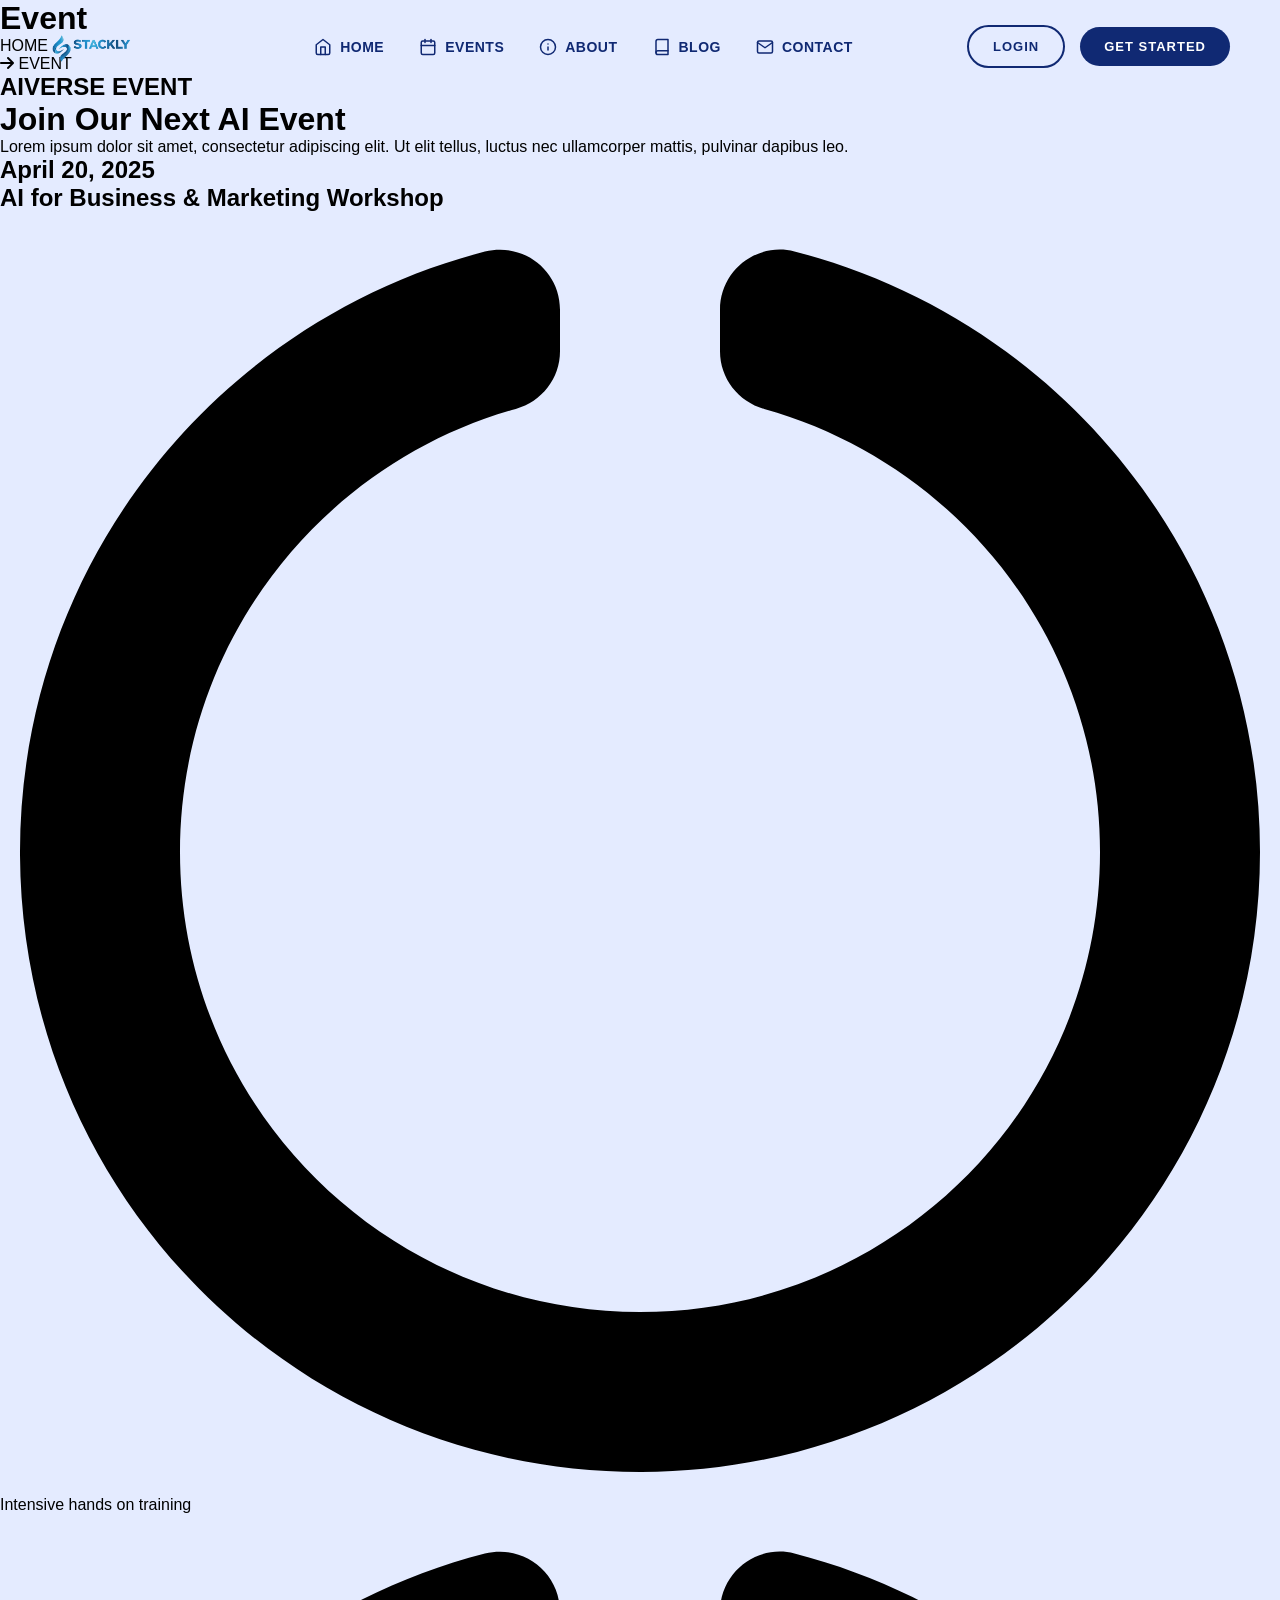
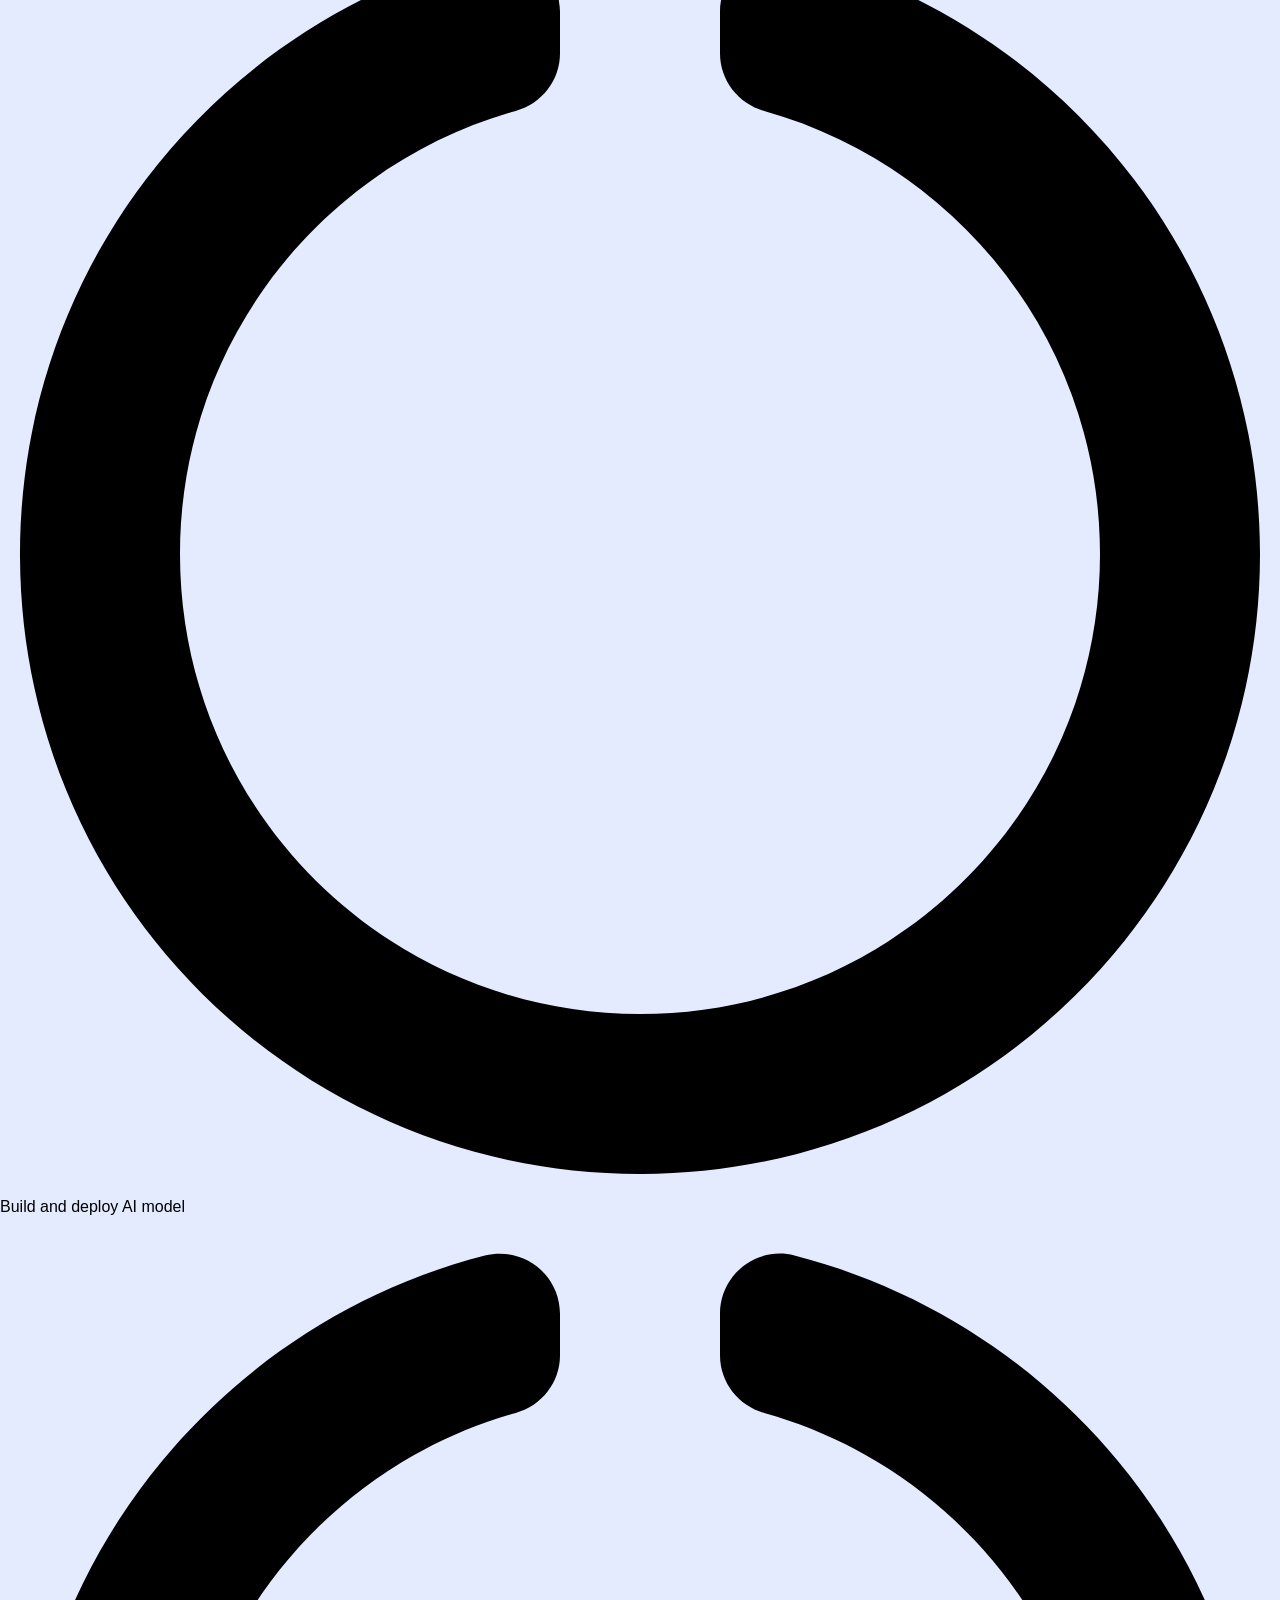
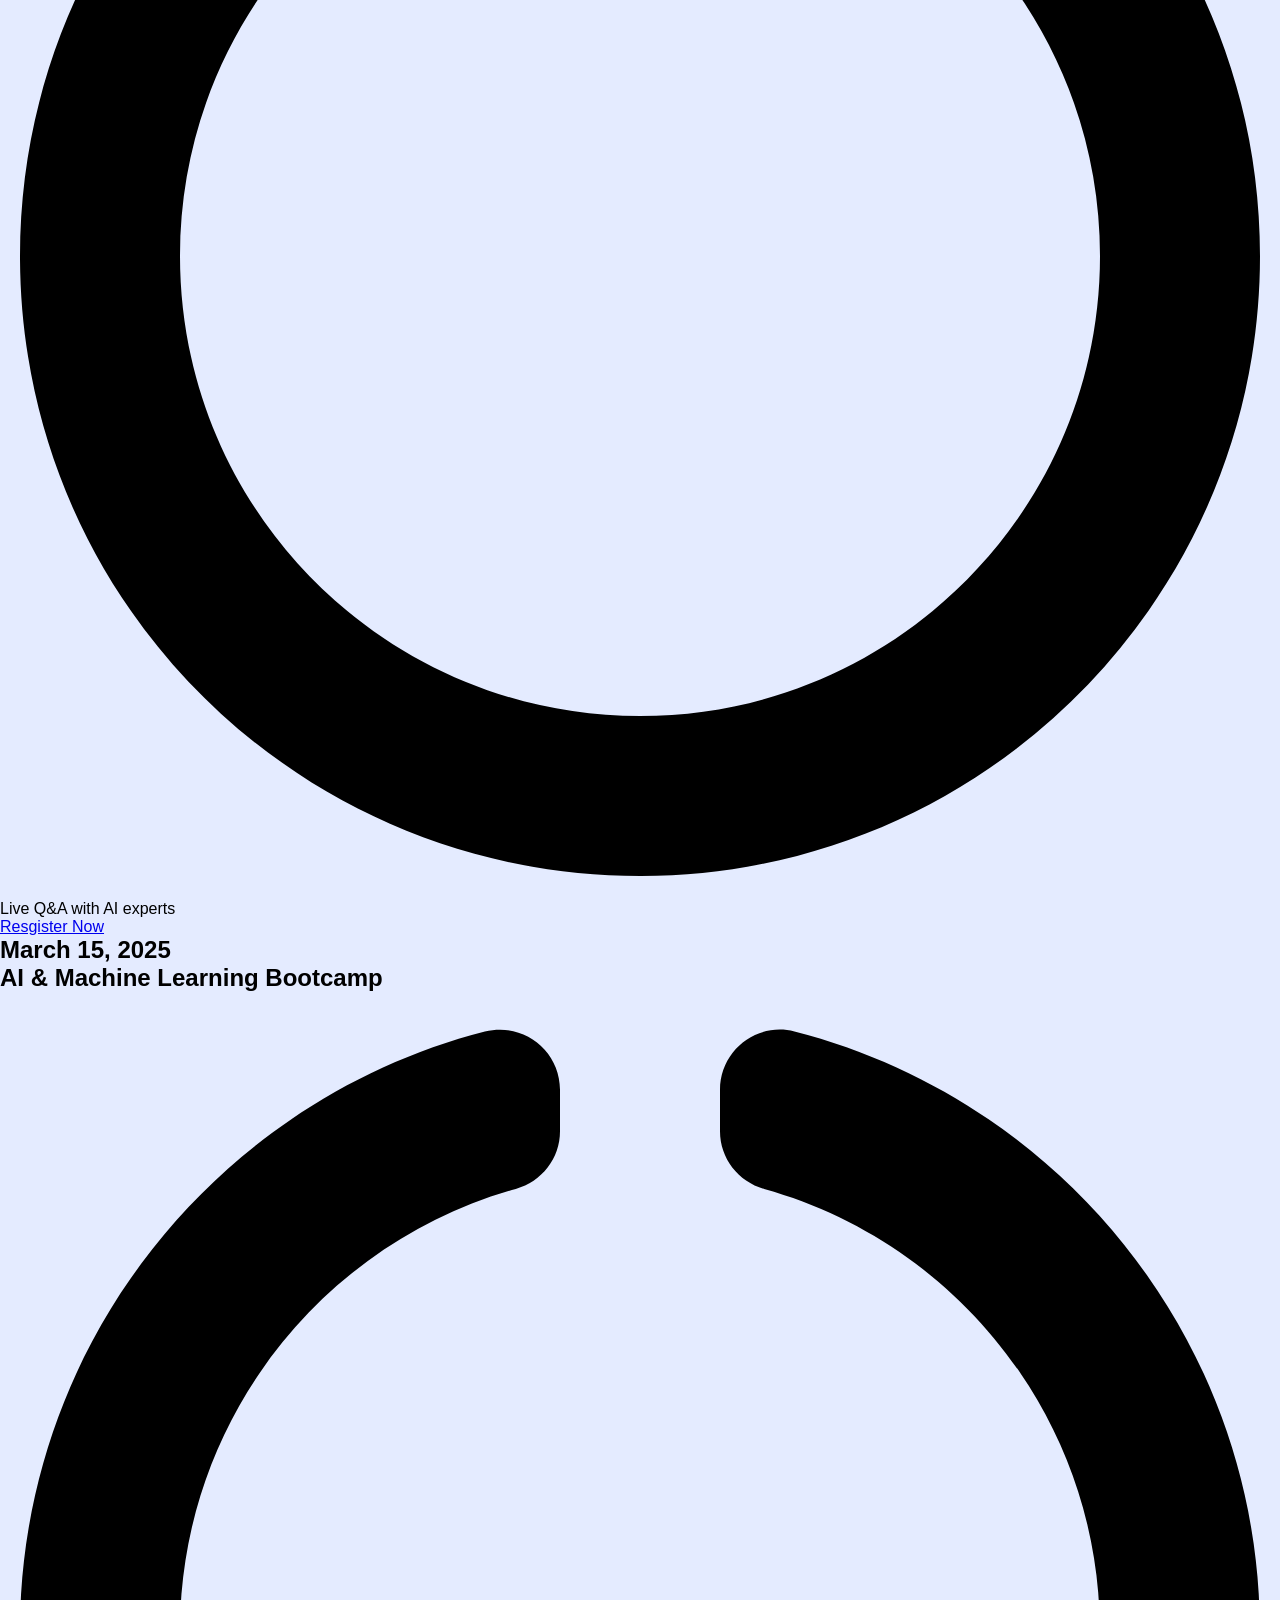
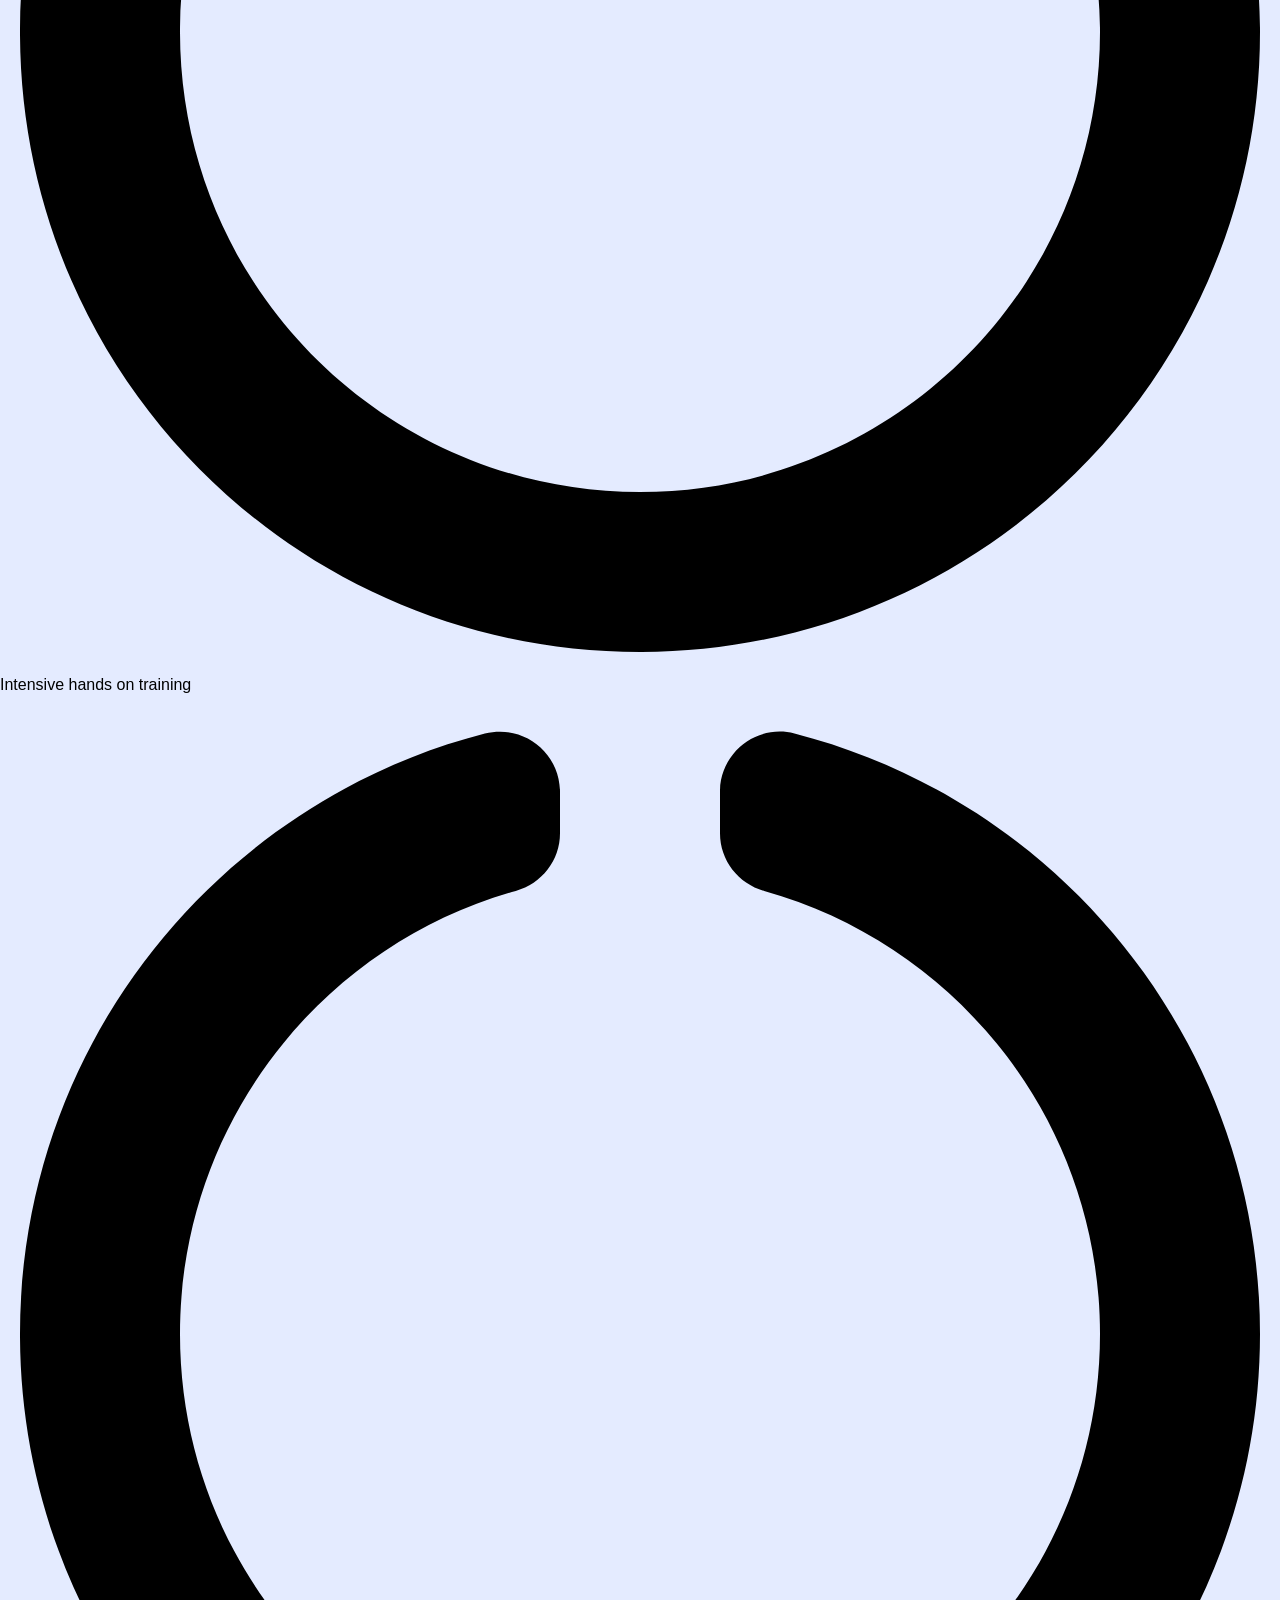
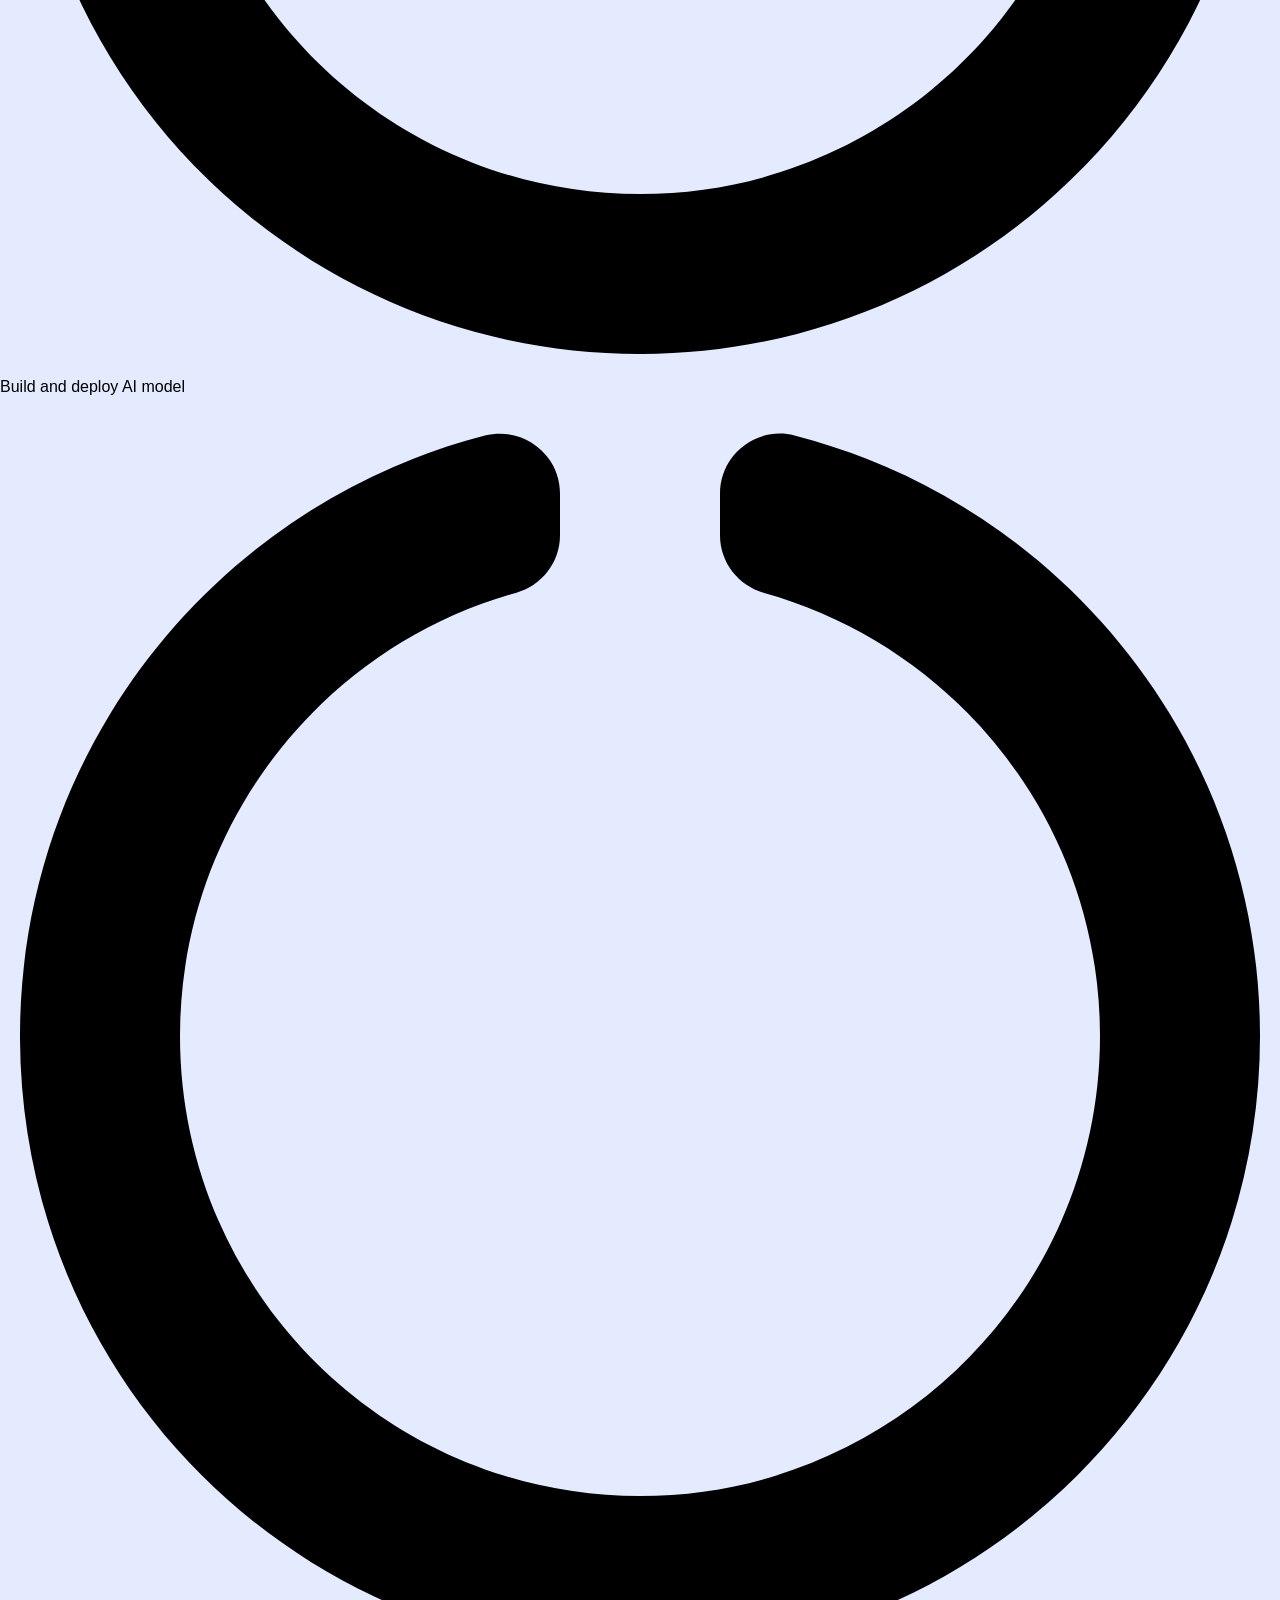
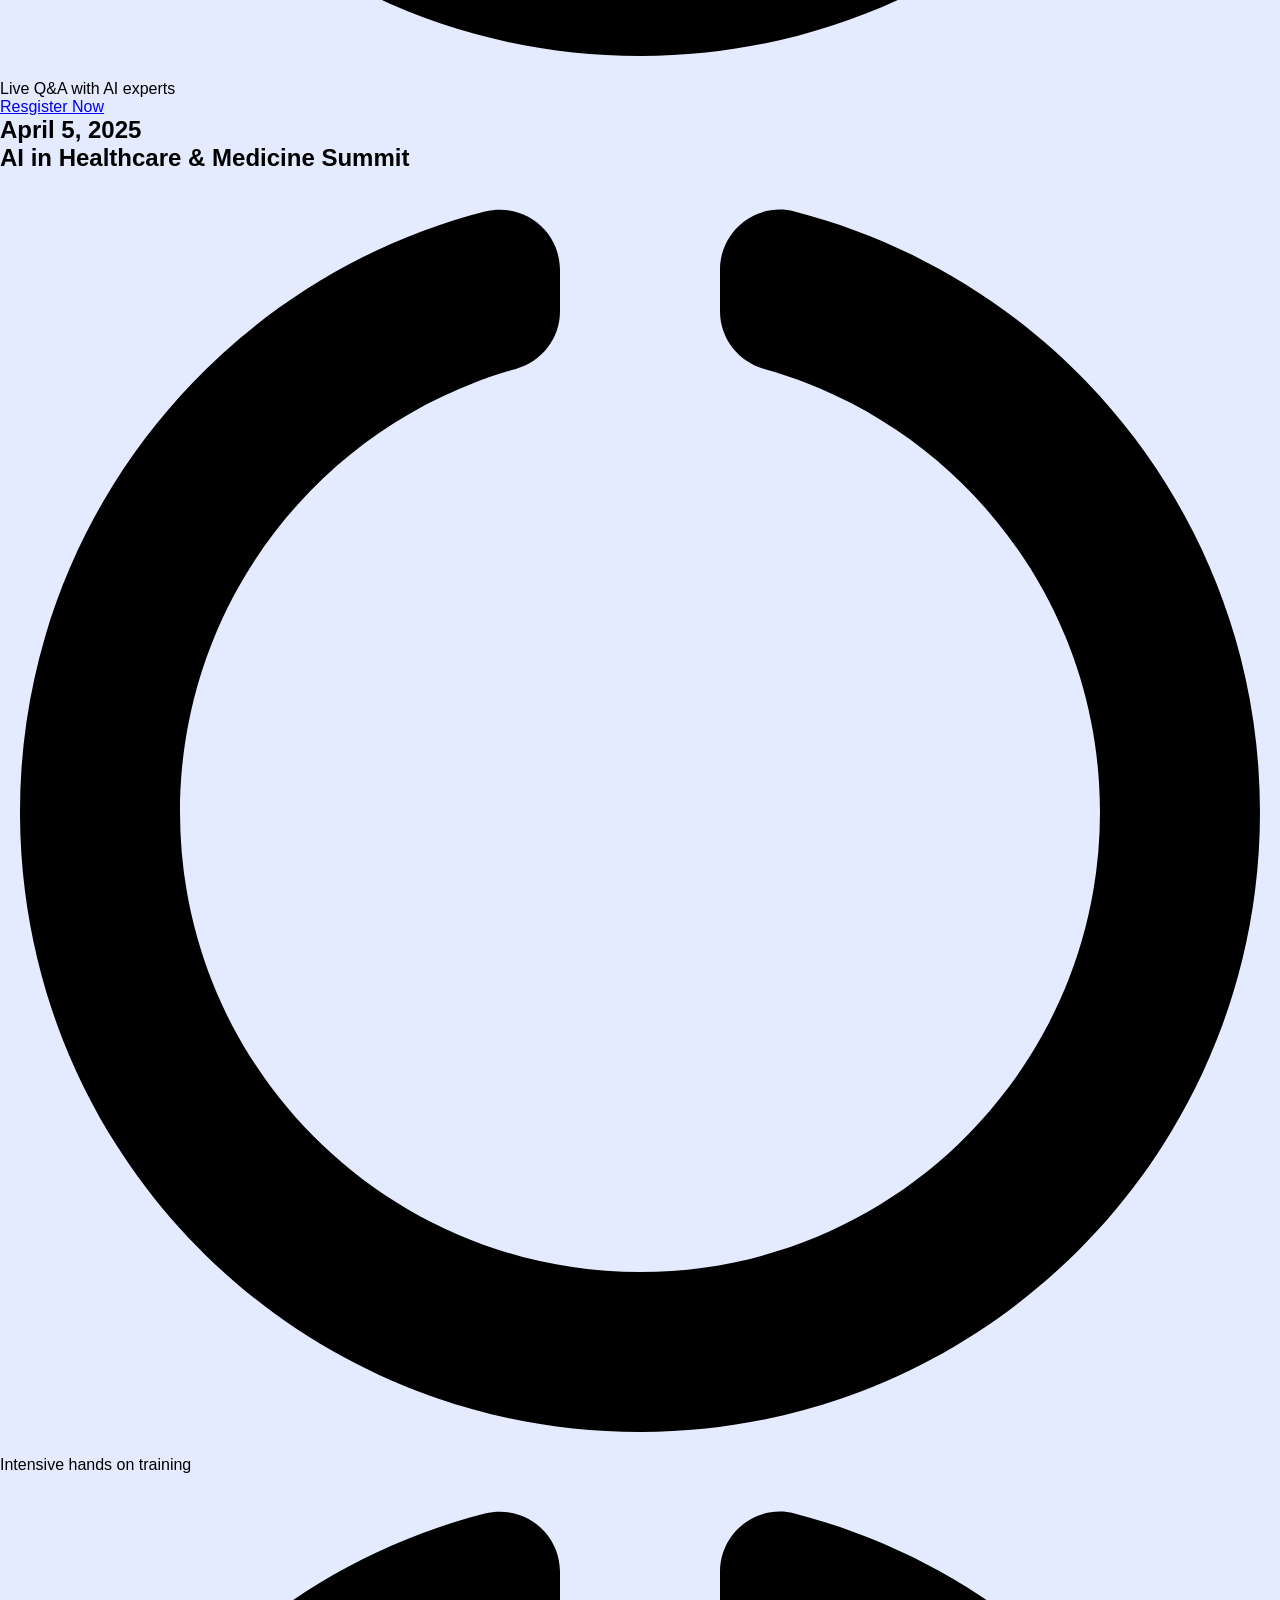
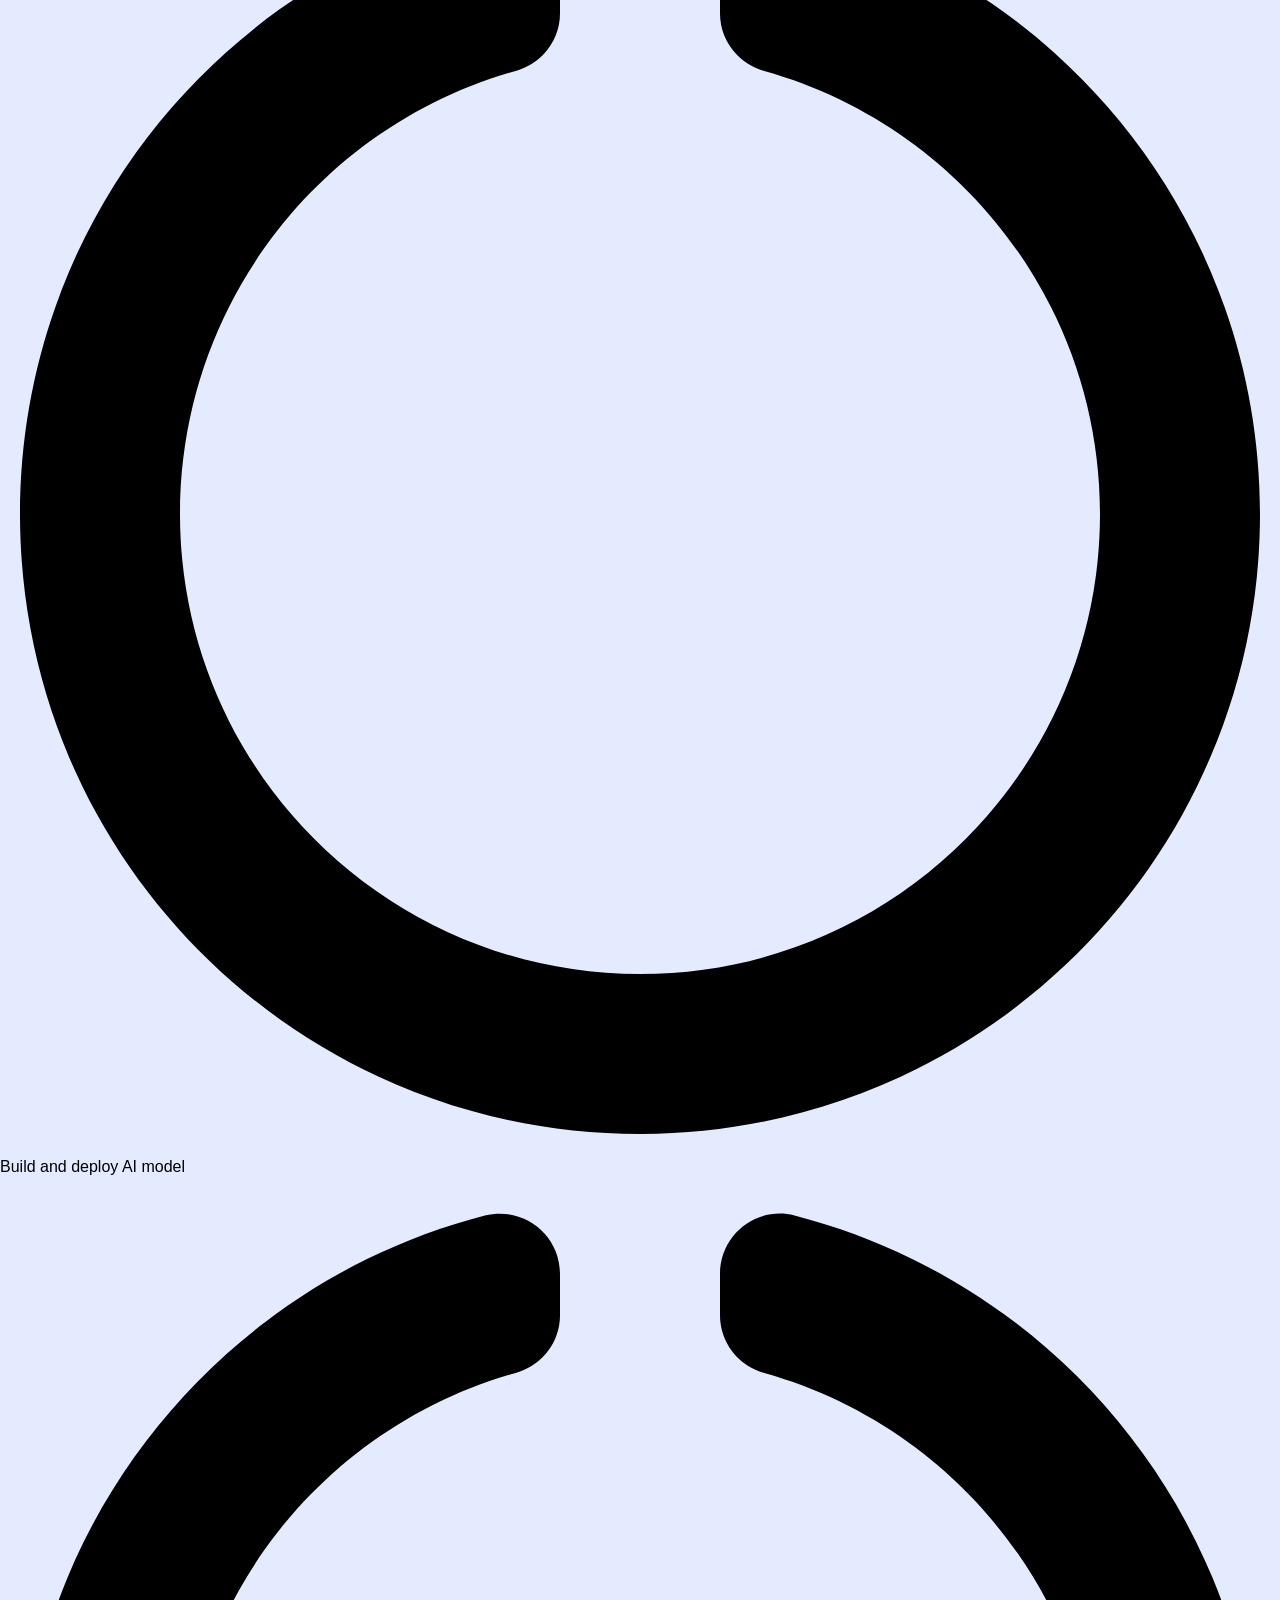
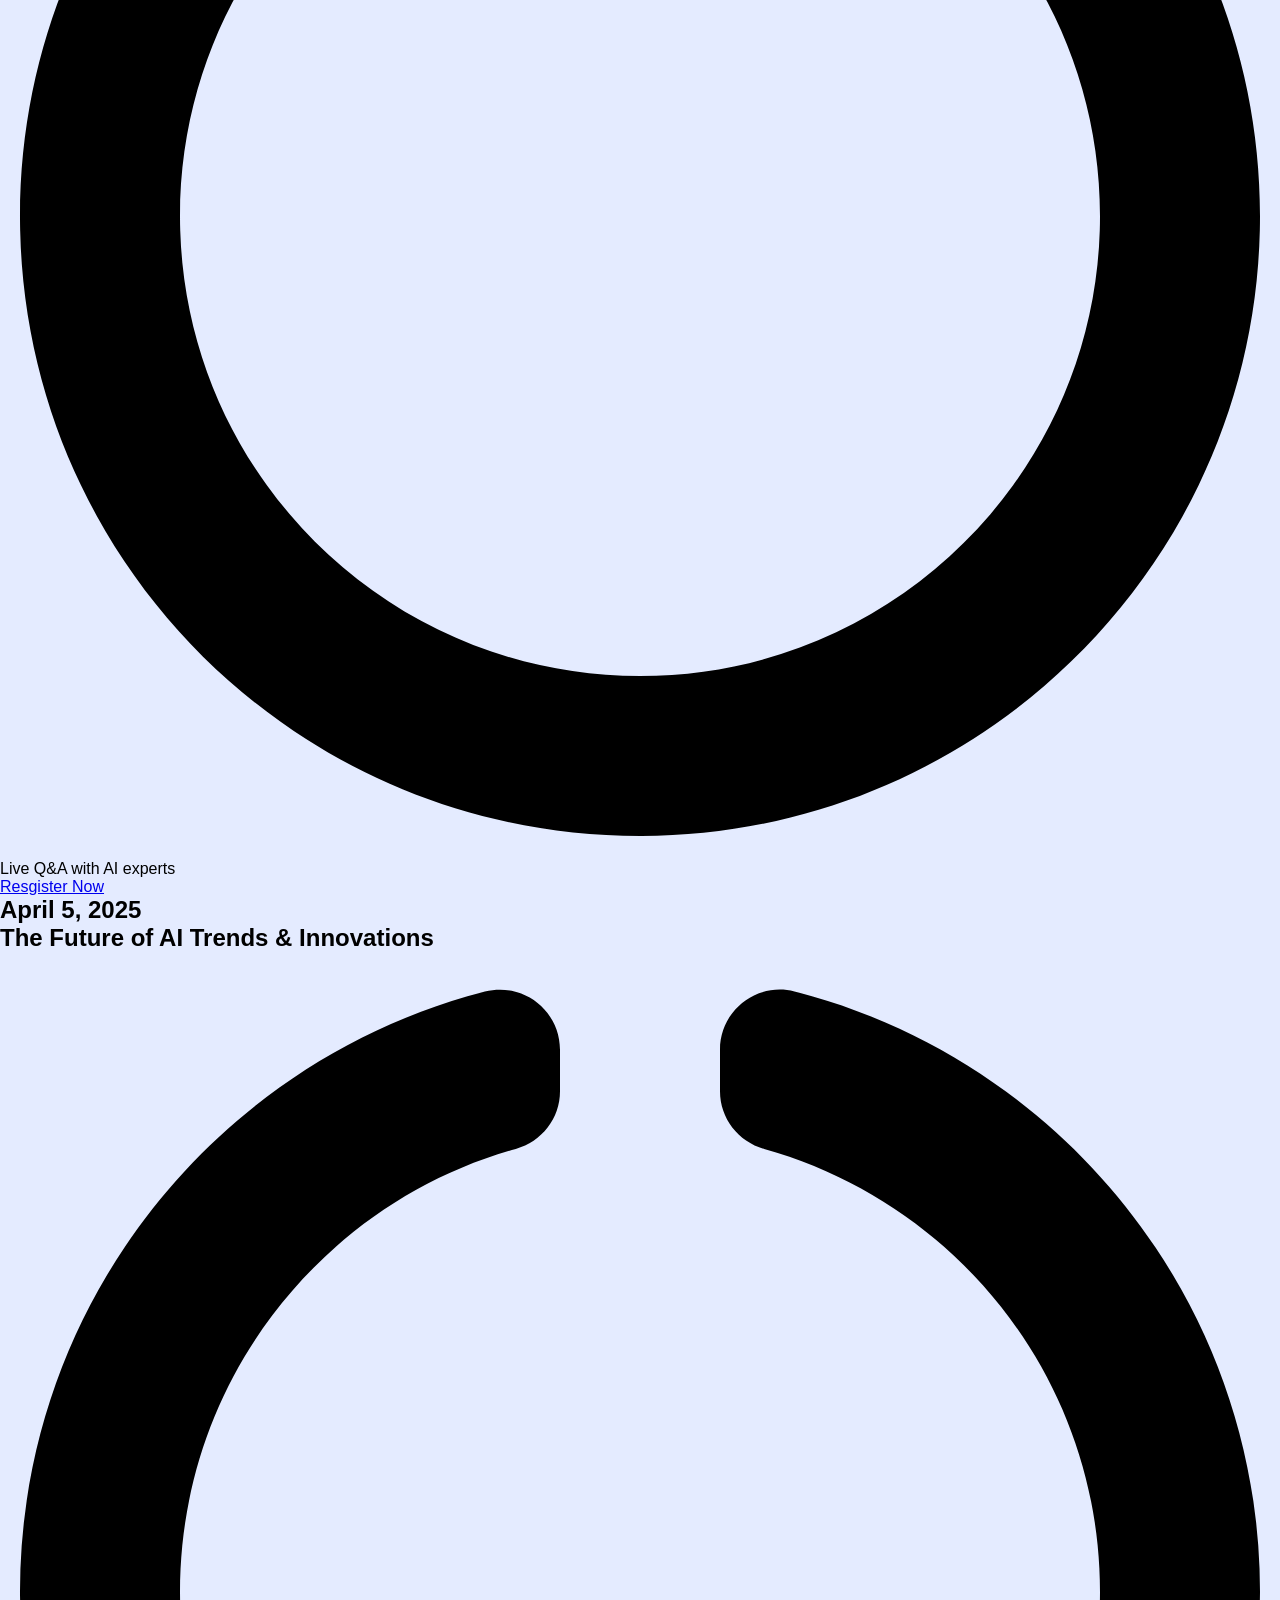
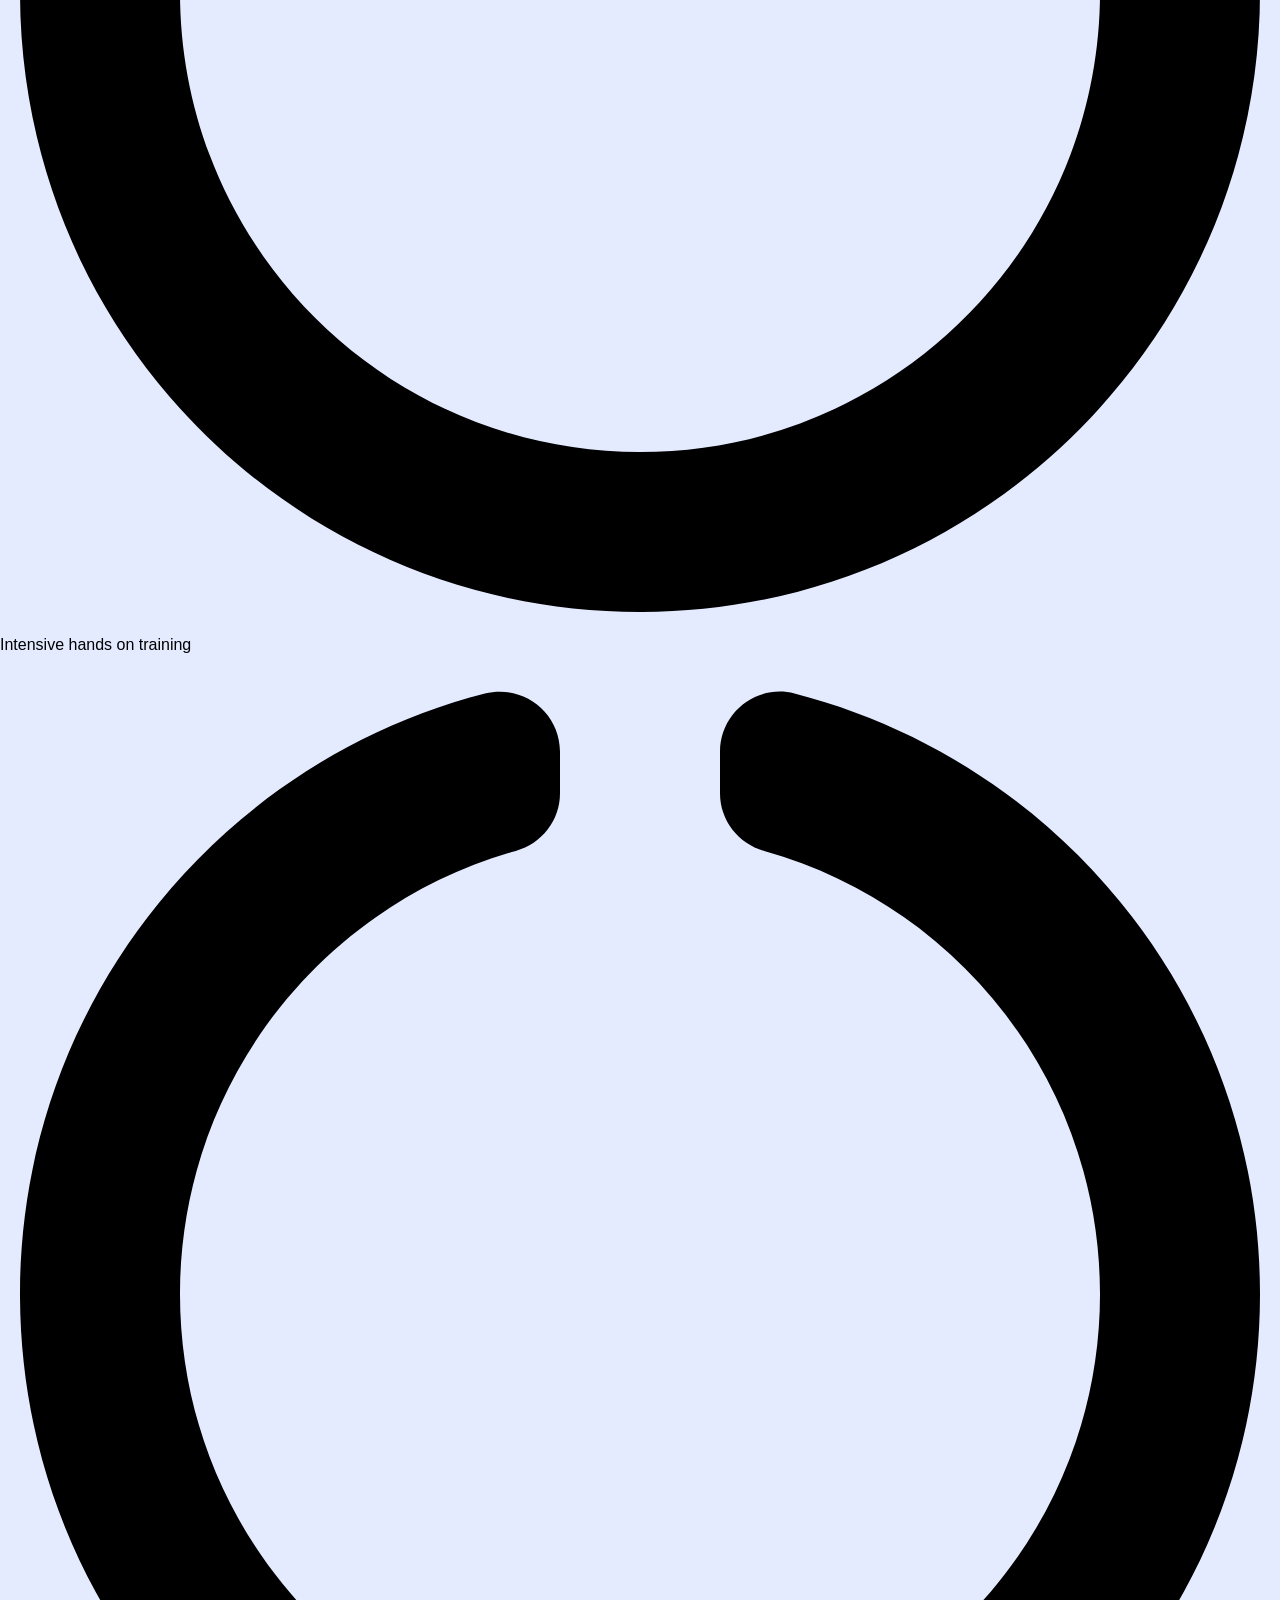
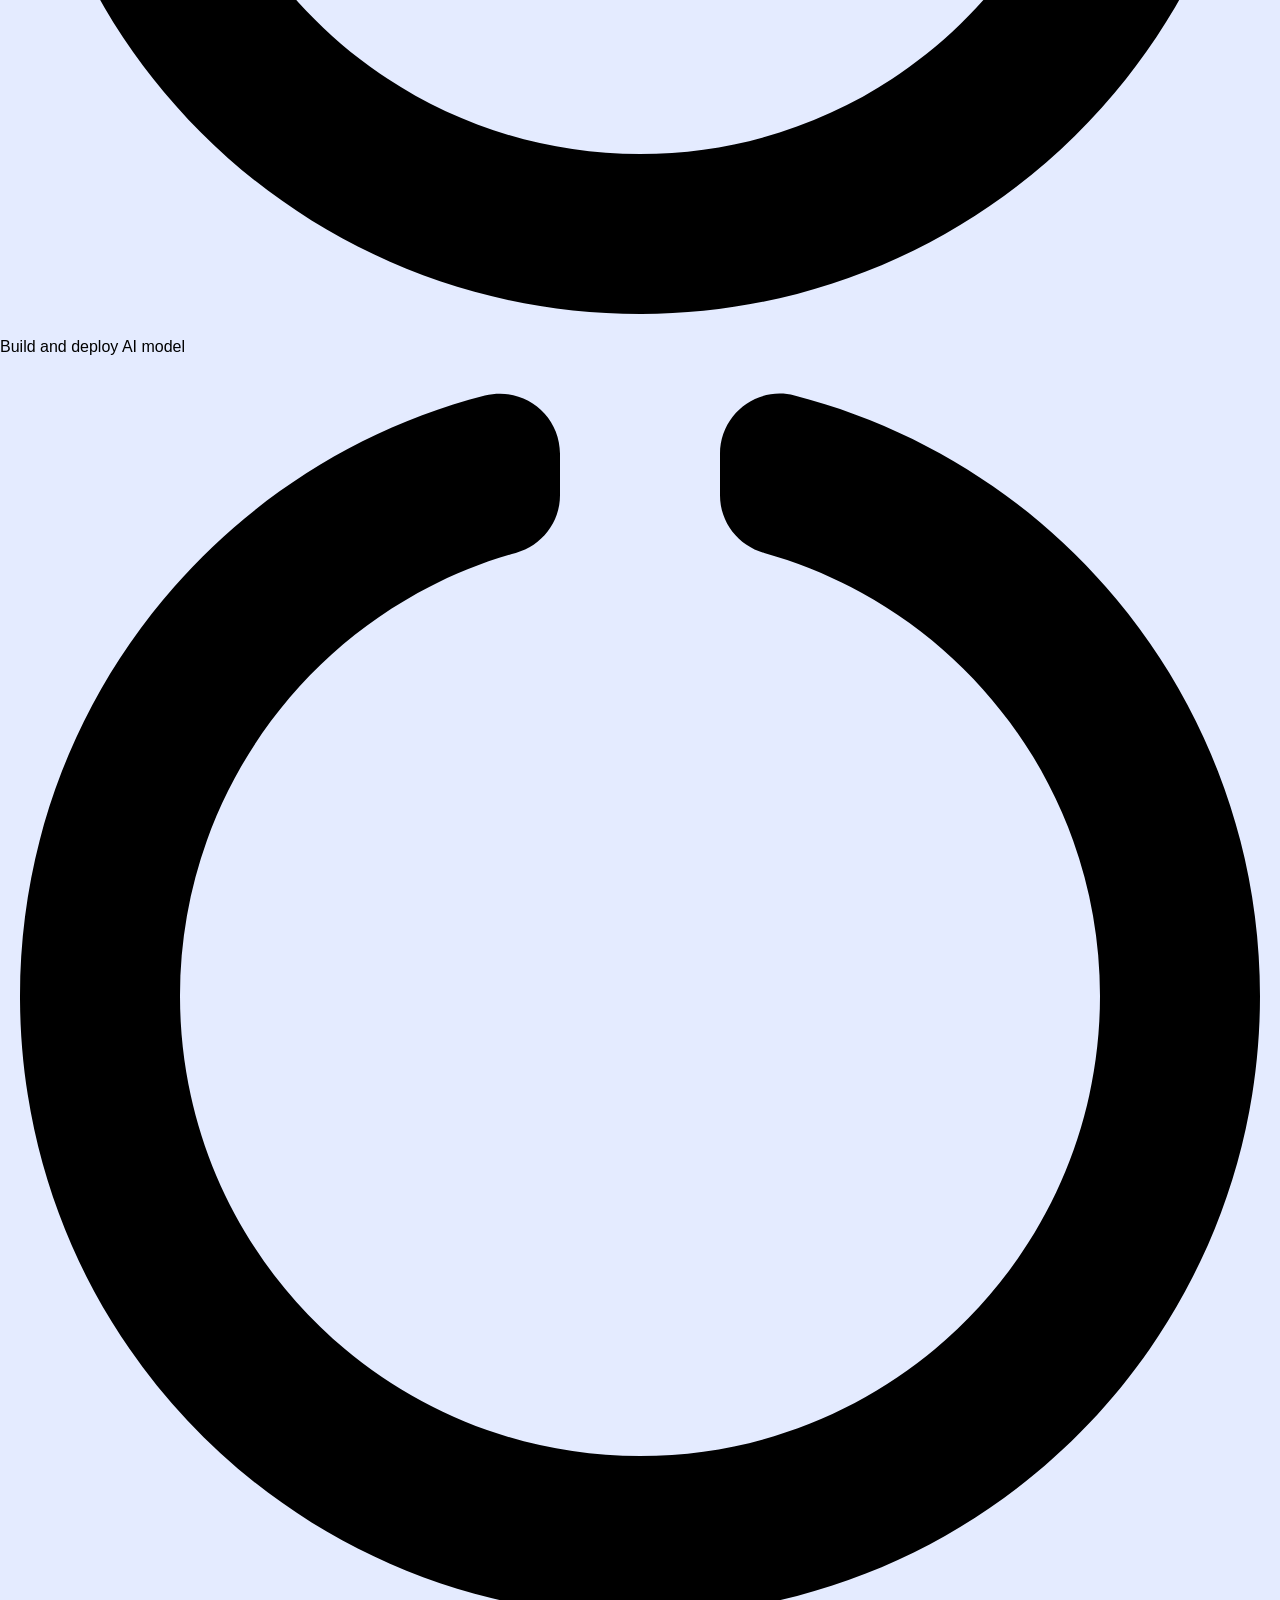
<file: events.html>
<!doctype html>
<html lang="en-US">
  <head>
    <meta charset="UTF-8" />
    <meta name="viewport" content="width=device-width, initial-scale=1" />
    <link rel="profile" href="http://gmpg.org/xfn/11" />
    <link
      rel="pingback"
      href="https://templates.sparklethings.com/aiverse/xmlrpc.php"
    />
    <title>Event &#8211; Stackly</title>
    <meta name="robots" content="max-image-preview:large" />
    <link
      rel="alternate"
      type="application/rss+xml"
      title="AIVerse &raquo; Feed"
      href="https://templates.sparklethings.com/aiverse/feed/"
    />
    <link
      rel="alternate"
      type="application/rss+xml"
      title="AIVerse &raquo; Comments Feed"
      href="https://templates.sparklethings.com/aiverse/comments/feed/"
    />
    <link
      rel="alternate"
      title="oEmbed (JSON)"
      type="application/json+oembed"
      href="https://templates.sparklethings.com/aiverse/wp-json/oembed/1.0/embed?url=https%3A%2F%2Ftemplates.sparklethings.com%2Faiverse%2Ftemplate-kit%2Fevent%2F"
    />
    <link
      rel="alternate"
      title="oEmbed (XML)"
      type="text/xml+oembed"
      href="https://templates.sparklethings.com/aiverse/wp-json/oembed/1.0/embed?url=https%3A%2F%2Ftemplates.sparklethings.com%2Faiverse%2Ftemplate-kit%2Fevent%2F&#038;format=xml"
    />
    <link rel="stylesheet" href="./nav.css" />
    <link rel="stylesheet" href="./footer.css" />
    <style id="wp-img-auto-sizes-contain-inline-css">
      img:is([sizes="auto" i], [sizes^="auto," i]) {
        contain-intrinsic-size: 3000px 1500px;
      }
      /*# sourceURL=wp-img-auto-sizes-contain-inline-css */
    </style>
    <link
      rel="stylesheet"
      id="font-awesome-5-all-css"
      href="https://templates.sparklethings.com/aiverse/wp-content/plugins/elementor/assets/lib/font-awesome/css/all.min.css?ver=4.0.1"
      media="all"
    />
    <link
      rel="stylesheet"
      id="font-awesome-4-shim-css"
      href="https://templates.sparklethings.com/aiverse/wp-content/plugins/elementor/assets/lib/font-awesome/css/v4-shims.min.css?ver=4.0.1"
      media="all"
    />
    <link
      rel="stylesheet"
      href="https://cdnjs.cloudflare.com/ajax/libs/font-awesome/6.5.0/css/all.min.css"
    />
    <link
      rel="stylesheet"
      id="hfe-widgets-style-css"
      href="https://templates.sparklethings.com/aiverse/wp-content/plugins/header-footer-elementor/inc/widgets-css/frontend.css?ver=2.8.6"
      media="all"
    />
    <link
      rel="stylesheet"
      id="gum-elementor-addon-css"
      href="https://templates.sparklethings.com/aiverse/wp-content/plugins/gum-elementor-addon/css/style.css?ver=6.9.4"
      media="all"
    />
    <link
      rel="stylesheet"
      id="owl.carousel-css"
      href="https://templates.sparklethings.com/aiverse/wp-content/plugins/gum-elementor-addon//css/owl.carousel.css?ver=6.9.4"
      media="all"
    />
    <style id="wp-emoji-styles-inline-css">
      img.wp-smiley,
      img.emoji {
        display: inline !important;
        border: none !important;
        box-shadow: none !important;
        height: 1em !important;
        width: 1em !important;
        margin: 0 0.07em !important;
        vertical-align: -0.1em !important;
        background: none !important;
        padding: 0 !important;
      }
      /*# sourceURL=wp-emoji-styles-inline-css */
    </style>
    <style id="global-styles-inline-css">
      :root {
        --wp--preset--aspect-ratio--square: 1;
        --wp--preset--aspect-ratio--4-3: 4/3;
        --wp--preset--aspect-ratio--3-4: 3/4;
        --wp--preset--aspect-ratio--3-2: 3/2;
        --wp--preset--aspect-ratio--2-3: 2/3;
        --wp--preset--aspect-ratio--16-9: 16/9;
        --wp--preset--aspect-ratio--9-16: 9/16;
        --wp--preset--color--black: #000000;
        --wp--preset--color--cyan-bluish-gray: #abb8c3;
        --wp--preset--color--white: #ffffff;
        --wp--preset--color--pale-pink: #f78da7;
        --wp--preset--color--vivid-red: #cf2e2e;
        --wp--preset--color--luminous-vivid-orange: #ff6900;
        --wp--preset--color--luminous-vivid-amber: #fcb900;
        --wp--preset--color--light-green-cyan: #7bdcb5;
        --wp--preset--color--vivid-green-cyan: #00d084;
        --wp--preset--color--pale-cyan-blue: #8ed1fc;
        --wp--preset--color--vivid-cyan-blue: #0693e3;
        --wp--preset--color--vivid-purple: #9b51e0;
        --wp--preset--gradient--vivid-cyan-blue-to-vivid-purple: linear-gradient(
          135deg,
          rgb(6, 147, 227) 0%,
          rgb(155, 81, 224) 100%
        );
        --wp--preset--gradient--light-green-cyan-to-vivid-green-cyan: linear-gradient(
          135deg,
          rgb(122, 220, 180) 0%,
          rgb(0, 208, 130) 100%
        );
        --wp--preset--gradient--luminous-vivid-amber-to-luminous-vivid-orange: linear-gradient(
          135deg,
          rgb(252, 185, 0) 0%,
          rgb(255, 105, 0) 100%
        );
        --wp--preset--gradient--luminous-vivid-orange-to-vivid-red: linear-gradient(
          135deg,
          rgb(255, 105, 0) 0%,
          rgb(207, 46, 46) 100%
        );
        --wp--preset--gradient--very-light-gray-to-cyan-bluish-gray: linear-gradient(
          135deg,
          rgb(238, 238, 238) 0%,
          rgb(169, 184, 195) 100%
        );
        --wp--preset--gradient--cool-to-warm-spectrum: linear-gradient(
          135deg,
          rgb(74, 234, 220) 0%,
          rgb(151, 120, 209) 20%,
          rgb(207, 42, 186) 40%,
          rgb(238, 44, 130) 60%,
          rgb(251, 105, 98) 80%,
          rgb(254, 248, 76) 100%
        );
        --wp--preset--gradient--blush-light-purple: linear-gradient(
          135deg,
          rgb(255, 206, 236) 0%,
          rgb(152, 150, 240) 100%
        );
        --wp--preset--gradient--blush-bordeaux: linear-gradient(
          135deg,
          rgb(254, 205, 165) 0%,
          rgb(254, 45, 45) 50%,
          rgb(107, 0, 62) 100%
        );
        --wp--preset--gradient--luminous-dusk: linear-gradient(
          135deg,
          rgb(255, 203, 112) 0%,
          rgb(199, 81, 192) 50%,
          rgb(65, 88, 208) 100%
        );
        --wp--preset--gradient--pale-ocean: linear-gradient(
          135deg,
          rgb(255, 245, 203) 0%,
          rgb(182, 227, 212) 50%,
          rgb(51, 167, 181) 100%
        );
        --wp--preset--gradient--electric-grass: linear-gradient(
          135deg,
          rgb(202, 248, 128) 0%,
          rgb(113, 206, 126) 100%
        );
        --wp--preset--gradient--midnight: linear-gradient(
          135deg,
          rgb(2, 3, 129) 0%,
          rgb(40, 116, 252) 100%
        );
        --wp--preset--font-size--small: 13px;
        --wp--preset--font-size--medium: 20px;
        --wp--preset--font-size--large: 36px;
        --wp--preset--font-size--x-large: 42px;
        --wp--preset--spacing--20: 0.44rem;
        --wp--preset--spacing--30: 0.67rem;
        --wp--preset--spacing--40: 1rem;
        --wp--preset--spacing--50: 1.5rem;
        --wp--preset--spacing--60: 2.25rem;
        --wp--preset--spacing--70: 3.38rem;
        --wp--preset--spacing--80: 5.06rem;
        --wp--preset--shadow--natural: 6px 6px 9px rgba(0, 0, 0, 0.2);
        --wp--preset--shadow--deep: 12px 12px 50px rgba(0, 0, 0, 0.4);
        --wp--preset--shadow--sharp: 6px 6px 0px rgba(0, 0, 0, 0.2);
        --wp--preset--shadow--outlined:
          6px 6px 0px -3px rgb(255, 255, 255), 6px 6px rgb(0, 0, 0);
        --wp--preset--shadow--crisp: 6px 6px 0px rgb(0, 0, 0);
      }
      :root {
        --wp--style--global--content-size: 800px;
        --wp--style--global--wide-size: 1200px;
      }
      :where(body) {
        margin: 0;
      }
      .wp-site-blocks > .alignleft {
        float: left;
        margin-right: 2em;
      }
      .wp-site-blocks > .alignright {
        float: right;
        margin-left: 2em;
      }
      .wp-site-blocks > .aligncenter {
        justify-content: center;
        margin-left: auto;
        margin-right: auto;
      }
      :where(.wp-site-blocks) > * {
        margin-block-start: 24px;
        margin-block-end: 0;
      }
      :where(.wp-site-blocks) > :first-child {
        margin-block-start: 0;
      }
      :where(.wp-site-blocks) > :last-child {
        margin-block-end: 0;
      }
      :root {
        --wp--style--block-gap: 24px;
      }
      :root :where(.is-layout-flow) > :first-child {
        margin-block-start: 0;
      }
      :root :where(.is-layout-flow) > :last-child {
        margin-block-end: 0;
      }
      :root :where(.is-layout-flow) > * {
        margin-block-start: 24px;
        margin-block-end: 0;
      }
      :root :where(.is-layout-constrained) > :first-child {
        margin-block-start: 0;
      }
      :root :where(.is-layout-constrained) > :last-child {
        margin-block-end: 0;
      }
      :root :where(.is-layout-constrained) > * {
        margin-block-start: 24px;
        margin-block-end: 0;
      }
      :root :where(.is-layout-flex) {
        gap: 24px;
      }
      :root :where(.is-layout-grid) {
        gap: 24px;
      }
      .is-layout-flow > .alignleft {
        float: left;
        margin-inline-start: 0;
        margin-inline-end: 2em;
      }
      .is-layout-flow > .alignright {
        float: right;
        margin-inline-start: 2em;
        margin-inline-end: 0;
      }
      .is-layout-flow > .aligncenter {
        margin-left: auto !important;
        margin-right: auto !important;
      }
      .is-layout-constrained > .alignleft {
        float: left;
        margin-inline-start: 0;
        margin-inline-end: 2em;
      }
      .is-layout-constrained > .alignright {
        float: right;
        margin-inline-start: 2em;
        margin-inline-end: 0;
      }
      .is-layout-constrained > .aligncenter {
        margin-left: auto !important;
        margin-right: auto !important;
      }
      .is-layout-constrained
        > :where(:not(.alignleft):not(.alignright):not(.alignfull)) {
        max-width: var(--wp--style--global--content-size);
        margin-left: auto !important;
        margin-right: auto !important;
      }
      .is-layout-constrained > .alignwide {
        max-width: var(--wp--style--global--wide-size);
      }
      body .is-layout-flex {
        display: flex;
      }
      .is-layout-flex {
        flex-wrap: wrap;
        align-items: center;
      }
      .is-layout-flex > :is(*, div) {
        margin: 0;
      }
      body .is-layout-grid {
        display: grid;
      }
      .is-layout-grid > :is(*, div) {
        margin: 0;
      }
      body {
        padding-top: 0px;
        padding-right: 0px;
        padding-bottom: 0px;
        padding-left: 0px;
      }
      a:where(:not(.wp-element-button)) {
        text-decoration: underline;
      }
      :root :where(.wp-element-button, .wp-block-button__link) {
        background-color: #32373c;
        border-width: 0;
        color: #fff;
        font-family: inherit;
        font-size: inherit;
        font-style: inherit;
        font-weight: inherit;
        letter-spacing: inherit;
        line-height: inherit;
        padding-top: calc(0.667em + 2px);
        padding-right: calc(1.333em + 2px);
        padding-bottom: calc(0.667em + 2px);
        padding-left: calc(1.333em + 2px);
        text-decoration: none;
        text-transform: inherit;
      }
      .has-black-color {
        color: var(--wp--preset--color--black) !important;
      }
      .has-cyan-bluish-gray-color {
        color: var(--wp--preset--color--cyan-bluish-gray) !important;
      }
      .has-white-color {
        color: var(--wp--preset--color--white) !important;
      }
      .has-pale-pink-color {
        color: var(--wp--preset--color--pale-pink) !important;
      }
      .has-vivid-red-color {
        color: var(--wp--preset--color--vivid-red) !important;
      }
      .has-luminous-vivid-orange-color {
        color: var(--wp--preset--color--luminous-vivid-orange) !important;
      }
      .has-luminous-vivid-amber-color {
        color: var(--wp--preset--color--luminous-vivid-amber) !important;
      }
      .has-light-green-cyan-color {
        color: var(--wp--preset--color--light-green-cyan) !important;
      }
      .has-vivid-green-cyan-color {
        color: var(--wp--preset--color--vivid-green-cyan) !important;
      }
      .has-pale-cyan-blue-color {
        color: var(--wp--preset--color--pale-cyan-blue) !important;
      }
      .has-vivid-cyan-blue-color {
        color: var(--wp--preset--color--vivid-cyan-blue) !important;
      }
      .has-vivid-purple-color {
        color: var(--wp--preset--color--vivid-purple) !important;
      }
      .has-black-background-color {
        background-color: var(--wp--preset--color--black) !important;
      }
      .has-cyan-bluish-gray-background-color {
        background-color: var(--wp--preset--color--cyan-bluish-gray) !important;
      }
      .has-white-background-color {
        background-color: var(--wp--preset--color--white) !important;
      }
      .has-pale-pink-background-color {
        background-color: var(--wp--preset--color--pale-pink) !important;
      }
      .has-vivid-red-background-color {
        background-color: var(--wp--preset--color--vivid-red) !important;
      }
      .has-luminous-vivid-orange-background-color {
        background-color: var(
          --wp--preset--color--luminous-vivid-orange
        ) !important;
      }
      .has-luminous-vivid-amber-background-color {
        background-color: var(
          --wp--preset--color--luminous-vivid-amber
        ) !important;
      }
      .has-light-green-cyan-background-color {
        background-color: var(--wp--preset--color--light-green-cyan) !important;
      }
      .has-vivid-green-cyan-background-color {
        background-color: var(--wp--preset--color--vivid-green-cyan) !important;
      }
      .has-pale-cyan-blue-background-color {
        background-color: var(--wp--preset--color--pale-cyan-blue) !important;
      }
      .has-vivid-cyan-blue-background-color {
        background-color: var(--wp--preset--color--vivid-cyan-blue) !important;
      }
      .has-vivid-purple-background-color {
        background-color: var(--wp--preset--color--vivid-purple) !important;
      }
      .has-black-border-color {
        border-color: var(--wp--preset--color--black) !important;
      }
      .has-cyan-bluish-gray-border-color {
        border-color: var(--wp--preset--color--cyan-bluish-gray) !important;
      }
      .has-white-border-color {
        border-color: var(--wp--preset--color--white) !important;
      }
      .has-pale-pink-border-color {
        border-color: var(--wp--preset--color--pale-pink) !important;
      }
      .has-vivid-red-border-color {
        border-color: var(--wp--preset--color--vivid-red) !important;
      }
      .has-luminous-vivid-orange-border-color {
        border-color: var(
          --wp--preset--color--luminous-vivid-orange
        ) !important;
      }
      .has-luminous-vivid-amber-border-color {
        border-color: var(--wp--preset--color--luminous-vivid-amber) !important;
      }
      .has-light-green-cyan-border-color {
        border-color: var(--wp--preset--color--light-green-cyan) !important;
      }
      .has-vivid-green-cyan-border-color {
        border-color: var(--wp--preset--color--vivid-green-cyan) !important;
      }
      .has-pale-cyan-blue-border-color {
        border-color: var(--wp--preset--color--pale-cyan-blue) !important;
      }
      .has-vivid-cyan-blue-border-color {
        border-color: var(--wp--preset--color--vivid-cyan-blue) !important;
      }
      .has-vivid-purple-border-color {
        border-color: var(--wp--preset--color--vivid-purple) !important;
      }
      .has-vivid-cyan-blue-to-vivid-purple-gradient-background {
        background: var(
          --wp--preset--gradient--vivid-cyan-blue-to-vivid-purple
        ) !important;
      }
      .has-light-green-cyan-to-vivid-green-cyan-gradient-background {
        background: var(
          --wp--preset--gradient--light-green-cyan-to-vivid-green-cyan
        ) !important;
      }
      .has-luminous-vivid-amber-to-luminous-vivid-orange-gradient-background {
        background: var(
          --wp--preset--gradient--luminous-vivid-amber-to-luminous-vivid-orange
        ) !important;
      }
      .has-luminous-vivid-orange-to-vivid-red-gradient-background {
        background: var(
          --wp--preset--gradient--luminous-vivid-orange-to-vivid-red
        ) !important;
      }
      .has-very-light-gray-to-cyan-bluish-gray-gradient-background {
        background: var(
          --wp--preset--gradient--very-light-gray-to-cyan-bluish-gray
        ) !important;
      }
      .has-cool-to-warm-spectrum-gradient-background {
        background: var(
          --wp--preset--gradient--cool-to-warm-spectrum
        ) !important;
      }
      .has-blush-light-purple-gradient-background {
        background: var(--wp--preset--gradient--blush-light-purple) !important;
      }
      .has-blush-bordeaux-gradient-background {
        background: var(--wp--preset--gradient--blush-bordeaux) !important;
      }
      .has-luminous-dusk-gradient-background {
        background: var(--wp--preset--gradient--luminous-dusk) !important;
      }
      .has-pale-ocean-gradient-background {
        background: var(--wp--preset--gradient--pale-ocean) !important;
      }
      .has-electric-grass-gradient-background {
        background: var(--wp--preset--gradient--electric-grass) !important;
      }
      .has-midnight-gradient-background {
        background: var(--wp--preset--gradient--midnight) !important;
      }
      .has-small-font-size {
        font-size: var(--wp--preset--font-size--small) !important;
      }
      .has-medium-font-size {
        font-size: var(--wp--preset--font-size--medium) !important;
      }
      .has-large-font-size {
        font-size: var(--wp--preset--font-size--large) !important;
      }
      .has-x-large-font-size {
        font-size: var(--wp--preset--font-size--x-large) !important;
      }
      :root :where(.wp-block-pullquote) {
        font-size: 1.5em;
        line-height: 1.6;
      }
      /*# sourceURL=global-styles-inline-css */
    </style>
    <link
      rel="stylesheet"
      id="template-kit-export-css"
      href="https://templates.sparklethings.com/aiverse/wp-content/plugins/template-kit-export/assets/public/template-kit-export-public.css?ver=1.0.23"
      media="all"
    />
    <link
      rel="stylesheet"
      id="hfe-style-css"
      href="https://templates.sparklethings.com/aiverse/wp-content/plugins/header-footer-elementor/assets/css/header-footer-elementor.css?ver=2.8.6"
      media="all"
    />
    <link
      rel="stylesheet"
      id="elementor-frontend-css"
      href="https://templates.sparklethings.com/aiverse/wp-content/plugins/elementor/assets/css/frontend.min.css?ver=4.0.1"
      media="all"
    />
    <link
      rel="stylesheet"
      id="elementor-post-6-css"
      href="https://templates.sparklethings.com/aiverse/wp-content/uploads/sites/40/elementor/css/post-6.css?ver=1741913751"
      media="all"
    />
    <link
      rel="stylesheet"
      id="widget-heading-css"
      href="https://templates.sparklethings.com/aiverse/wp-content/plugins/elementor/assets/css/widget-heading.min.css?ver=4.0.1"
      media="all"
    />
    <link
      rel="stylesheet"
      id="widget-icon-list-css"
      href="https://templates.sparklethings.com/aiverse/wp-content/plugins/elementor/assets/css/widget-icon-list.min.css?ver=4.0.1"
      media="all"
    />
    <link
      rel="stylesheet"
      id="widget-text-editor-css"
      href="https://templates.sparklethings.com/aiverse/wp-content/plugins/elementor/assets/css/widget-text-editor.min.css?ver=4.0.1"
      media="all"
    />
    <link
      rel="stylesheet"
      id="e-animation-fadeInUp-css"
      href="https://templates.sparklethings.com/aiverse/wp-content/plugins/elementor/assets/lib/animations/styles/fadeInUp.min.css?ver=4.0.1"
      media="all"
    />
    <link
      rel="stylesheet"
      id="mediaelement-css"
      href="https://templates.sparklethings.com/aiverse/wp-includes/js/mediaelement/mediaelementplayer-legacy.min.css?ver=4.2.17"
      media="all"
    />
    <link
      rel="stylesheet"
      id="wp-mediaelement-css"
      href="https://templates.sparklethings.com/aiverse/wp-includes/js/mediaelement/wp-mediaelement.min.css?ver=6.9.4"
      media="all"
    />
    <link
      rel="stylesheet"
      id="e-animation-fadeInLeft-css"
      href="https://templates.sparklethings.com/aiverse/wp-content/plugins/elementor/assets/lib/animations/styles/fadeInLeft.min.css?ver=4.0.1"
      media="all"
    />
    <link
      rel="stylesheet"
      id="e-animation-fadeInRight-css"
      href="https://templates.sparklethings.com/aiverse/wp-content/plugins/elementor/assets/lib/animations/styles/fadeInRight.min.css?ver=4.0.1"
      media="all"
    />
    <link
      rel="stylesheet"
      id="elementor-post-570-css"
      href="https://templates.sparklethings.com/aiverse/wp-content/uploads/sites/40/elementor/css/post-570.css?ver=1741914712"
      media="all"
    />
    <link
      rel="stylesheet"
      id="elementor-post-13-css"
      href="https://templates.sparklethings.com/aiverse/wp-content/uploads/sites/40/elementor/css/post-13.css?ver=1742801766"
      media="all"
    />
    <link
      rel="stylesheet"
      id="elementor-post-57-css"
      href="https://templates.sparklethings.com/aiverse/wp-content/uploads/sites/40/elementor/css/post-57.css?ver=1741913752"
      media="all"
    />
    <link
      rel="stylesheet"
      id="cute-alert-css"
      href="https://templates.sparklethings.com/aiverse/wp-content/plugins/metform/public/assets/lib/cute-alert/style.css?ver=4.1.3"
      media="all"
    />
    <link
      rel="stylesheet"
      id="text-editor-style-css"
      href="https://templates.sparklethings.com/aiverse/wp-content/plugins/metform/public/assets/css/text-editor.css?ver=4.1.3"
      media="all"
    />
    <link
      rel="stylesheet"
      id="hello-elementor-css"
      href="https://templates.sparklethings.com/aiverse/wp-content/themes/hello-elementor/assets/css/reset.css?ver=3.4.7"
      media="all"
    />
    <link
      rel="stylesheet"
      id="hello-elementor-theme-style-css"
      href="https://templates.sparklethings.com/aiverse/wp-content/themes/hello-elementor/assets/css/theme.css?ver=3.4.7"
      media="all"
    />
    <link
      rel="stylesheet"
      id="hello-elementor-header-footer-css"
      href="https://templates.sparklethings.com/aiverse/wp-content/themes/hello-elementor/assets/css/header-footer.css?ver=3.4.7"
      media="all"
    />
    <link
      rel="stylesheet"
      id="hfe-elementor-icons-css"
      href="https://templates.sparklethings.com/aiverse/wp-content/plugins/elementor/assets/lib/eicons/css/elementor-icons.min.css?ver=5.34.0"
      media="all"
    />
    <link
      rel="stylesheet"
      id="hfe-icons-list-css"
      href="https://templates.sparklethings.com/aiverse/wp-content/plugins/elementor/assets/css/widget-icon-list.min.css?ver=3.24.3"
      media="all"
    />
    <link
      rel="stylesheet"
      id="hfe-social-icons-css"
      href="https://templates.sparklethings.com/aiverse/wp-content/plugins/elementor/assets/css/widget-social-icons.min.css?ver=3.24.0"
      media="all"
    />
    <link
      rel="stylesheet"
      id="hfe-social-share-icons-brands-css"
      href="https://templates.sparklethings.com/aiverse/wp-content/plugins/elementor/assets/lib/font-awesome/css/brands.css?ver=5.15.3"
      media="all"
    />
    <link
      rel="stylesheet"
      id="hfe-social-share-icons-fontawesome-css"
      href="https://templates.sparklethings.com/aiverse/wp-content/plugins/elementor/assets/lib/font-awesome/css/fontawesome.css?ver=5.15.3"
      media="all"
    />
    <link
      rel="stylesheet"
      id="hfe-nav-menu-icons-css"
      href="https://templates.sparklethings.com/aiverse/wp-content/plugins/elementor/assets/lib/font-awesome/css/solid.css?ver=5.15.3"
      media="all"
    />
    <link
      rel="stylesheet"
      id="ekit-widget-styles-css"
      href="https://templates.sparklethings.com/aiverse/wp-content/plugins/elementskit-lite/widgets/init/assets/css/widget-styles.css?ver=3.9.0"
      media="all"
    />
    <link
      rel="stylesheet"
      id="ekit-responsive-css"
      href="https://templates.sparklethings.com/aiverse/wp-content/plugins/elementskit-lite/widgets/init/assets/css/responsive.css?ver=3.9.0"
      media="all"
    />
    <link
      rel="stylesheet"
      id="elementor-gf-local-saira-css"
      href="https://templates.sparklethings.com/aiverse/wp-content/uploads/sites/40/elementor/google-fonts/css/saira.css?ver=1742223592"
      media="all"
    />
    <link
      rel="stylesheet"
      id="elementor-gf-local-montserrat-css"
      href="https://templates.sparklethings.com/aiverse/wp-content/uploads/sites/40/elementor/google-fonts/css/montserrat.css?ver=1742223617"
      media="all"
    />
    <link
      rel="stylesheet"
      id="elementor-icons-ekiticons-css"
      href="https://templates.sparklethings.com/aiverse/wp-content/plugins/elementskit-lite/modules/elementskit-icon-pack/assets/css/ekiticons.css?ver=3.9.0"
      media="all"
    />
    <script type="text/javascript">
      var elementskit = {
        resturl:
          "https://templates.sparklethings.com/aiverse/wp-json/elementskit/v1/",
      };
    </script>
    <script
      src="https://templates.sparklethings.com/aiverse/wp-content/plugins/elementor/assets/lib/font-awesome/js/v4-shims.min.js?ver=4.0.1"
      id="font-awesome-4-shim-js"
    ></script>
    <script
      src="https://templates.sparklethings.com/aiverse/wp-includes/js/jquery/jquery.min.js?ver=3.7.1"
      id="jquery-core-js"
    ></script>
    <script
      src="https://templates.sparklethings.com/aiverse/wp-includes/js/jquery/jquery-migrate.min.js?ver=3.4.1"
      id="jquery-migrate-js"
    ></script>
    <script id="jquery-js-after">
      !(function ($) {
        "use strict";
        $(document).ready(function () {
          ($(this).scrollTop() > 100 &&
            $(".hfe-scroll-to-top-wrap").removeClass("hfe-scroll-to-top-hide"),
            $(window).scroll(function () {
              $(this).scrollTop() < 100
                ? $(".hfe-scroll-to-top-wrap").fadeOut(300)
                : $(".hfe-scroll-to-top-wrap").fadeIn(300);
            }),
            $(".hfe-scroll-to-top-wrap").on("click", function () {
              $("html, body").animate({ scrollTop: 0 }, 300);
              return !1;
            }));
        });
      })(jQuery);
      !(function ($) {
        "use strict";
        $(document).ready(function () {
          var bar = $(".hfe-reading-progress-bar");
          if (!bar.length) return;
          $(window).on("scroll", function () {
            var s = $(window).scrollTop(),
              d = $(document).height() - $(window).height(),
              p = d ? (s / d) * 100 : 0;
            bar.css("width", p + "%");
          });
        });
      })(jQuery);
      //# sourceURL=jquery-js-after
    </script>
    <script
      src="https://templates.sparklethings.com/aiverse/wp-content/plugins/gum-elementor-addon/js/allscripts.js?ver=1.0"
      id="gum-elementor-addon-js"
    ></script>
    <script
      src="https://templates.sparklethings.com/aiverse/wp-content/plugins/gum-elementor-addon//js/owl.carousel.min.js?ver=2.2.1"
      id="owl.carousel-js"
    ></script>
    <script
      src="https://templates.sparklethings.com/aiverse/wp-content/plugins/gum-elementor-addon/js/price-table.js?ver=1.0"
      id="gum-price-table-js"
    ></script>
    <script
      src="https://templates.sparklethings.com/aiverse/wp-content/plugins/template-kit-export/assets/public/template-kit-export-public.js?ver=1.0.23"
      id="template-kit-export-js"
    ></script>
    <link
      rel="https://api.w.org/"
      href="https://templates.sparklethings.com/aiverse/wp-json/"
    />
    <link
      rel="EditURI"
      type="application/rsd+xml"
      title="RSD"
      href="https://templates.sparklethings.com/aiverse/xmlrpc.php?rsd"
    />
    <meta name="generator" content="WordPress 6.9.4" />
    <link
      rel="canonical"
      href="https://templates.sparklethings.com/aiverse/template-kit/event/"
    />
    <link
      rel="shortlink"
      href="https://templates.sparklethings.com/aiverse/?p=570"
    />
    <meta
      name="generator"
      content="Elementor 4.0.1; features: e_font_icon_svg, additional_custom_breakpoints; settings: css_print_method-external, google_font-enabled, font_display-auto"
    />
    <style>
      .e-con.e-parent:nth-of-type(n + 4):not(.e-lazyloaded):not(.e-no-lazyload),
      .e-con.e-parent:nth-of-type(n + 4):not(.e-lazyloaded):not(.e-no-lazyload)
        * {
        background-image: none !important;
      }
      @media screen and (max-height: 1024px) {
        .e-con.e-parent:nth-of-type(n + 3):not(.e-lazyloaded):not(
            .e-no-lazyload
          ),
        .e-con.e-parent:nth-of-type(n + 3):not(.e-lazyloaded):not(
            .e-no-lazyload
          )
          * {
          background-image: none !important;
        }
      }
      @media screen and (max-height: 640px) {
        .e-con.e-parent:nth-of-type(n + 2):not(.e-lazyloaded):not(
            .e-no-lazyload
          ),
        .e-con.e-parent:nth-of-type(n + 2):not(.e-lazyloaded):not(
            .e-no-lazyload
          )
          * {
          background-image: none !important;
        }
      }
    </style>
  </head>

  <body
    class="wp-singular envato_tk_templates-template envato_tk_templates-template-elementor_header_footer single single-envato_tk_templates postid-570 wp-embed-responsive wp-theme-hello-elementor ehf-header ehf-footer ehf-template-hello-elementor ehf-stylesheet-hello-elementor hello-elementor-default elementor-default elementor-template-full-width elementor-kit-6 elementor-page elementor-page-570"
  >
    <div id="page" class="hfeed site">
      <nav class="azcNavbarWrapper" id="azcNavbar">
        <div class="azcNavbarInner">
          <div class="azcLogoContainer">
            <!-- User to add src later -->
            <img
              src="./assets/logo.webp"
              alt="LOGO"
              class="azcLogoImg"
              id="azclogo"
              onclick="window.location.href = './index.html'"
              style="cursor: pointer"
            />
          </div>

          <div class="azcDesktopMenu">
            <a href="./index.html" class="azcNavItem">
              <svg
                viewBox="0 0 24 24"
                fill="none"
                stroke="currentColor"
                stroke-width="2"
                stroke-linecap="round"
                stroke-linejoin="round"
              >
                <path d="m3 9 9-7 9 7v11a2 2 0 0 1-2 2H5a2 2 0 0 1-2-2z" />
                <polyline points="9 22 9 12 15 12 15 22" />
              </svg>
              HOME
            </a>
            <a href="./events.html" class="azcNavItem">
              <svg
                viewBox="0 0 24 24"
                fill="none"
                stroke="currentColor"
                stroke-width="2"
                stroke-linecap="round"
                stroke-linejoin="round"
              >
                <rect x="3" y="4" width="18" height="18" rx="2" ry="2" />
                <line x1="16" y1="2" x2="16" y2="6" />
                <line x1="8" y1="2" x2="8" y2="6" />
                <line x1="3" y1="10" x2="21" y2="10" />
              </svg>
              EVENTS
            </a>
            <a href="./about.html" class="azcNavItem">
              <svg
                viewBox="0 0 24 24"
                fill="none"
                stroke="currentColor"
                stroke-width="2"
                stroke-linecap="round"
                stroke-linejoin="round"
              >
                <circle cx="12" cy="12" r="10" />
                <line x1="12" y1="16" x2="12" y2="12" />
                <line x1="12" y1="8" x2="12.01" y2="8" />
              </svg>
              ABOUT
            </a>
            <a href="./blog.html" class="azcNavItem">
              <svg
                viewBox="0 0 24 24"
                fill="none"
                stroke="currentColor"
                stroke-width="2"
                stroke-linecap="round"
                stroke-linejoin="round"
              >
                <path d="M4 19.5A2.5 2.5 0 0 1 6.5 17H20" />
                <path
                  d="M6.5 2H20v20H6.5A2.5 2.5 0 0 1 4 19.5v-15A2.5 2.5 0 0 1 6.5 2z"
                />
              </svg>
              BLOG
            </a>
            <a href="./contact.html" class="azcNavItem">
              <svg
                viewBox="0 0 24 24"
                fill="none"
                stroke="currentColor"
                stroke-width="2"
                stroke-linecap="round"
                stroke-linejoin="round"
              >
                <path
                  d="M4 4h16c1.1 0 2 .9 2 2v12c0 1.1-.9 2-2 2H4c-1.1 0-2-.9-2-2V6c0-1.1.9-2 2-2z"
                />
                <polyline points="22,6 12,13 2,6" />
              </svg>
              CONTACT
            </a>
          </div>

          <div class="azcActions">
            <button
              class="azcBtn azcBtnLogin"
              onclick="window.location.href = './login.html'"
            >
              LOGIN
            </button>
            <button
              class="azcBtn azcBtnStarted"
              onclick="window.location.href = './signup.html'"
            >
              GET STARTED
            </button>
          </div>

          <div class="azcHamburger" id="azcHamburger">
            <span></span>
            <span></span>
            <span></span>
          </div>
        </div>
      </nav>

      <div class="azcMobileMenu" id="azcMobileMenu">
        <div class="azcCloseBtn" id="azcClose">
          <svg
            width="24"
            height="24"
            viewBox="0 0 24 24"
            fill="none"
            stroke="#102973"
            stroke-width="3"
            stroke-linecap="round"
            stroke-linejoin="round"
          >
            <line x1="18" y1="6" x2="6" y2="18"></line>
            <line x1="6" y1="6" x2="18" y2="18"></line>
          </svg>
        </div>

        <div class="azcMobileContent">
          <div class="azcMobileLinks">
            <a
              href="./index.html"
              class="azcMobileItem"
              style="transition-delay: 0.1s"
              >HOME</a
            >
            <a
              href="./events.html"
              class="azcMobileItem"
              style="transition-delay: 0.2s"
              >EVENTS</a
            >
            <a
              href="./about.html"
              class="azcMobileItem"
              style="transition-delay: 0.3s"
              >ABOUT</a
            >
            <a
              href="./blog.html"
              class="azcMobileItem"
              style="transition-delay: 0.4s"
              >BLOG</a
            >
            <a
              href="./contact.html"
              class="azcMobileItem"
              style="transition-delay: 0.5s"
              >CONTACT</a
            >
          </div>
          <div class="azcMobileActions">
            <button
              class="azcBtn azcBtnLogin"
              onclick="window.location.href = './login.html'"
            >
              LOGIN
            </button>
            <button
              class="azcBtn azcBtnStarted"
              onclick="window.location.href = './signup.html'"
            >
              GET STARTED
            </button>
          </div>
        </div>
      </div>
      <!-- <header
        id="masthead"
        itemscope="itemscope"
        itemtype="https://schema.org/WPHeader"
      >
        <p class="main-title bhf-hidden" itemprop="headline">
          <a
            href="https://templates.sparklethings.com/aiverse/"
            title="AIVerse"
            rel="home"
            >AIVerse</a
          >
        </p>
        <div
          data-elementor-type="wp-post"
          data-elementor-id="13"
          class="elementor elementor-13"
        >
          <div
            class="elementor-element elementor-element-5d0c658 e-flex e-con-boxed e-con e-parent"
            data-id="5d0c658"
            data-element_type="container"
            data-e-type="container"
          >
            <div class="e-con-inner">
              <div
                class="elementor-element elementor-element-42f6651 e-con-full e-flex e-con e-child"
                data-id="42f6651"
                data-element_type="container"
                data-e-type="container"
              >
                <div
                  class="elementor-element elementor-element-de2d5ee elementor-widget__width-initial elementor-widget-mobile__width-inherit elementor-widget elementor-widget-site-logo"
                  data-id="de2d5ee"
                  data-element_type="widget"
                  data-e-type="widget"
                  data-settings='{"align":"center","width":{"unit":"%","size":"","sizes":[]},"width_tablet":{"unit":"%","size":"","sizes":[]},"width_mobile":{"unit":"%","size":"","sizes":[]},"space":{"unit":"%","size":"","sizes":[]},"space_tablet":{"unit":"%","size":"","sizes":[]},"space_mobile":{"unit":"%","size":"","sizes":[]},"image_border_radius":{"unit":"px","top":"","right":"","bottom":"","left":"","isLinked":true},"image_border_radius_tablet":{"unit":"px","top":"","right":"","bottom":"","left":"","isLinked":true},"image_border_radius_mobile":{"unit":"px","top":"","right":"","bottom":"","left":"","isLinked":true},"caption_padding":{"unit":"px","top":"","right":"","bottom":"","left":"","isLinked":true},"caption_padding_tablet":{"unit":"px","top":"","right":"","bottom":"","left":"","isLinked":true},"caption_padding_mobile":{"unit":"px","top":"","right":"","bottom":"","left":"","isLinked":true},"caption_space":{"unit":"px","size":0,"sizes":[]},"caption_space_tablet":{"unit":"px","size":"","sizes":[]},"caption_space_mobile":{"unit":"px","size":"","sizes":[]}}'
                  data-widget_type="site-logo.default"
                >
                  <div class="elementor-widget-container">
                    <div class="hfe-site-logo">
                      <a
                        data-elementor-open-lightbox=""
                        class="elementor-clickable"
                        href="https://templates.sparklethings.com/aiverse"
                      >
                        <div class="hfe-site-logo-set">
                          <div class="hfe-site-logo-container">
                            <img
                              class="hfe-site-logo-img elementor-animation-"
                              src="https://templates.sparklethings.com/aiverse/wp-content/uploads/sites/40/2025/03/image-YS2AL5-300x76.png"
                              alt="image-YS2AL5"
                            />
                          </div>
                        </div>
                      </a>
                    </div>
                  </div>
                </div>
              </div>
              <div
                class="elementor-element elementor-element-7a40e26 e-con-full e-flex e-con e-child"
                data-id="7a40e26"
                data-element_type="container"
                data-e-type="container"
              >
                <div
                  class="elementor-element elementor-element-39088c0 e-con-full e-flex e-con e-child"
                  data-id="39088c0"
                  data-element_type="container"
                  data-e-type="container"
                >
                  <div
                    class="elementor-element elementor-element-3747c68 elementor-widget-tablet__width-initial hfe-submenu-icon-arrow hfe-submenu-animation-none hfe-link-redirect-child hfe-nav-menu__breakpoint-tablet elementor-widget elementor-widget-navigation-menu"
                    data-id="3747c68"
                    data-element_type="widget"
                    data-e-type="widget"
                    data-settings='{"dropdown_border_radius":{"unit":"px","top":"8","right":"8","bottom":"8","left":"8","isLinked":true},"padding_horizontal_menu_item":{"unit":"px","size":15,"sizes":[]},"padding_horizontal_menu_item_tablet":{"unit":"px","size":"","sizes":[]},"padding_horizontal_menu_item_mobile":{"unit":"px","size":"","sizes":[]},"padding_vertical_menu_item":{"unit":"px","size":15,"sizes":[]},"padding_vertical_menu_item_tablet":{"unit":"px","size":"","sizes":[]},"padding_vertical_menu_item_mobile":{"unit":"px","size":"","sizes":[]},"menu_space_between":{"unit":"px","size":"","sizes":[]},"menu_space_between_tablet":{"unit":"px","size":"","sizes":[]},"menu_space_between_mobile":{"unit":"px","size":"","sizes":[]},"menu_row_space":{"unit":"px","size":"","sizes":[]},"menu_row_space_tablet":{"unit":"px","size":"","sizes":[]},"menu_row_space_mobile":{"unit":"px","size":"","sizes":[]},"dropdown_border_radius_tablet":{"unit":"px","top":"","right":"","bottom":"","left":"","isLinked":true},"dropdown_border_radius_mobile":{"unit":"px","top":"","right":"","bottom":"","left":"","isLinked":true},"width_dropdown_item":{"unit":"px","size":"220","sizes":[]},"width_dropdown_item_tablet":{"unit":"px","size":"","sizes":[]},"width_dropdown_item_mobile":{"unit":"px","size":"","sizes":[]},"padding_horizontal_dropdown_item":{"unit":"px","size":"","sizes":[]},"padding_horizontal_dropdown_item_tablet":{"unit":"px","size":"","sizes":[]},"padding_horizontal_dropdown_item_mobile":{"unit":"px","size":"","sizes":[]},"padding_vertical_dropdown_item":{"unit":"px","size":15,"sizes":[]},"padding_vertical_dropdown_item_tablet":{"unit":"px","size":"","sizes":[]},"padding_vertical_dropdown_item_mobile":{"unit":"px","size":"","sizes":[]},"distance_from_menu":{"unit":"px","size":"","sizes":[]},"distance_from_menu_tablet":{"unit":"px","size":"","sizes":[]},"distance_from_menu_mobile":{"unit":"px","size":"","sizes":[]},"toggle_size":{"unit":"px","size":"","sizes":[]},"toggle_size_tablet":{"unit":"px","size":"","sizes":[]},"toggle_size_mobile":{"unit":"px","size":"","sizes":[]},"toggle_border_width":{"unit":"px","size":"","sizes":[]},"toggle_border_width_tablet":{"unit":"px","size":"","sizes":[]},"toggle_border_width_mobile":{"unit":"px","size":"","sizes":[]},"toggle_border_radius":{"unit":"px","size":"","sizes":[]},"toggle_border_radius_tablet":{"unit":"px","size":"","sizes":[]},"toggle_border_radius_mobile":{"unit":"px","size":"","sizes":[]}}'
                    data-widget_type="navigation-menu.default"
                  >
                    <div class="elementor-widget-container">
                      <div
                        class="hfe-nav-menu hfe-layout-horizontal hfe-nav-menu-layout horizontal hfe-pointer__none"
                        data-layout="horizontal"
                      >
                        <div
                          role="button"
                          class="hfe-nav-menu__toggle elementor-clickable"
                          tabindex="0"
                          aria-label="Menu Toggle"
                        >
                          <span class="screen-reader-text">Menu</span>
                          <div class="hfe-nav-menu-icon">
                            <svg
                              aria-hidden="true"
                              class="e-font-icon-svg e-fas-align-justify"
                              viewBox="0 0 448 512"
                              xmlns="http://www.w3.org/2000/svg"
                            >
                              <path
                                d="M432 416H16a16 16 0 0 0-16 16v32a16 16 0 0 0 16 16h416a16 16 0 0 0 16-16v-32a16 16 0 0 0-16-16zm0-128H16a16 16 0 0 0-16 16v32a16 16 0 0 0 16 16h416a16 16 0 0 0 16-16v-32a16 16 0 0 0-16-16zm0-128H16a16 16 0 0 0-16 16v32a16 16 0 0 0 16 16h416a16 16 0 0 0 16-16v-32a16 16 0 0 0-16-16zm0-128H16A16 16 0 0 0 0 48v32a16 16 0 0 0 16 16h416a16 16 0 0 0 16-16V48a16 16 0 0 0-16-16z"
                              ></path>
                            </svg>
                          </div>
                        </div>
                        <nav
                          class="hfe-nav-menu__layout-horizontal hfe-nav-menu__submenu-arrow"
                          data-toggle-icon='&lt;svg aria-hidden="true" tabindex="0" class="e-font-icon-svg e-fas-align-justify" viewBox="0 0 448 512" xmlns="http://www.w3.org/2000/svg"&gt;&lt;path d="M432 416H16a16 16 0 0 0-16 16v32a16 16 0 0 0 16 16h416a16 16 0 0 0 16-16v-32a16 16 0 0 0-16-16zm0-128H16a16 16 0 0 0-16 16v32a16 16 0 0 0 16 16h416a16 16 0 0 0 16-16v-32a16 16 0 0 0-16-16zm0-128H16a16 16 0 0 0-16 16v32a16 16 0 0 0 16 16h416a16 16 0 0 0 16-16v-32a16 16 0 0 0-16-16zm0-128H16A16 16 0 0 0 0 48v32a16 16 0 0 0 16 16h416a16 16 0 0 0 16-16V48a16 16 0 0 0-16-16z"&gt;&lt;/path&gt;&lt;/svg&gt;'
                          data-close-icon='&lt;svg aria-hidden="true" tabindex="0" class="e-font-icon-svg e-far-window-close" viewBox="0 0 512 512" xmlns="http://www.w3.org/2000/svg"&gt;&lt;path d="M464 32H48C21.5 32 0 53.5 0 80v352c0 26.5 21.5 48 48 48h416c26.5 0 48-21.5 48-48V80c0-26.5-21.5-48-48-48zm0 394c0 3.3-2.7 6-6 6H54c-3.3 0-6-2.7-6-6V86c0-3.3 2.7-6 6-6h404c3.3 0 6 2.7 6 6v340zM356.5 194.6L295.1 256l61.4 61.4c4.6 4.6 4.6 12.1 0 16.8l-22.3 22.3c-4.6 4.6-12.1 4.6-16.8 0L256 295.1l-61.4 61.4c-4.6 4.6-12.1 4.6-16.8 0l-22.3-22.3c-4.6-4.6-4.6-12.1 0-16.8l61.4-61.4-61.4-61.4c-4.6-4.6-4.6-12.1 0-16.8l22.3-22.3c4.6-4.6 12.1-4.6 16.8 0l61.4 61.4 61.4-61.4c4.6-4.6 12.1-4.6 16.8 0l22.3 22.3c4.7 4.6 4.7 12.1 0 16.8z"&gt;&lt;/path&gt;&lt;/svg&gt;'
                          data-full-width="yes"
                        >
                          <ul id="menu-1-3747c68" class="hfe-nav-menu">
                            <li
                              id="menu-item-23"
                              class="menu-item menu-item-type-custom menu-item-object-custom parent hfe-creative-menu"
                            >
                              <a
                                href="https://templates.sparklethings.com/aiverse/template-kit/home/"
                                class="hfe-menu-item"
                                >Home</a
                              >
                            </li>
                            <li
                              id="menu-item-24"
                              class="menu-item menu-item-type-custom menu-item-object-custom parent hfe-creative-menu"
                            >
                              <a
                                href="https://templates.sparklethings.com/aiverse/template-kit/about/"
                                class="hfe-menu-item"
                                >About</a
                              >
                            </li>
                            <li
                              id="menu-item-25"
                              class="menu-item menu-item-type-custom menu-item-object-custom menu-item-has-children parent hfe-has-submenu hfe-creative-menu"
                            >
                              <div
                                class="hfe-has-submenu-container"
                                tabindex="0"
                                role="button"
                                aria-haspopup="true"
                                aria-expanded="false"
                              >
                                <a class="hfe-menu-item"
                                  >Class<span
                                    class="hfe-menu-toggle sub-arrow hfe-menu-child-0"
                                    ><i class="fa"></i></span
                                ></a>
                              </div>
                              <ul class="sub-menu">
                                <li
                                  id="menu-item-26"
                                  class="menu-item menu-item-type-custom menu-item-object-custom hfe-creative-menu"
                                >
                                  <a
                                    href="https://templates.sparklethings.com/aiverse/template-kit/class-list/"
                                    class="hfe-sub-menu-item"
                                    >Class List</a
                                  >
                                </li>
                                <li
                                  id="menu-item-27"
                                  class="menu-item menu-item-type-custom menu-item-object-custom hfe-creative-menu"
                                >
                                  <a
                                    href="https://templates.sparklethings.com/aiverse/template-kit/class-detail/"
                                    class="hfe-sub-menu-item"
                                    >Class Detail</a
                                  >
                                </li>
                              </ul>
                            </li>
                            <li
                              id="menu-item-37"
                              class="menu-item menu-item-type-custom menu-item-object-custom current-menu-ancestor current-menu-parent menu-item-has-children parent hfe-has-submenu hfe-creative-menu"
                            >
                              <div
                                class="hfe-has-submenu-container"
                                tabindex="0"
                                role="button"
                                aria-haspopup="true"
                                aria-expanded="false"
                              >
                                <a href="#" class="hfe-menu-item"
                                  >Page<span
                                    class="hfe-menu-toggle sub-arrow hfe-menu-child-0"
                                    ><i class="fa"></i></span
                                ></a>
                              </div>
                              <ul class="sub-menu">
                                <li
                                  id="menu-item-28"
                                  class="menu-item menu-item-type-custom menu-item-object-custom hfe-creative-menu"
                                >
                                  <a
                                    href="https://templates.sparklethings.com/aiverse/template-kit/mentor/"
                                    class="hfe-sub-menu-item"
                                    >Mentor</a
                                  >
                                </li>
                                <li
                                  id="menu-item-29"
                                  class="menu-item menu-item-type-custom menu-item-object-custom current-menu-item hfe-creative-menu"
                                >
                                  <a
                                    href="https://templates.sparklethings.com/aiverse/template-kit/event/"
                                    class="hfe-sub-menu-item hfe-sub-menu-item-active"
                                    >Event</a
                                  >
                                </li>
                                <li
                                  id="menu-item-31"
                                  class="menu-item menu-item-type-custom menu-item-object-custom hfe-creative-menu"
                                >
                                  <a
                                    href="https://templates.sparklethings.com/aiverse/template-kit/membership/"
                                    class="hfe-sub-menu-item"
                                    >Membership</a
                                  >
                                </li>
                                <li
                                  id="menu-item-32"
                                  class="menu-item menu-item-type-custom menu-item-object-custom hfe-creative-menu"
                                >
                                  <a
                                    href="https://templates.sparklethings.com/aiverse/template-kit/blog/"
                                    class="hfe-sub-menu-item"
                                    >Blog</a
                                  >
                                </li>
                                <li
                                  id="menu-item-33"
                                  class="menu-item menu-item-type-custom menu-item-object-custom hfe-creative-menu"
                                >
                                  <a
                                    href="https://templates.sparklethings.com/aiverse/2025/03/07/how-ai-is-transforming-modern-education/"
                                    class="hfe-sub-menu-item"
                                    >Single Post</a
                                  >
                                </li>
                                <li
                                  id="menu-item-34"
                                  class="menu-item menu-item-type-custom menu-item-object-custom hfe-creative-menu"
                                >
                                  <a
                                    href="https://templates.sparklethings.com/aiverse/template-kit/faq/"
                                    class="hfe-sub-menu-item"
                                    >FAQ</a
                                  >
                                </li>
                                <li
                                  id="menu-item-35"
                                  class="menu-item menu-item-type-custom menu-item-object-custom hfe-creative-menu"
                                >
                                  <a
                                    href="https://templates.sparklethings.com/aiverse/template-kit/404-error/"
                                    class="hfe-sub-menu-item"
                                    >404 Error</a
                                  >
                                </li>
                              </ul>
                            </li>
                            <li
                              id="menu-item-36"
                              class="menu-item menu-item-type-custom menu-item-object-custom parent hfe-creative-menu"
                            >
                              <a
                                href="https://templates.sparklethings.com/aiverse/template-kit/contact/"
                                class="hfe-menu-item"
                                >Contact</a
                              >
                            </li>
                          </ul>
                        </nav>
                      </div>
                    </div>
                  </div>
                </div>
                <div
                  class="elementor-element elementor-element-40435ad e-con-full elementor-hidden-tablet elementor-hidden-mobile e-flex e-con e-child"
                  data-id="40435ad"
                  data-element_type="container"
                  data-e-type="container"
                >
                  <div
                    class="elementor-element elementor-element-623d0e8 elementor-hidden-tablet elementor-hidden-mobile elementor-widget elementor-widget-button"
                    data-id="623d0e8"
                    data-element_type="widget"
                    data-e-type="widget"
                    data-widget_type="button.default"
                  >
                    <div class="elementor-widget-container">
                      <div class="elementor-button-wrapper">
                        <a
                          class="elementor-button elementor-button-link elementor-size-sm"
                          href="#"
                        >
                          <span class="elementor-button-content-wrapper">
                            <span class="elementor-button-text">Login</span>
                          </span>
                        </a>
                      </div>
                    </div>
                  </div>
                  <div
                    class="elementor-element elementor-element-6174418 elementor-align-justify elementor-mobile-align-justify elementor-hidden-tablet elementor-hidden-mobile elementor-widget elementor-widget-button"
                    data-id="6174418"
                    data-element_type="widget"
                    data-e-type="widget"
                    data-widget_type="button.default"
                  >
                    <div class="elementor-widget-container">
                      <div class="elementor-button-wrapper">
                        <a
                          class="elementor-button elementor-button-link elementor-size-sm"
                          href="#"
                        >
                          <span class="elementor-button-content-wrapper">
                            <span class="elementor-button-text">Sign Up</span>
                          </span>
                        </a>
                      </div>
                    </div>
                  </div>
                </div>
              </div>
            </div>
          </div>
        </div>
      </header> -->

      <div
        data-elementor-type="wp-post"
        data-elementor-id="570"
        class="elementor elementor-570"
      >
        <div
          class="elementor-element elementor-element-454a8c4 e-con-full e-flex e-con e-parent"
          data-id="454a8c4"
          data-element_type="container"
          data-e-type="container"
        >
          <div
            class="elementor-element elementor-element-4e3a093 e-flex e-con-boxed e-con e-child"
            data-id="4e3a093"
            data-element_type="container"
            data-e-type="container"
          >
            <div class="e-con-inner">
              <div
                class="elementor-element elementor-element-526488b elementor-widget elementor-widget-heading"
                data-id="526488b"
                data-element_type="widget"
                data-e-type="widget"
                data-widget_type="heading.default"
              >
                <div class="elementor-widget-container">
                  <h1 class="elementor-heading-title elementor-size-default">
                    Event
                  </h1>
                </div>
              </div>
              <div
                class="elementor-element elementor-element-b8081b4 elementor-icon-list--layout-inline elementor-list-item-link-full_width elementor-widget elementor-widget-icon-list"
                data-id="b8081b4"
                data-element_type="widget"
                data-e-type="widget"
                data-widget_type="icon-list.default"
              >
                <div class="elementor-widget-container">
                  <ul class="elementor-icon-list-items elementor-inline-items">
                    <li class="elementor-icon-list-item elementor-inline-item">
                      <span class="elementor-icon-list-text">HOME</span>
                    </li>
                    <li class="elementor-icon-list-item elementor-inline-item">
                      <span class="elementor-icon-list-icon">
                        <i class="fas fa-arrow-right"></i>
                      </span>
                      <span class="elementor-icon-list-text">EVENT</span>
                    </li>
                  </ul>
                </div>
              </div>
            </div>
          </div>
        </div>
        <div
          class="elementor-element elementor-element-c08697c e-flex e-con-boxed e-con e-parent"
          data-id="c08697c"
          data-element_type="container"
          data-e-type="container"
        >
          <div class="e-con-inner">
            <div
              class="elementor-element elementor-element-5e3a7c8 e-con-full e-flex e-con e-child"
              data-id="5e3a7c8"
              data-element_type="container"
              data-e-type="container"
            >
              <div
                class="elementor-element elementor-element-b421c25 e-con-full e-flex e-con e-child"
                data-id="b421c25"
                data-element_type="container"
                data-e-type="container"
              >
                <div
                  class="elementor-element elementor-element-c5de625 elementor-widget elementor-widget-heading"
                  data-id="c5de625"
                  data-element_type="widget"
                  data-e-type="widget"
                  data-widget_type="heading.default"
                >
                  <div class="elementor-widget-container">
                    <h2 class="elementor-heading-title elementor-size-default">
                      AIVERSE EVENT
                    </h2>
                  </div>
                </div>
                <div
                  class="elementor-element elementor-element-49c96a7 elementor-widget-tablet__width-initial elementor-widget elementor-widget-heading"
                  data-id="49c96a7"
                  data-element_type="widget"
                  data-e-type="widget"
                  data-widget_type="heading.default"
                >
                  <div class="elementor-widget-container">
                    <h1 class="elementor-heading-title elementor-size-default">
                      Join Our Next AI Event
                    </h1>
                  </div>
                </div>
              </div>
              <div
                class="elementor-element elementor-element-7f3d35e e-con-full e-flex e-con e-child"
                data-id="7f3d35e"
                data-element_type="container"
                data-e-type="container"
              >
                <div
                  class="elementor-element elementor-element-d9ff97d elementor-widget-tablet__width-initial elementor-widget__width-initial elementor-widget elementor-widget-text-editor"
                  data-id="d9ff97d"
                  data-element_type="widget"
                  data-e-type="widget"
                  data-widget_type="text-editor.default"
                >
                  <div class="elementor-widget-container">
                    <p>
                      Lorem ipsum dolor sit amet, consectetur adipiscing elit.
                      Ut elit tellus, luctus nec ullamcorper mattis, pulvinar
                      dapibus leo.
                    </p>
                  </div>
                </div>
              </div>
            </div>
            <div
              class="elementor-element elementor-element-fad3b0b e-con-full e-flex e-con e-child"
              data-id="fad3b0b"
              data-element_type="container"
              data-e-type="container"
            >
              <div
                class="elementor-element elementor-element-e1e4218 e-con-full e-flex e-con e-child"
                data-id="e1e4218"
                data-element_type="container"
                data-e-type="container"
              >
                <div
                  class="elementor-element elementor-element-c2e729b e-con-full animated-slow e-flex elementor-invisible e-con e-child"
                  data-id="c2e729b"
                  data-element_type="container"
                  data-e-type="container"
                  data-settings='{"background_background":"classic","animation":"fadeInUp"}'
                >
                  <div
                    class="elementor-element elementor-element-a865bf1 e-con-full e-flex e-con e-child"
                    data-id="a865bf1"
                    data-element_type="container"
                    data-e-type="container"
                    data-settings='{"background_background":"classic"}'
                  ></div>
                  <div
                    class="elementor-element elementor-element-665f341 e-con-full e-flex e-con e-child"
                    data-id="665f341"
                    data-element_type="container"
                    data-e-type="container"
                  >
                    <div
                      class="elementor-element elementor-element-5bb4b92 elementor-widget elementor-widget-heading"
                      data-id="5bb4b92"
                      data-element_type="widget"
                      data-e-type="widget"
                      data-widget_type="heading.default"
                    >
                      <div class="elementor-widget-container">
                        <h2
                          class="elementor-heading-title elementor-size-default"
                        >
                          April 20, 2025
                        </h2>
                      </div>
                    </div>
                    <div
                      class="elementor-element elementor-element-0c79f26 elementor-widget elementor-widget-heading"
                      data-id="0c79f26"
                      data-element_type="widget"
                      data-e-type="widget"
                      data-widget_type="heading.default"
                    >
                      <div class="elementor-widget-container">
                        <h2
                          class="elementor-heading-title elementor-size-default"
                        >
                          AI for Business &amp; Marketing Workshop
                        </h2>
                      </div>
                    </div>
                    <div
                      class="elementor-element elementor-element-dcea011 elementor-icon-list--layout-traditional elementor-list-item-link-full_width elementor-widget elementor-widget-icon-list"
                      data-id="dcea011"
                      data-element_type="widget"
                      data-e-type="widget"
                      data-widget_type="icon-list.default"
                    >
                      <div class="elementor-widget-container">
                        <ul class="elementor-icon-list-items">
                          <li class="elementor-icon-list-item">
                            <span class="elementor-icon-list-icon">
                              <svg
                                aria-hidden="true"
                                class="e-font-icon-svg e-fas-circle-notch"
                                viewBox="0 0 512 512"
                                xmlns="http://www.w3.org/2000/svg"
                              >
                                <path
                                  d="M288 39.056v16.659c0 10.804 7.281 20.159 17.686 23.066C383.204 100.434 440 171.518 440 256c0 101.689-82.295 184-184 184-101.689 0-184-82.295-184-184 0-84.47 56.786-155.564 134.312-177.219C216.719 75.874 224 66.517 224 55.712V39.064c0-15.709-14.834-27.153-30.046-23.234C86.603 43.482 7.394 141.206 8.003 257.332c.72 137.052 111.477 246.956 248.531 246.667C393.255 503.711 504 392.788 504 256c0-115.633-79.14-212.779-186.211-240.236C302.678 11.889 288 23.456 288 39.056z"
                                ></path>
                              </svg>
                            </span>
                            <span class="elementor-icon-list-text"
                              >Intensive hands on training</span
                            >
                          </li>
                          <li class="elementor-icon-list-item">
                            <span class="elementor-icon-list-icon">
                              <svg
                                aria-hidden="true"
                                class="e-font-icon-svg e-fas-circle-notch"
                                viewBox="0 0 512 512"
                                xmlns="http://www.w3.org/2000/svg"
                              >
                                <path
                                  d="M288 39.056v16.659c0 10.804 7.281 20.159 17.686 23.066C383.204 100.434 440 171.518 440 256c0 101.689-82.295 184-184 184-101.689 0-184-82.295-184-184 0-84.47 56.786-155.564 134.312-177.219C216.719 75.874 224 66.517 224 55.712V39.064c0-15.709-14.834-27.153-30.046-23.234C86.603 43.482 7.394 141.206 8.003 257.332c.72 137.052 111.477 246.956 248.531 246.667C393.255 503.711 504 392.788 504 256c0-115.633-79.14-212.779-186.211-240.236C302.678 11.889 288 23.456 288 39.056z"
                                ></path>
                              </svg>
                            </span>
                            <span class="elementor-icon-list-text"
                              >Build and deploy AI model</span
                            >
                          </li>
                          <li class="elementor-icon-list-item">
                            <span class="elementor-icon-list-icon">
                              <svg
                                aria-hidden="true"
                                class="e-font-icon-svg e-fas-circle-notch"
                                viewBox="0 0 512 512"
                                xmlns="http://www.w3.org/2000/svg"
                              >
                                <path
                                  d="M288 39.056v16.659c0 10.804 7.281 20.159 17.686 23.066C383.204 100.434 440 171.518 440 256c0 101.689-82.295 184-184 184-101.689 0-184-82.295-184-184 0-84.47 56.786-155.564 134.312-177.219C216.719 75.874 224 66.517 224 55.712V39.064c0-15.709-14.834-27.153-30.046-23.234C86.603 43.482 7.394 141.206 8.003 257.332c.72 137.052 111.477 246.956 248.531 246.667C393.255 503.711 504 392.788 504 256c0-115.633-79.14-212.779-186.211-240.236C302.678 11.889 288 23.456 288 39.056z"
                                ></path>
                              </svg>
                            </span>
                            <span class="elementor-icon-list-text"
                              >Live Q&amp;A with AI experts</span
                            >
                          </li>
                        </ul>
                      </div>
                    </div>
                    <div
                      class="elementor-element elementor-element-3326d9c elementor-mobile-align-justify elementor-align-justify elementor-widget elementor-widget-button"
                      data-id="3326d9c"
                      data-element_type="widget"
                      data-e-type="widget"
                      data-widget_type="button.default"
                    >
                      <div class="elementor-widget-container">
                        <div class="elementor-button-wrapper">
                          <a
                            class="elementor-button elementor-button-link elementor-size-sm"
                            href="./404.html"
                          >
                            <span class="elementor-button-content-wrapper">
                              <span class="elementor-button-text"
                                >Resgister Now</span
                              >
                            </span>
                          </a>
                        </div>
                      </div>
                    </div>
                  </div>
                </div>
                <div
                  class="elementor-element elementor-element-22bd199 e-con-full animated-slow e-flex elementor-invisible e-con e-child"
                  data-id="22bd199"
                  data-element_type="container"
                  data-e-type="container"
                  data-settings='{"background_background":"classic","animation":"fadeInUp","animation_delay":100}'
                >
                  <div
                    class="elementor-element elementor-element-eadfb9f e-con-full e-flex e-con e-child"
                    data-id="eadfb9f"
                    data-element_type="container"
                    data-e-type="container"
                    data-settings='{"background_background":"classic"}'
                  ></div>
                  <div
                    class="elementor-element elementor-element-7496ad7 e-con-full e-flex e-con e-child"
                    data-id="7496ad7"
                    data-element_type="container"
                    data-e-type="container"
                  >
                    <div
                      class="elementor-element elementor-element-77a5bbd elementor-widget elementor-widget-heading"
                      data-id="77a5bbd"
                      data-element_type="widget"
                      data-e-type="widget"
                      data-widget_type="heading.default"
                    >
                      <div class="elementor-widget-container">
                        <h2
                          class="elementor-heading-title elementor-size-default"
                        >
                          March 15, 2025
                        </h2>
                      </div>
                    </div>
                    <div
                      class="elementor-element elementor-element-5ee9a2b elementor-widget elementor-widget-heading"
                      data-id="5ee9a2b"
                      data-element_type="widget"
                      data-e-type="widget"
                      data-widget_type="heading.default"
                    >
                      <div class="elementor-widget-container">
                        <h2
                          class="elementor-heading-title elementor-size-default"
                        >
                          AI &amp; Machine Learning Bootcamp
                        </h2>
                      </div>
                    </div>
                    <div
                      class="elementor-element elementor-element-704056d elementor-icon-list--layout-traditional elementor-list-item-link-full_width elementor-widget elementor-widget-icon-list"
                      data-id="704056d"
                      data-element_type="widget"
                      data-e-type="widget"
                      data-widget_type="icon-list.default"
                    >
                      <div class="elementor-widget-container">
                        <ul class="elementor-icon-list-items">
                          <li class="elementor-icon-list-item">
                            <span class="elementor-icon-list-icon">
                              <svg
                                aria-hidden="true"
                                class="e-font-icon-svg e-fas-circle-notch"
                                viewBox="0 0 512 512"
                                xmlns="http://www.w3.org/2000/svg"
                              >
                                <path
                                  d="M288 39.056v16.659c0 10.804 7.281 20.159 17.686 23.066C383.204 100.434 440 171.518 440 256c0 101.689-82.295 184-184 184-101.689 0-184-82.295-184-184 0-84.47 56.786-155.564 134.312-177.219C216.719 75.874 224 66.517 224 55.712V39.064c0-15.709-14.834-27.153-30.046-23.234C86.603 43.482 7.394 141.206 8.003 257.332c.72 137.052 111.477 246.956 248.531 246.667C393.255 503.711 504 392.788 504 256c0-115.633-79.14-212.779-186.211-240.236C302.678 11.889 288 23.456 288 39.056z"
                                ></path>
                              </svg>
                            </span>
                            <span class="elementor-icon-list-text"
                              >Intensive hands on training</span
                            >
                          </li>
                          <li class="elementor-icon-list-item">
                            <span class="elementor-icon-list-icon">
                              <svg
                                aria-hidden="true"
                                class="e-font-icon-svg e-fas-circle-notch"
                                viewBox="0 0 512 512"
                                xmlns="http://www.w3.org/2000/svg"
                              >
                                <path
                                  d="M288 39.056v16.659c0 10.804 7.281 20.159 17.686 23.066C383.204 100.434 440 171.518 440 256c0 101.689-82.295 184-184 184-101.689 0-184-82.295-184-184 0-84.47 56.786-155.564 134.312-177.219C216.719 75.874 224 66.517 224 55.712V39.064c0-15.709-14.834-27.153-30.046-23.234C86.603 43.482 7.394 141.206 8.003 257.332c.72 137.052 111.477 246.956 248.531 246.667C393.255 503.711 504 392.788 504 256c0-115.633-79.14-212.779-186.211-240.236C302.678 11.889 288 23.456 288 39.056z"
                                ></path>
                              </svg>
                            </span>
                            <span class="elementor-icon-list-text"
                              >Build and deploy AI model</span
                            >
                          </li>
                          <li class="elementor-icon-list-item">
                            <span class="elementor-icon-list-icon">
                              <svg
                                aria-hidden="true"
                                class="e-font-icon-svg e-fas-circle-notch"
                                viewBox="0 0 512 512"
                                xmlns="http://www.w3.org/2000/svg"
                              >
                                <path
                                  d="M288 39.056v16.659c0 10.804 7.281 20.159 17.686 23.066C383.204 100.434 440 171.518 440 256c0 101.689-82.295 184-184 184-101.689 0-184-82.295-184-184 0-84.47 56.786-155.564 134.312-177.219C216.719 75.874 224 66.517 224 55.712V39.064c0-15.709-14.834-27.153-30.046-23.234C86.603 43.482 7.394 141.206 8.003 257.332c.72 137.052 111.477 246.956 248.531 246.667C393.255 503.711 504 392.788 504 256c0-115.633-79.14-212.779-186.211-240.236C302.678 11.889 288 23.456 288 39.056z"
                                ></path>
                              </svg>
                            </span>
                            <span class="elementor-icon-list-text"
                              >Live Q&amp;A with AI experts</span
                            >
                          </li>
                        </ul>
                      </div>
                    </div>
                    <div
                      class="elementor-element elementor-element-3912f2b elementor-mobile-align-justify elementor-align-justify elementor-widget elementor-widget-button"
                      data-id="3912f2b"
                      data-element_type="widget"
                      data-e-type="widget"
                      data-widget_type="button.default"
                    >
                      <div class="elementor-widget-container">
                        <div class="elementor-button-wrapper">
                          <a
                            class="elementor-button elementor-button-link elementor-size-sm"
                            href="./404.html"
                          >
                            <span class="elementor-button-content-wrapper">
                              <span class="elementor-button-text"
                                >Resgister Now</span
                              >
                            </span>
                          </a>
                        </div>
                      </div>
                    </div>
                  </div>
                </div>
              </div>
              <div
                class="elementor-element elementor-element-75a41a7 e-con-full e-flex e-con e-child"
                data-id="75a41a7"
                data-element_type="container"
                data-e-type="container"
              >
                <div
                  class="elementor-element elementor-element-12aed0b e-con-full animated-slow e-flex elementor-invisible e-con e-child"
                  data-id="12aed0b"
                  data-element_type="container"
                  data-e-type="container"
                  data-settings='{"background_background":"classic","animation":"fadeInUp","animation_delay":200}'
                >
                  <div
                    class="elementor-element elementor-element-0db8f6d e-con-full e-flex e-con e-child"
                    data-id="0db8f6d"
                    data-element_type="container"
                    data-e-type="container"
                    data-settings='{"background_background":"classic"}'
                  ></div>
                  <div
                    class="elementor-element elementor-element-70351ed e-con-full e-flex e-con e-child"
                    data-id="70351ed"
                    data-element_type="container"
                    data-e-type="container"
                  >
                    <div
                      class="elementor-element elementor-element-970339d elementor-widget elementor-widget-heading"
                      data-id="970339d"
                      data-element_type="widget"
                      data-e-type="widget"
                      data-widget_type="heading.default"
                    >
                      <div class="elementor-widget-container">
                        <h2
                          class="elementor-heading-title elementor-size-default"
                        >
                          April 5, 2025
                        </h2>
                      </div>
                    </div>
                    <div
                      class="elementor-element elementor-element-8b4306d elementor-widget elementor-widget-heading"
                      data-id="8b4306d"
                      data-element_type="widget"
                      data-e-type="widget"
                      data-widget_type="heading.default"
                    >
                      <div class="elementor-widget-container">
                        <h2
                          class="elementor-heading-title elementor-size-default"
                        >
                          AI in Healthcare &amp; Medicine Summit
                        </h2>
                      </div>
                    </div>
                    <div
                      class="elementor-element elementor-element-a577af7 elementor-icon-list--layout-traditional elementor-list-item-link-full_width elementor-widget elementor-widget-icon-list"
                      data-id="a577af7"
                      data-element_type="widget"
                      data-e-type="widget"
                      data-widget_type="icon-list.default"
                    >
                      <div class="elementor-widget-container">
                        <ul class="elementor-icon-list-items">
                          <li class="elementor-icon-list-item">
                            <span class="elementor-icon-list-icon">
                              <svg
                                aria-hidden="true"
                                class="e-font-icon-svg e-fas-circle-notch"
                                viewBox="0 0 512 512"
                                xmlns="http://www.w3.org/2000/svg"
                              >
                                <path
                                  d="M288 39.056v16.659c0 10.804 7.281 20.159 17.686 23.066C383.204 100.434 440 171.518 440 256c0 101.689-82.295 184-184 184-101.689 0-184-82.295-184-184 0-84.47 56.786-155.564 134.312-177.219C216.719 75.874 224 66.517 224 55.712V39.064c0-15.709-14.834-27.153-30.046-23.234C86.603 43.482 7.394 141.206 8.003 257.332c.72 137.052 111.477 246.956 248.531 246.667C393.255 503.711 504 392.788 504 256c0-115.633-79.14-212.779-186.211-240.236C302.678 11.889 288 23.456 288 39.056z"
                                ></path>
                              </svg>
                            </span>
                            <span class="elementor-icon-list-text"
                              >Intensive hands on training</span
                            >
                          </li>
                          <li class="elementor-icon-list-item">
                            <span class="elementor-icon-list-icon">
                              <svg
                                aria-hidden="true"
                                class="e-font-icon-svg e-fas-circle-notch"
                                viewBox="0 0 512 512"
                                xmlns="http://www.w3.org/2000/svg"
                              >
                                <path
                                  d="M288 39.056v16.659c0 10.804 7.281 20.159 17.686 23.066C383.204 100.434 440 171.518 440 256c0 101.689-82.295 184-184 184-101.689 0-184-82.295-184-184 0-84.47 56.786-155.564 134.312-177.219C216.719 75.874 224 66.517 224 55.712V39.064c0-15.709-14.834-27.153-30.046-23.234C86.603 43.482 7.394 141.206 8.003 257.332c.72 137.052 111.477 246.956 248.531 246.667C393.255 503.711 504 392.788 504 256c0-115.633-79.14-212.779-186.211-240.236C302.678 11.889 288 23.456 288 39.056z"
                                ></path>
                              </svg>
                            </span>
                            <span class="elementor-icon-list-text"
                              >Build and deploy AI model</span
                            >
                          </li>
                          <li class="elementor-icon-list-item">
                            <span class="elementor-icon-list-icon">
                              <svg
                                aria-hidden="true"
                                class="e-font-icon-svg e-fas-circle-notch"
                                viewBox="0 0 512 512"
                                xmlns="http://www.w3.org/2000/svg"
                              >
                                <path
                                  d="M288 39.056v16.659c0 10.804 7.281 20.159 17.686 23.066C383.204 100.434 440 171.518 440 256c0 101.689-82.295 184-184 184-101.689 0-184-82.295-184-184 0-84.47 56.786-155.564 134.312-177.219C216.719 75.874 224 66.517 224 55.712V39.064c0-15.709-14.834-27.153-30.046-23.234C86.603 43.482 7.394 141.206 8.003 257.332c.72 137.052 111.477 246.956 248.531 246.667C393.255 503.711 504 392.788 504 256c0-115.633-79.14-212.779-186.211-240.236C302.678 11.889 288 23.456 288 39.056z"
                                ></path>
                              </svg>
                            </span>
                            <span class="elementor-icon-list-text"
                              >Live Q&amp;A with AI experts</span
                            >
                          </li>
                        </ul>
                      </div>
                    </div>
                    <div
                      class="elementor-element elementor-element-ad33e10 elementor-mobile-align-justify elementor-align-justify elementor-widget elementor-widget-button"
                      data-id="ad33e10"
                      data-element_type="widget"
                      data-e-type="widget"
                      data-widget_type="button.default"
                    >
                      <div class="elementor-widget-container">
                        <div class="elementor-button-wrapper">
                          <a
                            class="elementor-button elementor-button-link elementor-size-sm"
                            href="./404.html"
                          >
                            <span class="elementor-button-content-wrapper">
                              <span class="elementor-button-text"
                                >Resgister Now</span
                              >
                            </span>
                          </a>
                        </div>
                      </div>
                    </div>
                  </div>
                </div>
                <div
                  class="elementor-element elementor-element-76c4e8f e-con-full animated-slow e-flex elementor-invisible e-con e-child"
                  data-id="76c4e8f"
                  data-element_type="container"
                  data-e-type="container"
                  data-settings='{"background_background":"classic","animation":"fadeInUp","animation_delay":300}'
                >
                  <div
                    class="elementor-element elementor-element-74f8835 e-con-full e-flex e-con e-child"
                    data-id="74f8835"
                    data-element_type="container"
                    data-e-type="container"
                    data-settings='{"background_background":"classic"}'
                  ></div>
                  <div
                    class="elementor-element elementor-element-84e5170 e-con-full e-flex e-con e-child"
                    data-id="84e5170"
                    data-element_type="container"
                    data-e-type="container"
                  >
                    <div
                      class="elementor-element elementor-element-45e40b6 elementor-widget elementor-widget-heading"
                      data-id="45e40b6"
                      data-element_type="widget"
                      data-e-type="widget"
                      data-widget_type="heading.default"
                    >
                      <div class="elementor-widget-container">
                        <h2
                          class="elementor-heading-title elementor-size-default"
                        >
                          April 5, 2025
                        </h2>
                      </div>
                    </div>
                    <div
                      class="elementor-element elementor-element-a1af9ac elementor-widget elementor-widget-heading"
                      data-id="a1af9ac"
                      data-element_type="widget"
                      data-e-type="widget"
                      data-widget_type="heading.default"
                    >
                      <div class="elementor-widget-container">
                        <h2
                          class="elementor-heading-title elementor-size-default"
                        >
                          The Future of AI Trends &amp; Innovations
                        </h2>
                      </div>
                    </div>
                    <div
                      class="elementor-element elementor-element-ede7f81 elementor-icon-list--layout-traditional elementor-list-item-link-full_width elementor-widget elementor-widget-icon-list"
                      data-id="ede7f81"
                      data-element_type="widget"
                      data-e-type="widget"
                      data-widget_type="icon-list.default"
                    >
                      <div class="elementor-widget-container">
                        <ul class="elementor-icon-list-items">
                          <li class="elementor-icon-list-item">
                            <span class="elementor-icon-list-icon">
                              <svg
                                aria-hidden="true"
                                class="e-font-icon-svg e-fas-circle-notch"
                                viewBox="0 0 512 512"
                                xmlns="http://www.w3.org/2000/svg"
                              >
                                <path
                                  d="M288 39.056v16.659c0 10.804 7.281 20.159 17.686 23.066C383.204 100.434 440 171.518 440 256c0 101.689-82.295 184-184 184-101.689 0-184-82.295-184-184 0-84.47 56.786-155.564 134.312-177.219C216.719 75.874 224 66.517 224 55.712V39.064c0-15.709-14.834-27.153-30.046-23.234C86.603 43.482 7.394 141.206 8.003 257.332c.72 137.052 111.477 246.956 248.531 246.667C393.255 503.711 504 392.788 504 256c0-115.633-79.14-212.779-186.211-240.236C302.678 11.889 288 23.456 288 39.056z"
                                ></path>
                              </svg>
                            </span>
                            <span class="elementor-icon-list-text"
                              >Intensive hands on training</span
                            >
                          </li>
                          <li class="elementor-icon-list-item">
                            <span class="elementor-icon-list-icon">
                              <svg
                                aria-hidden="true"
                                class="e-font-icon-svg e-fas-circle-notch"
                                viewBox="0 0 512 512"
                                xmlns="http://www.w3.org/2000/svg"
                              >
                                <path
                                  d="M288 39.056v16.659c0 10.804 7.281 20.159 17.686 23.066C383.204 100.434 440 171.518 440 256c0 101.689-82.295 184-184 184-101.689 0-184-82.295-184-184 0-84.47 56.786-155.564 134.312-177.219C216.719 75.874 224 66.517 224 55.712V39.064c0-15.709-14.834-27.153-30.046-23.234C86.603 43.482 7.394 141.206 8.003 257.332c.72 137.052 111.477 246.956 248.531 246.667C393.255 503.711 504 392.788 504 256c0-115.633-79.14-212.779-186.211-240.236C302.678 11.889 288 23.456 288 39.056z"
                                ></path>
                              </svg>
                            </span>
                            <span class="elementor-icon-list-text"
                              >Build and deploy AI model</span
                            >
                          </li>
                          <li class="elementor-icon-list-item">
                            <span class="elementor-icon-list-icon">
                              <svg
                                aria-hidden="true"
                                class="e-font-icon-svg e-fas-circle-notch"
                                viewBox="0 0 512 512"
                                xmlns="http://www.w3.org/2000/svg"
                              >
                                <path
                                  d="M288 39.056v16.659c0 10.804 7.281 20.159 17.686 23.066C383.204 100.434 440 171.518 440 256c0 101.689-82.295 184-184 184-101.689 0-184-82.295-184-184 0-84.47 56.786-155.564 134.312-177.219C216.719 75.874 224 66.517 224 55.712V39.064c0-15.709-14.834-27.153-30.046-23.234C86.603 43.482 7.394 141.206 8.003 257.332c.72 137.052 111.477 246.956 248.531 246.667C393.255 503.711 504 392.788 504 256c0-115.633-79.14-212.779-186.211-240.236C302.678 11.889 288 23.456 288 39.056z"
                                ></path>
                              </svg>
                            </span>
                            <span class="elementor-icon-list-text"
                              >Live Q&amp;A with AI experts</span
                            >
                          </li>
                        </ul>
                      </div>
                    </div>
                    <div
                      class="elementor-element elementor-element-c145751 elementor-mobile-align-justify elementor-align-justify elementor-widget elementor-widget-button"
                      data-id="c145751"
                      data-element_type="widget"
                      data-e-type="widget"
                      data-widget_type="button.default"
                    >
                      <div class="elementor-widget-container">
                        <div class="elementor-button-wrapper">
                          <a
                            class="elementor-button elementor-button-link elementor-size-sm"
                            href="./404.html"
                          >
                            <span class="elementor-button-content-wrapper">
                              <span class="elementor-button-text"
                                >Resgister Now</span
                              >
                            </span>
                          </a>
                        </div>
                      </div>
                    </div>
                  </div>
                </div>
              </div>
            </div>
          </div>
        </div>
        <div
          class="elementor-element elementor-element-6003ec0 e-con-full e-flex e-con e-child"
          data-id="6003ec0"
          data-element_type="container"
          data-e-type="container"
        >
          <div
            class="elementor-element elementor-element-6576221 e-flex e-con-boxed e-con e-child"
            data-id="6576221"
            data-element_type="container"
            data-e-type="container"
            data-settings='{"background_background":"classic"}'
          >
            <div class="e-con-inner">
              <div
                class="elementor-element elementor-element-1e40dd4 e-con-full e-flex e-con e-child"
                data-id="1e40dd4"
                data-element_type="container"
                data-e-type="container"
              >
                <div
                  class="elementor-element elementor-element-a0cadf0 e-con-full e-flex e-con e-child"
                  data-id="a0cadf0"
                  data-element_type="container"
                  data-e-type="container"
                >
                  <div
                    class="elementor-element elementor-element-2b2e752 elementor-widget elementor-widget-heading"
                    data-id="2b2e752"
                    data-element_type="widget"
                    data-e-type="widget"
                    data-widget_type="heading.default"
                  >
                    <div class="elementor-widget-container">
                      <h2
                        class="elementor-heading-title elementor-size-default"
                      >
                        RECORDING EVENT
                      </h2>
                    </div>
                  </div>
                  <div
                    class="elementor-element elementor-element-9003ee3 elementor-widget-tablet__width-initial elementor-widget elementor-widget-heading"
                    data-id="9003ee3"
                    data-element_type="widget"
                    data-e-type="widget"
                    data-widget_type="heading.default"
                  >
                    <div class="elementor-widget-container">
                      <h1
                        class="elementor-heading-title elementor-size-default"
                      >
                        Recorded Events from Stackly
                      </h1>
                    </div>
                  </div>
                </div>
                <div
                  class="elementor-element elementor-element-30e5791 e-con-full e-flex e-con e-child"
                  data-id="30e5791"
                  data-element_type="container"
                  data-e-type="container"
                >
                  <div
                    class="elementor-element elementor-element-550fc1e elementor-widget-tablet__width-initial elementor-widget__width-initial elementor-widget elementor-widget-text-editor"
                    data-id="550fc1e"
                    data-element_type="widget"
                    data-e-type="widget"
                    data-widget_type="text-editor.default"
                  >
                    <div class="elementor-widget-container">
                      <p>
                        Lorem ipsum dolor sit amet, consectetur adipiscing elit.
                        Ut elit tellus, luctus nec ullamcorper mattis, pulvinar
                        dapibus leo.
                      </p>
                    </div>
                  </div>
                </div>
              </div>
              <div
                class="elementor-element elementor-element-bec153e e-con-full e-flex e-con e-child"
                data-id="bec153e"
                data-element_type="container"
                data-e-type="container"
              >
                <div
                  class="elementor-element elementor-element-ff9f00c e-con-full e-flex e-con e-child"
                  data-id="ff9f00c"
                  data-element_type="container"
                  data-e-type="container"
                >
                  <div
                    class="elementor-element elementor-element-8a2dd39 e-con-full animated-slow e-flex elementor-invisible e-con e-child"
                    data-id="8a2dd39"
                    data-element_type="container"
                    data-e-type="container"
                    data-settings='{"background_background":"classic","animation":"fadeInLeft"}'
                  >
                    <div
                      class="elementor-element elementor-element-02bc42e e-con-full e-flex e-con e-child"
                      data-id="02bc42e"
                      data-element_type="container"
                      data-e-type="container"
                      data-settings='{"background_background":"classic"}'
                    >
                      <div
                        class="elementor-element elementor-element-7bd7fb9 elementor-widget elementor-widget-elementskit-video"
                        data-id="7bd7fb9"
                        data-element_type="widget"
                        data-e-type="widget"
                        data-widget_type="elementskit-video.default"
                      >
                        <div class="elementor-widget-container">
                          <div class="ekit-wid-con">
                            <div
                              class="video-content"
                              data-video-player="[]"
                              data-video-setting='{"videoVolume":"horizontal","startVolume":0.8,"videoType":"iframe","videoClass":"mfp-fade","videoStyle":"popup","videoTypeName":"youtube","autoplay":false,"muted":false,"loop":false}'
                            >
                              <a
                                class="ekit_icon_button glow-ripple ekit-video-popup ekit-video-popup-btn"
                                href="https://www.youtube.com/embed/VhBl3dHT5SY?feature=oembed?playlist=VhBl3dHT5SY&amp;mute=0&amp;autoplay=0&amp;loop=no&amp;controls=0&amp;start=0&amp;end="
                                aria-label="video-popup"
                              >
                                <i class="fas fa-play"></i>
                              </a>
                              <div
                                class="ekit-hidden-icons"
                                hidden
                                aria-hidden="true"
                              >
                                <i
                                  class="ekit-popup-close-icon icon icon-cancel"
                                ></i>
                              </div>
                            </div>
                          </div>
                        </div>
                      </div>
                    </div>
                    <div
                      class="elementor-element elementor-element-142af45 elementor-widget elementor-widget-heading"
                      data-id="142af45"
                      data-element_type="widget"
                      data-e-type="widget"
                      data-widget_type="heading.default"
                    >
                      <div class="elementor-widget-container">
                        <h2
                          class="elementor-heading-title elementor-size-default"
                        >
                          AI for Beginners: Kickstart Your Journey
                        </h2>
                      </div>
                    </div>
                    <div
                      class="elementor-element elementor-element-fb72eae elementor-widget elementor-widget-heading"
                      data-id="fb72eae"
                      data-element_type="widget"
                      data-e-type="widget"
                      data-widget_type="heading.default"
                    >
                      <div class="elementor-widget-container">
                        <h2
                          class="elementor-heading-title elementor-size-default"
                        >
                          DECEMBER 15, 2024
                        </h2>
                      </div>
                    </div>
                  </div>
                </div>
                <div
                  class="elementor-element elementor-element-c49cc6f e-con-full e-flex e-con e-child"
                  data-id="c49cc6f"
                  data-element_type="container"
                  data-e-type="container"
                >
                  <div
                    class="elementor-element elementor-element-90405fe e-con-full animated-slow e-flex elementor-invisible e-con e-child"
                    data-id="90405fe"
                    data-element_type="container"
                    data-e-type="container"
                    data-settings='{"background_background":"classic","animation":"fadeInLeft"}'
                  >
                    <div
                      class="elementor-element elementor-element-58aabea e-con-full e-flex e-con e-child"
                      data-id="58aabea"
                      data-element_type="container"
                      data-e-type="container"
                      data-settings='{"background_background":"classic"}'
                    >
                      <div
                        class="elementor-element elementor-element-c553ba1 elementor-widget elementor-widget-elementskit-video"
                        data-id="c553ba1"
                        data-element_type="widget"
                        data-e-type="widget"
                        data-widget_type="elementskit-video.default"
                      >
                        <div class="elementor-widget-container">
                          <div class="ekit-wid-con">
                            <div
                              class="video-content"
                              data-video-player="[]"
                              data-video-setting='{"videoVolume":"horizontal","startVolume":0.8,"videoType":"iframe","videoClass":"mfp-fade","videoStyle":"popup","videoTypeName":"youtube","autoplay":false,"muted":false,"loop":false}'
                            >
                              <a
                                class="ekit_icon_button glow-ripple ekit-video-popup ekit-video-popup-btn"
                                href="https://www.youtube.com/embed/VhBl3dHT5SY?feature=oembed?playlist=VhBl3dHT5SY&amp;mute=0&amp;autoplay=0&amp;loop=no&amp;controls=0&amp;start=0&amp;end="
                                aria-label="video-popup"
                              >
                                <i class="fas fa-play"></i>
                              </a>
                              <div
                                class="ekit-hidden-icons"
                                hidden
                                aria-hidden="true"
                              >
                                <i
                                  class="ekit-popup-close-icon icon icon-cancel"
                                ></i>
                              </div>
                            </div>
                          </div>
                        </div>
                      </div>
                    </div>
                    <div
                      class="elementor-element elementor-element-2d0f856 elementor-widget elementor-widget-heading"
                      data-id="2d0f856"
                      data-element_type="widget"
                      data-e-type="widget"
                      data-widget_type="heading.default"
                    >
                      <div class="elementor-widget-container">
                        <h2
                          class="elementor-heading-title elementor-size-default"
                        >
                          The Power of Deep Learning
                        </h2>
                      </div>
                    </div>
                    <div
                      class="elementor-element elementor-element-fb899c2 elementor-widget elementor-widget-heading"
                      data-id="fb899c2"
                      data-element_type="widget"
                      data-e-type="widget"
                      data-widget_type="heading.default"
                    >
                      <div class="elementor-widget-container">
                        <h2
                          class="elementor-heading-title elementor-size-default"
                        >
                          DECEMBER 15, 2024
                        </h2>
                      </div>
                    </div>
                  </div>
                  <div
                    class="elementor-element elementor-element-63b375a e-con-full animated-slow e-flex elementor-invisible e-con e-child"
                    data-id="63b375a"
                    data-element_type="container"
                    data-e-type="container"
                    data-settings='{"background_background":"classic","animation":"fadeInLeft"}'
                  >
                    <div
                      class="elementor-element elementor-element-3b0b402 e-con-full e-flex e-con e-child"
                      data-id="3b0b402"
                      data-element_type="container"
                      data-e-type="container"
                      data-settings='{"background_background":"classic"}'
                    >
                      <div
                        class="elementor-element elementor-element-c6fe153 elementor-widget elementor-widget-elementskit-video"
                        data-id="c6fe153"
                        data-element_type="widget"
                        data-e-type="widget"
                        data-widget_type="elementskit-video.default"
                      >
                        <div class="elementor-widget-container">
                          <div class="ekit-wid-con">
                            <div
                              class="video-content"
                              data-video-player="[]"
                              data-video-setting='{"videoVolume":"horizontal","startVolume":0.8,"videoType":"iframe","videoClass":"mfp-fade","videoStyle":"popup","videoTypeName":"youtube","autoplay":false,"muted":false,"loop":false}'
                            >
                              <a
                                class="ekit_icon_button glow-ripple ekit-video-popup ekit-video-popup-btn"
                                href="https://www.youtube.com/embed/VhBl3dHT5SY?feature=oembed?playlist=VhBl3dHT5SY&amp;mute=0&amp;autoplay=0&amp;loop=no&amp;controls=0&amp;start=0&amp;end="
                                aria-label="video-popup"
                              >
                                <i class="fas fa-play"></i>
                              </a>
                              <div
                                class="ekit-hidden-icons"
                                hidden
                                aria-hidden="true"
                              >
                                <i
                                  class="ekit-popup-close-icon icon icon-cancel"
                                ></i>
                              </div>
                            </div>
                          </div>
                        </div>
                      </div>
                    </div>
                    <div
                      class="elementor-element elementor-element-5699a75 elementor-widget elementor-widget-heading"
                      data-id="5699a75"
                      data-element_type="widget"
                      data-e-type="widget"
                      data-widget_type="heading.default"
                    >
                      <div class="elementor-widget-container">
                        <h2
                          class="elementor-heading-title elementor-size-default"
                        >
                          AI &amp; Business in the AI Era
                        </h2>
                      </div>
                    </div>
                    <div
                      class="elementor-element elementor-element-7105ddc elementor-widget elementor-widget-heading"
                      data-id="7105ddc"
                      data-element_type="widget"
                      data-e-type="widget"
                      data-widget_type="heading.default"
                    >
                      <div class="elementor-widget-container">
                        <h2
                          class="elementor-heading-title elementor-size-default"
                        >
                          DECEMBER 15, 2024
                        </h2>
                      </div>
                    </div>
                  </div>
                </div>
              </div>
            </div>
          </div>
        </div>
        <div
          class="elementor-element elementor-element-4d38555 e-flex e-con-boxed e-con e-parent"
          data-id="4d38555"
          data-element_type="container"
          data-e-type="container"
        >
          <div class="e-con-inner">
            <div
              class="elementor-element elementor-element-c7948b4 e-con-full e-flex e-con e-child"
              data-id="c7948b4"
              data-element_type="container"
              data-e-type="container"
            >
              <div
                class="elementor-element elementor-element-9d9a2c2 elementor-widget elementor-widget-heading"
                data-id="9d9a2c2"
                data-element_type="widget"
                data-e-type="widget"
                data-widget_type="heading.default"
              >
                <div class="elementor-widget-container">
                  <h2 class="elementor-heading-title elementor-size-default">
                    FAQS
                  </h2>
                </div>
              </div>
              <div
                class="elementor-element elementor-element-96ef539 elementor-widget-tablet__width-initial elementor-widget elementor-widget-heading"
                data-id="96ef539"
                data-element_type="widget"
                data-e-type="widget"
                data-widget_type="heading.default"
              >
                <div class="elementor-widget-container">
                  <h1 class="elementor-heading-title elementor-size-default">
                    About Stackly Academy
                  </h1>
                </div>
              </div>
              <div
                class="elementor-element elementor-element-756cf4f elementor-widget-tablet__width-initial elementor-widget elementor-widget-text-editor"
                data-id="756cf4f"
                data-element_type="widget"
                data-e-type="widget"
                data-widget_type="text-editor.default"
              >
                <div class="elementor-widget-container">
                  <p>
                    Lorem ipsum dolor sit amet, consectetur adipiscing elit. Ut
                    elit tellus, luctus nec ullamcorper mattis, pulvinar dapibus
                    leo.
                  </p>
                </div>
              </div>
            </div>
            <div
              class="elementor-element elementor-element-5fd0717 e-con-full e-flex e-con e-child"
              data-id="5fd0717"
              data-element_type="container"
              data-e-type="container"
            >
              <div
                class="elementor-element elementor-element-741984b e-con-full e-flex e-con e-child"
                data-id="741984b"
                data-element_type="container"
                data-e-type="container"
              >
                <div
                  class="elementor-element elementor-element-25b12c1 elementor-widget elementor-widget-elementskit-accordion"
                  data-id="25b12c1"
                  data-element_type="widget"
                  data-e-type="widget"
                  data-widget_type="elementskit-accordion.default"
                >
                  <div class="elementor-widget-container">
                    <div class="ekit-wid-con">
                      <div
                        class="elementskit-accordion accoedion-primary"
                        id="accordion-69d5b44f11e3c"
                      >
                        <div class="elementskit-card active">
                          <div
                            class="elementskit-card-header"
                            id="primaryHeading-0-25b12c1"
                          >
                            <a
                              href="#collapse-77472f269d5b44f11e3c"
                              class="ekit-accordion--toggler elementskit-btn-link collapsed"
                              data-ekit-toggle="collapse"
                              data-target="#Collapse-77472f269d5b44f11e3c"
                              aria-expanded="true"
                              aria-controls="Collapse-77472f269d5b44f11e3c"
                            >
                              <span class="ekit-accordion-title"
                                >What is AIVerse School Academy?</span
                              >

                              <div class="ekit_accordion_icon_group">
                                <div class="ekit_accordion_normal_icon">
                                  <!-- Normal Icon -->
                                  <svg
                                    class="e-font-icon-svg e-fas-plus"
                                    viewBox="0 0 448 512"
                                    xmlns="http://www.w3.org/2000/svg"
                                  >
                                    <path
                                      d="M416 208H272V64c0-17.67-14.33-32-32-32h-32c-17.67 0-32 14.33-32 32v144H32c-17.67 0-32 14.33-32 32v32c0 17.67 14.33 32 32 32h144v144c0 17.67 14.33 32 32 32h32c17.67 0 32-14.33 32-32V304h144c17.67 0 32-14.33 32-32v-32c0-17.67-14.33-32-32-32z"
                                    ></path>
                                  </svg>
                                </div>

                                <div class="ekit_accordion_active_icon">
                                  <!-- Active Icon -->
                                  <svg
                                    class="e-font-icon-svg e-fas-minus"
                                    viewBox="0 0 448 512"
                                    xmlns="http://www.w3.org/2000/svg"
                                  >
                                    <path
                                      d="M416 208H32c-17.67 0-32 14.33-32 32v32c0 17.67 14.33 32 32 32h384c17.67 0 32-14.33 32-32v-32c0-17.67-14.33-32-32-32z"
                                    ></path>
                                  </svg>
                                </div>
                              </div>
                            </a>
                          </div>

                          <div
                            id="Collapse-77472f269d5b44f11e3c"
                            class="show collapse"
                            aria-labelledby="primaryHeading-0-25b12c1"
                            data-parent="#accordion-69d5b44f11e3c"
                          >
                            <div
                              class="elementskit-card-body ekit-accordion--content"
                            >
                              <p>
                                AIVerse School Academy is an online learning
                                platform that provides AI, Machine Learning, and
                                Data Science courses for beginners to advanced
                                learners.
                              </p>
                            </div>
                          </div>
                        </div>
                        <!-- .elementskit-card END -->

                        <div class="elementskit-card">
                          <div
                            class="elementskit-card-header"
                            id="primaryHeading-1-25b12c1"
                          >
                            <a
                              href="#collapse-8cb1d2069d5b44f11e3c"
                              class="ekit-accordion--toggler elementskit-btn-link collapsed"
                              data-ekit-toggle="collapse"
                              data-target="#Collapse-8cb1d2069d5b44f11e3c"
                              aria-expanded="false"
                              aria-controls="Collapse-8cb1d2069d5b44f11e3c"
                            >
                              <span class="ekit-accordion-title"
                                >Do I need prior experience to join?</span
                              >

                              <div class="ekit_accordion_icon_group">
                                <div class="ekit_accordion_normal_icon">
                                  <!-- Normal Icon -->
                                  <svg
                                    class="e-font-icon-svg e-fas-plus"
                                    viewBox="0 0 448 512"
                                    xmlns="http://www.w3.org/2000/svg"
                                  >
                                    <path
                                      d="M416 208H272V64c0-17.67-14.33-32-32-32h-32c-17.67 0-32 14.33-32 32v144H32c-17.67 0-32 14.33-32 32v32c0 17.67 14.33 32 32 32h144v144c0 17.67 14.33 32 32 32h32c17.67 0 32-14.33 32-32V304h144c17.67 0 32-14.33 32-32v-32c0-17.67-14.33-32-32-32z"
                                    ></path>
                                  </svg>
                                </div>

                                <div class="ekit_accordion_active_icon">
                                  <!-- Active Icon -->
                                  <svg
                                    class="e-font-icon-svg e-fas-minus"
                                    viewBox="0 0 448 512"
                                    xmlns="http://www.w3.org/2000/svg"
                                  >
                                    <path
                                      d="M416 208H32c-17.67 0-32 14.33-32 32v32c0 17.67 14.33 32 32 32h384c17.67 0 32-14.33 32-32v-32c0-17.67-14.33-32-32-32z"
                                    ></path>
                                  </svg>
                                </div>
                              </div>
                            </a>
                          </div>

                          <div
                            id="Collapse-8cb1d2069d5b44f11e3c"
                            class="collapse"
                            aria-labelledby="primaryHeading-1-25b12c1"
                            data-parent="#accordion-69d5b44f11e3c"
                          >
                            <div
                              class="elementskit-card-body ekit-accordion--content"
                            >
                              <p>
                                No! We offer beginner-friendly courses, as well
                                as advanced programs for professionals looking
                                to enhance their AI skills.
                              </p>
                            </div>
                          </div>
                        </div>
                        <!-- .elementskit-card END -->

                        <div class="elementskit-card">
                          <div
                            class="elementskit-card-header"
                            id="primaryHeading-2-25b12c1"
                          >
                            <a
                              href="#collapse-4b32ad669d5b44f11e3c"
                              class="ekit-accordion--toggler elementskit-btn-link collapsed"
                              data-ekit-toggle="collapse"
                              data-target="#Collapse-4b32ad669d5b44f11e3c"
                              aria-expanded="false"
                              aria-controls="Collapse-4b32ad669d5b44f11e3c"
                            >
                              <span class="ekit-accordion-title"
                                >Are the courses self-paced or live?</span
                              >

                              <div class="ekit_accordion_icon_group">
                                <div class="ekit_accordion_normal_icon">
                                  <!-- Normal Icon -->
                                  <svg
                                    class="e-font-icon-svg e-fas-plus"
                                    viewBox="0 0 448 512"
                                    xmlns="http://www.w3.org/2000/svg"
                                  >
                                    <path
                                      d="M416 208H272V64c0-17.67-14.33-32-32-32h-32c-17.67 0-32 14.33-32 32v144H32c-17.67 0-32 14.33-32 32v32c0 17.67 14.33 32 32 32h144v144c0 17.67 14.33 32 32 32h32c17.67 0 32-14.33 32-32V304h144c17.67 0 32-14.33 32-32v-32c0-17.67-14.33-32-32-32z"
                                    ></path>
                                  </svg>
                                </div>

                                <div class="ekit_accordion_active_icon">
                                  <!-- Active Icon -->
                                  <svg
                                    class="e-font-icon-svg e-fas-minus"
                                    viewBox="0 0 448 512"
                                    xmlns="http://www.w3.org/2000/svg"
                                  >
                                    <path
                                      d="M416 208H32c-17.67 0-32 14.33-32 32v32c0 17.67 14.33 32 32 32h384c17.67 0 32-14.33 32-32v-32c0-17.67-14.33-32-32-32z"
                                    ></path>
                                  </svg>
                                </div>
                              </div>
                            </a>
                          </div>

                          <div
                            id="Collapse-4b32ad669d5b44f11e3c"
                            class="collapse"
                            aria-labelledby="primaryHeading-2-25b12c1"
                            data-parent="#accordion-69d5b44f11e3c"
                          >
                            <div
                              class="elementskit-card-body ekit-accordion--content"
                            >
                              <p>
                                We offer both self-paced and live interactive
                                classes. You can choose the learning format that
                                best fits your schedule.
                              </p>
                            </div>
                          </div>
                        </div>
                        <!-- .elementskit-card END -->

                        <div class="elementskit-card">
                          <div
                            class="elementskit-card-header"
                            id="primaryHeading-3-25b12c1"
                          >
                            <a
                              href="#collapse-0a4df2869d5b44f11e3c"
                              class="ekit-accordion--toggler elementskit-btn-link collapsed"
                              data-ekit-toggle="collapse"
                              data-target="#Collapse-0a4df2869d5b44f11e3c"
                              aria-expanded="false"
                              aria-controls="Collapse-0a4df2869d5b44f11e3c"
                            >
                              <span class="ekit-accordion-title"
                                >Do I get a certificate after completing a
                                course?</span
                              >

                              <div class="ekit_accordion_icon_group">
                                <div class="ekit_accordion_normal_icon">
                                  <!-- Normal Icon -->
                                  <svg
                                    class="e-font-icon-svg e-fas-plus"
                                    viewBox="0 0 448 512"
                                    xmlns="http://www.w3.org/2000/svg"
                                  >
                                    <path
                                      d="M416 208H272V64c0-17.67-14.33-32-32-32h-32c-17.67 0-32 14.33-32 32v144H32c-17.67 0-32 14.33-32 32v32c0 17.67 14.33 32 32 32h144v144c0 17.67 14.33 32 32 32h32c17.67 0 32-14.33 32-32V304h144c17.67 0 32-14.33 32-32v-32c0-17.67-14.33-32-32-32z"
                                    ></path>
                                  </svg>
                                </div>

                                <div class="ekit_accordion_active_icon">
                                  <!-- Active Icon -->
                                  <svg
                                    class="e-font-icon-svg e-fas-minus"
                                    viewBox="0 0 448 512"
                                    xmlns="http://www.w3.org/2000/svg"
                                  >
                                    <path
                                      d="M416 208H32c-17.67 0-32 14.33-32 32v32c0 17.67 14.33 32 32 32h384c17.67 0 32-14.33 32-32v-32c0-17.67-14.33-32-32-32z"
                                    ></path>
                                  </svg>
                                </div>
                              </div>
                            </a>
                          </div>

                          <div
                            id="Collapse-0a4df2869d5b44f11e3c"
                            class="collapse"
                            aria-labelledby="primaryHeading-3-25b12c1"
                            data-parent="#accordion-69d5b44f11e3c"
                          >
                            <div
                              class="elementskit-card-body ekit-accordion--content"
                            >
                              <p>
                                Yes! All students receive a globally recognized
                                certificate upon successfully completing their
                                course.
                              </p>
                            </div>
                          </div>
                        </div>
                        <!-- .elementskit-card END -->

                        <div class="elementskit-card">
                          <div
                            class="elementskit-card-header"
                            id="primaryHeading-4-25b12c1"
                          >
                            <a
                              href="#collapse-97a1cec69d5b44f11e3c"
                              class="ekit-accordion--toggler elementskit-btn-link collapsed"
                              data-ekit-toggle="collapse"
                              data-target="#Collapse-97a1cec69d5b44f11e3c"
                              aria-expanded="false"
                              aria-controls="Collapse-97a1cec69d5b44f11e3c"
                            >
                              <span class="ekit-accordion-title"
                                >What are the benefits of the membership
                                plans?</span
                              >

                              <div class="ekit_accordion_icon_group">
                                <div class="ekit_accordion_normal_icon">
                                  <!-- Normal Icon -->
                                  <svg
                                    class="e-font-icon-svg e-fas-plus"
                                    viewBox="0 0 448 512"
                                    xmlns="http://www.w3.org/2000/svg"
                                  >
                                    <path
                                      d="M416 208H272V64c0-17.67-14.33-32-32-32h-32c-17.67 0-32 14.33-32 32v144H32c-17.67 0-32 14.33-32 32v32c0 17.67 14.33 32 32 32h144v144c0 17.67 14.33 32 32 32h32c17.67 0 32-14.33 32-32V304h144c17.67 0 32-14.33 32-32v-32c0-17.67-14.33-32-32-32z"
                                    ></path>
                                  </svg>
                                </div>

                                <div class="ekit_accordion_active_icon">
                                  <!-- Active Icon -->
                                  <svg
                                    class="e-font-icon-svg e-fas-minus"
                                    viewBox="0 0 448 512"
                                    xmlns="http://www.w3.org/2000/svg"
                                  >
                                    <path
                                      d="M416 208H32c-17.67 0-32 14.33-32 32v32c0 17.67 14.33 32 32 32h384c17.67 0 32-14.33 32-32v-32c0-17.67-14.33-32-32-32z"
                                    ></path>
                                  </svg>
                                </div>
                              </div>
                            </a>
                          </div>

                          <div
                            id="Collapse-97a1cec69d5b44f11e3c"
                            class="collapse"
                            aria-labelledby="primaryHeading-4-25b12c1"
                            data-parent="#accordion-69d5b44f11e3c"
                          >
                            <div
                              class="elementskit-card-body ekit-accordion--content"
                            >
                              <p>
                                Our membership plans provide access to exclusive
                                courses, mentorship, AI projects, networking
                                events, and career support.
                              </p>
                            </div>
                          </div>
                        </div>
                        <!-- .elementskit-card END -->

                        <div class="elementskit-card">
                          <div
                            class="elementskit-card-header"
                            id="primaryHeading-5-25b12c1"
                          >
                            <a
                              href="#collapse-de1b06c69d5b44f11e3c"
                              class="ekit-accordion--toggler elementskit-btn-link collapsed"
                              data-ekit-toggle="collapse"
                              data-target="#Collapse-de1b06c69d5b44f11e3c"
                              aria-expanded="false"
                              aria-controls="Collapse-de1b06c69d5b44f11e3c"
                            >
                              <span class="ekit-accordion-title"
                                >How do I enroll in a course?</span
                              >

                              <div class="ekit_accordion_icon_group">
                                <div class="ekit_accordion_normal_icon">
                                  <!-- Normal Icon -->
                                  <svg
                                    class="e-font-icon-svg e-fas-plus"
                                    viewBox="0 0 448 512"
                                    xmlns="http://www.w3.org/2000/svg"
                                  >
                                    <path
                                      d="M416 208H272V64c0-17.67-14.33-32-32-32h-32c-17.67 0-32 14.33-32 32v144H32c-17.67 0-32 14.33-32 32v32c0 17.67 14.33 32 32 32h144v144c0 17.67 14.33 32 32 32h32c17.67 0 32-14.33 32-32V304h144c17.67 0 32-14.33 32-32v-32c0-17.67-14.33-32-32-32z"
                                    ></path>
                                  </svg>
                                </div>

                                <div class="ekit_accordion_active_icon">
                                  <!-- Active Icon -->
                                  <svg
                                    class="e-font-icon-svg e-fas-minus"
                                    viewBox="0 0 448 512"
                                    xmlns="http://www.w3.org/2000/svg"
                                  >
                                    <path
                                      d="M416 208H32c-17.67 0-32 14.33-32 32v32c0 17.67 14.33 32 32 32h384c17.67 0 32-14.33 32-32v-32c0-17.67-14.33-32-32-32z"
                                    ></path>
                                  </svg>
                                </div>
                              </div>
                            </a>
                          </div>

                          <div
                            id="Collapse-de1b06c69d5b44f11e3c"
                            class="collapse"
                            aria-labelledby="primaryHeading-5-25b12c1"
                            data-parent="#accordion-69d5b44f11e3c"
                          >
                            <div
                              class="elementskit-card-body ekit-accordion--content"
                            >
                              <p>
                                You can enroll by visiting our website,
                                selecting a course or membership plan, and
                                completing the registration process online.
                              </p>
                            </div>
                          </div>
                        </div>
                        <!-- .elementskit-card END -->
                      </div>
                    </div>
                  </div>
                </div>
              </div>
              <div
                class="elementor-element elementor-element-1490a28 e-con-full animated-slow e-flex elementor-invisible e-con e-child"
                data-id="1490a28"
                data-element_type="container"
                data-e-type="container"
                data-settings='{"background_background":"classic","animation":"fadeInRight"}'
              ></div>
            </div>
          </div>
        </div>
      </div>

      <!-- <footer
        itemtype="https://schema.org/WPFooter"
        itemscope="itemscope"
        id="colophon"
        role="contentinfo"
      >
        <div class="footer-width-fixer">
          <div
            data-elementor-type="wp-post"
            data-elementor-id="57"
            class="elementor elementor-57"
          >
            <div
              class="elementor-element elementor-element-fac1ecb e-con-full e-flex e-con e-parent"
              data-id="fac1ecb"
              data-element_type="container"
              data-e-type="container"
            >
              <div
                class="elementor-element elementor-element-6b2f842 e-flex e-con-boxed e-con e-child"
                data-id="6b2f842"
                data-element_type="container"
                data-e-type="container"
                data-settings='{"background_background":"classic"}'
              >
                <div class="e-con-inner">
                  <div
                    class="elementor-element elementor-element-c720b3f e-con-full e-flex e-con e-child"
                    data-id="c720b3f"
                    data-element_type="container"
                    data-e-type="container"
                  >
                    <div
                      class="elementor-element elementor-element-fc20eb9 elementor-widget__width-initial elementor-widget elementor-widget-site-logo"
                      data-id="fc20eb9"
                      data-element_type="widget"
                      data-e-type="widget"
                      data-settings='{"align":"left","width":{"unit":"%","size":"","sizes":[]},"width_tablet":{"unit":"%","size":"","sizes":[]},"width_mobile":{"unit":"%","size":"","sizes":[]},"space":{"unit":"%","size":"","sizes":[]},"space_tablet":{"unit":"%","size":"","sizes":[]},"space_mobile":{"unit":"%","size":"","sizes":[]},"image_border_radius":{"unit":"px","top":"","right":"","bottom":"","left":"","isLinked":true},"image_border_radius_tablet":{"unit":"px","top":"","right":"","bottom":"","left":"","isLinked":true},"image_border_radius_mobile":{"unit":"px","top":"","right":"","bottom":"","left":"","isLinked":true},"caption_padding":{"unit":"px","top":"","right":"","bottom":"","left":"","isLinked":true},"caption_padding_tablet":{"unit":"px","top":"","right":"","bottom":"","left":"","isLinked":true},"caption_padding_mobile":{"unit":"px","top":"","right":"","bottom":"","left":"","isLinked":true},"caption_space":{"unit":"px","size":0,"sizes":[]},"caption_space_tablet":{"unit":"px","size":"","sizes":[]},"caption_space_mobile":{"unit":"px","size":"","sizes":[]}}'
                      data-widget_type="site-logo.default"
                    >
                      <div class="elementor-widget-container">
                        <div class="hfe-site-logo">
                          <a
                            data-elementor-open-lightbox=""
                            class="elementor-clickable"
                            href="https://templates.sparklethings.com/aiverse"
                          >
                            <div class="hfe-site-logo-set">
                              <div class="hfe-site-logo-container">
                                <img
                                  class="hfe-site-logo-img elementor-animation-"
                                  src="https://templates.sparklethings.com/aiverse/wp-content/uploads/sites/40/2025/03/Group-21-300x75.png"
                                  alt="Group 21"
                                />
                              </div>
                            </div>
                          </a>
                        </div>
                      </div>
                    </div>
                    <div
                      class="elementor-element elementor-element-7cbdd66 elementor-widget__width-initial elementor-widget elementor-widget-text-editor"
                      data-id="7cbdd66"
                      data-element_type="widget"
                      data-e-type="widget"
                      data-widget_type="text-editor.default"
                    >
                      <div class="elementor-widget-container">
                        <p>
                          Lorem ipsum dolor sit amet, consectetur adipiscing
                          elit. Ut elit tellus, luctus nec ullamcorper mattis
                        </p>
                      </div>
                    </div>
                    <div
                      class="elementor-element elementor-element-06bfab3 elementor-widget elementor-widget-elementskit-social-media"
                      data-id="06bfab3"
                      data-element_type="widget"
                      data-e-type="widget"
                      data-widget_type="elementskit-social-media.default"
                    >
                      <div class="elementor-widget-container">
                        <div class="ekit-wid-con">
                          <ul class="ekit_social_media">
                            <li class="elementor-repeater-item-54ce8d6">
                              <a
                                href="https://facebook.com"
                                aria-label="Facebook"
                                class="facebook"
                              >
                                <i
                                  aria-hidden="true"
                                  class="icon icon-facebook"
                                ></i>
                              </a>
                            </li>
                            <li class="elementor-repeater-item-8bb467b">
                              <a
                                href="https://facebook.com"
                                aria-label="Twitter"
                                class="twitter"
                              >
                                <svg
                                  aria-hidden="true"
                                  class="e-font-icon-svg e-fab-x-twitter"
                                  viewBox="0 0 512 512"
                                  xmlns="http://www.w3.org/2000/svg"
                                >
                                  <path
                                    d="M389.2 48h70.6L305.6 224.2 487 464H345L233.7 318.6 106.5 464H35.8L200.7 275.5 26.8 48H172.4L272.9 180.9 389.2 48zM364.4 421.8h39.1L151.1 88h-42L364.4 421.8z"
                                  ></path>
                                </svg>
                              </a>
                            </li>
                            <li class="elementor-repeater-item-fc29ec4">
                              <a
                                href="https://facebook.com"
                                aria-label="LinkedIn"
                                class="linkedin"
                              >
                                <i
                                  aria-hidden="true"
                                  class="icon icon-linkedin"
                                ></i>
                              </a>
                            </li>
                          </ul>
                        </div>
                      </div>
                    </div>
                  </div>
                  <div
                    class="elementor-element elementor-element-54c6f3c e-con-full e-flex e-con e-child"
                    data-id="54c6f3c"
                    data-element_type="container"
                    data-e-type="container"
                  >
                    <div
                      class="elementor-element elementor-element-4455807 e-con-full e-flex e-con e-child"
                      data-id="4455807"
                      data-element_type="container"
                      data-e-type="container"
                    >
                      <div
                        class="elementor-element elementor-element-b918571 elementor-widget elementor-widget-heading"
                        data-id="b918571"
                        data-element_type="widget"
                        data-e-type="widget"
                        data-widget_type="heading.default"
                      >
                        <div class="elementor-widget-container">
                          <h2
                            class="elementor-heading-title elementor-size-default"
                          >
                            Company
                          </h2>
                        </div>
                      </div>
                      <div
                        class="elementor-element elementor-element-15896ec elementor-icon-list--layout-traditional elementor-list-item-link-full_width elementor-widget elementor-widget-icon-list"
                        data-id="15896ec"
                        data-element_type="widget"
                        data-e-type="widget"
                        data-widget_type="icon-list.default"
                      >
                        <div class="elementor-widget-container">
                          <ul class="elementor-icon-list-items">
                            <li class="elementor-icon-list-item">
                              <span class="elementor-icon-list-icon">
                                <svg
                                  aria-hidden="true"
                                  class="e-font-icon-svg e-fas-circle-notch"
                                  viewBox="0 0 512 512"
                                  xmlns="http://www.w3.org/2000/svg"
                                >
                                  <path
                                    d="M288 39.056v16.659c0 10.804 7.281 20.159 17.686 23.066C383.204 100.434 440 171.518 440 256c0 101.689-82.295 184-184 184-101.689 0-184-82.295-184-184 0-84.47 56.786-155.564 134.312-177.219C216.719 75.874 224 66.517 224 55.712V39.064c0-15.709-14.834-27.153-30.046-23.234C86.603 43.482 7.394 141.206 8.003 257.332c.72 137.052 111.477 246.956 248.531 246.667C393.255 503.711 504 392.788 504 256c0-115.633-79.14-212.779-186.211-240.236C302.678 11.889 288 23.456 288 39.056z"
                                  ></path>
                                </svg>
                              </span>
                              <span class="elementor-icon-list-text">Home</span>
                            </li>
                            <li class="elementor-icon-list-item">
                              <span class="elementor-icon-list-icon">
                                <svg
                                  aria-hidden="true"
                                  class="e-font-icon-svg e-fas-circle-notch"
                                  viewBox="0 0 512 512"
                                  xmlns="http://www.w3.org/2000/svg"
                                >
                                  <path
                                    d="M288 39.056v16.659c0 10.804 7.281 20.159 17.686 23.066C383.204 100.434 440 171.518 440 256c0 101.689-82.295 184-184 184-101.689 0-184-82.295-184-184 0-84.47 56.786-155.564 134.312-177.219C216.719 75.874 224 66.517 224 55.712V39.064c0-15.709-14.834-27.153-30.046-23.234C86.603 43.482 7.394 141.206 8.003 257.332c.72 137.052 111.477 246.956 248.531 246.667C393.255 503.711 504 392.788 504 256c0-115.633-79.14-212.779-186.211-240.236C302.678 11.889 288 23.456 288 39.056z"
                                  ></path>
                                </svg>
                              </span>
                              <span class="elementor-icon-list-text"
                                >About</span
                              >
                            </li>
                            <li class="elementor-icon-list-item">
                              <span class="elementor-icon-list-icon">
                                <svg
                                  aria-hidden="true"
                                  class="e-font-icon-svg e-fas-circle-notch"
                                  viewBox="0 0 512 512"
                                  xmlns="http://www.w3.org/2000/svg"
                                >
                                  <path
                                    d="M288 39.056v16.659c0 10.804 7.281 20.159 17.686 23.066C383.204 100.434 440 171.518 440 256c0 101.689-82.295 184-184 184-101.689 0-184-82.295-184-184 0-84.47 56.786-155.564 134.312-177.219C216.719 75.874 224 66.517 224 55.712V39.064c0-15.709-14.834-27.153-30.046-23.234C86.603 43.482 7.394 141.206 8.003 257.332c.72 137.052 111.477 246.956 248.531 246.667C393.255 503.711 504 392.788 504 256c0-115.633-79.14-212.779-186.211-240.236C302.678 11.889 288 23.456 288 39.056z"
                                  ></path>
                                </svg>
                              </span>
                              <span class="elementor-icon-list-text"
                                >Award</span
                              >
                            </li>
                            <li class="elementor-icon-list-item">
                              <span class="elementor-icon-list-icon">
                                <svg
                                  aria-hidden="true"
                                  class="e-font-icon-svg e-fas-circle-notch"
                                  viewBox="0 0 512 512"
                                  xmlns="http://www.w3.org/2000/svg"
                                >
                                  <path
                                    d="M288 39.056v16.659c0 10.804 7.281 20.159 17.686 23.066C383.204 100.434 440 171.518 440 256c0 101.689-82.295 184-184 184-101.689 0-184-82.295-184-184 0-84.47 56.786-155.564 134.312-177.219C216.719 75.874 224 66.517 224 55.712V39.064c0-15.709-14.834-27.153-30.046-23.234C86.603 43.482 7.394 141.206 8.003 257.332c.72 137.052 111.477 246.956 248.531 246.667C393.255 503.711 504 392.788 504 256c0-115.633-79.14-212.779-186.211-240.236C302.678 11.889 288 23.456 288 39.056z"
                                  ></path>
                                </svg>
                              </span>
                              <span class="elementor-icon-list-text"
                                >Mentor</span
                              >
                            </li>
                          </ul>
                        </div>
                      </div>
                    </div>
                    <div
                      class="elementor-element elementor-element-ea958ed e-con-full e-flex e-con e-child"
                      data-id="ea958ed"
                      data-element_type="container"
                      data-e-type="container"
                    >
                      <div
                        class="elementor-element elementor-element-017092f elementor-widget elementor-widget-heading"
                        data-id="017092f"
                        data-element_type="widget"
                        data-e-type="widget"
                        data-widget_type="heading.default"
                      >
                        <div class="elementor-widget-container">
                          <h2
                            class="elementor-heading-title elementor-size-default"
                          >
                            Explore
                          </h2>
                        </div>
                      </div>
                      <div
                        class="elementor-element elementor-element-0b61e53 elementor-icon-list--layout-traditional elementor-list-item-link-full_width elementor-widget elementor-widget-icon-list"
                        data-id="0b61e53"
                        data-element_type="widget"
                        data-e-type="widget"
                        data-widget_type="icon-list.default"
                      >
                        <div class="elementor-widget-container">
                          <ul class="elementor-icon-list-items">
                            <li class="elementor-icon-list-item">
                              <span class="elementor-icon-list-icon">
                                <svg
                                  aria-hidden="true"
                                  class="e-font-icon-svg e-fas-circle-notch"
                                  viewBox="0 0 512 512"
                                  xmlns="http://www.w3.org/2000/svg"
                                >
                                  <path
                                    d="M288 39.056v16.659c0 10.804 7.281 20.159 17.686 23.066C383.204 100.434 440 171.518 440 256c0 101.689-82.295 184-184 184-101.689 0-184-82.295-184-184 0-84.47 56.786-155.564 134.312-177.219C216.719 75.874 224 66.517 224 55.712V39.064c0-15.709-14.834-27.153-30.046-23.234C86.603 43.482 7.394 141.206 8.003 257.332c.72 137.052 111.477 246.956 248.531 246.667C393.255 503.711 504 392.788 504 256c0-115.633-79.14-212.779-186.211-240.236C302.678 11.889 288 23.456 288 39.056z"
                                  ></path>
                                </svg>
                              </span>
                              <span class="elementor-icon-list-text"
                                >Class List</span
                              >
                            </li>
                            <li class="elementor-icon-list-item">
                              <span class="elementor-icon-list-icon">
                                <svg
                                  aria-hidden="true"
                                  class="e-font-icon-svg e-fas-circle-notch"
                                  viewBox="0 0 512 512"
                                  xmlns="http://www.w3.org/2000/svg"
                                >
                                  <path
                                    d="M288 39.056v16.659c0 10.804 7.281 20.159 17.686 23.066C383.204 100.434 440 171.518 440 256c0 101.689-82.295 184-184 184-101.689 0-184-82.295-184-184 0-84.47 56.786-155.564 134.312-177.219C216.719 75.874 224 66.517 224 55.712V39.064c0-15.709-14.834-27.153-30.046-23.234C86.603 43.482 7.394 141.206 8.003 257.332c.72 137.052 111.477 246.956 248.531 246.667C393.255 503.711 504 392.788 504 256c0-115.633-79.14-212.779-186.211-240.236C302.678 11.889 288 23.456 288 39.056z"
                                  ></path>
                                </svg>
                              </span>
                              <span class="elementor-icon-list-text"
                                >Certification</span
                              >
                            </li>
                            <li class="elementor-icon-list-item">
                              <span class="elementor-icon-list-icon">
                                <svg
                                  aria-hidden="true"
                                  class="e-font-icon-svg e-fas-circle-notch"
                                  viewBox="0 0 512 512"
                                  xmlns="http://www.w3.org/2000/svg"
                                >
                                  <path
                                    d="M288 39.056v16.659c0 10.804 7.281 20.159 17.686 23.066C383.204 100.434 440 171.518 440 256c0 101.689-82.295 184-184 184-101.689 0-184-82.295-184-184 0-84.47 56.786-155.564 134.312-177.219C216.719 75.874 224 66.517 224 55.712V39.064c0-15.709-14.834-27.153-30.046-23.234C86.603 43.482 7.394 141.206 8.003 257.332c.72 137.052 111.477 246.956 248.531 246.667C393.255 503.711 504 392.788 504 256c0-115.633-79.14-212.779-186.211-240.236C302.678 11.889 288 23.456 288 39.056z"
                                  ></path>
                                </svg>
                              </span>
                              <span class="elementor-icon-list-text"
                                >Event</span
                              >
                            </li>
                            <li class="elementor-icon-list-item">
                              <span class="elementor-icon-list-icon">
                                <svg
                                  aria-hidden="true"
                                  class="e-font-icon-svg e-fas-circle-notch"
                                  viewBox="0 0 512 512"
                                  xmlns="http://www.w3.org/2000/svg"
                                >
                                  <path
                                    d="M288 39.056v16.659c0 10.804 7.281 20.159 17.686 23.066C383.204 100.434 440 171.518 440 256c0 101.689-82.295 184-184 184-101.689 0-184-82.295-184-184 0-84.47 56.786-155.564 134.312-177.219C216.719 75.874 224 66.517 224 55.712V39.064c0-15.709-14.834-27.153-30.046-23.234C86.603 43.482 7.394 141.206 8.003 257.332c.72 137.052 111.477 246.956 248.531 246.667C393.255 503.711 504 392.788 504 256c0-115.633-79.14-212.779-186.211-240.236C302.678 11.889 288 23.456 288 39.056z"
                                  ></path>
                                </svg>
                              </span>
                              <span class="elementor-icon-list-text"
                                >Membership</span
                              >
                            </li>
                            <li class="elementor-icon-list-item">
                              <span class="elementor-icon-list-icon">
                                <svg
                                  aria-hidden="true"
                                  class="e-font-icon-svg e-fas-circle-notch"
                                  viewBox="0 0 512 512"
                                  xmlns="http://www.w3.org/2000/svg"
                                >
                                  <path
                                    d="M288 39.056v16.659c0 10.804 7.281 20.159 17.686 23.066C383.204 100.434 440 171.518 440 256c0 101.689-82.295 184-184 184-101.689 0-184-82.295-184-184 0-84.47 56.786-155.564 134.312-177.219C216.719 75.874 224 66.517 224 55.712V39.064c0-15.709-14.834-27.153-30.046-23.234C86.603 43.482 7.394 141.206 8.003 257.332c.72 137.052 111.477 246.956 248.531 246.667C393.255 503.711 504 392.788 504 256c0-115.633-79.14-212.779-186.211-240.236C302.678 11.889 288 23.456 288 39.056z"
                                  ></path>
                                </svg>
                              </span>
                              <span class="elementor-icon-list-text">Blog</span>
                            </li>
                          </ul>
                        </div>
                      </div>
                    </div>
                    <div
                      class="elementor-element elementor-element-b1f3d8a e-con-full e-flex e-con e-child"
                      data-id="b1f3d8a"
                      data-element_type="container"
                      data-e-type="container"
                    >
                      <div
                        class="elementor-element elementor-element-ae24769 elementor-widget elementor-widget-heading"
                        data-id="ae24769"
                        data-element_type="widget"
                        data-e-type="widget"
                        data-widget_type="heading.default"
                      >
                        <div class="elementor-widget-container">
                          <h2
                            class="elementor-heading-title elementor-size-default"
                          >
                            Contact Us
                          </h2>
                        </div>
                      </div>
                      <div
                        class="elementor-element elementor-element-0b2ddea elementor-icon-list--layout-traditional elementor-list-item-link-full_width elementor-widget elementor-widget-icon-list"
                        data-id="0b2ddea"
                        data-element_type="widget"
                        data-e-type="widget"
                        data-widget_type="icon-list.default"
                      >
                        <div class="elementor-widget-container">
                          <ul class="elementor-icon-list-items">
                            <li class="elementor-icon-list-item">
                              <span class="elementor-icon-list-icon">
                                <svg
                                  aria-hidden="true"
                                  class="e-font-icon-svg e-fas-phone-alt"
                                  viewBox="0 0 512 512"
                                  xmlns="http://www.w3.org/2000/svg"
                                >
                                  <path
                                    d="M497.39 361.8l-112-48a24 24 0 0 0-28 6.9l-49.6 60.6A370.66 370.66 0 0 1 130.6 204.11l60.6-49.6a23.94 23.94 0 0 0 6.9-28l-48-112A24.16 24.16 0 0 0 122.6.61l-104 24A24 24 0 0 0 0 48c0 256.5 207.9 464 464 464a24 24 0 0 0 23.4-18.6l24-104a24.29 24.29 0 0 0-14.01-27.6z"
                                  ></path>
                                </svg>
                              </span>
                              <span class="elementor-icon-list-text"
                                >+1 (123) 456-7890</span
                              >
                            </li>
                            <li class="elementor-icon-list-item">
                              <span class="elementor-icon-list-icon">
                                <svg
                                  aria-hidden="true"
                                  class="e-font-icon-svg e-fas-envelope"
                                  viewBox="0 0 512 512"
                                  xmlns="http://www.w3.org/2000/svg"
                                >
                                  <path
                                    d="M502.3 190.8c3.9-3.1 9.7-.2 9.7 4.7V400c0 26.5-21.5 48-48 48H48c-26.5 0-48-21.5-48-48V195.6c0-5 5.7-7.8 9.7-4.7 22.4 17.4 52.1 39.5 154.1 113.6 21.1 15.4 56.7 47.8 92.2 47.6 35.7.3 72-32.8 92.3-47.6 102-74.1 131.6-96.3 154-113.7zM256 320c23.2.4 56.6-29.2 73.4-41.4 132.7-96.3 142.8-104.7 173.4-128.7 5.8-4.5 9.2-11.5 9.2-18.9v-19c0-26.5-21.5-48-48-48H48C21.5 64 0 85.5 0 112v19c0 7.4 3.4 14.3 9.2 18.9 30.6 23.9 40.7 32.4 173.4 128.7 16.8 12.2 50.2 41.8 73.4 41.4z"
                                  ></path>
                                </svg>
                              </span>
                              <span class="elementor-icon-list-text"
                                >support@aiverse.com</span
                              >
                            </li>
                            <li class="elementor-icon-list-item">
                              <span class="elementor-icon-list-icon">
                                <svg
                                  aria-hidden="true"
                                  class="e-font-icon-svg e-fas-map-marker-alt"
                                  viewBox="0 0 384 512"
                                  xmlns="http://www.w3.org/2000/svg"
                                >
                                  <path
                                    d="M172.268 501.67C26.97 291.031 0 269.413 0 192 0 85.961 85.961 0 192 0s192 85.961 192 192c0 77.413-26.97 99.031-172.268 309.67-9.535 13.774-29.93 13.773-39.464 0zM192 272c44.183 0 80-35.817 80-80s-35.817-80-80-80-80 35.817-80 80 35.817 80 80 80z"
                                  ></path>
                                </svg>
                              </span>
                              <span class="elementor-icon-list-text"
                                >123 Future Tech Street, Innovation City,
                                56789</span
                              >
                            </li>
                          </ul>
                        </div>
                      </div>
                    </div>
                  </div>
                </div>
              </div>
            </div>
          </div>
        </div>
      </footer> -->
    </div>
    <footer class="dvgFooter">
      <div class="dvgFooterContainer">
        <!-- COLUMN 1: LOGO & DESC -->
        <div class="dvgLogoSection dvgAnimate">
          <img
            src="./assets/logo.webp"
            alt="COMPANY LOGO"
            class="dvgLogoImg"
            id="dvglogo"
            onclick="window.location.href = './index.html'"
            style="cursor: pointer"
          />
          <p class="dvgDescription">
            Elevating digital experiences through cinematic design and modern
            engineering. We create premium solutions for the forward-thinking
            world.
          </p>
        </div>

        <!-- COLUMN 2: QUICK LINKS -->
        <div
          class="dvgQuickLinksSection dvgAnimate"
          style="animation-delay: 0.1s"
        >
          <h4 class="dvgTitle">Quick Links</h4>
          <div class="dvgLinkList">
            <a href="./index.html" class="dvgLinkItem">
              <svg
                viewBox="0 0 24 24"
                fill="none"
                stroke="currentColor"
                stroke-width="2"
                stroke-linecap="round"
                stroke-linejoin="round"
              >
                <path d="m3 9 9-7 9 7v11a2 2 0 0 1-2 2H5a2 2 0 0 1-2-2z" />
              </svg>
              HOME
            </a>
            <a href="./events.html" class="dvgLinkItem">
              <svg
                viewBox="0 0 24 24"
                fill="none"
                stroke="currentColor"
                stroke-width="2"
                stroke-linecap="round"
                stroke-linejoin="round"
              >
                <rect x="3" y="4" width="18" height="18" rx="2" ry="2" />
                <line x1="16" y1="2" x2="16" y2="6" />
              </svg>
              EVENTS
            </a>
            <a href="./about.html" class="dvgLinkItem">
              <svg
                viewBox="0 0 24 24"
                fill="none"
                stroke="currentColor"
                stroke-width="2"
                stroke-linecap="round"
                stroke-linejoin="round"
              >
                <circle cx="12" cy="12" r="10" />
                <line x1="12" y1="16" x2="12" y2="12" />
              </svg>
              ABOUT
            </a>
            <a href="./blog.html" class="dvgLinkItem">
              <svg
                viewBox="0 0 24 24"
                fill="none"
                stroke="currentColor"
                stroke-width="2"
                stroke-linecap="round"
                stroke-linejoin="round"
              >
                <path d="M4 19.5A2.5 2.5 0 0 1 6.5 17H20" />
              </svg>
              BLOG
            </a>
            <a href="./contact.html" class="dvgLinkItem">
              <svg
                viewBox="0 0 24 24"
                fill="none"
                stroke="currentColor"
                stroke-width="2"
                stroke-linecap="round"
                stroke-linejoin="round"
              >
                <path d="M4 4h16c1.1 0 2 .9 2 2v12c0 1.1-.9 2-2 2H4" />
              </svg>
              CONTACT
            </a>
          </div>
        </div>

        <!-- COLUMN 3: LATEST NEWS -->
        <div class="dvgNewsSection dvgAnimate" style="animation-delay: 0.2s">
          <h4 class="dvgTitle">Latest News</h4>
          <div class="dvgNewsList">
            <div
              class="dvgNewsItem"
              onclick="window.location.href = './404.html'"
            >
              <span class="dvgNewsDate">OCT 12, 2023</span>
              <div class="dvgNewsTitle">
                The Future of Cinematic Web Design Patterns
              </div>
            </div>
            <div
              class="dvgNewsItem"
              onclick="window.location.href = './404.html'"
            >
              <span class="dvgNewsDate">SEP 28, 2023</span>
              <div class="dvgNewsTitle">
                Integrating Minimalist Motion in User Interfaces
              </div>
            </div>
            <div
              class="dvgNewsItem"
              onclick="window.location.href = './404.html'"
            >
              <span class="dvgNewsDate">AUG 15, 2023</span>
              <div class="dvgNewsTitle">
                Why Premium Branding Requires Perfect Spacing
              </div>
            </div>
          </div>
        </div>

        <!-- COLUMN 4: NEWSLETTER & ADDRESS -->
        <div
          class="dvgNewsletterSection dvgAnimate"
          style="animation-delay: 0.3s"
        >
          <div class="dvgNewsletterWrapper">
            <h4 class="dvgTitle">Subscribe Newsletter</h4>
            <form class="dvgInputGroup" action="./404.html">
              <input
                type="email"
                placeholder="Your email address"
                class="dvgEmailInput"
                id="dvgEmailInput"
                required
              />
              <button class="dvgSubscribeBtn" id="dvgSubscribeBtn">GO</button>
            </form>
          </div>

          <div class="dvgAddressBox">
            <div class="dvgAddressInfo">
              <svg
                viewBox="0 0 24 24"
                fill="none"
                stroke="currentColor"
                stroke-width="2"
              >
                <path d="M21 10c0 7-9 13-9 13s-9-6-9-13a9 9 0 0 1 18 0z" />
                <circle cx="12" cy="10" r="3" />
              </svg>
              <strong>STACKLY HQ</strong>
            </div>
            <p>123 Innovation Drive, Tech City, 90210</p>
            <p>+1 (555) 123-4567</p>
            <p>hello@stackly-ui.com</p>
          </div>

          <div class="dvgSocialWrapper">
            <a href="./404.html" class="dvgSocialIcon" title="Facebook">
              <svg
                viewBox="0 0 24 24"
                fill="none"
                stroke="currentColor"
                stroke-width="2"
              >
                <path
                  d="M18 2h-3a5 5 0 0 0-5 5v3H7v4h3v8h4v-8h3l1-4h-4V7a1 1 0 0 1 1-1h3z"
                />
              </svg>
            </a>
            <a href="./404.html" class="dvgSocialIcon" title="Twitter">
              <svg
                viewBox="0 0 24 24"
                fill="none"
                stroke="currentColor"
                stroke-width="2"
              >
                <path
                  d="M23 3a10.9 10.9 0 0 1-3.14 1.53 4.48 4.48 0 0 0-7.86 3v1A10.66 10.66 0 0 1 3 4s-4 9 5 13a11.64 11.64 0 0 1-7 2c9 5 20 0 20-11.5a4.5 4.5 0 0 0-.08-.83A7.72 7.72 0 0 0 23 3z"
                />
              </svg>
            </a>
            <a href="./404.html" class="dvgSocialIcon" title="Instagram">
              <svg
                viewBox="0 0 24 24"
                fill="none"
                stroke="currentColor"
                stroke-width="2"
              >
                <rect x="2" y="2" width="20" height="20" rx="5" ry="5" />
                <path d="M16 11.37A4 4 0 1 1 12.63 8 4 4 0 0 1 16 11.37z" />
                <line x1="17.5" y1="6.5" x2="17.51" y2="6.5" />
              </svg>
            </a>
            <a href="./404.html" class="dvgSocialIcon" title="LinkedIn">
              <svg
                viewBox="0 0 24 24"
                fill="none"
                stroke="currentColor"
                stroke-width="2"
              >
                <path
                  d="M16 8a6 6 0 0 1 6 6v7h-4v-7a2 2 0 0 0-2-2 2 2 0 0 0-2 2v7h-4v-7a6 6 0 0 1 6-6z"
                />
                <rect x="2" y="9" width="4" height="12" />
                <circle cx="4" cy="4" r="2" />
              </svg>
            </a>
          </div>
        </div>
      </div>

      <div class="dvgCopyrightContainer">
        <div class="dvgCopyright max-width: 1300px; margin: 0 auto;">
          <span>© 2023 STACKLY UI. ALL RIGHTS RESERVED.</span>
          <span>DESIGNED WITH PASSION BY STACKLY DIGITAL.</span>
        </div>
      </div>
    </footer>
    <script src="./nav.js"></script>
    <script src="./footer.js"></script>
    <!-- #page -->
    <script type="speculationrules">
      {
        "prefetch": [
          {
            "source": "document",
            "where": {
              "and": [
                { "href_matches": "/aiverse/*" },
                {
                  "not": {
                    "href_matches": [
                      "/aiverse/wp-*.php",
                      "/aiverse/wp-admin/*",
                      "/aiverse/wp-content/uploads/sites/40/*",
                      "/aiverse/wp-content/*",
                      "/aiverse/wp-content/plugins/*",
                      "/aiverse/wp-content/themes/hello-elementor/*",
                      "/aiverse/*\\?(.+)"
                    ]
                  }
                },
                { "not": { "selector_matches": "a[rel~=\"nofollow\"]" } },
                {
                  "not": { "selector_matches": ".no-prefetch, .no-prefetch a" }
                }
              ]
            },
            "eagerness": "conservative"
          }
        ]
      }
    </script>
    <script>
      const lazyloadRunObserver = () => {
        const lazyloadBackgrounds = document.querySelectorAll(
          `.e-con.e-parent:not(.e-lazyloaded)`,
        );
        const lazyloadBackgroundObserver = new IntersectionObserver(
          (entries) => {
            entries.forEach((entry) => {
              if (entry.isIntersecting) {
                let lazyloadBackground = entry.target;
                if (lazyloadBackground) {
                  lazyloadBackground.classList.add("e-lazyloaded");
                }
                lazyloadBackgroundObserver.unobserve(entry.target);
              }
            });
          },
          { rootMargin: "200px 0px 200px 0px" },
        );
        lazyloadBackgrounds.forEach((lazyloadBackground) => {
          lazyloadBackgroundObserver.observe(lazyloadBackground);
        });
      };
      const events = ["DOMContentLoaded", "elementor/lazyload/observe"];
      events.forEach((event) => {
        document.addEventListener(event, lazyloadRunObserver);
      });
    </script>
    <script
      src="https://templates.sparklethings.com/aiverse/wp-content/plugins/elementskit-lite/widgets/init/assets/js/widget-scripts.js?ver=3.9.0"
      id="ekit-widget-scripts-js"
    ></script>
    <script
      src="https://templates.sparklethings.com/aiverse/wp-content/plugins/gum-elementor-addon/js/jquery.easing.1.3.js?ver=1.0"
      id="easing-js"
    ></script>
    <script
      src="https://templates.sparklethings.com/aiverse/wp-content/plugins/gum-elementor-addon/js/jquery.superslides.js?ver=1.0"
      id="superslides-js"
    ></script>
    <script id="mediaelement-core-js-before">
      var mejsL10n = {
        language: "en",
        strings: {
          "mejs.download-file": "Download File",
          "mejs.install-flash":
            "You are using a browser that does not have Flash player enabled or installed. Please turn on your Flash player plugin or download the latest version from https://get.adobe.com/flashplayer/",
          "mejs.fullscreen": "Fullscreen",
          "mejs.play": "Play",
          "mejs.pause": "Pause",
          "mejs.time-slider": "Time Slider",
          "mejs.time-help-text":
            "Use Left/Right Arrow keys to advance one second, Up/Down arrows to advance ten seconds.",
          "mejs.live-broadcast": "Live Broadcast",
          "mejs.volume-help-text":
            "Use Up/Down Arrow keys to increase or decrease volume.",
          "mejs.unmute": "Unmute",
          "mejs.mute": "Mute",
          "mejs.volume-slider": "Volume Slider",
          "mejs.video-player": "Video Player",
          "mejs.audio-player": "Audio Player",
          "mejs.captions-subtitles": "Captions/Subtitles",
          "mejs.captions-chapters": "Chapters",
          "mejs.none": "None",
          "mejs.afrikaans": "Afrikaans",
          "mejs.albanian": "Albanian",
          "mejs.arabic": "Arabic",
          "mejs.belarusian": "Belarusian",
          "mejs.bulgarian": "Bulgarian",
          "mejs.catalan": "Catalan",
          "mejs.chinese": "Chinese",
          "mejs.chinese-simplified": "Chinese (Simplified)",
          "mejs.chinese-traditional": "Chinese (Traditional)",
          "mejs.croatian": "Croatian",
          "mejs.czech": "Czech",
          "mejs.danish": "Danish",
          "mejs.dutch": "Dutch",
          "mejs.english": "English",
          "mejs.estonian": "Estonian",
          "mejs.filipino": "Filipino",
          "mejs.finnish": "Finnish",
          "mejs.french": "French",
          "mejs.galician": "Galician",
          "mejs.german": "German",
          "mejs.greek": "Greek",
          "mejs.haitian-creole": "Haitian Creole",
          "mejs.hebrew": "Hebrew",
          "mejs.hindi": "Hindi",
          "mejs.hungarian": "Hungarian",
          "mejs.icelandic": "Icelandic",
          "mejs.indonesian": "Indonesian",
          "mejs.irish": "Irish",
          "mejs.italian": "Italian",
          "mejs.japanese": "Japanese",
          "mejs.korean": "Korean",
          "mejs.latvian": "Latvian",
          "mejs.lithuanian": "Lithuanian",
          "mejs.macedonian": "Macedonian",
          "mejs.malay": "Malay",
          "mejs.maltese": "Maltese",
          "mejs.norwegian": "Norwegian",
          "mejs.persian": "Persian",
          "mejs.polish": "Polish",
          "mejs.portuguese": "Portuguese",
          "mejs.romanian": "Romanian",
          "mejs.russian": "Russian",
          "mejs.serbian": "Serbian",
          "mejs.slovak": "Slovak",
          "mejs.slovenian": "Slovenian",
          "mejs.spanish": "Spanish",
          "mejs.swahili": "Swahili",
          "mejs.swedish": "Swedish",
          "mejs.tagalog": "Tagalog",
          "mejs.thai": "Thai",
          "mejs.turkish": "Turkish",
          "mejs.ukrainian": "Ukrainian",
          "mejs.vietnamese": "Vietnamese",
          "mejs.welsh": "Welsh",
          "mejs.yiddish": "Yiddish",
        },
      };
      //# sourceURL=mediaelement-core-js-before
    </script>
    <script
      src="https://templates.sparklethings.com/aiverse/wp-includes/js/mediaelement/mediaelement-and-player.min.js?ver=4.2.17"
      id="mediaelement-core-js"
    ></script>
    <script
      src="https://templates.sparklethings.com/aiverse/wp-includes/js/mediaelement/mediaelement-migrate.min.js?ver=6.9.4"
      id="mediaelement-migrate-js"
    ></script>
    <script id="mediaelement-js-extra">
      var _wpmejsSettings = {
        pluginPath: "/aiverse/wp-includes/js/mediaelement/",
        classPrefix: "mejs-",
        stretching: "responsive",
        audioShortcodeLibrary: "mediaelement",
        videoShortcodeLibrary: "mediaelement",
      };
      //# sourceURL=mediaelement-js-extra
    </script>
    <script
      src="https://templates.sparklethings.com/aiverse/wp-includes/js/mediaelement/wp-mediaelement.min.js?ver=6.9.4"
      id="wp-mediaelement-js"
    ></script>
    <script
      src="https://templates.sparklethings.com/aiverse/wp-content/plugins/metform/public/assets/lib/cute-alert/cute-alert.js?ver=4.1.3"
      id="cute-alert-js"
    ></script>
    <script
      src="https://templates.sparklethings.com/aiverse/wp-content/themes/hello-elementor/assets/js/hello-frontend.js?ver=3.4.7"
      id="hello-theme-frontend-js"
    ></script>
    <script
      src="https://templates.sparklethings.com/aiverse/wp-content/plugins/header-footer-elementor/inc/js/frontend.js?ver=2.8.6"
      id="hfe-frontend-js-js"
    ></script>
    <script
      src="https://templates.sparklethings.com/aiverse/wp-content/plugins/elementor/assets/js/webpack.runtime.min.js?ver=4.0.1"
      id="elementor-webpack-runtime-js"
    ></script>
    <script
      src="https://templates.sparklethings.com/aiverse/wp-content/plugins/elementor/assets/js/frontend-modules.min.js?ver=4.0.1"
      id="elementor-frontend-modules-js"
    ></script>
    <script
      src="https://templates.sparklethings.com/aiverse/wp-includes/js/jquery/ui/core.min.js?ver=1.13.3"
      id="jquery-ui-core-js"
    ></script>
    <script id="elementor-frontend-js-before">
      var elementorFrontendConfig = {
        environmentMode: {
          edit: false,
          wpPreview: false,
          isScriptDebug: false,
        },
        i18n: {
          shareOnFacebook: "Share on Facebook",
          shareOnTwitter: "Share on Twitter",
          pinIt: "Pin it",
          download: "Download",
          downloadImage: "Download image",
          fullscreen: "Fullscreen",
          zoom: "Zoom",
          share: "Share",
          playVideo: "Play Video",
          previous: "Previous",
          next: "Next",
          close: "Close",
          a11yCarouselPrevSlideMessage: "Previous slide",
          a11yCarouselNextSlideMessage: "Next slide",
          a11yCarouselFirstSlideMessage: "This is the first slide",
          a11yCarouselLastSlideMessage: "This is the last slide",
          a11yCarouselPaginationBulletMessage: "Go to slide",
        },
        is_rtl: false,
        breakpoints: { xs: 0, sm: 480, md: 768, lg: 1025, xl: 1440, xxl: 1600 },
        responsive: {
          breakpoints: {
            mobile: {
              label: "Mobile Portrait",
              value: 767,
              default_value: 767,
              direction: "max",
              is_enabled: true,
            },
            mobile_extra: {
              label: "Mobile Landscape",
              value: 880,
              default_value: 880,
              direction: "max",
              is_enabled: false,
            },
            tablet: {
              label: "Tablet Portrait",
              value: 1024,
              default_value: 1024,
              direction: "max",
              is_enabled: true,
            },
            tablet_extra: {
              label: "Tablet Landscape",
              value: 1200,
              default_value: 1200,
              direction: "max",
              is_enabled: false,
            },
            laptop: {
              label: "Laptop",
              value: 1366,
              default_value: 1366,
              direction: "max",
              is_enabled: false,
            },
            widescreen: {
              label: "Widescreen",
              value: 2400,
              default_value: 2400,
              direction: "min",
              is_enabled: false,
            },
          },
          hasCustomBreakpoints: false,
        },
        version: "4.0.1",
        is_static: false,
        experimentalFeatures: {
          e_font_icon_svg: true,
          additional_custom_breakpoints: true,
          container: true,
          "hello-theme-header-footer": true,
          "nested-elements": true,
          global_classes_should_enforce_capabilities: true,
          e_variables: true,
          e_opt_in_v4_page: true,
          e_components: true,
          e_interactions: true,
          e_widget_creation: true,
          "import-export-customization": true,
        },
        urls: {
          assets:
            "https:\/\/templates.sparklethings.com\/aiverse\/wp-content\/plugins\/elementor\/assets\/",
          ajaxurl:
            "https:\/\/templates.sparklethings.com\/aiverse\/wp-admin\/admin-ajax.php",
          uploadUrl:
            "https:\/\/templates.sparklethings.com\/aiverse\/wp-content\/uploads\/sites\/40",
        },
        nonces: {
          floatingButtonsClickTracking: "6fa352de3b",
          atomicFormsSendForm: "070a0d3303",
        },
        swiperClass: "swiper",
        settings: { page: [], editorPreferences: [] },
        kit: {
          body_background_background: "classic",
          active_breakpoints: ["viewport_mobile", "viewport_tablet"],
          global_image_lightbox: "yes",
          lightbox_enable_counter: "yes",
          lightbox_enable_fullscreen: "yes",
          lightbox_enable_zoom: "yes",
          lightbox_enable_share: "yes",
          lightbox_title_src: "title",
          lightbox_description_src: "description",
          hello_header_logo_type: "title",
          hello_header_menu_layout: "horizontal",
          hello_footer_logo_type: "logo",
        },
        post: {
          id: 570,
          title: "Event%20%E2%80%93%20AIVerse",
          excerpt: "",
          featuredImage:
            "https:\/\/templates.sparklethings.com\/aiverse\/wp-content\/uploads\/sites\/40\/2025\/03\/event-393x1024.png",
        },
      };
      //# sourceURL=elementor-frontend-js-before
    </script>
    <script
      src="https://templates.sparklethings.com/aiverse/wp-content/plugins/elementor/assets/js/frontend.min.js?ver=4.0.1"
      id="elementor-frontend-js"
    ></script>
    <script
      src="https://templates.sparklethings.com/aiverse/wp-content/plugins/elementskit-lite/widgets/init/assets/js/jquery.magnific-popup.min.js?ver=3.9.0"
      id="magnific-popup-js"
    ></script>
    <script id="elementskit-elementor-js-extra">
      var ekit_config = {
        ajaxurl:
          "https://templates.sparklethings.com/aiverse/wp-admin/admin-ajax.php",
        nonce: "2812ea3646",
      };
      //# sourceURL=elementskit-elementor-js-extra
    </script>
    <script
      src="https://templates.sparklethings.com/aiverse/wp-content/plugins/elementskit-lite/widgets/init/assets/js/elementor.js?ver=3.9.0"
      id="elementskit-elementor-js"
    ></script>
    <script id="wp-emoji-settings" type="application/json">
      {
        "baseUrl": "https://s.w.org/images/core/emoji/17.0.2/72x72/",
        "ext": ".png",
        "svgUrl": "https://s.w.org/images/core/emoji/17.0.2/svg/",
        "svgExt": ".svg",
        "source": {
          "concatemoji": "https://templates.sparklethings.com/aiverse/wp-includes/js/wp-emoji-release.min.js?ver=6.9.4"
        }
      }
    </script>
    <script type="module">
      /*! This file is auto-generated */
      const a = JSON.parse(
          document.getElementById("wp-emoji-settings").textContent,
        ),
        o = ((window._wpemojiSettings = a), "wpEmojiSettingsSupports"),
        s = ["flag", "emoji"];
      function i(e) {
        try {
          var t = { supportTests: e, timestamp: new Date().valueOf() };
          sessionStorage.setItem(o, JSON.stringify(t));
        } catch (e) {}
      }
      function c(e, t, n) {
        (e.clearRect(0, 0, e.canvas.width, e.canvas.height),
          e.fillText(t, 0, 0));
        t = new Uint32Array(
          e.getImageData(0, 0, e.canvas.width, e.canvas.height).data,
        );
        (e.clearRect(0, 0, e.canvas.width, e.canvas.height),
          e.fillText(n, 0, 0));
        const a = new Uint32Array(
          e.getImageData(0, 0, e.canvas.width, e.canvas.height).data,
        );
        return t.every((e, t) => e === a[t]);
      }
      function p(e, t) {
        (e.clearRect(0, 0, e.canvas.width, e.canvas.height),
          e.fillText(t, 0, 0));
        var n = e.getImageData(16, 16, 1, 1);
        for (let e = 0; e < n.data.length; e++) if (0 !== n.data[e]) return !1;
        return !0;
      }
      function u(e, t, n, a) {
        switch (t) {
          case "flag":
            return n(
              e,
              "\ud83c\udff3\ufe0f\u200d\u26a7\ufe0f",
              "\ud83c\udff3\ufe0f\u200b\u26a7\ufe0f",
            )
              ? !1
              : !n(
                  e,
                  "\ud83c\udde8\ud83c\uddf6",
                  "\ud83c\udde8\u200b\ud83c\uddf6",
                ) &&
                  !n(
                    e,
                    "\ud83c\udff4\udb40\udc67\udb40\udc62\udb40\udc65\udb40\udc6e\udb40\udc67\udb40\udc7f",
                    "\ud83c\udff4\u200b\udb40\udc67\u200b\udb40\udc62\u200b\udb40\udc65\u200b\udb40\udc6e\u200b\udb40\udc67\u200b\udb40\udc7f",
                  );
          case "emoji":
            return !a(e, "\ud83e\u1fac8");
        }
        return !1;
      }
      function f(e, t, n, a) {
        let r;
        const o = (r =
            "undefined" != typeof WorkerGlobalScope &&
            self instanceof WorkerGlobalScope
              ? new OffscreenCanvas(300, 150)
              : document.createElement("canvas")).getContext("2d", {
            willReadFrequently: !0,
          }),
          s = ((o.textBaseline = "top"), (o.font = "600 32px Arial"), {});
        return (
          e.forEach((e) => {
            s[e] = t(o, e, n, a);
          }),
          s
        );
      }
      function r(e) {
        var t = document.createElement("script");
        ((t.src = e), (t.defer = !0), document.head.appendChild(t));
      }
      ((a.supports = { everything: !0, everythingExceptFlag: !0 }),
        new Promise((t) => {
          let n = (function () {
            try {
              var e = JSON.parse(sessionStorage.getItem(o));
              if (
                "object" == typeof e &&
                "number" == typeof e.timestamp &&
                new Date().valueOf() < e.timestamp + 604800 &&
                "object" == typeof e.supportTests
              )
                return e.supportTests;
            } catch (e) {}
            return null;
          })();
          if (!n) {
            if (
              "undefined" != typeof Worker &&
              "undefined" != typeof OffscreenCanvas &&
              "undefined" != typeof URL &&
              URL.createObjectURL &&
              "undefined" != typeof Blob
            )
              try {
                var e =
                    "postMessage(" +
                    f.toString() +
                    "(" +
                    [
                      JSON.stringify(s),
                      u.toString(),
                      c.toString(),
                      p.toString(),
                    ].join(",") +
                    "));",
                  a = new Blob([e], { type: "text/javascript" });
                const r = new Worker(URL.createObjectURL(a), {
                  name: "wpTestEmojiSupports",
                });
                return void (r.onmessage = (e) => {
                  (i((n = e.data)), r.terminate(), t(n));
                });
              } catch (e) {}
            i((n = f(s, u, c, p)));
          }
          t(n);
        }).then((e) => {
          for (const n in e)
            ((a.supports[n] = e[n]),
              (a.supports.everything = a.supports.everything && a.supports[n]),
              "flag" !== n &&
                (a.supports.everythingExceptFlag =
                  a.supports.everythingExceptFlag && a.supports[n]));
          var t;
          ((a.supports.everythingExceptFlag =
            a.supports.everythingExceptFlag && !a.supports.flag),
            a.supports.everything ||
              ((t = a.source || {}).concatemoji
                ? r(t.concatemoji)
                : t.wpemoji && t.twemoji && (r(t.twemoji), r(t.wpemoji))));
        }));
      //# sourceURL=https://templates.sparklethings.com/aiverse/wp-includes/js/wp-emoji-loader.min.js
    </script>
  </body>
</html>
</file>
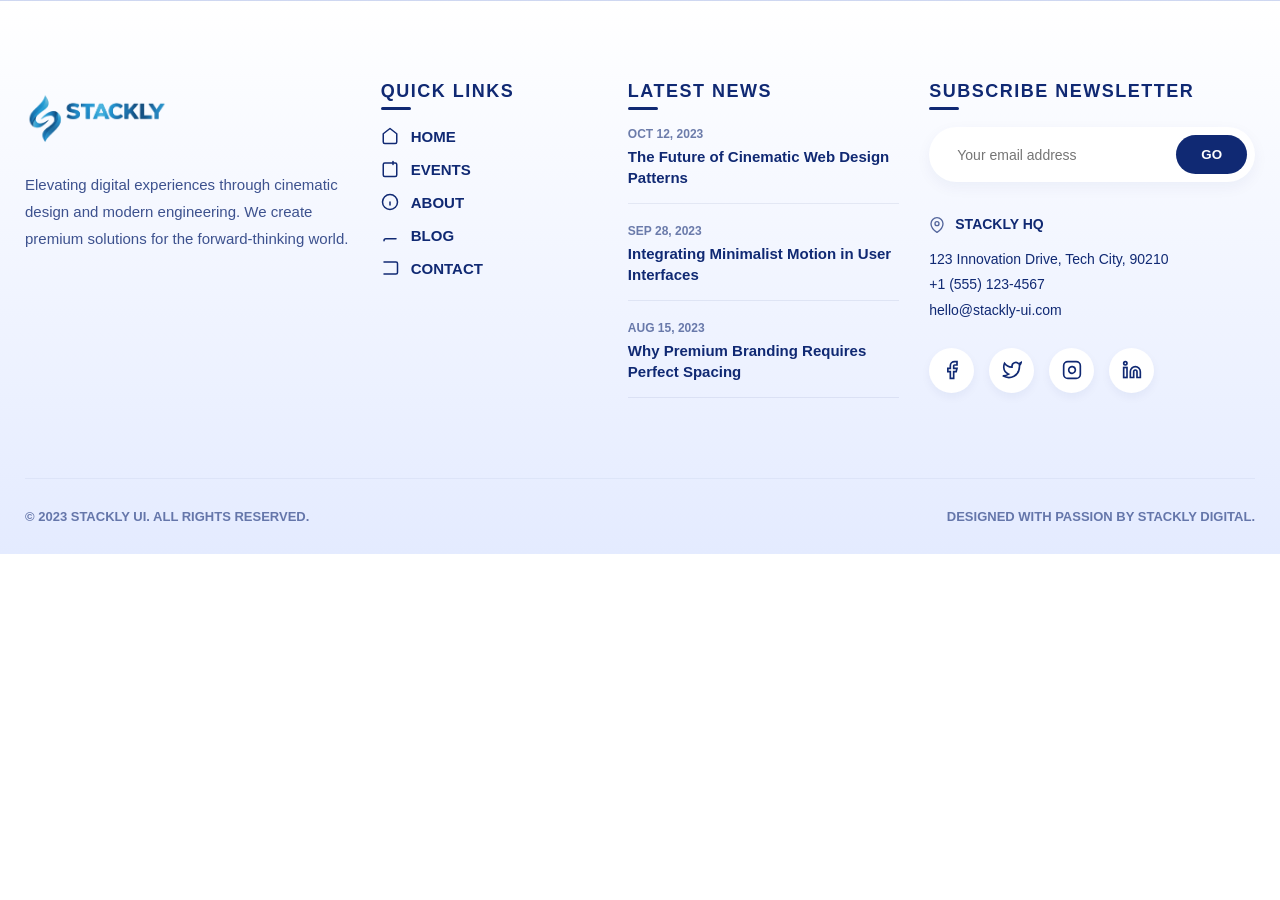
<file: footer.html>
<!doctype html>
<html lang="en">
  <head>
    <meta charset="UTF-8" />
    <meta name="viewport" content="width=device-width, initial-scale=1.0" />
    <title>Cinematic Premium Footer</title>
    <style>
      /* CSS VARIABLES & RESET */
      :root {
        --dvgPrimary: #102973;
        --dvgBackground: #e4ebff;
        --dvgWhite: #ffffff;
        --dvgGlass: rgba(255, 255, 255, 0.4);
        --dvgShadow: 0 -10px 40px rgba(16, 41, 115, 0.05);
        --dvgTransition: all 0.4s cubic-bezier(0.25, 1, 0.5, 1);
      }

      * {
        margin: 0;
        padding: 0;
        box-sizing: border-box;
        font-family: "Segoe UI", Roboto, Helvetica, Arial, sans-serif;
      }

      /* FOOTER BASE */
      .dvgFooter {
        background: linear-gradient(
          180deg,
          var(--dvgWhite) 0%,
          var(--dvgBackground) 100%
        );
        padding: 80px 25px 30px 25px;
        color: var(--dvgPrimary);
        border-top: 1px solid rgba(16, 41, 115, 0.1);
        position: relative;
        overflow: hidden;
      }

      .dvgFooterContainer {
        max-width: 1300px;
        margin: 0 auto;
        display: flex;
        flex-direction: column;
        gap: 50px;
        text-align: left; /* Mobile First: Left Aligned */
      }

      /* TYPOGRAPHY */
      .dvgTitle {
        font-size: 18px;
        font-weight: 800;
        margin-bottom: 25px;
        text-transform: uppercase;
        letter-spacing: 1.5px;
        position: relative;
        display: inline-block;
      }

      .dvgTitle::after {
        content: "";
        position: absolute;
        bottom: -8px;
        left: 0;
        width: 30px;
        height: 3px;
        background: var(--dvgPrimary);
        border-radius: 2px;
        transition: var(--dvgTransition);
      }

      .dvgFooter:hover .dvgTitle::after {
        width: 50px;
      }

      /* SECTION 1: LOGO & DESC */
      .dvgLogoSection {
        max-width: 400px;
      }

      .dvgLogoImg {
        height: 70px;
        margin-bottom: 20px;
        display: block;
        width: auto;
      }

      .dvgDescription {
        line-height: 1.8;
        font-size: 15px;
        opacity: 0.8;
      }

      /* SECTION 2: QUICK LINKS */
      .dvgLinkList {
        list-style: none;
        display: flex;
        flex-direction: column;
        gap: 15px;
      }

      .dvgLinkItem {
        display: flex;
        align-items: center;
        gap: 12px;
        text-decoration: none;
        color: var(--dvgPrimary);
        font-weight: 600;
        font-size: 15px;
        transition: var(--dvgTransition);
        width: fit-content;
      }

      .dvgLinkItem svg {
        width: 18px;
        height: 18px;
        transition: var(--dvgTransition);
      }

      .dvgLinkItem:hover {
        transform: translateX(8px);
      }

      .dvgLinkItem:hover svg {
        transform: scale(1.2);
      }

      /* SECTION 3: LATEST NEWS */
      .dvgNewsList {
        display: flex;
        flex-direction: column;
        gap: 20px;
      }

      .dvgNewsItem {
        cursor: pointer;
        padding-bottom: 15px;
        border-bottom: 1px solid rgba(16, 41, 115, 0.08);
        transition: var(--dvgTransition);
      }

      .dvgNewsDate {
        font-size: 12px;
        font-weight: 700;
        opacity: 0.6;
        text-transform: uppercase;
        margin-bottom: 5px;
        display: block;
      }

      .dvgNewsTitle {
        font-size: 15px;
        font-weight: 600;
        line-height: 1.4;
      }

      .dvgNewsItem:hover {
        border-bottom-color: var(--dvgPrimary);
        transform: translateY(-2px);
      }

      /* SECTION 4: NEWSLETTER & ADDRESS */
      .dvgNewsletterWrapper {
        margin-bottom: 30px;
      }

      .dvgInputGroup {
        display: flex;
        background: var(--dvgWhite);
        padding: 6px;
        border-radius: 50px;
        box-shadow: 0 5px 15px rgba(16, 41, 115, 0.05);
        border: 2px solid transparent;
        transition: var(--dvgTransition);
        max-width: 350px;
      }

      .dvgInputGroup:focus-within {
        border-color: var(--dvgPrimary);
        box-shadow: 0 8px 25px rgba(16, 41, 115, 0.1);
      }

      .dvgEmailInput {
        flex: 1;
        border: none;
        background: transparent;
        padding: 0 20px;
        font-size: 14px;
        color: var(--dvgPrimary);
        outline: none;
      }

      .dvgSubscribeBtn {
        background: var(--dvgPrimary);
        color: var(--dvgWhite);
        border: none;
        padding: 12px 25px;
        border-radius: 50px;
        font-weight: 700;
        cursor: pointer;
        transition: var(--dvgTransition);
      }

      .dvgSubscribeBtn:hover {
        box-shadow: 0 0 15px rgba(16, 41, 115, 0.4);
        transform: scale(1.03);
      }

      .dvgAddressBox {
        margin-top: 30px;
        font-style: normal;
        font-size: 14px;
        line-height: 1.8;
      }

      .dvgAddressInfo {
        display: flex;
        align-items: center;
        gap: 10px;
        margin-bottom: 10px;
      }

      .dvgAddressInfo svg {
        width: 16px;
        height: 16px;
        opacity: 0.7;
      }

      /* SOCIAL ICONS */
      .dvgSocialWrapper {
        display: flex;
        gap: 15px;
        margin-top: 25px;
      }

      .dvgSocialIcon {
        width: 45px;
        height: 45px;
        background: var(--dvgWhite);
        border-radius: 50%;
        display: flex;
        align-items: center;
        justify-content: center;
        text-decoration: none;
        color: var(--dvgPrimary);
        transition: var(--dvgTransition);
        box-shadow: 0 4px 10px rgba(16, 41, 115, 0.05);
      }

      .dvgSocialIcon svg {
        width: 20px;
        height: 20px;
      }

      .dvgSocialIcon:hover {
        background: var(--dvgPrimary);
        color: var(--dvgWhite);
        transform: translateY(-5px);
        box-shadow: 0 10px 20px rgba(16, 41, 115, 0.2);
      }

      /* COPYRIGHT */
      .dvgCopyright {
        margin-top: 80px;
        padding-top: 30px;
        border-top: 1px solid rgba(16, 41, 115, 0.08);
        font-size: 13px;
        font-weight: 600;
        opacity: 0.6;
        display: flex;
        flex-direction: column;
        gap: 15px;
      }

      /* DESKTOP LAYOUT */
      @media (min-width: 1024px) {
        .dvgFooterContainer {
          flex-direction: row;
          justify-content: space-between;
          align-items: flex-start;
          flex-wrap: wrap;
          gap: 30px;
        }

        .dvgLogoSection {
          flex: 1.2;
          min-width: 300px;
        }
        .dvgQuickLinksSection {
          flex: 0.8;
        }
        .dvgNewsSection {
          flex: 1;
        }
        .dvgNewsletterSection {
          flex: 1.2;
        }

        .dvgCopyright {
          flex-direction: row;
          justify-content: space-between;
        }
      }

      /* ANIMATIONS */
      @keyframes dvgFadeUp {
        from {
          opacity: 0;
          transform: translateY(30px);
        }
        to {
          opacity: 1;
          transform: translateY(0);
        }
      }

      .dvgAnimate {
        animation: dvgFadeUp 0.8s ease forwards;
      }
    </style>
  </head>
  <body>
    <footer class="dvgFooter">
      <div class="dvgFooterContainer">
        <!-- COLUMN 1: LOGO & DESC -->
        <div class="dvgLogoSection dvgAnimate">
          <img
            src="./assets/logo.webp"
            alt="COMPANY LOGO"
            class="dvgLogoImg"
            id="dvglogo"
            onclick="window.location.href = './index.html'"
            style="cursor: pointer"
          />
          <p class="dvgDescription">
            Elevating digital experiences through cinematic design and modern
            engineering. We create premium solutions for the forward-thinking
            world.
          </p>
        </div>

        <!-- COLUMN 2: QUICK LINKS -->
        <div
          class="dvgQuickLinksSection dvgAnimate"
          style="animation-delay: 0.1s"
        >
          <h4 class="dvgTitle">Quick Links</h4>
          <div class="dvgLinkList">
            <a href="./index.html" class="dvgLinkItem">
              <svg
                viewBox="0 0 24 24"
                fill="none"
                stroke="currentColor"
                stroke-width="2"
                stroke-linecap="round"
                stroke-linejoin="round"
              >
                <path d="m3 9 9-7 9 7v11a2 2 0 0 1-2 2H5a2 2 0 0 1-2-2z" />
              </svg>
              HOME
            </a>
            <a href="./event.html" class="dvgLinkItem">
              <svg
                viewBox="0 0 24 24"
                fill="none"
                stroke="currentColor"
                stroke-width="2"
                stroke-linecap="round"
                stroke-linejoin="round"
              >
                <rect x="3" y="4" width="18" height="18" rx="2" ry="2" />
                <line x1="16" y1="2" x2="16" y2="6" />
              </svg>
              EVENTS
            </a>
            <a href="./about.html" class="dvgLinkItem">
              <svg
                viewBox="0 0 24 24"
                fill="none"
                stroke="currentColor"
                stroke-width="2"
                stroke-linecap="round"
                stroke-linejoin="round"
              >
                <circle cx="12" cy="12" r="10" />
                <line x1="12" y1="16" x2="12" y2="12" />
              </svg>
              ABOUT
            </a>
            <a href="./blog.html" class="dvgLinkItem">
              <svg
                viewBox="0 0 24 24"
                fill="none"
                stroke="currentColor"
                stroke-width="2"
                stroke-linecap="round"
                stroke-linejoin="round"
              >
                <path d="M4 19.5A2.5 2.5 0 0 1 6.5 17H20" />
              </svg>
              BLOG
            </a>
            <a href="./contact.html" class="dvgLinkItem">
              <svg
                viewBox="0 0 24 24"
                fill="none"
                stroke="currentColor"
                stroke-width="2"
                stroke-linecap="round"
                stroke-linejoin="round"
              >
                <path d="M4 4h16c1.1 0 2 .9 2 2v12c0 1.1-.9 2-2 2H4" />
              </svg>
              CONTACT
            </a>
          </div>
        </div>

        <!-- COLUMN 3: LATEST NEWS -->
        <div class="dvgNewsSection dvgAnimate" style="animation-delay: 0.2s">
          <h4 class="dvgTitle">Latest News</h4>
          <div class="dvgNewsList">
            <div
              class="dvgNewsItem"
              onclick="window.location.href = './404.html'"
            >
              <span class="dvgNewsDate">OCT 12, 2023</span>
              <div class="dvgNewsTitle">
                The Future of Cinematic Web Design Patterns
              </div>
            </div>
            <div
              class="dvgNewsItem"
              onclick="window.location.href = './404.html'"
            >
              <span class="dvgNewsDate">SEP 28, 2023</span>
              <div class="dvgNewsTitle">
                Integrating Minimalist Motion in User Interfaces
              </div>
            </div>
            <div
              class="dvgNewsItem"
              onclick="window.location.href = './404.html'"
            >
              <span class="dvgNewsDate">AUG 15, 2023</span>
              <div class="dvgNewsTitle">
                Why Premium Branding Requires Perfect Spacing
              </div>
            </div>
          </div>
        </div>

        <!-- COLUMN 4: NEWSLETTER & ADDRESS -->
        <div
          class="dvgNewsletterSection dvgAnimate"
          style="animation-delay: 0.3s"
        >
          <div class="dvgNewsletterWrapper">
            <h4 class="dvgTitle">Subscribe Newsletter</h4>
            <form class="dvgInputGroup" action="./404.html">
              <input
                type="email"
                placeholder="Your email address"
                class="dvgEmailInput"
                id="dvgEmailInput"
                required
              />
              <button class="dvgSubscribeBtn" id="dvgSubscribeBtn">GO</button>
            </form>
          </div>

          <div class="dvgAddressBox">
            <div class="dvgAddressInfo">
              <svg
                viewBox="0 0 24 24"
                fill="none"
                stroke="currentColor"
                stroke-width="2"
              >
                <path d="M21 10c0 7-9 13-9 13s-9-6-9-13a9 9 0 0 1 18 0z" />
                <circle cx="12" cy="10" r="3" />
              </svg>
              <strong>STACKLY HQ</strong>
            </div>
            <p>123 Innovation Drive, Tech City, 90210</p>
            <p>+1 (555) 123-4567</p>
            <p>hello@stackly-ui.com</p>
          </div>

          <div class="dvgSocialWrapper">
            <a href="./404.html" class="dvgSocialIcon" title="Facebook">
              <svg
                viewBox="0 0 24 24"
                fill="none"
                stroke="currentColor"
                stroke-width="2"
              >
                <path
                  d="M18 2h-3a5 5 0 0 0-5 5v3H7v4h3v8h4v-8h3l1-4h-4V7a1 1 0 0 1 1-1h3z"
                />
              </svg>
            </a>
            <a href="./404.html" class="dvgSocialIcon" title="Twitter">
              <svg
                viewBox="0 0 24 24"
                fill="none"
                stroke="currentColor"
                stroke-width="2"
              >
                <path
                  d="M23 3a10.9 10.9 0 0 1-3.14 1.53 4.48 4.48 0 0 0-7.86 3v1A10.66 10.66 0 0 1 3 4s-4 9 5 13a11.64 11.64 0 0 1-7 2c9 5 20 0 20-11.5a4.5 4.5 0 0 0-.08-.83A7.72 7.72 0 0 0 23 3z"
                />
              </svg>
            </a>
            <a href="./404.html" class="dvgSocialIcon" title="Instagram">
              <svg
                viewBox="0 0 24 24"
                fill="none"
                stroke="currentColor"
                stroke-width="2"
              >
                <rect x="2" y="2" width="20" height="20" rx="5" ry="5" />
                <path d="M16 11.37A4 4 0 1 1 12.63 8 4 4 0 0 1 16 11.37z" />
                <line x1="17.5" y1="6.5" x2="17.51" y2="6.5" />
              </svg>
            </a>
            <a href="./404.html" class="dvgSocialIcon" title="LinkedIn">
              <svg
                viewBox="0 0 24 24"
                fill="none"
                stroke="currentColor"
                stroke-width="2"
              >
                <path
                  d="M16 8a6 6 0 0 1 6 6v7h-4v-7a2 2 0 0 0-2-2 2 2 0 0 0-2 2v7h-4v-7a6 6 0 0 1 6-6z"
                />
                <rect x="2" y="9" width="4" height="12" />
                <circle cx="4" cy="4" r="2" />
              </svg>
            </a>
          </div>
        </div>
      </div>

      <div class="dvgCopyrightContainer">
        <div class="dvgCopyright max-width: 1300px; margin: 0 auto;">
          <span>© 2023 STACKLY UI. ALL RIGHTS RESERVED.</span>
          <span>DESIGNED WITH PASSION BY STACKLY DIGITAL.</span>
        </div>
      </div>
    </footer>

    <script>
      document.addEventListener("DOMContentLoaded", () => {
        const subscribeBtn = document.getElementById("dvgSubscribeBtn");
        const emailInput = document.getElementById("dvgEmailInput");

        // Newsletter Simulation
        // subscribeBtn.addEventListener("click", () => {
        //   const email = emailInput.value.trim();
        //   if (email && email.includes("@")) {
        //     subscribeBtn.textContent = "THANKS!";
        //     subscribeBtn.style.background = "#28a745";
        //     emailInput.value = "";
        //     setTimeout(() => {
        //       subscribeBtn.textContent = "GO";
        //       subscribeBtn.style.background = "var(--dvgPrimary)";
        //     }, 3000);
        //   } else {
        //     emailInput.style.borderColor = "#ff4d4d";
        //     setTimeout(
        //       () => (emailInput.style.borderColor = "transparent"),
        //       2000,
        //     );
        //   }
        // });

        // Intersection Observer for Scroll Animations
        const observer = new IntersectionObserver(
          (entries) => {
            entries.forEach((entry) => {
              if (entry.isIntersecting) {
                entry.target.classList.add("dvgAnimate");
              }
            });
          },
          { threshold: 0.1 },
        );

        document
          .querySelectorAll(".dvgAnimate")
          .forEach((el) => observer.observe(el));
      });
    </script>
  </body>
</html>
</file>
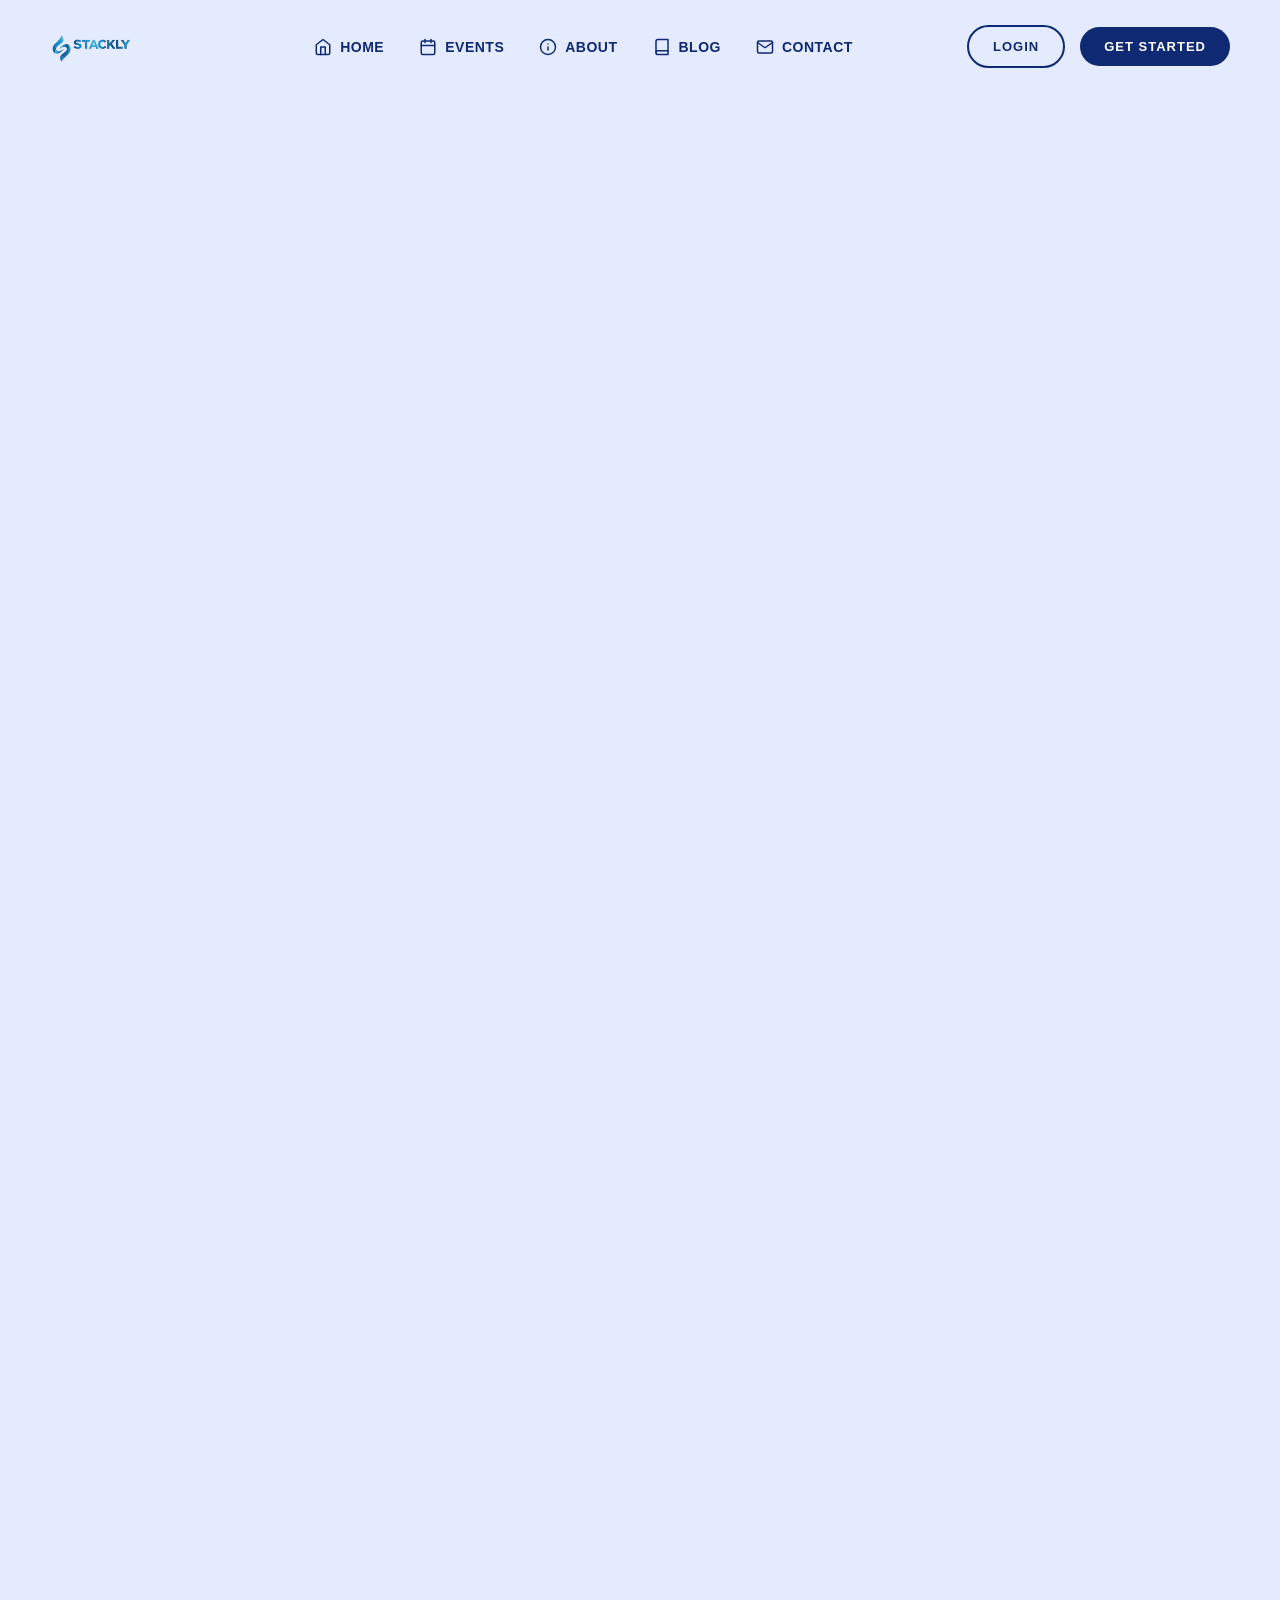
<file: navbar.html>
<!doctype html>
<html lang="en">
  <head>
    <meta charset="UTF-8" />
    <meta name="viewport" content="width=device-width, initial-scale=1.0" />
    <title>Cinematic Premium Navigation</title>
    <style>
      /* CSS VARIABLES & RESET */
      :root {
        --azcPrimary: #102973;
        --azcBackground: #e4ebff;
        --azcWhite: #ffffff;
        --azcGlass: rgba(255, 255, 255, 0.7);
        --azcShadow: 0 10px 30px rgba(16, 41, 115, 0.1);
        --azcTransition: all 0.4s cubic-bezier(0.25, 1, 0.5, 1);
      }

      * {
        margin: 0;
        padding: 0;
        box-sizing: border-box;
        font-family: "Segoe UI", Roboto, Helvetica, Arial, sans-serif;
      }

      body {
        background-color: var(--azcBackground);
        min-height: 200vh; /* For scroll testing */
      }

      /* NAVBAR CONTAINER */
      .azcNavbarWrapper {
        position: fixed;
        top: 0;
        left: 0;
        width: 100%;
        z-index: 1000;
        padding: 25px 50px;
        transition: var(--azcTransition);
      }

      .azcNavbarWrapper.azcScrolled {
        padding: 15px 50px;
        background: var(--azcGlass);
        backdrop-filter: blur(15px);
        box-shadow: var(--azcShadow);
      }

      .azcNavbarInner {
        max-width: 1400px;
        margin: 0 auto;
        display: flex;
        align-items: center;
        justify-content: space-between;
      }

      /* LOGO */
      .azcLogoContainer {
        width: 150px;
        display: flex;
        align-items: center;
      }

      .azcLogoImg {
        height: 40px;
        display: block;
      }

      /* DESKTOP MENU */
      .azcDesktopMenu {
        display: flex;
        align-items: center;
        gap: 35px;
      }

      .azcNavItem {
        display: flex;
        align-items: center;
        gap: 8px;
        text-decoration: none;
        color: var(--azcPrimary);
        font-weight: 600;
        font-size: 14px;
        letter-spacing: 0.5px;
        position: relative;
        padding: 8px 0;
        transition: var(--azcTransition);
      }

      .azcNavItem svg {
        width: 18px;
        height: 18px;
        transition: var(--azcTransition);
      }

      .azcNavItem:hover svg {
        transform: translateY(-3px);
        color: #000;
      }

      /* Hover Underline Animation */
      .azcNavItem::after {
        content: "";
        position: absolute;
        bottom: 0;
        left: 0;
        width: 0;
        height: 2px;
        background: var(--azcPrimary);
        transition: var(--azcTransition);
      }

      .azcNavItem:hover::after {
        width: 100%;
      }

      /* BUTTONS */
      .azcActions {
        display: flex;
        align-items: center;
        gap: 15px;
      }

      .azcBtn {
        padding: 12px 24px;
        border-radius: 50px;
        font-weight: 700;
        font-size: 13px;
        cursor: pointer;
        transition: var(--azcTransition);
        border: none;
        text-decoration: none;
        text-transform: uppercase;
        letter-spacing: 1px;
        position: relative;
        overflow: hidden;
      }

      .azcBtnLogin {
        background: transparent;
        color: var(--azcPrimary);
        border: 2px solid var(--azcPrimary);
      }

      .azcBtnLogin:hover {
        background: var(--azcPrimary);
        color: var(--azcWhite);
        box-shadow: 0 0 15px rgba(16, 41, 115, 0.3);
      }

      .azcBtnStarted {
        background: var(--azcPrimary);
        color: var(--azcWhite);
      }

      .azcBtnStarted:hover {
        transform: translateY(-2px);
        box-shadow: 0 8px 25px rgba(16, 41, 115, 0.4);
      }

      /* HAMBURGER */
      .azcHamburger {
        display: none;
        flex-direction: column;
        justify-content: space-between;
        width: 32px;
        height: 20px;
        cursor: pointer;
        z-index: 1001;
      }

      .azcHamburger span {
        display: block;
        height: 3px;
        width: 100%;
        background: var(--azcPrimary);
        border-radius: 10px;
        transition: var(--azcTransition);
      }

      .azcHamburger span:nth-child(2) {
        width: 70%;
        margin-left: auto;
      }

      /* MOBILE MENU */
      .azcMobileMenu {
        position: fixed;
        top: 0;
        right: -100%;
        width: 100%;
        height: 100vh;
        background: rgba(228, 235, 255, 0.98);
        backdrop-filter: blur(20px);
        z-index: 2000;
        transition: 0.6s cubic-bezier(0.77, 0, 0.175, 1);
        display: flex;
        flex-direction: column;
        padding: 40px;
      }

      .azcMobileMenu.azcOpen {
        right: 0;
      }

      .azcCloseBtn {
        position: absolute;
        top: 40px;
        left: 40px;
        width: 50px;
        height: 50px;
        cursor: pointer;
        display: flex;
        align-items: center;
        justify-content: center;
        background: var(--azcWhite);
        border-radius: 50%;
        box-shadow: var(--azcShadow);
        transition: var(--azcTransition);
      }

      .azcCloseBtn:hover {
        transform: rotate(90deg) scale(1.1);
      }

      .azcMobileContent {
        height: 100%;
        display: flex;
        flex-direction: column;
        justify-content: center;
        align-items: flex-end;
        text-align: right;
      }

      .azcMobileLinks {
        display: flex;
        flex-direction: column;
        gap: 30px;
        margin-bottom: 50px;
      }

      .azcMobileItem {
        font-size: 32px;
        font-weight: 800;
        color: var(--azcPrimary);
        text-decoration: none;
        opacity: 0;
        transform: translateX(50px);
        transition: 0.5s var(--azcTransition);
      }

      .azcOpen .azcMobileItem {
        opacity: 1;
        transform: translateX(0);
      }

      .azcMobileActions {
        display: flex;
        flex-direction: column;
        gap: 15px;
        opacity: 0;
        transform: translateY(20px);
        transition: 0.5s var(--azcTransition);
        transition-delay: 0.4s;
      }

      .azcOpen .azcMobileActions {
        opacity: 1;
        transform: translateY(0);
      }

      /* RESPONSIVE */
      @media (max-width: 1024px) {
        .azcDesktopMenu,
        .azcActions {
          display: none;
        }
        .azcHamburger {
          display: flex;
        }
        .azcNavbarWrapper {
          padding: 20px 30px;
        }
        .azcNavbarWrapper.azcScrolled {
          padding: 15px 30px;
        }
      }

      /* RIPPLE EFFECT */
      .azcRipple {
        position: absolute;
        background: rgba(255, 255, 255, 0.3);
        border-radius: 50%;
        transform: scale(0);
        animation: azcRippleAnim 0.6s linear;
        pointer-events: none;
      }

      @keyframes azcRippleAnim {
        to {
          transform: scale(4);
          opacity: 0;
        }
      }
    </style>
  </head>
  <body>
    <nav class="azcNavbarWrapper" id="azcNavbar">
      <div class="azcNavbarInner">
        <div class="azcLogoContainer">
          <!-- User to add src later -->
          <img
            src="./assets/logo.webp"
            alt="LOGO"
            class="azcLogoImg"
            id="azclogo"
            onclick="window.location.href = './index.html'"
            style="cursor: pointer"
          />
        </div>

        <div class="azcDesktopMenu">
          <a href="./index.html" class="azcNavItem">
            <svg
              viewBox="0 0 24 24"
              fill="none"
              stroke="currentColor"
              stroke-width="2"
              stroke-linecap="round"
              stroke-linejoin="round"
            >
              <path d="m3 9 9-7 9 7v11a2 2 0 0 1-2 2H5a2 2 0 0 1-2-2z" />
              <polyline points="9 22 9 12 15 12 15 22" />
            </svg>
            HOME
          </a>
          <a href="./events.html" class="azcNavItem">
            <svg
              viewBox="0 0 24 24"
              fill="none"
              stroke="currentColor"
              stroke-width="2"
              stroke-linecap="round"
              stroke-linejoin="round"
            >
              <rect x="3" y="4" width="18" height="18" rx="2" ry="2" />
              <line x1="16" y1="2" x2="16" y2="6" />
              <line x1="8" y1="2" x2="8" y2="6" />
              <line x1="3" y1="10" x2="21" y2="10" />
            </svg>
            EVENTS
          </a>
          <a href="./about.html" class="azcNavItem">
            <svg
              viewBox="0 0 24 24"
              fill="none"
              stroke="currentColor"
              stroke-width="2"
              stroke-linecap="round"
              stroke-linejoin="round"
            >
              <circle cx="12" cy="12" r="10" />
              <line x1="12" y1="16" x2="12" y2="12" />
              <line x1="12" y1="8" x2="12.01" y2="8" />
            </svg>
            ABOUT
          </a>
          <a href="./blog.html" class="azcNavItem">
            <svg
              viewBox="0 0 24 24"
              fill="none"
              stroke="currentColor"
              stroke-width="2"
              stroke-linecap="round"
              stroke-linejoin="round"
            >
              <path d="M4 19.5A2.5 2.5 0 0 1 6.5 17H20" />
              <path
                d="M6.5 2H20v20H6.5A2.5 2.5 0 0 1 4 19.5v-15A2.5 2.5 0 0 1 6.5 2z"
              />
            </svg>
            BLOG
          </a>
          <a href="./contact.html" class="azcNavItem">
            <svg
              viewBox="0 0 24 24"
              fill="none"
              stroke="currentColor"
              stroke-width="2"
              stroke-linecap="round"
              stroke-linejoin="round"
            >
              <path
                d="M4 4h16c1.1 0 2 .9 2 2v12c0 1.1-.9 2-2 2H4c-1.1 0-2-.9-2-2V6c0-1.1.9-2 2-2z"
              />
              <polyline points="22,6 12,13 2,6" />
            </svg>
            CONTACT
          </a>
        </div>

        <div class="azcActions">
          <button
            class="azcBtn azcBtnLogin"
            onclick="window.location.href = './login.html'"
          >
            LOGIN
          </button>
          <button
            class="azcBtn azcBtnStarted"
            onclick="window.location.href = './signup.html'"
          >
            GET STARTED
          </button>
        </div>

        <div class="azcHamburger" id="azcHamburger">
          <span></span>
          <span></span>
          <span></span>
        </div>
      </div>
    </nav>

    <div class="azcMobileMenu" id="azcMobileMenu">
      <div class="azcCloseBtn" id="azcClose">
        <svg
          width="24"
          height="24"
          viewBox="0 0 24 24"
          fill="none"
          stroke="#102973"
          stroke-width="3"
          stroke-linecap="round"
          stroke-linejoin="round"
        >
          <line x1="18" y1="6" x2="6" y2="18"></line>
          <line x1="6" y1="6" x2="18" y2="18"></line>
        </svg>
      </div>

      <div class="azcMobileContent">
        <div class="azcMobileLinks">
          <a
            href="./index.html"
            class="azcMobileItem"
            style="transition-delay: 0.1s"
            >HOME</a
          >
          <a
            href="./events.html"
            class="azcMobileItem"
            style="transition-delay: 0.2s"
            >EVENTS</a
          >
          <a
            href="./about.html"
            class="azcMobileItem"
            style="transition-delay: 0.3s"
            >ABOUT</a
          >
          <a
            href="./blog.html"
            class="azcMobileItem"
            style="transition-delay: 0.4s"
            >BLOG</a
          >
          <a
            href="./contact.html"
            class="azcMobileItem"
            style="transition-delay: 0.5s"
            >CONTACT</a
          >
        </div>
        <div class="azcMobileActions">
          <button
            class="azcBtn azcBtnLogin"
            onclick="window.location.href = './login.html'"
          >
            LOGIN
          </button>
          <button
            class="azcBtn azcBtnStarted"
            onclick="window.location.href = './signup.html'"
          >
            GET STARTED
          </button>
        </div>
      </div>
    </div>

    <script>
      document.addEventListener("DOMContentLoaded", () => {
        const navbar = document.getElementById("azcNavbar");
        const hamburger = document.getElementById("azcHamburger");
        const mobileMenu = document.getElementById("azcMobileMenu");
        const closeBtn = document.getElementById("azcClose");
        const buttons = document.querySelectorAll(".azcBtn");

        // Scroll Effect
        window.addEventListener("scroll", () => {
          if (window.scrollY > 50) {
            navbar.classList.add("azcScrolled");
          } else {
            navbar.classList.remove("azcScrolled");
          }
        });

        // Mobile Menu Toggle
        const toggleMenu = () => {
          mobileMenu.classList.toggle("azcOpen");
          document.body.style.overflow = mobileMenu.classList.contains(
            "azcOpen",
          )
            ? "hidden"
            : "auto";
        };

        hamburger.addEventListener("click", toggleMenu);
        closeBtn.addEventListener("click", toggleMenu);

        // Close menu on link click
        document.querySelectorAll(".azcMobileItem").forEach((item) => {
          item.addEventListener("click", toggleMenu);
        });

        // Ripple Effect for Buttons
        buttons.forEach((btn) => {
          btn.addEventListener("click", function (e) {
            let x = e.clientX - e.target.getBoundingClientRect().left;
            let y = e.clientY - e.target.getBoundingClientRect().top;

            let ripple = document.createElement("span");
            ripple.className = "azcRipple";
            ripple.style.left = x + "px";
            ripple.style.top = y + "px";
            this.appendChild(ripple);

            setTimeout(() => {
              ripple.remove();
            }, 600);
          });
        });

        // Active Link Highlight Logic
        const navItems = document.querySelectorAll(".azcNavItem");
        navItems.forEach((item) => {
          item.addEventListener("click", function () {
            navItems.forEach((nav) => (nav.style.color = "var(--azcPrimary)"));
            this.style.color = "#000";
          });
        });
      });
    </script>
  </body>
</html>
</file>
<file: nav.css>
/* CSS VARIABLES & RESET */
:root {
  --azcPrimary: #102973;
  --azcBackground: #e4ebff;
  --azcWhite: #ffffff;
  --azcGlass: rgba(255, 255, 255, 0.7);
  --azcShadow: 0 10px 30px rgba(16, 41, 115, 0.1);
  --azcTransition: all 0.4s cubic-bezier(0.25, 1, 0.5, 1);
}

* {
  margin: 0;
  padding: 0;
  box-sizing: border-box;
  font-family: "Segoe UI", Roboto, Helvetica, Arial, sans-serif;
}

body {
  background-color: var(--azcBackground);
  min-height: 200vh; /* For scroll testing */
}

/* NAVBAR CONTAINER */
.azcNavbarWrapper {
  position: fixed;
  top: 0;
  left: 0;
  width: 100%;
  z-index: 1000;
  padding: 25px 50px;
  transition: var(--azcTransition);
}

.azcNavbarWrapper.azcScrolled {
  padding: 15px 50px;
  background: var(--azcGlass);
  backdrop-filter: blur(15px);
  box-shadow: var(--azcShadow);
}

.azcNavbarInner {
  max-width: 1400px;
  margin: 0 auto;
  display: flex;
  align-items: center;
  justify-content: space-between;
}

/* LOGO */
.azcLogoContainer {
  width: 150px;
  display: flex;
  align-items: center;
}

.azcLogoImg {
  height: 40px;
  display: block;
}

/* DESKTOP MENU */
.azcDesktopMenu {
  display: flex;
  align-items: center;
  gap: 35px;
}

.azcNavItem {
  display: flex;
  align-items: center;
  gap: 8px;
  text-decoration: none;
  color: var(--azcPrimary);
  font-weight: 600;
  font-size: 14px;
  letter-spacing: 0.5px;
  position: relative;
  padding: 8px 0;
  transition: var(--azcTransition);
}

.azcNavItem svg {
  width: 18px;
  height: 18px;
  transition: var(--azcTransition);
}

.azcNavItem:hover svg {
  transform: translateY(-3px);
  color: #000;
}

/* Hover Underline Animation */
.azcNavItem::after {
  content: "";
  position: absolute;
  bottom: 0;
  left: 0;
  width: 0;
  height: 2px;
  background: var(--azcPrimary);
  transition: var(--azcTransition);
}

.azcNavItem:hover::after {
  width: 100%;
}

/* BUTTONS */
.azcActions {
  display: flex;
  align-items: center;
  gap: 15px;
}

.azcBtn {
  padding: 12px 24px;
  border-radius: 50px;
  font-weight: 700;
  font-size: 13px;
  cursor: pointer;
  transition: var(--azcTransition);
  border: none;
  text-decoration: none;
  text-transform: uppercase;
  letter-spacing: 1px;
  position: relative;
  overflow: hidden;
}

.azcBtnLogin {
  background: transparent;
  color: var(--azcPrimary);
  border: 2px solid var(--azcPrimary);
}

.azcBtnLogin:hover {
  background: var(--azcPrimary);
  color: var(--azcWhite);
  box-shadow: 0 0 15px rgba(16, 41, 115, 0.3);
}

.azcBtnStarted {
  background: var(--azcPrimary);
  color: var(--azcWhite);
}

.azcBtnStarted:hover {
  transform: translateY(-2px);
  box-shadow: 0 8px 25px rgba(16, 41, 115, 0.4);
}

/* HAMBURGER */
.azcHamburger {
  display: none;
  flex-direction: column;
  justify-content: space-between;
  width: 32px;
  height: 20px;
  cursor: pointer;
  z-index: 1001;
}

.azcHamburger span {
  display: block;
  height: 3px;
  width: 100%;
  background: var(--azcPrimary);
  border-radius: 10px;
  transition: var(--azcTransition);
}

.azcHamburger span:nth-child(2) {
  width: 70%;
  margin-left: auto;
}

/* MOBILE MENU */
.azcMobileMenu {
  position: fixed;
  top: 0;
  right: -100%;
  width: 100%;
  height: 100vh;
  background: rgba(228, 235, 255, 0.98);
  backdrop-filter: blur(20px);
  z-index: 2000;
  transition: 0.6s cubic-bezier(0.77, 0, 0.175, 1);
  display: flex;
  flex-direction: column;
  padding: 40px;
}

.azcMobileMenu.azcOpen {
  right: 0;
}

.azcCloseBtn {
  position: absolute;
  top: 40px;
  left: 40px;
  width: 50px;
  height: 50px;
  cursor: pointer;
  display: flex;
  align-items: center;
  justify-content: center;
  background: var(--azcWhite);
  border-radius: 50%;
  box-shadow: var(--azcShadow);
  transition: var(--azcTransition);
}

.azcCloseBtn:hover {
  transform: rotate(90deg) scale(1.1);
}

.azcMobileContent {
  height: 100%;
  display: flex;
  flex-direction: column;
  justify-content: center;
  align-items: flex-end;
  text-align: right;
}

.azcMobileLinks {
  display: flex;
  flex-direction: column;
  gap: 30px;
  margin-bottom: 50px;
}

.azcMobileItem {
  font-size: 32px;
  font-weight: 800;
  color: var(--azcPrimary);
  text-decoration: none;
  opacity: 0;
  transform: translateX(50px);
  transition: 0.5s var(--azcTransition);
}

.azcOpen .azcMobileItem {
  opacity: 1;
  transform: translateX(0);
}

.azcMobileActions {
  display: flex;
  flex-direction: column;
  gap: 15px;
  opacity: 0;
  transform: translateY(20px);
  transition: 0.5s var(--azcTransition);
  transition-delay: 0.4s;
}

.azcOpen .azcMobileActions {
  opacity: 1;
  transform: translateY(0);
}

/* RESPONSIVE */
@media (max-width: 1024px) {
  .azcDesktopMenu,
  .azcActions {
    display: none;
  }
  .azcHamburger {
    display: flex;
  }
  .azcNavbarWrapper {
    padding: 20px 30px;
  }
  .azcNavbarWrapper.azcScrolled {
    padding: 15px 30px;
  }
}

/* RIPPLE EFFECT */
.azcRipple {
  position: absolute;
  background: rgba(255, 255, 255, 0.3);
  border-radius: 50%;
  transform: scale(0);
  animation: azcRippleAnim 0.6s linear;
  pointer-events: none;
}

@keyframes azcRippleAnim {
  to {
    transform: scale(4);
    opacity: 0;
  }
}
</file>
<file: footer.css>
/* CSS VARIABLES & RESET */
:root {
  --dvgPrimary: #102973;
  --dvgBackground: #e4ebff;
  --dvgWhite: #ffffff;
  --dvgGlass: rgba(255, 255, 255, 0.4);
  --dvgShadow: 0 -10px 40px rgba(16, 41, 115, 0.05);
  --dvgTransition: all 0.4s cubic-bezier(0.25, 1, 0.5, 1);
}

* {
  margin: 0;
  padding: 0;
  box-sizing: border-box;
  font-family: "Segoe UI", Roboto, Helvetica, Arial, sans-serif;
}

/* FOOTER BASE */
.dvgFooter {
  background: linear-gradient(
    180deg,
    var(--dvgWhite) 0%,
    var(--dvgBackground) 100%
  );
  padding: 80px 25px 30px 25px;
  color: var(--dvgPrimary);
  border-top: 1px solid rgba(16, 41, 115, 0.1);
  position: relative;
  overflow: hidden;
}

.dvgFooterContainer {
  max-width: 1300px;
  margin: 0 auto;
  display: flex;
  flex-direction: column;
  gap: 50px;
  text-align: left; /* Mobile First: Left Aligned */
}

/* TYPOGRAPHY */
.dvgTitle {
  font-size: 18px;
  font-weight: 800;
  margin-bottom: 25px;
  text-transform: uppercase;
  letter-spacing: 1.5px;
  position: relative;
  display: inline-block;
}

.dvgTitle::after {
  content: "";
  position: absolute;
  bottom: -8px;
  left: 0;
  width: 30px;
  height: 3px;
  background: var(--dvgPrimary);
  border-radius: 2px;
  transition: var(--dvgTransition);
}

.dvgFooter:hover .dvgTitle::after {
  width: 50px;
}

/* SECTION 1: LOGO & DESC */
.dvgLogoSection {
  max-width: 400px;
}

.dvgLogoImg {
  height: 70px;
  margin-bottom: 20px;
  display: block;
  width: auto;
}

.dvgDescription {
  line-height: 1.8;
  font-size: 15px;
  opacity: 0.8;
}

/* SECTION 2: QUICK LINKS */
.dvgLinkList {
  list-style: none;
  display: flex;
  flex-direction: column;
  gap: 15px;
}

.dvgLinkItem {
  display: flex;
  align-items: center;
  gap: 12px;
  text-decoration: none;
  color: var(--dvgPrimary);
  font-weight: 600;
  font-size: 15px;
  transition: var(--dvgTransition);
  width: fit-content;
}

.dvgLinkItem svg {
  width: 18px;
  height: 18px;
  transition: var(--dvgTransition);
}

.dvgLinkItem:hover {
  transform: translateX(8px);
}

.dvgLinkItem:hover svg {
  transform: scale(1.2);
}

/* SECTION 3: LATEST NEWS */
.dvgNewsList {
  display: flex;
  flex-direction: column;
  gap: 20px;
}

.dvgNewsItem {
  cursor: pointer;
  padding-bottom: 15px;
  border-bottom: 1px solid rgba(16, 41, 115, 0.08);
  transition: var(--dvgTransition);
}

.dvgNewsDate {
  font-size: 12px;
  font-weight: 700;
  opacity: 0.6;
  text-transform: uppercase;
  margin-bottom: 5px;
  display: block;
}

.dvgNewsTitle {
  font-size: 15px;
  font-weight: 600;
  line-height: 1.4;
}

.dvgNewsItem:hover {
  border-bottom-color: var(--dvgPrimary);
  transform: translateY(-2px);
}

/* SECTION 4: NEWSLETTER & ADDRESS */
.dvgNewsletterWrapper {
  margin-bottom: 30px;
}

.dvgInputGroup {
  display: flex;
  background: var(--dvgWhite);
  padding: 6px;
  border-radius: 50px;
  box-shadow: 0 5px 15px rgba(16, 41, 115, 0.05);
  border: 2px solid transparent;
  transition: var(--dvgTransition);
  max-width: 350px;
}

.dvgInputGroup:focus-within {
  border-color: var(--dvgPrimary);
  box-shadow: 0 8px 25px rgba(16, 41, 115, 0.1);
}

.dvgEmailInput {
  flex: 1;
  border: none;
  background: transparent;
  padding: 0 20px;
  font-size: 14px;
  color: var(--dvgPrimary);
  outline: none;
}

.dvgSubscribeBtn {
  background: var(--dvgPrimary);
  color: var(--dvgWhite);
  border: none;
  padding: 12px 25px;
  border-radius: 50px;
  font-weight: 700;
  cursor: pointer;
  transition: var(--dvgTransition);
}

.dvgSubscribeBtn:hover {
  box-shadow: 0 0 15px rgba(16, 41, 115, 0.4);
  transform: scale(1.03);
}

.dvgAddressBox {
  margin-top: 30px;
  font-style: normal;
  font-size: 14px;
  line-height: 1.8;
}

.dvgAddressInfo {
  display: flex;
  align-items: center;
  gap: 10px;
  margin-bottom: 10px;
}

.dvgAddressInfo svg {
  width: 16px;
  height: 16px;
  opacity: 0.7;
}

/* SOCIAL ICONS */
.dvgSocialWrapper {
  display: flex;
  gap: 15px;
  margin-top: 25px;
}

.dvgSocialIcon {
  width: 45px;
  height: 45px;
  background: var(--dvgWhite);
  border-radius: 50%;
  display: flex;
  align-items: center;
  justify-content: center;
  text-decoration: none;
  color: var(--dvgPrimary);
  transition: var(--dvgTransition);
  box-shadow: 0 4px 10px rgba(16, 41, 115, 0.05);
}

.dvgSocialIcon svg {
  width: 20px;
  height: 20px;
}

.dvgSocialIcon:hover {
  background: var(--dvgPrimary);
  color: var(--dvgWhite);
  transform: translateY(-5px);
  box-shadow: 0 10px 20px rgba(16, 41, 115, 0.2);
}

/* COPYRIGHT */
.dvgCopyright {
  margin-top: 80px;
  padding-top: 30px;
  border-top: 1px solid rgba(16, 41, 115, 0.08);
  font-size: 13px;
  font-weight: 600;
  opacity: 0.6;
  display: flex;
  flex-direction: column;
  gap: 15px;
}

/* DESKTOP LAYOUT */
@media (min-width: 1024px) {
  .dvgFooterContainer {
    flex-direction: row;
    justify-content: space-between;
    align-items: flex-start;
    flex-wrap: wrap;
    gap: 30px;
  }

  .dvgLogoSection {
    flex: 1.2;
    min-width: 300px;
  }
  .dvgQuickLinksSection {
    flex: 0.8;
  }
  .dvgNewsSection {
    flex: 1;
  }
  .dvgNewsletterSection {
    flex: 1.2;
  }

  .dvgCopyright {
    flex-direction: row;
    justify-content: space-between;
  }
}

/* ANIMATIONS */
@keyframes dvgFadeUp {
  from {
    opacity: 0;
    transform: translateY(30px);
  }
  to {
    opacity: 1;
    transform: translateY(0);
  }
}

.dvgAnimate {
  animation: dvgFadeUp 0.8s ease forwards;
}
</file>
